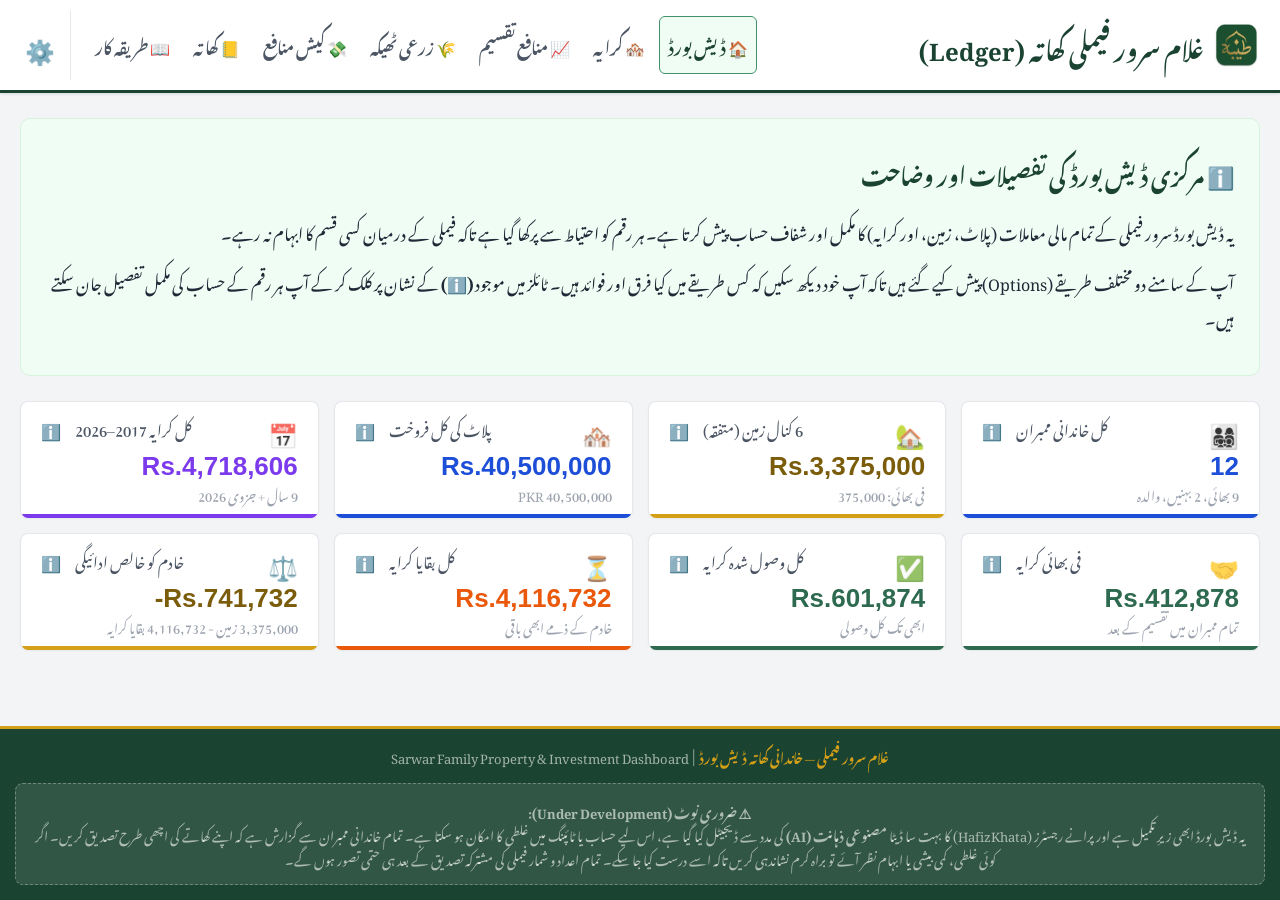
<file: index.html>
<!DOCTYPE html>
<html lang="ur" dir="rtl">
<head>
<meta charset="UTF-8">
<meta name="viewport" content="width=device-width, initial-scale=1.0">
<meta name="theme-color" content="#1B4332">
<meta name="mobile-web-app-capable" content="yes">
<meta name="apple-mobile-web-app-capable" content="yes">
<meta name="apple-mobile-web-app-status-bar-style" content="default">
<meta name="apple-mobile-web-app-title" content="سرور کھاتہ">
<meta name="application-name" content="سرور کھاتہ">
<title>سرور فیملی کھاتہ — Sarwar Family Dashboard</title>
<link href="https://fonts.googleapis.com/css2?family=Noto+Nastaliq+Urdu:wght@400;700&display=swap" rel="stylesheet">
<link rel="stylesheet" href="css/style.css">
<link rel="manifest" href="manifest.json">
<link rel="apple-touch-icon" href="images/TaibaLogoMobile.png">
<link rel="icon" type="image/png" href="images/TaibaLogoMobile.png">


</head>
<body>
<div class="shell">

<div class="mobile-nav-overlay" id="overlay" onclick="app.closeMenu()"></div>
<div class="mobile-nav-menu" id="mobile-menu">
    <button class="close-nav" onclick="app.closeMenu()">✕</button>
    <div style="padding: 20px; color: var(--gd); font-size: 22px; font-weight: bold; border-bottom: 1px solid var(--g200); margin-bottom: 10px; text-align:center; cursor:pointer;" onclick="location.hash='#dash'; app.closeMenu();">
        <img src="images/TaibaLogoMobile.jpg" style="max-width:80%; height:auto; mix-blend-mode:multiply; margin-bottom:15px; border-radius:8px;">
        <br>غلام سرور فیملی کھاتہ (Ledger)
    </div>
    <a href="#dash" class="nav-item" id="mob-nav-dash" onclick="app.closeMenu()">🏠 ڈیش بورڈ</a>
    <a href="#rent" class="nav-item" id="mob-nav-rent" onclick="app.closeMenu()">🏘️ کرایہ</a>
    <a href="#profit" class="nav-item" id="mob-nav-profit" onclick="app.closeMenu()">📈 منافع تقسیم</a>
    <a href="#agri" class="nav-item" id="mob-nav-agri" onclick="app.closeMenu()">🌾 زرعی ٹھیکہ</a>
    <a href="#cashprofit" class="nav-item" id="mob-nav-cashprofit" onclick="app.closeMenu()">💸 کیش منافع</a>
    <a href="#khata" class="nav-item" id="mob-nav-khata" onclick="app.closeMenu()">📒 کھاتہ</a>
    <a href="#summary" class="nav-item" id="mob-nav-summary" onclick="app.closeMenu()">📖 طریقہ کار</a>
</div>

<!-- ════ TOP NAVBAR ════ -->
<nav class="navbar">
    <div class="nav-in">
        <div class="nav-brand" style="cursor:pointer; display:flex; align-items:center; gap:10px;" onclick="location.hash='#dash'">
            <img src="images/TaibaLogoMobile.jpg" style="height:48px; border-radius:6px; mix-blend-mode:multiply;">
            <span class="desktop-only">غلام سرور فیملی کھاتہ (Ledger)</span>
        </div>
        
        

        <div class="nav-links">
                <a href="#dash" class="nav-item" id="nav-dash">🏠 ڈیش بورڈ</a>
                <a href="#rent" class="nav-item" id="nav-rent">🏘️ کرایہ</a>
                <a href="#profit" class="nav-item" id="nav-profit">📈 منافع تقسیم</a>
                <a href="#agri" class="nav-item" id="nav-agri">🌾 زرعی ٹھیکہ</a>
                <a href="#cashprofit" class="nav-item" id="nav-cashprofit">💸 کیش منافع</a>
                <a href="#khata" class="nav-item" id="nav-khata">📒 کھاتہ</a>
                <a href="#summary" class="nav-item" id="nav-summary">📖 طریقہ کار</a>
        
                <div style="display:flex; margin-right:10px; border-right: 1px solid var(--g200); padding-right:10px; align-items:center;">
                    <button onclick="app.openSettings()" style="background:none; border:none; cursor:pointer; font-size:24px; padding:5px; color:var(--g800); transition:transform 0.3s;" onmouseover="this.style.transform='rotate(45deg)'" onmouseout="this.style.transform='none'" title="ترتیبات (Settings)">
                        ⚙️
                    </button>
                </div>
                <script>
                    function updateIslamicUI(isIslamic) {
                        const offBtn = document.getElementById('btn-islamic-off');
                        const onBtn = document.getElementById('btn-islamic-on');
                        if(isIslamic) {
                            onBtn.style.background = 'var(--gm)';
                            onBtn.style.color = 'white';
                            offBtn.style.background = 'var(--g100)';
                            offBtn.style.color = 'var(--g800)';
                        } else {
                            offBtn.style.background = 'var(--red)';
                            offBtn.style.color = 'white';
                            onBtn.style.background = 'var(--g100)';
                            onBtn.style.color = 'var(--g800)';
                        }
                    }

                    function updateAgreementUI(mode) {
                        const btn1 = document.getElementById('btn-agree-1');
                        const btn2 = document.getElementById('btn-agree-2');
                        if(btn1 && btn2) {
                            if (mode === 1) {
                                btn1.style.background = 'var(--pur)';
                                btn1.style.color = 'white';
                                btn2.style.background = 'var(--g100)';
                                btn2.style.color = 'var(--g800)';
                            } else {
                                btn1.style.background = 'var(--g100)';
                                btn1.style.color = 'var(--g800)';
                                btn2.style.background = 'var(--blu)';
                                btn2.style.color = 'white';
                            }
                        }
                    }
                </script>
</div>
        <button class="nav-toggle" onclick="app.openMenu()">☰</button>
    </div>
</nav>

<!-- ════ MAIN ════ -->
<div class="main-area">
    <main class="content">
        <div id="view-container">
            <!-- Views injected here by JS router -->
        </div>
    </main>

    <footer class="footer">
        <strong>غلام سرور فیملی — خاندانی کھاتہ ڈیش بورڈ</strong> &nbsp;|&nbsp;
        Sarwar Family Property &amp; Investment Dashboard<br>
        <div style="margin-top:15px; padding:15px; background:rgba(255,255,255,0.1); border:1px dashed rgba(255,255,255,0.3); border-radius:8px; line-height:1.8;">
            <b>⚠ ضروری نوٹ (Under Development):</b><br>
            یہ ڈیش بورڈ ابھی زیرِ تکمیل ہے اور پرانے رجسٹرز (HafizKhata) کا بہت سا ڈیٹا <b>مصنوعی ذہانت (AI)</b> کی مدد سے ڈیجیٹل کیا گیا ہے، اس لیے حساب یا ٹائپنگ میں غلطی کا امکان ہو سکتا ہے۔ 
            تمام خاندانی ممبران سے گزارش ہے کہ اپنے کھاتے کی اچھی طرح تصدیق کریں۔ اگر کوئی غلطی، کمی بیشی یا ابہام نظر آئے تو براہ کرم نشاندہی کریں تاکہ اسے درست کیا جا سکے۔
            تمام اعداد و شمار فیملی کی مشترکہ تصدیق کے بعد ہی حتمی تصور ہوں گے۔
        </div>
    </footer>
</div>


<!-- Settings Modal -->
<div class="modal" id="settings-modal">
    <div class="modal-content">
        <div class="modal-header">
            <h3>⚙️ ترتیبات (Settings)</h3>
            <span class="modal-close" onclick="app.closeSettings()">✕</span>
        </div>
        <div class="modal-body">
            
            <h4 style="margin-top:0; margin-bottom:10px;">1. شرعی اصول / منافع موڈ</h4>
            <div style="font-size:13px; color:var(--g600); margin-bottom:10px; line-height:1.6;">
    <b>💰 منافع کے ساتھ (Non-Islamic):</b> اس میں پلاٹ کے علاوہ کرائے اور کیش پر بھی سالانہ منافع (کمپاؤنڈنگ) شامل کیا جاتا ہے، جس سے ممبران کو ان کی رکی ہوئی رقم پر اضافی فائدہ ملتا ہے۔<br>
    <b>🕌 بغیر منافع (Islamic / Shari):</b> اس میں صرف پلاٹ کی قدر میں اضافے کو جائز منافع تصور کیا جاتا ہے، جبکہ کرائے اور کیش پر کوئی اضافی سود/منافع لاگو نہیں کیا جاتا۔
</div>
            <div class="toggle-group" style="display:flex; border-radius:6px; overflow:hidden; border:1px solid var(--g300); margin-bottom:25px;">
                <button id="btn-islamic-off" style="flex:1; padding:10px; background:var(--red); color:white; border:none; cursor:pointer; font-size:15px; font-weight:bold; transition:all 0.3s; text-align:center;" onclick="app.toggleIslamicMode(false); updateIslamicUI(false);">
                    💰 منافع کے ساتھ
                </button>
                <button id="btn-islamic-on" style="flex:1; padding:10px; background:var(--g100); color:var(--g800); border:none; cursor:pointer; font-size:15px; font-weight:bold; transition:all 0.3s; text-align:center;" onclick="app.toggleIslamicMode(true); updateIslamicUI(true);">
                    🕌 بغیر منافع (شرعی)
                </button>
            </div>

            <h4 style="margin-bottom:10px;">2. معاہدے کی قسم</h4>
            <div style="font-size:13px; color:var(--g600); margin-bottom:10px;">آپ ڈیش بورڈ پر کونسا معاہدہ دیکھنا چاہتے ہیں؟ (یہ آپشن کھاتہ کے فائنل حساب کو بھی تبدیل کر دے گا)</div>
            <div class="toggle-group" id="agreement-mode-group" style="display:flex; border-radius:6px; overflow:hidden; border:1px solid var(--g300); margin-bottom:10px;">
                <button id="btn-agree-1" style="flex:1; padding:10px; background:var(--w); color:var(--g800); border:none; cursor:pointer; font-size:15px; font-weight:bold; transition:all 0.3s; text-align:center;" onclick="app.toggleAgreementMode(1); updateAgreementUI(1);">
                    معاہدہ 1 (زمین)
                </button>
                <button id="btn-agree-2" style="flex:1; padding:10px; background:var(--blu); color:white; border:none; cursor:pointer; font-size:15px; font-weight:bold; transition:all 0.3s; text-align:center;" onclick="app.toggleAgreementMode(2); updateAgreementUI(2);">
                    معاہدہ 2 (انویسٹمنٹ)
                </button>
            </div>

        </div>
    </div>
</div>

<!-- Info Modal -->
<div class="modal" id="info-modal">
    <div class="modal-content">
        <div class="modal-header">
            <h3 id="modal-title">معلومات</h3>
            <span class="modal-close" onclick="app.closeInfo()">✕</span>
        </div>
        <div class="modal-body" id="modal-text">
            <!-- Text injected -->
        </div>
    </div>
</div>

<!-- ════ PWA INSTALL BANNER ════ -->
<div id="pwaBanner" style="display:none;position:fixed;left:50%;transform:translateX(-50%);bottom:16px;z-index:9999;
  width:min(560px,calc(100% - 24px));background:#fff;border:1px solid #d4a017;border-radius:14px;
  box-shadow:0 10px 30px rgba(0,0,0,.25);padding:14px 16px;font-family:'Jameel Noori Nastaleeq', 'Noto Nastaliq Urdu',sans-serif;direction:rtl">
  <div style="display:flex;align-items:center;gap:12px">
    <div style="font-size:30px">📲</div>
    <div style="flex:1;line-height:1.7">
      <div style="font-weight:bold;color:#1B4332;font-size:16px">ایپ انسٹال کریں</div>
      <div id="pwaMsg" style="font-size:13px;color:#374151;font-family: Arial, sans-serif;">اس ڈیش بورڈ کو اپنے موبائل پر ایپ کے طور پر شامل کریں — تیز رسائی کے لیے ہوم اسکرین پر آئیکن بن جائے گا۔</div>
    </div>
    <button id="pwaClose" style="background:none;border:none;font-size:22px;color:#9ca3af;cursor:pointer;line-height:1">×</button>
  </div>
  <div id="pwaActions" style="margin-top:10px;display:flex;gap:8px;justify-content:flex-start">
    <button id="pwaInstallBtn" style="background:#1B4332;color:#fff;border:none;border-radius:9px;padding:9px 20px;
      font-family:inherit;font-size:15px;font-weight:bold;cursor:pointer">انسٹال کریں</button>
  </div>
</div>

<script src="js/app.js?v=4" type="module"></script>
<script>
    // Service Worker Registration
    if ('serviceWorker' in navigator) {
        window.addEventListener('load', () => {
            navigator.serviceWorker.register('sw.js')
                .then(reg => console.log('Service Worker registered', reg))
                .catch(err => console.log('Service Worker registration failed', err));
        });
    }

    // PWA Custom Banner Logic
    (function(){
      function isStandalone(){
        return window.matchMedia('(display-mode: standalone)').matches || window.navigator.standalone===true;
      }
      function isIOS(){
        return /iphone|ipad|ipod/i.test(navigator.userAgent) && !window.MSStream;
      }
      var DISMISS_KEY='pwaBannerDismissed';
      var banner, deferred=null;

      function show(){ if(banner) banner.style.display='block'; }
      function hide(){ if(banner) banner.style.display='none'; }

      window.addEventListener('beforeinstallprompt',function(e){
        // Prevent Chrome 67 and earlier from automatically showing the prompt
        e.preventDefault(); 
        // Stash the event so it can be triggered later.
        deferred=e;
        if(!isStandalone() && sessionStorage.getItem(DISMISS_KEY)!=='1') show();
      });
      
      window.addEventListener('appinstalled',function(){ hide(); deferred=null; });

      document.addEventListener('DOMContentLoaded',function(){
        banner=document.getElementById('pwaBanner');
        if(!banner) return;
        document.getElementById('pwaClose').onclick=function(){ hide(); sessionStorage.setItem(DISMISS_KEY,'1'); };
        var btn=document.getElementById('pwaInstallBtn');
        btn.onclick=function(){
          if(deferred){ 
              deferred.prompt(); 
              deferred.userChoice.then(function(choiceResult){ 
                  if (choiceResult.outcome === 'accepted') {
                      console.log('User accepted the A2HS prompt');
                  }
                  deferred=null; 
                  hide(); 
              }); 
          }
        };
        if(isStandalone()) return;
        if(isIOS()){
          // iOS has no beforeinstallprompt — show guidance instead
          if(sessionStorage.getItem(DISMISS_KEY)!=='1'){
            document.getElementById('pwaMsg').innerHTML='آئی فون پر انسٹال کرنے کے لیے: نیچے <b>Share</b> (⬆️) پر ٹیپ کریں، پھر <b>“Add to Home Screen”</b> منتخب کریں۔';
            document.getElementById('pwaActions').style.display='none';
            show();
          }
        }
      });
    })();
</script>
</body>
</html>
</file>
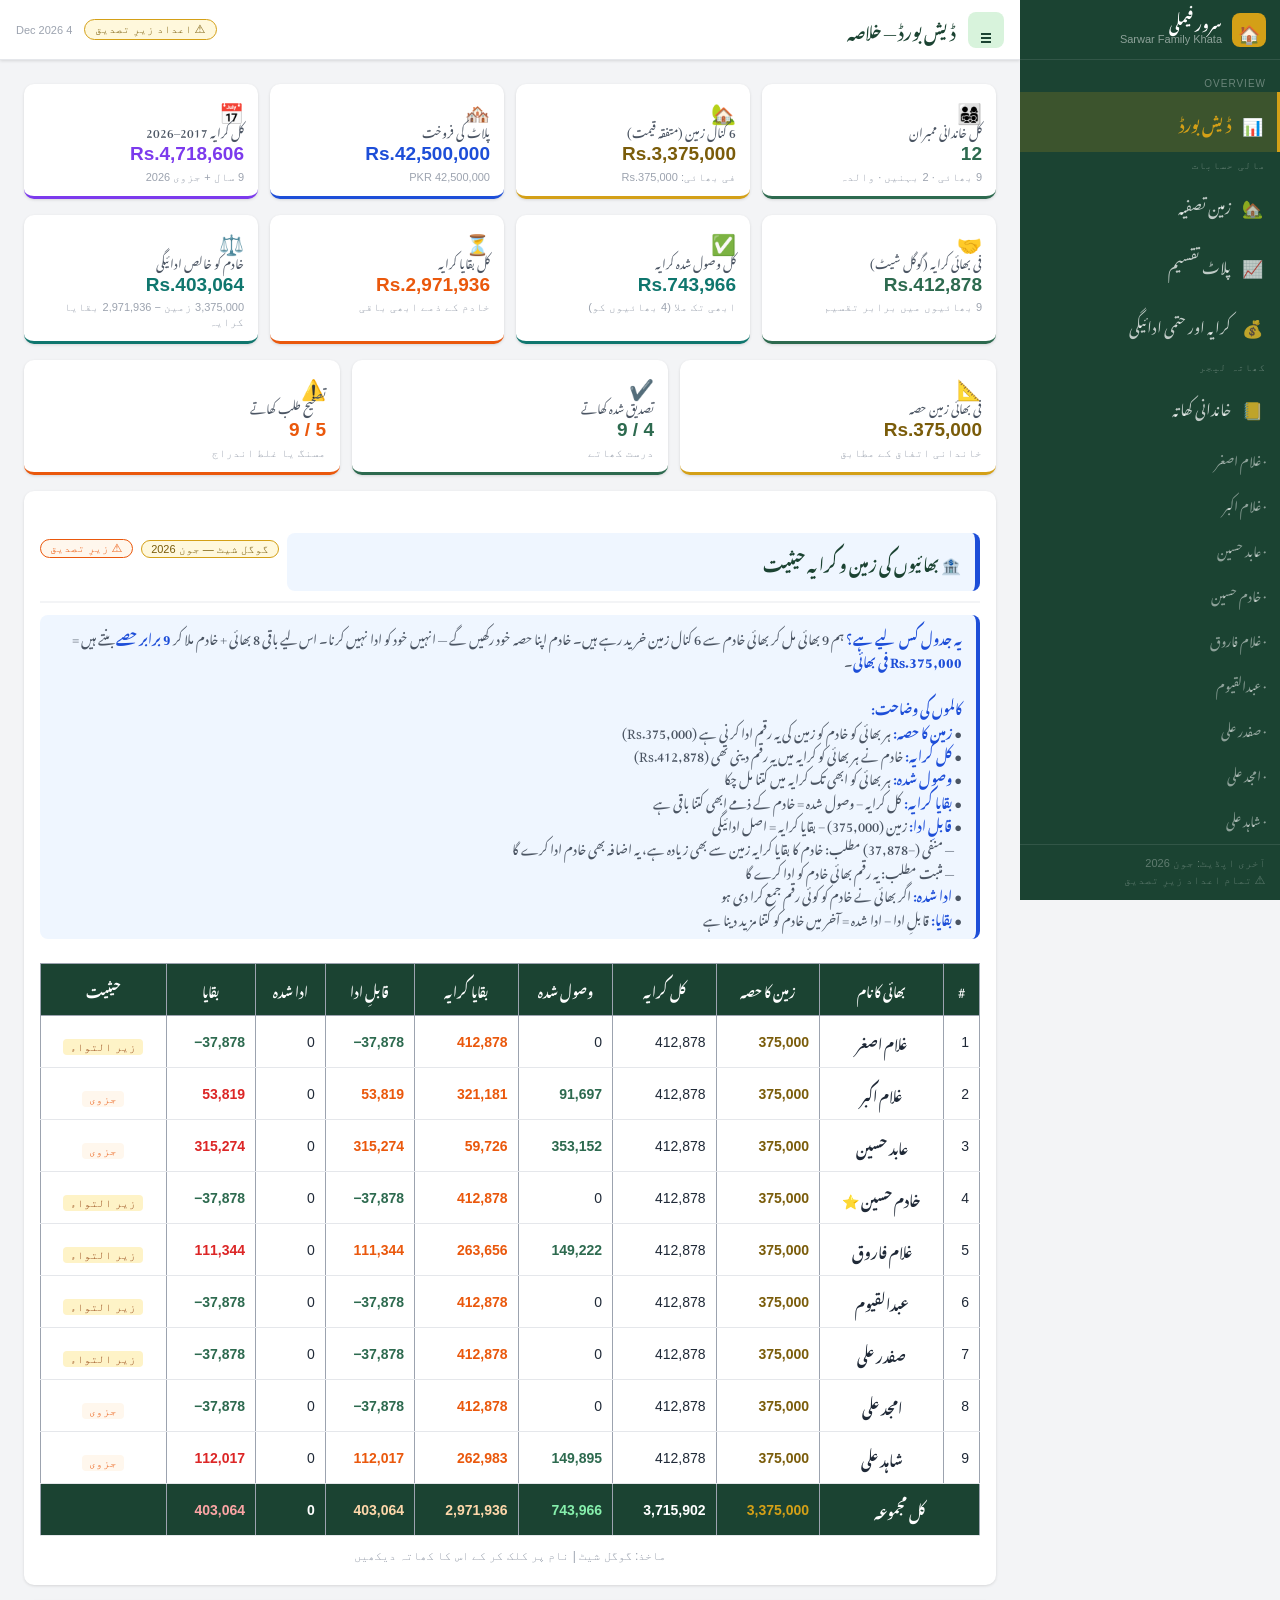
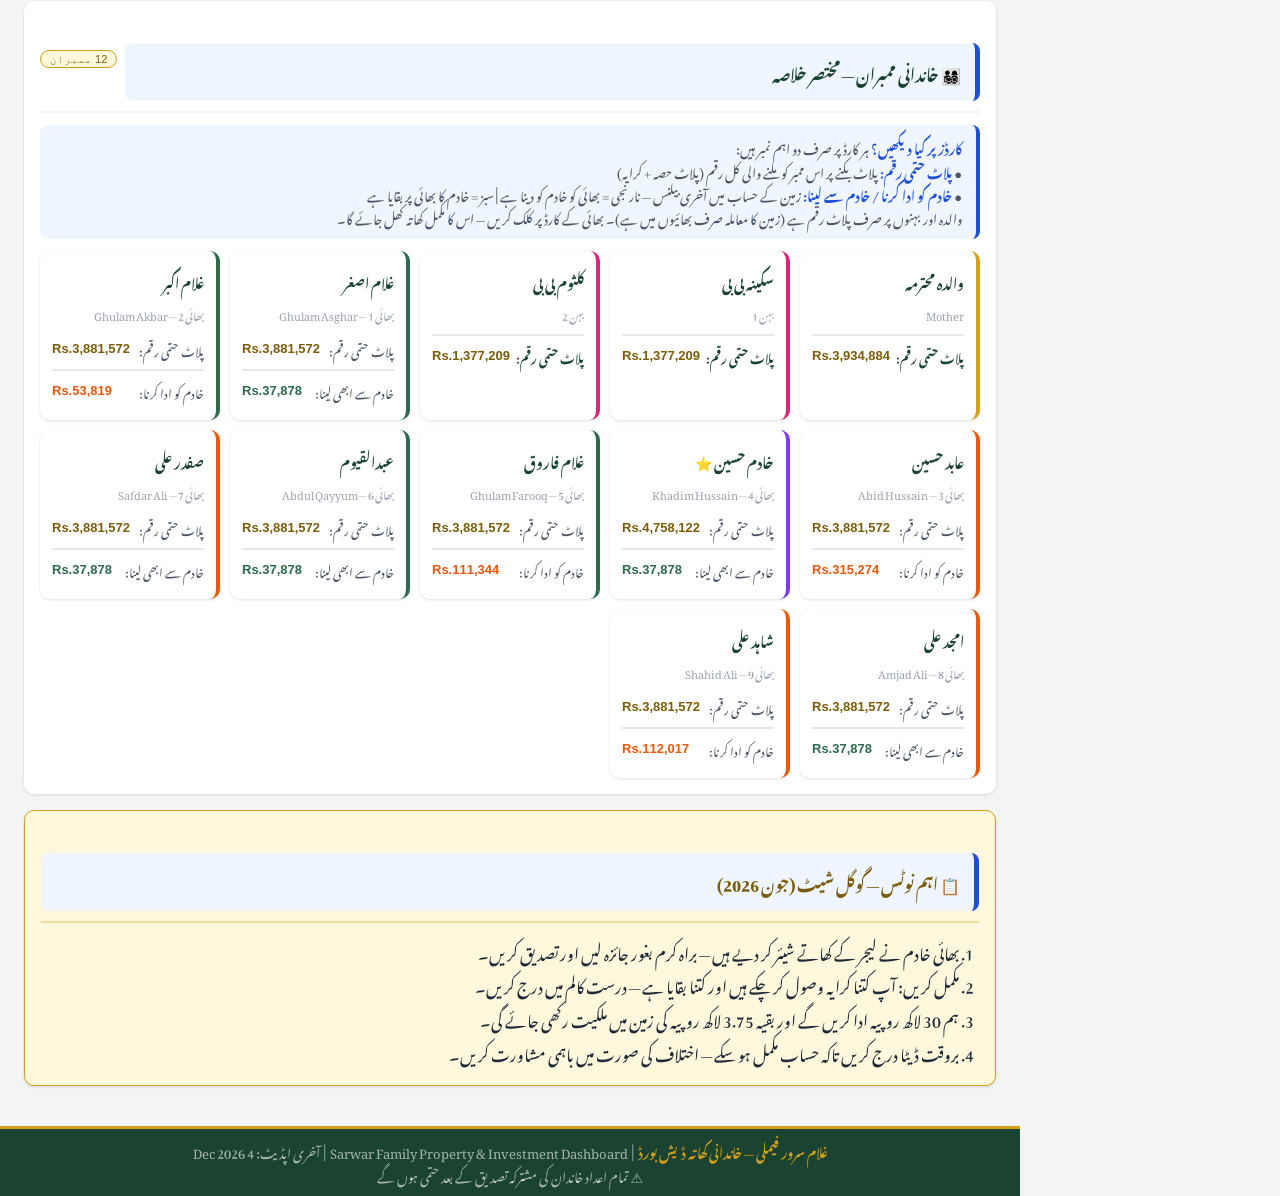
<file: FamilyDashboard.html>
<!DOCTYPE html>
<html lang="ur" dir="rtl">
<head>
<meta charset="UTF-8">
<meta name="viewport" content="width=device-width, initial-scale=1.0">
<meta name="theme-color" content="#15803d">
<meta name="mobile-web-app-capable" content="yes">
<meta name="apple-mobile-web-app-capable" content="yes">
<meta name="apple-mobile-web-app-status-bar-style" content="default">
<meta name="apple-mobile-web-app-title" content="سرور کھاتہ">
<meta name="application-name" content="سرور کھاتہ">
<link rel="apple-touch-icon" href="[data-uri]">
<link rel="icon" type="image/png" href="[data-uri]">
<title>سرور فیملی کھاتہ — Sarwar Family Dashboard</title>
<link href="https://fonts.googleapis.com/css2?family=Noto+Nastaliq+Urdu:wght@400;700&display=swap" rel="stylesheet">
<style>
:root{
  --gd:#1B4332;--gm:#2D6A4F;--gl:#40916C;--gp:#D8F3DC;--gb:#F0FDF4;
  --gold:#D4A017;--glt:#FFF8DC;--gdk:#7A5C0A;
  --w:#FFFFFF;--g50:#F9FAFB;--g100:#F3F4F6;--g200:#E5E7EB;
  --g400:#9CA3AF;--g600:#4B5563;--g800:#1F2937;
  --red:#DC2626;--rlt:#FEE2E2;--org:#EA580C;--olt:#FFF7ED;
  --blu:#1D4ED8;--blt:#EFF6FF;--pur:#7C3AED;--plt:#F5F3FF;
  --tel:#0F766E;--tlt:#CCFBF1;--pnk:#DB2777;
  --SBW:260px;--SBS:52px;--HDR:60px;--TRN:.22s ease;
  --s1:0 1px 3px rgba(0,0,0,.12);--s2:0 4px 16px rgba(0,0,0,.14);
}
*,*::before,*::after{box-sizing:border-box;margin:0;padding:0}
body{font-family:'Jameel Noori Nastaleeq','Noto Nastaliq Urdu',Arial,sans-serif;
  background:var(--g100);color:var(--g800);direction:rtl;text-align:right;
  min-height:100vh;font-size:16px}
button{cursor:pointer;font-family:inherit;border:none}
a{text-decoration:none;color:inherit}

/* ── LAYOUT ── */
.shell{display:flex;min-height:100vh}
.overlay{display:none;position:fixed;inset:0;background:rgba(0,0,0,.5);z-index:299}
.overlay.show{display:block}

/* ── SIDEBAR ── */
.sidebar{width:var(--SBW);background:var(--gd);color:#E8F5E9;display:flex;
  flex-direction:column;flex-shrink:0;position:fixed;top:0;right:-100%;
  height:100%;z-index:300;transition:right var(--TRN),width var(--TRN);overflow:hidden}
.sidebar.open{right:0}
.sb-brand{height:var(--HDR);padding:0 14px;display:flex;align-items:center;gap:10px;
  border-bottom:1px solid rgba(255,255,255,.1);flex-shrink:0}
.sb-ico{width:34px;height:34px;background:var(--gold);border-radius:8px;
  display:flex;align-items:center;justify-content:center;font-size:18px;flex-shrink:0}
.sb-txt{font-size:14px;font-weight:bold;color:#fff;white-space:nowrap;line-height:1.4}
.sb-txt span{display:block;font-size:11px;font-weight:normal;color:rgba(255,255,255,.5);
  font-family:Arial,sans-serif;direction:ltr;text-align:left}
.sb-nav{flex:1;overflow-y:auto;overflow-x:hidden;padding:10px 0}
.sb-nav::-webkit-scrollbar{width:3px}
.sb-nav::-webkit-scrollbar-thumb{background:rgba(255,255,255,.2)}
.sb-sec{font-size:10px;text-transform:uppercase;letter-spacing:1px;
  color:rgba(255,255,255,.35);padding:8px 14px 3px;font-family:Arial,sans-serif}
.sb-item{display:flex;align-items:center;gap:10px;padding:9px 14px;cursor:pointer;
  white-space:nowrap;overflow:hidden;border-right:3px solid transparent;
  font-size:15px;color:rgba(255,255,255,.72);user-select:none;
  transition:background var(--TRN),color var(--TRN)}
.sb-item:hover{background:rgba(255,255,255,.07);color:#fff}
.sb-item.active{background:rgba(212,160,23,.18);color:var(--gold);
  border-right-color:var(--gold);font-weight:bold}
.sb-item .ico{font-size:17px;flex-shrink:0;width:22px;text-align:center}
.sb-sub{display:flex;align-items:center;gap:8px;padding:6px 14px 6px 36px;
  cursor:pointer;font-size:13px;color:rgba(255,255,255,.5);white-space:nowrap;
  transition:background var(--TRN),color var(--TRN)}
.sb-sub:hover{background:rgba(255,255,255,.05);color:rgba(255,255,255,.8)}
.sb-foot{padding:10px 14px;border-top:1px solid rgba(255,255,255,.1);
  font-size:11px;color:rgba(255,255,255,.3);font-family:Arial,sans-serif;line-height:1.6}

/* ── MAIN AREA ── */
.main-area{flex:1;display:flex;flex-direction:column;min-width:0;width:100%}
.topbar{height:var(--HDR);background:var(--w);border-bottom:1px solid var(--g200);
  display:flex;align-items:center;gap:12px;padding:0 16px;position:sticky;
  top:0;z-index:200;box-shadow:var(--s1);flex-shrink:0}
.tb-tog{width:36px;height:36px;background:var(--gp);border-radius:8px;display:flex;
  align-items:center;justify-content:center;font-size:20px;color:var(--gd);
  flex-shrink:0;transition:background var(--TRN),color var(--TRN)}
.tb-tog:hover{background:var(--gd);color:white}
.tb-ttl{font-size:16px;font-weight:bold;color:var(--gd);flex:1;white-space:nowrap;
  overflow:hidden;text-overflow:ellipsis}
.tb-badge{font-size:11px;background:var(--glt);color:var(--gdk);padding:3px 10px;
  border-radius:20px;border:1px solid var(--gold);font-family:Arial,sans-serif;flex-shrink:0}
.tb-date{font-size:11px;color:var(--g400);font-family:Arial,sans-serif;flex-shrink:0}
.content{flex:1;padding:16px;overflow-y:auto}
.footer{background:var(--gd);color:rgba(255,255,255,.6);text-align:center;
  padding:10px 16px;font-size:13px;border-top:3px solid var(--gold);
  flex-shrink:0;line-height:1.8}
.footer strong{color:var(--gold)}

/* ── PAGES ── */
.page{display:none}.page.active{display:block}

/* ── PAGE HEADER ── */
.pgh{background:var(--w);border-radius:10px;padding:14px 16px;margin-bottom:16px;
  box-shadow:var(--s1);border-right:5px solid var(--gm);display:flex;
  align-items:flex-start;gap:12px}
.pgh-ico{font-size:24px;flex-shrink:0;margin-top:2px}
.pgh h2{font-size:18px;color:var(--gd);margin:0 0 3px}
.pgh p{font-size:13px;color:var(--g600);margin:0;line-height:1.7}

/* ── SECTION DESCRIPTION BOX ── */
.sec-desc{background:var(--blt);border-right:4px solid var(--blu);border-radius:8px;
  padding:10px 14px;margin-bottom:12px;font-size:13px;color:var(--g600);line-height:1.8}
.sec-desc strong{color:var(--blu)}

/* ── TILES ── */
.tiles{display:grid;gap:12px;margin-bottom:16px}
.t2{grid-template-columns:1fr 1fr}
.t3{grid-template-columns:1fr 1fr 1fr}
.t4{grid-template-columns:repeat(4,1fr)}
.tile{background:var(--w);border-radius:10px;padding:14px 14px 12px;box-shadow:var(--s1);
  display:flex;flex-direction:column;gap:4px;border-bottom:3px solid var(--gm);
  transition:transform var(--TRN),box-shadow var(--TRN)}
.tile:hover{transform:translateY(-2px);box-shadow:var(--s2)}
.t-ico{font-size:20px;line-height:1}
.t-lbl{font-size:12px;color:var(--g600);line-height:1.4}
.t-val{font-size:19px;font-weight:bold;font-family:Arial,sans-serif;color:var(--gd);line-height:1.2}
.t-sub{font-size:11px;color:var(--g400);font-family:Arial,sans-serif;line-height:1.3}
.t-green{border-bottom-color:var(--gm)}.t-green .t-val{color:var(--gm)}
.t-gold {border-bottom-color:var(--gold)}.t-gold  .t-val{color:var(--gdk)}
.t-blue {border-bottom-color:var(--blu)}.t-blue  .t-val{color:var(--blu)}
.t-pur  {border-bottom-color:var(--pur)}.t-pur   .t-val{color:var(--pur)}
.t-tel  {border-bottom-color:var(--tel)}.t-tel   .t-val{color:var(--tel)}
.t-org  {border-bottom-color:var(--org)}.t-org   .t-val{color:var(--org)}
.t-red  {border-bottom-color:var(--red)}.t-red   .t-val{color:var(--red)}
.t-pnk  {border-bottom-color:var(--pnk)}.t-pnk  .t-val{color:var(--pnk)}

/* ── CARDS ── */
.card{background:var(--w);border-radius:10px;padding:16px;box-shadow:var(--s1);margin-bottom:16px}
.card-hdr{display:flex;align-items:center;gap:8px;margin-bottom:12px;
  padding-bottom:10px;border-bottom:2px solid var(--g100);flex-wrap:wrap}
.card-hdr h3{font-size:16px;color:var(--gd);flex:1}
.badge{font-size:11px;padding:2px 9px;border-radius:14px;background:var(--glt);
  color:var(--gdk);border:1px solid var(--gold);font-family:Arial,sans-serif}
.badge-r{font-size:11px;padding:2px 9px;border-radius:14px;background:var(--olt);
  color:var(--org);border:1px solid var(--org);font-family:Arial,sans-serif}
.badge-ok{font-size:11px;padding:2px 9px;border-radius:14px;background:var(--gp);
  color:var(--gd);border:1px solid var(--gl);font-family:Arial,sans-serif}

/* ── TABLES ── */
.tw{overflow-x:auto;-webkit-overflow-scrolling:touch}
.tbl{width:100%;border-collapse:collapse;font-size:14px}
.tbl th{background:var(--gd);color:var(--w);padding:9px 10px;font-size:13px;
  font-weight:bold;white-space:nowrap}
.tbl td{padding:8px 10px;border-bottom:1px solid var(--g200);vertical-align:middle}
.tbl tr:hover td{background:var(--gb)}
.n,.ng,.nr,.no,.nb,.np{font-family:Arial,sans-serif;direction:ltr;unicode-bidi:embed;text-align:right}
.ng{color:var(--gm);font-weight:bold;font-family:Arial,sans-serif}
.nr{color:var(--red);font-weight:bold;font-family:Arial,sans-serif}
.no{color:var(--org);font-weight:bold;font-family:Arial,sans-serif}
.nb{color:var(--gdk);font-weight:bold;font-family:Arial,sans-serif}
.np{color:var(--pur);font-weight:bold;font-family:Arial,sans-serif}
.tot td{background:var(--gd)!important;color:var(--w)!important;font-weight:bold}
.tot .ng{color:#86EFAC!important}.tot .nr{color:#FCA5A5!important}
.tot .no{color:#FED7AA!important}.tot .nb{color:var(--gold)!important}
.sp{font-size:11px;padding:2px 7px;border-radius:4px;white-space:nowrap;font-family:Arial,sans-serif}
.sp-p{background:#FEF3C7;color:#92400E}
.sp-j{background:var(--olt);color:var(--org)}
.sp-ok{background:var(--gp);color:var(--gd)}

/* ── MEMBER CARDS ── */
.mem-grid{display:grid;grid-template-columns:repeat(auto-fill,minmax(165px,1fr));gap:10px}
.mem{background:var(--w);border-radius:10px;padding:12px;box-shadow:var(--s1);
  cursor:pointer;border-right:4px solid var(--gm);
  transition:transform var(--TRN),box-shadow var(--TRN)}
.mem:hover{transform:translateY(-3px);box-shadow:var(--s2)}
.mem.sister{border-right-color:var(--pnk)}
.mem.mother-card{border-right-color:var(--gold)}
.mem.admin{border-right-color:var(--pur)}
.mem.err{border-right-color:var(--org)}
.mem-name{font-size:14px;font-weight:bold;color:var(--gd);margin-bottom:2px}
.mem-role{font-size:11px;color:var(--g400);margin-bottom:6px}
.mem-row{display:flex;justify-content:space-between;align-items:center;
  font-size:12px;margin-bottom:2px}
.mem-row .lbl{color:var(--g600)}
.mem-row .val{font-family:Arial,sans-serif;font-weight:bold}
.v-ok{color:var(--gm)}.v-err{color:var(--org)}.v-na{color:var(--g400)}
.v-gold{color:var(--gdk)}

/* ── CALC BOXES ── */
.cs{background:var(--gb);border-right:4px solid var(--gl);border-radius:8px;
  padding:14px 16px;margin:10px 0;font-size:15px;line-height:1.9}
.cs h4{color:var(--gd);font-size:16px;margin-bottom:8px}
.fmla{background:var(--w);border:1px solid var(--g200);border-radius:6px;
  padding:7px 14px;font-family:Arial,sans-serif;font-size:14px;
  color:#047857;font-weight:bold;direction:ltr;text-align:left;margin:5px 0}
.note-cs{background:var(--glt);border-right:4px solid var(--gold);border-radius:8px;
  padding:12px 16px;margin:10px 0;font-size:14px;line-height:1.9}
.note-cs h4{color:var(--gdk)}

/* ── JUMP BAR ── */
.jbar{display:flex;flex-wrap:wrap;gap:6px;background:var(--w);border-radius:10px;
  padding:12px 14px;margin-bottom:14px;box-shadow:var(--s1);align-items:center}
.jbtn{padding:4px 12px;background:var(--gb);border:1px solid var(--gp);
  border-radius:6px;font-size:12px;color:var(--gd);font-family:inherit;
  transition:all var(--TRN)}
.jbtn:hover{background:var(--gd);color:var(--w);border-color:var(--gd)}

/* ── PLOT PAGE extras ── */
.plot-payout-tbl th{background:var(--blu)}
.khadim-row td{background:var(--rlt)!important;color:#991b1b;font-weight:bold}
.total-payout-row td{background:var(--gp)!important;font-weight:bold;color:var(--gd)}

/* ── ORIGINAL KHATA styles ── */
.container{max-width:100%}
.khata-section{margin-bottom:40px;border:2px solid #d1d5db;border-radius:8px;
  padding:18px;background:#fdfdfd}
.khata-title{color:#1d4ed8;font-size:22px;font-weight:bold;text-align:center;
  margin-top:0;background:#eff6ff;padding:10px;border-radius:6px;
  border-bottom:2px solid #93c5fd}
table{width:100%;border-collapse:collapse;margin-top:12px;font-size:16px}
th,td{border:1px solid #9ca3af;padding:9px;text-align:center;vertical-align:middle}
th{background:#f1f5f9;color:#334155;font-weight:bold;font-size:17px}
.empty-row{color:#9ca3af;font-style:italic}
.summary-section{background:#ecfdf5;border:2px solid #10b981;border-radius:8px;
  padding:18px;margin-top:36px}
.summary-title{color:#047857;font-size:24px;text-align:center;margin-top:0;
  border-bottom:2px solid #34d399;padding-bottom:10px}
.error-row{background:#fee2e2!important}
.error-text{color:#b91c1c;font-weight:bold}
.expected-col{background:#fef08a!important;color:#854d0e!important;font-weight:bold}
.diff-col{background:#fca5a5!important;color:#7f1d1d!important;font-weight:bold}
.note-text{font-size:12px;color:#dc2626;display:block;margin-top:4px}
.modal-overlay{display:none;position:fixed;top:0;left:0;width:100%;height:100%;
  background:rgba(0,0,0,.5);z-index:1000;justify-content:center;align-items:center}
.modal-content{background:var(--w);border-radius:8px;width:90%;max-width:800px;
  max-height:80vh;display:flex;flex-direction:column;box-shadow:0 4px 6px rgba(0,0,0,.1)}
.modal-header{padding:14px 18px;border-bottom:1px solid #e5e7eb;display:flex;
  justify-content:space-between;align-items:center;background:#f8fafc;
  border-radius:8px 8px 0 0}
.modal-header h3{margin:0;color:#1e3a8a;font-size:17px}
.close-btn{background:none;border:none;font-size:26px;cursor:pointer;color:#6b7280}
.close-btn:hover{color:#111827}
.modal-body{padding:18px;overflow-y:auto}
.modal-body table{width:100%;border-collapse:collapse}
.modal-body th,.modal-body td{border:1px solid #d1d5db;padding:8px;text-align:right}
.modal-body th{background:#f3f4f6;color:#374151}
.clickable-cell{cursor:pointer;text-decoration:underline dashed;text-underline-offset:4px}
.clickable-cell:hover{background:#fef08a!important;color:#000!important}
.highlight{font-weight:bold;color:#b91c1c}
.math-box{background:#f3f4f6;border:1px solid #d1d5db;border-radius:6px;
  padding:10px 15px;margin:10px 0;font-family:Arial,sans-serif;font-size:17px;
  text-align:left;direction:ltr;color:#047857;font-weight:bold}
.purpose-box{background:#fffbeb;border-right:5px solid #f59e0b;padding:15px;
  margin-bottom:20px;border-radius:6px}
.purpose-box strong{color:#b45309;font-size:19px}
.rent-box{background:#f0fdf4;border-right:5px solid #16a34a;padding:15px;
  margin-bottom:20px;border-radius:6px}
.khadim-row{background:#fee2e2!important;color:#991b1b;font-weight:bold}
.footer-note{margin-top:28px;font-size:14px;color:#4b5563;text-align:center;
  border-top:1px solid #d1d5db;padding-top:14px}
.total-row{background:#d1fae5!important;font-weight:bold;font-size:20px;color:#065f46}
.calculation-text{font-size:13px;color:#6b7280;display:block;margin-top:4px;direction:ltr}
p{font-size:16px;line-height:2.1}
ul{padding-right:24px}
li{font-size:16px;line-height:2.1}
h3{color:#1d4ed8;margin-top:26px;background:#eff6ff;
  padding:9px 14px;border-radius:8px;border-right:5px solid #1d4ed8;font-size:17px}

/* ── RESPONSIVE ── */
@media(min-width:768px){
  .sidebar{position:sticky;top:0;right:auto;height:100vh;width:var(--SBS)}
  .sidebar.exp{width:var(--SBW)}
  .overlay{display:none!important}
  .sb-txt,.sb-sec,.sb-sub,.sb-foot,.sb-item .lbl{opacity:0;pointer-events:none;
    transition:opacity var(--TRN)}
  .sidebar.exp .sb-txt,.sidebar.exp .sb-sec,.sidebar.exp .sb-sub,
  .sidebar.exp .sb-foot,.sidebar.exp .sb-item .lbl{opacity:1;pointer-events:auto}
  .t4{grid-template-columns:repeat(4,1fr)}
  .t3{grid-template-columns:repeat(3,1fr)}
  .content{padding:20px}
}
@media(min-width:1024px){
  .sidebar{width:var(--SBW)}
  .sidebar.col{width:var(--SBS)}
  .sb-txt,.sb-sec,.sb-sub,.sb-foot,.sb-item .lbl{opacity:1;pointer-events:auto}
  .sidebar.col .sb-txt,.sidebar.col .sb-sec,.sidebar.col .sb-sub,
  .sidebar.col .sb-foot,.sidebar.col .sb-item .lbl{opacity:0;pointer-events:none}
  .content{padding:24px}
}
@media(max-width:767px){
  .t4{grid-template-columns:1fr 1fr}
  .t3{grid-template-columns:1fr 1fr}
  .t2{grid-template-columns:1fr 1fr}
  .t-val{font-size:17px}
  .tiles{gap:8px}
  .tb-badge{display:none}
  .mem-grid{grid-template-columns:repeat(auto-fill,minmax(145px,1fr))}
}
@media(max-width:400px){
  .t4,.t3{grid-template-columns:1fr}
  .t2{grid-template-columns:1fr 1fr}
}
</style>
</head>
<body>
<div class="shell">
<div class="overlay" id="overlay" onclick="closeSB()"></div>

<!-- ════ SIDEBAR ════ -->
<aside class="sidebar exp" id="sb">
  <div class="sb-brand">
    <div class="sb-ico">🏠</div>
    <div class="sb-txt">سرور فیملی<span>Sarwar Family Khata</span></div>
  </div>
  <nav class="sb-nav">
    <div class="sb-sec">OVERVIEW</div>
    <div class="sb-item active" id="nav-dash" onclick="go('dash',this)">
      <span class="ico">📊</span><span class="lbl">ڈیش بورڈ</span></div>
    <div class="sb-sec">مالی حسابات</div>
    <div class="sb-item" id="nav-land" onclick="go('land',this)">
      <span class="ico">🏡</span><span class="lbl">زمین تصفیہ</span></div>
    <div class="sb-item" id="nav-plot" onclick="go('plot',this)">
      <span class="ico">📈</span><span class="lbl">پلاٹ تقسیم</span></div>
    <div class="sb-item" id="nav-rent" onclick="go('rent',this)">
      <span class="ico">💰</span><span class="lbl">کرایہ اور حتمی ادائیگی</span></div>
    <div class="sb-sec">کھاتہ لیجر</div>
    <div class="sb-item" id="nav-khata" onclick="go('khata',this)">
      <span class="ico">📒</span><span class="lbl">خاندانی کھاتہ</span></div>
    <div class="sb-sub" onclick="jmp('khata-ghulam-asghar')">· غلام اصغر</div>
    <div class="sb-sub" onclick="jmp('khata-ghulam-akbar')">· غلام اکبر</div>
    <div class="sb-sub" onclick="jmp('khata-abid-hussain')">· عابد حسین</div>
    <div class="sb-sub" onclick="jmp('khata-khadim-hussain')">· خادم حسین</div>
    <div class="sb-sub" onclick="jmp('khata-ghulam-farooq')">· غلام فاروق</div>
    <div class="sb-sub" onclick="jmp('khata-abdul-qayyum')">· عبدالقیوم</div>
    <div class="sb-sub" onclick="jmp('khata-safdar-ali')">· صفدر علی</div>
    <div class="sb-sub" onclick="jmp('khata-amjad-ali')">· امجد علی</div>
    <div class="sb-sub" onclick="jmp('khata-shahid-ali')">· شاہد علی</div>
    <div class="sb-sub" onclick="jmp('khata-sakina-bibi-family')">· سکینہ بی بی فیملی</div>
    <div class="sb-sub" onclick="jmp('final-summary')">· تصدیق سمری</div>
  </nav>
  <div class="sb-foot">آخری اپڈیٹ: جون 2026<br>⚠ تمام اعداد زیرِ تصدیق</div>
</aside>

<!-- ════ MAIN ════ -->
<div class="main-area">
<header class="topbar">
  <button class="tb-tog" onclick="toggleSB()">☰</button>
  <div class="tb-ttl" id="pg-ttl">ڈیش بورڈ — خلاصہ</div>
  <div class="tb-badge">⚠ اعداد زیرِ تصدیق</div>
  <div class="tb-date" id="pg-dt"></div>
</header>

<main class="content">

<!-- ══════════════════════════════════════
     PAGE: DASHBOARD
══════════════════════════════════════ -->
<div id="page-dash" class="page active">

  <!-- TILES ROW 1: Family & Assets -->
  <div class="tiles t4">
    <div class="tile t-green">
      <div class="t-ico">👨‍👩‍👧‍👦</div>
      <div class="t-lbl">کل خاندانی ممبران</div>
      <div class="t-val" id="d-mem-count">—</div>
      <div class="t-sub" id="d-mem-sub">لوڈ ہو رہا ہے...</div>
    </div>
    <div class="tile t-gold">
      <div class="t-ico">🏡</div>
      <div class="t-lbl">6 کنال زمین (متفقہ قیمت)</div>
      <div class="t-val" id="d-land6">—</div>
      <div class="t-sub" id="d-land6sub">فی بھائی: —</div>
    </div>
    <div class="tile t-blue">
      <div class="t-ico">🏘️</div>
      <div class="t-lbl">پلاٹ کی فروخت</div>
      <div class="t-val" id="d-plot-sale">—</div>
      <div class="t-sub" id="d-plot-sale-sub">لوڈ ہو رہا ہے...</div>
    </div>
    <div class="tile t-pur">
      <div class="t-ico">📅</div>
      <div class="t-lbl">کل کرایہ 2017–2026</div>
      <div class="t-val" id="d-rent-total">—</div>
      <div class="t-sub">9 سال + جزوی 2026</div>
    </div>
  </div>

  <!-- TILES ROW 2: Rent status (from GS) -->
  <div class="tiles t4">
    <div class="tile t-green">
      <div class="t-ico">🤝</div>
      <div class="t-lbl">فی بھائی کرایہ (گوگل شیٹ)</div>
      <div class="t-val" id="d-rent-pb">—</div>
      <div class="t-sub">9 بھائیوں میں برابر تقسیم</div>
    </div>
    <div class="tile t-tel">
      <div class="t-ico">✅</div>
      <div class="t-lbl">کل وصول شدہ کرایہ</div>
      <div class="t-val" id="d-rec">—</div>
      <div class="t-sub">ابھی تک ملا (4 بھائیوں کو)</div>
    </div>
    <div class="tile t-org">
      <div class="t-ico">⏳</div>
      <div class="t-lbl">کل بقایا کرایہ</div>
      <div class="t-val" id="d-rem">—</div>
      <div class="t-sub">خادم کے ذمے ابھی باقی</div>
    </div>
    <div class="tile t-tel" id="tile-net-payable">
      <div class="t-ico">⚖️</div>
      <div class="t-lbl">خادم کو خالص ادائیگی</div>
      <div class="t-val" id="d-pay">—</div>
      <div class="t-sub" id="d-pay-sub">کل زمین − کل بقایا کرایہ</div>
    </div>
  </div>

  <!-- TILES ROW 3: Khata status -->
  <div class="tiles t3">
    <div class="tile t-gold">
      <div class="t-ico">📐</div>
      <div class="t-lbl">فی بھائی زمین حصہ</div>
      <div class="t-val" id="d-land-pb">—</div>
      <div class="t-sub">خاندانی اتفاق کے مطابق</div>
    </div>
    <div class="tile t-green">
      <div class="t-ico">✔️</div>
      <div class="t-lbl">تصدیق شدہ کھاتے</div>
      <div class="t-val" id="d-ok">—</div>
      <div class="t-sub">درست کھاتے</div>
    </div>
    <div class="tile t-org">
      <div class="t-ico">⚠️</div>
      <div class="t-lbl">تصحیح طلب کھاتے</div>
      <div class="t-val" id="d-err">—</div>
      <div class="t-sub">مسنگ یا غلط اندراج</div>
    </div>
  </div>

  <!-- GS TABLE -->
  <div class="card">
    <div class="card-hdr">
      <h3>🏦 بھائیوں کی زمین و کرایہ حیثیت</h3>
      <span class="badge">گوگل شیٹ — جون 2026</span>
      <span class="badge-r">⚠ زیرِ تصدیق</span>
    </div>
    <div class="sec-desc">
      <strong>یہ جدول کس لیے ہے؟</strong>
      ہم 9 بھائی مل کر بھائی خادم سے 6 کنال زمین خرید رہے ہیں۔
      خادم اپنا حصہ خود رکھیں گے — انہیں خود کو ادا نہیں کرنا۔
      اس لیے باقی 8 بھائی + خادم ملا کر <strong>9 برابر حصے</strong> بنتے ہیں = <strong>Rs.<span data-v="landPB"></span> فی بھائی</strong>۔
      <br><br>
      <strong>کالموں کی وضاحت:</strong><br>
      ● <strong>زمین کا حصہ:</strong> ہر بھائی کو خادم کو زمین کی یہ رقم ادا کرنی ہے (Rs.<span data-v="landPB"></span>)<br>
      ● <strong>کل کرایہ:</strong> خادم نے ہر بھائی کو کرایہ میں یہ رقم دینی تھی (Rs.<span data-v="rentPB"></span>)<br>
      ● <strong>وصول شدہ:</strong> ہر بھائی کو ابھی تک کرایہ میں کتنا مل چکا<br>
      ● <strong>بقایا کرایہ:</strong> کل کرایہ − وصول شدہ = خادم کے ذمے ابھی کتنا باقی ہے<br>
      ● <strong>قابلِ ادا:</strong> زمین (375,000) − بقایا کرایہ = اصل ادائیگی<br>
      &nbsp;&nbsp;&nbsp;&nbsp;— منفی (−37,878) مطلب: خادم کا بقایا کرایہ زمین سے بھی زیادہ ہے، یہ اضافہ بھی خادم ادا کرے گا<br>
      &nbsp;&nbsp;&nbsp;&nbsp;— مثبت مطلب: یہ رقم بھائی خادم کو ادا کرے گا<br>
      ● <strong>ادا شدہ:</strong> اگر بھائی نے خادم کو کوئی رقم جمع کرا دی ہو<br>
      ● <strong>بقایا:</strong> قابلِ ادا − ادا شدہ = آخر میں خادم کو کتنا مزید دینا ہے
    </div>
    <div class="tw"><table class="tbl" id="gs-tbl">
      <thead><tr>
        <th>#</th><th>بھائی کا نام</th>
        <th>زمین کا حصہ</th><th>کل کرایہ</th>
        <th>وصول شدہ</th><th>بقایا کرایہ</th>
        <th>قابلِ ادا</th><th>ادا شدہ</th>
        <th>بقایا</th><th>حیثیت</th>
      </tr></thead>
      <tbody id="gs-tb"></tbody>
    </table></div>
    <p style="font-size:12px;color:var(--g400);margin-top:8px;text-align:center;font-family:Arial,sans-serif">
      ماخذ: گوگل شیٹ | نام پر کلک کر کے اس کا کھاتہ دیکھیں
    </p>
  </div>

  <!-- MEMBERS GRID -->
  <div class="card">
    <div class="card-hdr">
      <h3>👨‍👩‍👧‍👦 خاندانی ممبران — مختصر خلاصہ</h3>
      <span class="badge">12 ممبران</span>
    </div>
    <div class="sec-desc">
      <strong>کارڈز پر کیا دیکھیں؟</strong>
      ہر کارڈ پر صرف دو اہم نمبر ہیں:<br>
      ● <strong>پلاٹ حتمی رقم:</strong> پلاٹ بکنے پر اس ممبر کو ملنے والی کل رقم (پلاٹ حصہ + کرایہ)<br>
      ● <strong>خادم کو ادا کرنا / خادم سے لینا:</strong> زمین کے حساب میں آخری بیلنس —
      نارنجی = بھائی کو خادم کو دینا ہے | سبز = خادم کا بھائی پر بقایا ہے<br>
      والدہ اور بہنوں پر صرف پلاٹ رقم ہے (زمین کا معاملہ صرف بھائیوں میں ہے)۔
      بھائی کے کارڈ پر کلک کریں — اس کا مکمل کھاتہ کھل جائے گا۔
    </div>
    <div class="mem-grid" id="mem-grid"></div>
  </div>

  <!-- NOTES -->
  <div class="card" style="background:var(--glt);border:1px solid var(--gold)">
    <div class="card-hdr" style="border-bottom-color:rgba(212,160,23,.3)">
      <h3 style="color:var(--gdk)">📋 اہم نوٹس — گوگل شیٹ (جون 2026)</h3>
    </div>
    <ol style="padding-right:20px;font-size:15px;line-height:2.4;color:var(--g800)">
      <li>بھائی خادم نے لیجر کے کھاتے شیئر کر دیے ہیں — براہ کرم بغور جائزہ لیں اور تصدیق کریں۔</li>
      <li>مکمل کریں: آپ کتنا کرایہ وصول کر چکے ہیں اور کتنا بقایا ہے — درست کالم میں درج کریں۔</li>
      <li>ہم 30 لاکھ روپیہ ادا کریں گے اور بقیہ 3.75 لاکھ روپیہ کی زمین میں ملکیت رکھی جائے گی۔</li>
      <li>بروقت ڈیٹا درج کریں تاکہ حساب مکمل ہو سکے — اختلاف کی صورت میں باہمی مشاورت کریں۔</li>
    </ol>
  </div>
</div><!-- /page-dash -->

<!-- ══════════════════════════════════════
     PAGE: زمین تصفیہ
══════════════════════════════════════ -->
<div id="page-land" class="page">
  <div class="pgh">
    <div class="pgh-ico">🏡</div>
    <div>
      <h2>زمین تصفیہ — 6 کنال</h2>
      <p>بھائی خادم حسین کو ادا کی جانے والی رقم — خاندانی اتفاق کے مطابق</p>
    </div>
  </div>

  <div class="tiles t4" id="land-tiles"></div>

  <!-- Step-by-step -->
  <div class="card">
    <div class="card-hdr"><h3>📖 حساب کا طریقہ کار (مرحلہ بمرحلہ)</h3></div>

    <div class="cs">
      <h4>مرحلہ ۱ — کل زمین اور مارکیٹ قیمت</h4>
      <p>غلام سرور فیملی کے پاس <strong>8 کنال</strong> زمین ہے۔ مارکیٹ قیمت کے مطابق کل مالیت <strong>45 لاکھ (Rs.4,500,000)</strong> ہے۔ اس سے فی کنال قیمت نکالتے ہیں:</p>
      <div id="land-mkt-fmla"></div>
    </div>

    <div class="note-cs">
      <h4>خاندانی اتفاق (Agreed Settlement)</h4>
      <p>خاندانی بات چیت اور باہمی رضامندی کے بعد 6 کنال کی <strong>متفقہ قیمت Rs.33,75,000</strong> (فی بھائی Rs.3,75,000) طے کی گئی ہے۔
      یہ قیمت گوگل شیٹ میں درج کر دی گئی ہے اور تمام بھائیوں نے اس پر اتفاق کیا ہے۔</p>
      <div id="land-agreed-fmla"></div>
    </div>

    <div class="cs">
      <h4>مرحلہ ۲ — کرایہ ایڈجسٹمنٹ</h4>
      <p>بھائی خادم حسین ہر بھائی کو اس کا کرایہ (Rs.<span data-v="rentPB"></span>) ادا کرنے کے ذمہ دار ہیں۔
      جس بھائی نے ابھی تک کرایہ نہیں لیا، اس کا بقایا کرایہ زمین کی ادائیگی میں سے کاٹا جائے گا۔</p>
      <div class="fmla">قابلِ ادا = زمین حصہ (3,75,000) − بقایا کرایہ</div>
      <p style="font-size:13px;color:var(--g600);margin-top:6px">
        مثال (پورا کرایہ بقایا): 3,75,000 − 4,12,878 = −37,878 (خادم اس بھائی کا اضافی قرض دار ہے)<br>
        مثال (جزوی کرایہ): 3,75,000 − 3,21,181 = 53,819 (یہ بھائی ادا کرے گا)
      </p>
    </div>
  </div>

  <!-- Land table -->
  <div class="card">
    <div class="card-hdr">
      <h3>📊 بھائیوں کا تفصیلی حساب (گوگل شیٹ — جون 2026)</h3>
      <span class="badge-r">⚠ زیرِ تصدیق</span>
    </div>
    <div class="sec-desc">
      <strong>کالموں کی وضاحت:</strong>
      زمین حصہ = فی بھائی متفقہ رقم (<span data-v="landPB"></span>) |
      کل کرایہ = ہر بھائی کو ملنے والا کرایہ حق (<span data-v="rentPB"></span>) |
      وصول شدہ = ابھی تک ملا |
      بقایا کرایہ = ابھی ملنا باقی |
      قابلِ ادا = زمین − بقایا (یہ رقم خادم کو ادا ہوگی یا خادم کے ذمے بقایا رہے گی)
    </div>
    <div class="tw"><table class="tbl" id="land-tbl">
      <thead><tr>
        <th>#</th><th>نام</th>
        <th>زمین حصہ</th><th>کل کرایہ</th>
        <th>وصول شدہ</th><th>بقایا کرایہ</th>
        <th>قابلِ ادا</th><th>ادا شدہ</th>
        <th>بقایا</th><th>حیثیت</th>
      </tr></thead>
      <tbody id="land-tb"></tbody>
    </table></div>
  </div>
</div><!-- /page-land -->

<!-- ══════════════════════════════════════
     PAGE: پلاٹ تقسیم
══════════════════════════════════════ -->
<div id="page-plot" class="page">
  <div class="pgh">
    <div class="pgh-ico">📈</div>
    <div>
      <h2>پلاٹ کی فروخت اور تقسیم</h2>
      <p>4 کروڑ 25 لاکھ کی تقسیم — ہر فرد کو کتنا ملے گا اور کیوں؟ مکمل حساب</p>
    </div>
  </div>

  <!-- Plot summary tiles -->
  <div class="tiles t3" id="plot-tiles-top"></div>
  <div class="tiles t3" id="plot-tiles-bot"></div>

  <!-- Original plot content -->
  <div class="card">
    <div class="card-hdr"><h3>📖 تقسیم کا مکمل حساب (مرحلہ بمرحلہ)</h3></div>
    <div>
    <h1>پلاٹ کی فروخت اور بقایا کرائے کی تقسیم کا مکمل حساب</h1>
    
    <div id="plot-steps-content"></div>
</div>
  </div>
</div><!-- /page-plot -->

<!-- ══════════════════════════════════════
     PAGE: کرایہ اور حتمی ادائیگی
══════════════════════════════════════ -->
<div id="page-rent" class="page">
  <div class="pgh">
    <div class="pgh-ico">💰</div>
    <div>
      <h2>کرایہ حساب اور حتمی ادائیگی</h2>
      <p>سال بہ سال کرایہ (2017–2026) · فی ممبر تقسیم · فکسڈ کرائے کا حتمی حساب</p>
    </div>
  </div>

  <!-- Rent summary tiles -->
  <div class="tiles t4" id="rent-tiles"></div>

  <!-- Rent distribution per person -->
  <div class="card">
    <div class="card-hdr">
      <h3>📊 کرایہ تقسیم — فی ممبر حصہ</h3>
      <span class="badge">کل: Rs.47,18,606</span>
    </div>
    <div class="sec-desc">
      <strong>یہ جدول کیا دکھاتا ہے؟</strong>
      کل کرایہ (47.18 لاکھ) کو پلاٹ کی ملکیت کے تناسب سے تمام خاندانی ممبران میں تقسیم کیا گیا ہے۔
      خادم حسین کو زیادہ کرایہ اس لیے ملتا ہے کیونکہ انہوں نے 2016 میں کزن کا حصہ خریدنے میں
      زیادہ رقم (13.24 لاکھ) لگائی تھی — باقی 8 بھائیوں نے 2.22 لاکھ فی بھائی لگائی تھی۔
    </div>
    <div class="tw"><table class="tbl" id="rent-dist-tbl">
      <thead><tr>
        <th>#</th><th>نام</th><th>رشتہ</th>
        <th>کرایہ میں حصہ (PKR)</th>
        <th>بنیاد (ملکیت تناسب)</th>
      </tr></thead>
      <tbody id="rent-dist-tb"></tbody>
    </table></div>
  </div>

  <!-- Year-by-year rent table (from source) -->
  <div class="card">
    <div class="card-hdr"><h3>📅 سال بہ سال کرایہ (2017–2026)</h3></div>
    <div class="sec-desc">
      <strong>یہ جدول کیا دکھاتا ہے؟</strong>
      ہر سال کی کرائے کی رقم، والدہ کا حصہ (1/8 سے)، اور بھائیوں بہنوں میں تقسیم۔
      یہ اعداد خادم نے ادا کرنے ہیں — زمین کی بکنے پر ان کے حصے سے کٹیں گے۔
    </div>
    <div><div id="rent-year-content"></div>
  </div>

  <!-- Final settlement -->
  <div class="card">
    <div class="card-hdr"><h3>✅ حتمی ادائیگی — فکسڈ کرائے کے مطابق</h3></div>
    <div class="sec-desc">
      <strong>یہ جدول کیا دکھاتا ہے؟</strong>
      ہر بھائی کے کھاتے کی درست شدہ رقم، پلاٹ کرایہ میں ایڈجسٹمنٹ، اور نئے فکسڈ کرائے کے مطابق
      حتمی ادائیگی۔ سرخ قطار کا مطلب ہے اس بھائی کے کھاتے میں غلطی پائی گئی۔
    </div>
    <div><div id="final-settle-content"></div>
  </div>
</div><!-- /page-rent -->

<!-- ══════════════════════════════════════
     PAGE: خاندانی کھاتہ
══════════════════════════════════════ -->
<div id="page-khata" class="page">
  <div class="pgh">
    <div class="pgh-ico">📒</div>
    <div>
      <h2>خاندانی کھاتہ (لیجر)</h2>
      <p>تمام ممبران کے انفرادی کھاتے — سرخ قطاروں میں حساب کی غلطی نشان زد ہے</p>
    </div>
  </div>
  <div class="sec-desc" style="margin-bottom:12px">
    <strong>یہ کھاتے کیا ہیں؟</strong>
    ہر بھائی کے ہاتھ سے لکھے ہوئے لیجر کھاتے ڈیجیٹل کیے گئے ہیں۔ ہر اندراج میں تاریخ، لین دین اور بیلنس ہے۔
    سرخ قطار: حساب کی غلطی ملی | پیلا کالم: متوقع رقم | سرخ کالم: فرق۔ نام پر کلک کر کے اس کا کھاتہ دیکھیں۔
  </div>
  <div class="jbar">
    <span style="font-weight:bold;color:var(--g600);font-size:13px">کھاتہ منتخب کریں:</span>
    <button class="jbtn" onclick="jmp('khata-ghulam-asghar')">غلام اصغر</button>
    <button class="jbtn" onclick="jmp('khata-ghulam-akbar')">غلام اکبر</button>
    <button class="jbtn" onclick="jmp('khata-abid-hussain')">عابد حسین</button>
    <button class="jbtn" onclick="jmp('khata-khadim-hussain')">خادم حسین</button>
    <button class="jbtn" onclick="jmp('khata-ghulam-farooq')">غلام فاروق</button>
    <button class="jbtn" onclick="jmp('khata-abdul-qayyum')">عبدالقیوم</button>
    <button class="jbtn" onclick="jmp('khata-safdar-ali')">صفدر علی</button>
    <button class="jbtn" onclick="jmp('khata-amjad-ali')">امجد علی</button>
    <button class="jbtn" onclick="jmp('khata-shahid-ali')">شاہد علی</button>
    <button class="jbtn" onclick="jmp('khata-sakina-bibi-family')">سکینہ بی بی فیملی (عامر/مصطفیٰ)</button>
    <button class="jbtn" onclick="jmp('final-summary')">تصدیق سمری</button>
  </div>
  <div style="background:var(--w);border-radius:10px;padding:18px;box-shadow:var(--s1)">

<div id="khata-ledgers"></div>
<div class="summary-section" id="final-summary">
            <h2 class="summary-title">کھاتوں کی حتمی سمری (Khata Verification Summary)</h2>
            <div
                style="background-color: #f0fdf4; padding: 15px; border-right: 5px solid #16a34a; margin-bottom: 20px; font-size: 18px;">
                <strong>طریقہ کار:</strong> یہ ٹیبل صرف اور صرف ہاتھ سے لکھے گئے کھاتوں (Ledgers) کا نچوڑ ہے۔ اس میں
                دیکھا جا سکتا ہے کہ کھاتے کے صفحے پر فائنل بقایا کیا لکھا گیا تھا اور ریاضی (Maths) کے حساب سے ایک ایک
                انٹری کو جمع/تفریق کرنے کے بعد <strong>درست بقایا</strong> کیا نکلا ہے۔ (تمام رقوم 'جمع' یعنی Credit میں
                ہیں جو خادم حسین کی طرف سے ادا ہونی ہیں)۔
            </div>
            <table>
                <thead>
                    <tr>
                        <th style="width: 5%;">نمبر</th>
                        <th style="width: 20%;">نام (Name)</th>
                        <th style="width: 25%;">کھاتے پر لکھا گیا بقایا</th>
                        <th style="width: 25%; background-color: #fef08a; color: #854d0e;">متوقع / درست شدہ بقایا</th>
                        <th style="width: 25%;">فرق / تفصیل (Difference)</th>
                    </tr>
                </thead>
                <tbody id="verify-tb"></tbody>
            </table>

            <div style="margin-top: 20px; font-size: 16px; color: #4b5563;">
                <strong>نوٹ:</strong> یہ کل رقم (1,806,828 روپے) وہ بقایا ہے جو درست حساب کے مطابق بھائی خادم نے مختلف
                ممبران کو ادا کرنا ہے۔ امجد علی کا غائب شدہ صفحہ (50) ملنے اور صفدر علی کا کھاتہ شامل ہونے کے بعد یہ
                ٹوٹل مزید اپڈیٹ ہو جائے گا۔
            </div>
        </div>
  </div>
</div><!-- /page-khata -->

</main>

<footer class="footer">
  <strong>غلام سرور فیملی — خاندانی کھاتہ ڈیش بورڈ</strong> &nbsp;|&nbsp;
  Sarwar Family Property &amp; Investment Dashboard &nbsp;|&nbsp;
  <span id="ft-dt"></span><br>
  ⚠ تمام اعداد خاندان کی مشترکہ تصدیق کے بعد حتمی ہوں گے
</footer>
</div><!-- /main-area -->
</div><!-- /shell -->

<!-- Header Explanation Modal -->
    <div id="headerModal" class="modal-overlay">
        <div class="modal-content" style="max-width: 500px;">
            <div class="modal-header">
                <h3 id="headerModalTitle">کالم کی تفصیل</h3>
                <button class="close-btn" onclick="closeHeaderModal()">×</button>
            </div>
            <div class="modal-body" id="headerModalBody" style="font-size: 18px; line-height: 1.6; color: #1e3a8a;">
            </div>
        </div>
    </div>

    <!-- Details Modal HTML -->
    <div id="detailsModal" class="modal-overlay">
        <div class="modal-content">
            <div class="modal-header">
                <h3 id="modalTitle">تفصیل (Details)</h3>
                <button class="close-btn" onclick="closeModal()">×</button>
            </div>
            <div class="modal-body" id="modalBody">
                <table id="modalTable">
                    <thead id="modalTableHead">
                    </thead>
                    <tbody id="modalTableBody">
                    </tbody>
                </table>
            </div>
        </div>
    </div>

    

<script>
/* ════════════════════════════════════
   APP DATA (JSON — single source of truth)
════════════════════════════════════ */

const APP_DATA = {

  meta: {
    familyName:  "غلام سرور خاندان",
    project:     "Sarwar Family Khata Dashboard",
    lastUpdated: "جون 2026",
    currency:    "PKR",
    status:      "under_review",
    totalMembers: 12,
    note: "تمام اعداد خاندان کی مشترکہ تصدیق کے بعد حتمی ہوں گے"
  },

  // ── LAND SETTLEMENT  زمین تصفیہ ──
  // 8 کنال زمین → 6 کنال کا تصفیہ بھائی خادم کو ادا کیا جائے گا
  // خاندانی اتفاق: فی بھائی Rs.375,000 (کل Rs.3,375,000)
  land: {
    totalLandCanals:  8,
    totalLandPrice:   4500000,   // 8 کنال مارکیٹ قیمت 45 لاکھ
    pricePerCanalMkt: 562500,    // 45,00,000 ÷ 8
    sixCanalMktPrice: 3375000,   // مارکیٹ: 6 × 5,62,500
    // ── خاندانی اتفاق (Agreed Settlement) ──
    agreedSixCanalPrice: 3375000,  // خاندانی بات چیت کے بعد طے شدہ قیمت
    brothersCount: 9,
    agreedPerBrother: 375000,      // 33,75,000 ÷ 9
    rentPerBrother:  412878        // کل کرایہ فی بھائی
  },

  // ── RENT  کرایہ ──
  rent: {
    grandTotal: 4718606,
    plotRentPerBrother: 387890,  // پلاٹ کرایہ (ملکیت تناسب سے)
    plotRentKhadim:    947017,
    plotRentPerSister: 137626,
    plotRentMother:    393217,
    years: [
      {year:2017,monthly:19000,months:12},
      {year:2018,monthly:22800,months:12},
      {year:2019,monthly:25080,months:12},
      {year:2020,monthly:27588,months:12},
      {year:2021,monthly:35000,months:12},
      {year:2022,monthly:45000,months:12},
      {year:2023,monthly:49500,months:12},
      {year:2024,monthly:54450,months:12},
      {year:2025,monthly:59895,months:12},
      {year:2026,monthly:65885,months:10}
    ]
  },

  // ── PLOT SALE  پلاٹ تقسیم ──
  plot: {
    totalSale:           42500000,
    cousinOneThird:      14166667,
    familyTwoThird:      28333333,
    motherEighth:         3541667,
    siblingsPool:        24791666,
    perSisterPlot:        1239583,
    perBrotherFamilyPlot: 2479166,
    cousinInvestTotal:    3100000,
    khadimCousinInvest:   1324000,
    otherBrotherInvest:    222000,
    perOtherBrotherCousin:1014516,
    khadimCousinPlot:     6050539,
    perOtherBrotherTotal: 3493682,  // 2,479,166 + 1,014,516
    khadimTotal:          8529705   // 2,479,166 + 6,050,539
  },

  // ── MOTHER ──
  mother: {name:"والدہ محترمہ",nameEn:"Mother",
    plotShare:3541667,rentShare:393217,finalNet:3934884,
    fr:{written:0,corrected:0,plotRentDeduct:0,cashTx:0,cashTxNote:"",finalPayable:589826}},

  // ── SISTERS ──
  sisters:[
    {id:"sakina", name:"سکینہ بی بی",nameEn:"Sakina Bibi",sisterNo:1,
     plotShare:1239583,rentShare:137626,finalNet:1377209,
     fr:{written:122057,corrected:125392,plotRentDeduct:168404,cashTx:-43012,cashTxNote:"خادم کو دینے ہیں",finalPayable:163427}},
    {id:"kalsoom",name:"کلثوم بی بی",nameEn:"Kalsoom Bibi",sisterNo:2,
     plotShare:1239583,rentShare:137626,finalNet:1377209,
     fr:{written:0,corrected:0,plotRentDeduct:0,cashTx:0,cashTxNote:"",finalPayable:206439}}
  ],

  // ── BROTHERS ──
  // gs{}   = Google Sheet land-settlement data (گوگل شیٹ — زیرِ تصدیق)
  // khata{}= individual ledger verification
  // plot{} = plot division amounts
  //
  // فارمولا: بقایا کرایہ = کل کرایہ - وصول | قابل ادا = زمین - بقایا کرایہ
  brothers:[
    {id:"ghulam-asghar", khataId:"khata-ghulam-asghar",
     name:"غلام اصغر",  nameEn:"Ghulam Asghar",  brotherNo:1,
     gs:{land:375000,rentDue:412878,received:0,     rentRemaining:412878,payable:-37878,paid:0,balance:-37878,status:"زیر التواء"},
     khata:{written:277923, corrected:277923,verified:true, note:""},
     plot:{family:2479166,cousin:1014516,total:3493682,rent:387890,net:3881572},
     fr:{plotRentDeduct:285645,cashTx:-7722,cashTxNote:"خادم کو دینے ہیں",finalPayable:405156}},

    {id:"ghulam-akbar",  khataId:"khata-ghulam-akbar",
     name:"غلام اکبر",  nameEn:"Ghulam Akbar",   brotherNo:2,
     gs:{land:375000,rentDue:412878,received:91697, rentRemaining:321181,payable:53819, paid:0,balance:53819, status:"جزوی"},
     khata:{written:205748,corrected:205748,verified:true, note:""},
     plot:{family:2479166,cousin:1014516,total:3493682,rent:387890,net:3881572},
     fr:{plotRentDeduct:286245,cashTx:-80497,cashTxNote:"خادم کو دینے ہیں",finalPayable:332381}},

    {id:"abid-hussain",  khataId:"khata-abid-hussain",
     name:"عابد حسین",  nameEn:"Abid Hussain",   brotherNo:3,
     gs:{land:375000,rentDue:412878,received:353152,rentRemaining:59726, payable:315274,paid:0,balance:315274,status:"جزوی"},
     khata:{written:236490,corrected:283830,verified:false,note:"47,340 کم لکھے گئے"},
     plot:{family:2479166,cousin:1014516,total:3493682,rent:387890,net:3881572},
     fr:{plotRentDeduct:354045,cashTx:-70215,cashTxNote:"خادم کو دینے ہیں",finalPayable:342663}},

    {id:"khadim-hussain",khataId:"khata-khadim-hussain",
     name:"خادم حسین",  nameEn:"Khadim Hussain", brotherNo:4,isAdmin:true,
     gs:{land:375000,rentDue:412878,received:0,     rentRemaining:412878,payable:-37878,paid:0,balance:-37878,status:"زیر التواء"},
     khata:{written:null,corrected:null,verified:false,note:"کھاتہ موجود نہیں"},
     plot:{family:2479166,cousin:6050539,total:8529705,rent:947017,net:4758122},
     fr:null},

    {id:"ghulam-farooq", khataId:"khata-ghulam-farooq",
     name:"غلام فاروق", nameEn:"Ghulam Farooq",  brotherNo:5,
     gs:{land:375000,rentDue:412878,received:149222,rentRemaining:263656,payable:111344,paid:0,balance:111344,status:"زیر التواء"},
     khata:{written:48604, corrected:48604, verified:true, note:""},
     plot:{family:2479166,cousin:1014516,total:3493682,rent:387890,net:3881572},
     fr:{plotRentDeduct:331245,cashTx:-282641,cashTxNote:"خادم کو دینے ہیں",finalPayable:130237}},

    {id:"abdul-qayyum",  khataId:"khata-abdul-qayyum",
     name:"عبدالقیوم",  nameEn:"Abdul Qayyum",   brotherNo:6,
     gs:{land:375000,rentDue:412878,received:0,     rentRemaining:412878,payable:-37878,paid:0,balance:-37878,status:"زیر التواء"},
     khata:{written:319188,corrected:319188,verified:true, note:""},
     plot:{family:2479166,cousin:1014516,total:3493682,rent:387890,net:3881572},
     fr:{plotRentDeduct:331245,cashTx:-12057,cashTxNote:"خادم کو دینے ہیں",finalPayable:400821}},

    {id:"safdar-ali",    khataId:"",
     name:"صفدر علی",   nameEn:"Safdar Ali",      brotherNo:7,
     gs:{land:375000,rentDue:412878,received:0,     rentRemaining:412878,payable:-37878,paid:0,balance:-37878,status:"زیر التواء"},
     khata:{written:null,corrected:null,verified:false,note:"کھاتہ موجود نہیں"},
     plot:{family:2479166,cousin:1014516,total:3493682,rent:387890,net:3881572},
     fr:{plotRentDeduct:0,cashTx:0,cashTxNote:"",finalPayable:412878}},

    {id:"amjad-ali",     khataId:"khata-amjad-ali",
     name:"امجد علی",   nameEn:"Amjad Ali",       brotherNo:8,
     gs:{land:375000,rentDue:412878,received:0,     rentRemaining:412878,payable:-37878,paid:0,balance:-37878,status:"جزوی"},
     khata:{written:359373,corrected:344513,verified:false,note:"صفحہ 50 مسنگ"},
     plot:{family:2479166,cousin:1014516,total:3493682,rent:387890,net:3881572},
     fr:{plotRentDeduct:216900,cashTx:127613,cashTxNote:"امجد کی رقم خادم کی طرف",finalPayable:540491}},

    {id:"shahid-ali",    khataId:"khata-shahid-ali",
     name:"شاہد علی",   nameEn:"Shahid Ali",      brotherNo:9,
     gs:{land:375000,rentDue:412878,received:149895,rentRemaining:262983,payable:112017,paid:0,balance:112017,status:"جزوی"},
     khata:{written:156030,corrected:201630,verified:false,note:"45,600 کم لکھے گئے"},
     plot:{family:2479166,cousin:1014516,total:3493682,rent:387890,net:3881572},
     fr:{plotRentDeduct:378795,cashTx:-177165,cashTxNote:"خادم کو دینے ہیں",finalPayable:235713}}
  ]
};


/* ════════════════════════════════════
   HELPERS
════════════════════════════════════ */
function pkr(n){
  if(n===null||n===undefined)return '—';
  const a=Math.abs(Math.round(n));
  return (n<0?'−':'')+'Rs.'+a.toLocaleString('en-PK');
}
function num(n){
  if(n===null||n===undefined)return '—';
  return (n<0?'−':'')+Math.abs(Math.round(n)).toLocaleString('en-PK');
}
function sbadge(s){
  const c=s==='مکمل'?'sp-ok':(s==='جزوی'?'sp-j':'sp-p');
  return `<span class="sp ${c}">${s}</span>`;
}

/* ════════════════════════════════════
   SIDEBAR
════════════════════════════════════ */
function toggleSB(){
  const sb=document.getElementById('sb'),ov=document.getElementById('overlay');
  const mob=window.innerWidth<768;
  if(mob){
    const open=sb.classList.toggle('open');
    ov.classList.toggle('show',open);
  } else if(window.innerWidth<1024){
    sb.classList.toggle('exp');
  } else {
    sb.classList.toggle('col');
  }
}
function closeSB(){
  document.getElementById('sb').classList.remove('open');
  document.getElementById('overlay').classList.remove('show');
}

const TITLES={
  dash:'ڈیش بورڈ — خلاصہ',land:'زمین تصفیہ (6 کنال)',
  plot:'پلاٹ کی تقسیم',rent:'کرایہ اور حتمی ادائیگی',khata:'خاندانی کھاتہ'
};
function go(id,el){
  document.querySelectorAll('.page').forEach(p=>p.classList.remove('active'));
  document.querySelectorAll('.sb-item').forEach(n=>n.classList.remove('active'));
  const pg=document.getElementById('page-'+id);
  if(pg)pg.classList.add('active');
  const nav=el||document.getElementById('nav-'+id);
  if(nav)nav.classList.add('active');
  document.getElementById('pg-ttl').textContent=TITLES[id]||id;
  document.querySelector('.content').scrollTo({top:0,behavior:'smooth'});
  if(window.innerWidth<768)closeSB();
}
function jmp(sid){
  go('khata');
  setTimeout(()=>{const e=document.getElementById(sid);if(e)e.scrollIntoView({behavior:'smooth',block:'start'});},150);
}

/* ════════════════════════════════════
   RENDER: DASHBOARD TILES
════════════════════════════════════ */
function renderDashTiles(){
  const L=APP_DATA.land;
  document.getElementById('d-land6').textContent=pkr(L.agreedSixCanalPrice);
  document.getElementById('d-land6sub').textContent='فی بھائی: '+pkr(L.agreedPerBrother);
  document.getElementById('d-rent-total').textContent=pkr(APP_DATA.rent.grandTotal);
  document.getElementById('d-rent-pb').textContent=pkr(L.rentPerBrother);
  document.getElementById('d-land-pb').textContent=pkr(L.agreedPerBrother);
  // compute totals from brothers
  let tRec=0,tRem=0;
  const tLand=APP_DATA.land.agreedSixCanalPrice;
  APP_DATA.brothers.forEach(b=>{tRec+=b.gs.received;tRem+=b.gs.rentRemaining;});
  const tPay=tLand-tRem;  // net = total land − total remaining rent
  document.getElementById('d-rec').textContent=pkr(tRec);
  document.getElementById('d-rem').textContent=pkr(tRem);
  document.getElementById('d-pay').textContent=pkr(tPay);
  document.getElementById('d-pay-sub').textContent=
    num(tLand)+' زمین − '+num(tRem)+' بقایا کرایہ';
  const ok=APP_DATA.brothers.filter(b=>b.khata.verified).length;
  const er=APP_DATA.brothers.filter(b=>!b.khata.verified).length;
  document.getElementById('d-ok').textContent=ok+' / '+APP_DATA.brothers.length;
  document.getElementById('d-err').textContent=er+' / '+APP_DATA.brothers.length;
}

/* ════════════════════════════════════
   RENDER: GS TABLE (dashboard)
════════════════════════════════════ */
function renderGSTable(){
  const tb=document.getElementById('gs-tb');if(!tb)return;
  let tL=0,tR=0,tRec=0,tRem=0,tPay=0,tPd=0,tBal=0,h='';
  APP_DATA.brothers.forEach((b,i)=>{
    const g=b.gs;
    const pc=g.payable<0?'ng':(g.payable>0?'no':'n');
    const bc=g.balance<0?'ng':(g.balance>0?'nr':'n');
    const lnk=b.khataId?`onclick="jmp('${b.khataId}')" title="کھاتہ دیکھیں" style="cursor:pointer;text-decoration:underline dashed"`:'' ;
    h+=`<tr>
      <td class="n">${i+1}</td>
      <td style="font-weight:bold" ${lnk}>${b.name}${b.isAdmin?' ⭐':''}</td>
      <td class="nb">${num(g.land)}</td>
      <td class="n">${num(g.rentDue)}</td>
      <td class="${g.received>0?'ng':'n'}">${num(g.received)}</td>
      <td class="${g.rentRemaining>0?'no':'n'}">${num(g.rentRemaining)}</td>
      <td class="${pc}">${num(g.payable)}</td>
      <td class="n">${num(g.paid)}</td>
      <td class="${bc}">${num(g.balance)}</td>
      <td>${sbadge(g.status)}</td>
    </tr>`;
    tL+=g.land;tR+=g.rentDue;tRec+=g.received;tRem+=g.rentRemaining;
    tPay+=g.payable;tPd+=g.paid;tBal+=g.balance;
  });
  h+=`<tr class="tot">
    <td colspan="2">کل مجموعہ</td>
    <td class="nb">${num(tL)}</td>
    <td class="n">${num(tR)}</td>
    <td class="ng">${num(tRec)}</td>
    <td class="no">${num(tRem)}</td>
    <td class="${tPay<0?'ng':'no'}">${num(tPay)}</td>
    <td class="n">${num(tPd)}</td>
    <td class="${tBal<0?'ng':'nr'}">${num(tBal)}</td>
    <td></td>
  </tr>`;
  tb.innerHTML=h;
}

/* ════════════════════════════════════
   RENDER: MEMBER CARDS
════════════════════════════════════ */
function renderMembers(){
  const g=document.getElementById('mem-grid');if(!g)return;
  let h='';
  const D=APP_DATA;
  // Mother — plot only, no land payment
  h+=`<div class="mem mother-card">
    <div class="mem-name">والدہ محترمہ</div>
    <div class="mem-role">Mother</div>
    <div class="mem-row" style="border-top:2px solid var(--g200);padding-top:5px;margin-top:5px">
      <span class="lbl" style="font-weight:bold;color:var(--gd)">پلاٹ حتمی رقم:</span>
      <span class="val v-gold" style="font-size:13px;font-weight:bold">${pkr(D.mother.finalNet)}</span>
    </div>
  </div>`;
  // Sisters — plot only, no land payment
  D.sisters.forEach(s=>{
    h+=`<div class="mem sister">
      <div class="mem-name">${s.name}</div>
      <div class="mem-role">بہن ${s.sisterNo}</div>
      <div class="mem-row" style="border-top:2px solid var(--g200);padding-top:5px;margin-top:5px">
        <span class="lbl" style="font-weight:bold;color:var(--gd)">پلاٹ حتمی رقم:</span>
        <span class="val v-gold" style="font-size:13px;font-weight:bold">${pkr(s.finalNet)}</span>
      </div>
    </div>`;
  });
  // Brothers — 2 key numbers: plot payout + land payable to/from Khadim
  D.brothers.forEach(b=>{
    const cls=b.isAdmin?'admin':(b.khata.verified?'':'err');
    const click=b.khataId?`onclick="jmp('${b.khataId}')"`:'' ;
    const pay=b.gs.payable;
    const payLabel = pay>=0 ? 'خادم کو ادا کرنا:' : 'خادم سے ابھی لینا:';
    const payColor = pay>=0 ? 'color:var(--org)' : 'color:var(--gm)';
    const payVal   = pay>=0 ? pkr(pay) : pkr(Math.abs(pay));
    h+=`<div class="mem ${cls}" ${click}>
      <div class="mem-name">${b.name}${b.isAdmin?' ⭐':''}</div>
      <div class="mem-role">بھائی ${b.brotherNo} — ${b.nameEn}</div>
      <div class="mem-row">
        <span class="lbl">پلاٹ حتمی رقم:</span>
        <span class="val v-gold" style="font-size:13px;font-weight:bold">${pkr(b.plot.net)}</span>
      </div>
      <div class="mem-row" style="border-top:2px solid var(--g200);padding-top:5px;margin-top:5px">
        <span class="lbl" style="font-size:12px">${payLabel}</span>
        <span class="val" style="${payColor};font-family:Arial,sans-serif;font-size:13px;font-weight:bold">${payVal}</span>
      </div>
    </div>`;
  });
  g.innerHTML=h;
}

/* ════════════════════════════════════
   RENDER: LAND PAGE TILES
════════════════════════════════════ */
function renderLandTiles(){
  const L=APP_DATA.land,t=document.getElementById('land-tiles');if(!t)return;
  t.innerHTML=`
    <div class="tile t-blue"><div class="t-ico">📐</div><div class="t-lbl">8 کنال مارکیٹ قیمت</div>
      <div class="t-val">${pkr(L.totalLandPrice)}</div><div class="t-sub">45 لاکھ PKR (مارکیٹ حوالہ)</div></div>
    <div class="tile t-gold"><div class="t-ico">🏡</div><div class="t-lbl">6 کنال (متفقہ)</div>
      <div class="t-val">${pkr(L.agreedSixCanalPrice)}</div><div class="t-sub">خاندانی بات چیت کے بعد طے</div></div>
    <div class="tile t-green"><div class="t-ico">👥</div><div class="t-lbl">فی بھائی حصہ (متفقہ)</div>
      <div class="t-val">${pkr(L.agreedPerBrother)}</div><div class="t-sub">${pkr(L.agreedSixCanalPrice)} ÷ ${L.brothersCount}</div></div>
    <div class="tile t-org"><div class="t-ico">💰</div><div class="t-lbl">فی بھائی کرایہ حق</div>
      <div class="t-val">${pkr(L.rentPerBrother)}</div><div class="t-sub">کل کرایہ ÷ 9 بھائی</div></div>`;
}

/* ════════════════════════════════════
   RENDER: LAND TABLE (land page — same data as GS)
════════════════════════════════════ */
function renderLandTable(){
  const tb=document.getElementById('land-tb');if(!tb)return;
  let tL=0,tR=0,tRec=0,tRem=0,tPay=0,tPd=0,tBal=0,h='';
  APP_DATA.brothers.forEach((b,i)=>{
    const g=b.gs;
    const pc=g.payable<0?'ng':(g.payable>0?'no':'n');
    const bc=g.balance<0?'ng':(g.balance>0?'nr':'n');
    h+=`<tr>
      <td class="n">${i+1}</td>
      <td style="font-weight:bold">${b.name}${b.isAdmin?' ⭐':''}</td>
      <td class="nb">${num(g.land)}</td>
      <td class="n">${num(g.rentDue)}</td>
      <td class="${g.received>0?'ng':'n'}">${num(g.received)}</td>
      <td class="${g.rentRemaining>0?'no':'n'}">${num(g.rentRemaining)}</td>
      <td class="${pc}">${num(g.payable)}</td>
      <td class="n">${num(g.paid)}</td>
      <td class="${bc}">${num(g.balance)}</td>
      <td>${sbadge(g.status)}</td>
    </tr>`;
    tL+=g.land;tR+=g.rentDue;tRec+=g.received;tRem+=g.rentRemaining;
    tPay+=g.payable;tPd+=g.paid;tBal+=g.balance;
  });
  h+=`<tr class="tot">
    <td colspan="2">کل</td>
    <td class="nb">${num(tL)}</td>
    <td class="n">${num(tR)}</td>
    <td class="${tRec>0?'ng':'n'}">${num(tRec)}</td>
    <td class="no">${num(tRem)}</td>
    <td class="${tPay<0?'ng':'no'}">${num(tPay)}</td>
    <td class="n">${num(tPd)}</td>
    <td class="${tBal<0?'ng':'nr'}">${num(tBal)}</td>
    <td></td>
  </tr>`;
  tb.innerHTML=h;
}

/* ════════════════════════════════════
   RENDER: PLOT TILES
════════════════════════════════════ */
function renderPlotTiles(){
  const P=APP_DATA.plot;
  const t1=document.getElementById('plot-tiles-top');
  const t2=document.getElementById('plot-tiles-bot');
  if(!t1||!t2)return;
  t1.innerHTML=`
    <div class="tile t-blue"><div class="t-ico">🏘️</div><div class="t-lbl">پلاٹ کی کل فروخت</div>
      <div class="t-val">${pkr(P.totalSale)}</div><div class="t-sub">4 کروڑ 25 لاکھ PKR</div></div>
    <div class="tile t-gold"><div class="t-ico">🏠</div><div class="t-lbl">خاندانی 2/3 حصہ</div>
      <div class="t-val">${pkr(P.familyTwoThird)}</div><div class="t-sub">2009 میں خریدا (پورا خاندان)</div></div>
    <div class="tile t-pur"><div class="t-ico">🤝</div><div class="t-lbl">کزن 1/3 حصہ</div>
      <div class="t-val">${pkr(P.cousinOneThird)}</div><div class="t-sub">2016 میں 9 بھائیوں نے خریدا</div></div>`;
  t2.innerHTML=`
    <div class="tile t-pnk"><div class="t-ico">👩</div><div class="t-lbl">والدہ کا حصہ (1/8)</div>
      <div class="t-val">${pkr(P.motherEighth)}</div><div class="t-sub">+ کرایہ ${pkr(APP_DATA.rent.plotRentMother)} = ${pkr(P.motherEighth+APP_DATA.rent.plotRentMother)}</div></div>
    <div class="tile t-green"><div class="t-ico">👨</div><div class="t-lbl">فی بھائی (8 بھائی)</div>
      <div class="t-val">${pkr(P.perOtherBrotherTotal)}</div><div class="t-sub">+ کرایہ ${pkr(APP_DATA.rent.plotRentPerBrother)} = ${pkr(P.perOtherBrotherTotal+APP_DATA.rent.plotRentPerBrother)}</div></div>
    <div class="tile t-red"><div class="t-ico">⭐</div><div class="t-lbl">خادم حسین کا حصہ</div>
      <div class="t-val">${pkr(P.khadimTotal)}</div><div class="t-sub">زیادہ انویسٹمنٹ کی وجہ سے بڑا حصہ</div></div>`;
}

/* ════════════════════════════════════
   RENDER: PLOT PAYOUT TABLE
════════════════════════════════════ */
function renderPlotPayoutTable(){
  const tb=document.getElementById('plot-payout-tb');if(!tb)return;
  const D=APP_DATA,P=D.plot,R=D.rent;
  let rows=[],total=0;
  // Mother
  rows.push({name:D.mother.name,rel:'والدہ',plot:P.motherEighth,rent:R.plotRentMother,
    net:D.mother.finalNet,note:'1/8 خاندانی حصے سے',khadim:false});
  // Sisters
  D.sisters.forEach(s=>rows.push({name:s.name,rel:'بہن '+s.sisterNo,
    plot:P.perSisterPlot,rent:R.plotRentPerSister,net:s.finalNet,
    note:'1/20 خاندانی حصے سے',khadim:false}));
  // Brothers (Khadim separately)
  D.brothers.forEach(b=>{
    const isK=b.isAdmin;
    rows.push({name:b.name+(b.isAdmin?' ⭐':''),rel:'بھائی '+b.brotherNo,
      plot:b.plot.total,rent:b.plot.rent,net:b.plot.net,
      note:isK?`2/20 خاندانی + زیادہ کزن انویسٹمنٹ<br><small style="color:var(--red)">− ${pkr(R.grandTotal)} (کرایہ کٹوتی)</small>`:'2/20 خاندانی + 1/10 کزن',
      khadim:isK});
  });
  let h='',rowNum=1;
  rows.forEach(r=>{
    total+=r.net;
    const rc=r.khadim?'khadim-row':'';
    h+=`<tr class="${rc}">
      <td class="n">${rowNum++}</td>
      <td style="font-weight:bold">${r.name}</td>
      <td>${r.rel}</td>
      <td class="nb n">${num(r.plot)}</td>
      <td class="ng n">${r.khadim?`<span style="color:var(--red)">+${num(r.rent)}<br>−${num(R.grandTotal)}</span>`:`+${num(r.rent)}`}</td>
      <td style="font-weight:bold" class="n">${num(r.net)}</td>
      <td style="font-size:12px">${r.note}</td>
    </tr>`;
  });
  h+=`<tr class="total-payout-row">
    <td colspan="5" style="text-align:right">کل تقسیم شدہ رقم</td>
    <td class="n">${num(total)}</td>
    <td style="font-size:12px">= 42,500,000 PKR</td>
  </tr>`;
  tb.innerHTML=h;
}

/* ════════════════════════════════════
   RENDER: RENT TILES
════════════════════════════════════ */
function renderRentTiles(){
  const R=APP_DATA.rent,t=document.getElementById('rent-tiles');if(!t)return;
  const yrs=R.years.reduce((a,y)=>a+y.monthly*y.months,0);
  t.innerHTML=`
    <div class="tile t-gold"><div class="t-ico">💰</div><div class="t-lbl">کل کرایہ 2017–2026</div>
      <div class="t-val">${pkr(R.grandTotal)}</div><div class="t-sub">10 سال (9 مکمل + 2026 جزوی)</div></div>
    <div class="tile t-blue"><div class="t-ico">👨</div><div class="t-lbl">فی بھائی کرایہ (8 بھائی)</div>
      <div class="t-val">${pkr(R.plotRentPerBrother)}</div><div class="t-sub">ملکیت تناسب سے</div></div>
    <div class="tile t-red"><div class="t-ico">⭐</div><div class="t-lbl">خادم حسین کا کرایہ</div>
      <div class="t-val">${pkr(R.plotRentKhadim)}</div><div class="t-sub">زیادہ انویسٹمنٹ = زیادہ کرایہ</div></div>
    <div class="tile t-pnk"><div class="t-ico">👩</div><div class="t-lbl">والدہ / فی بہن کرایہ</div>
      <div class="t-val">${pkr(R.plotRentMother)}</div><div class="t-sub">والدہ | بہن: ${pkr(R.plotRentPerSister)}</div></div>`;
}

/* ════════════════════════════════════
   RENDER: RENT DISTRIBUTION TABLE
════════════════════════════════════ */
function renderRentDistTable(){
  const tb=document.getElementById('rent-dist-tb');if(!tb)return;
  const D=APP_DATA,R=D.rent;
  let rows=[],total=0,h='',i=1;
  rows.push({name:D.mother.name,rel:'والدہ',rent:R.plotRentMother,basis:'1/8 خاندانی ملکیت سے'});
  D.sisters.forEach(s=>rows.push({name:s.name,rel:'بہن '+s.sisterNo,rent:R.plotRentPerSister,basis:'1/20 خاندانی ملکیت سے'}));
  D.brothers.forEach(b=>rows.push({name:b.name+(b.isAdmin?' ⭐':''),rel:'بھائی '+b.brotherNo,
    rent:b.plot.rent,basis:b.isAdmin?'زیادہ کزن انویسٹمنٹ (13.24 لاکھ)':'1/10 کزن + 2/20 خاندانی'}));
  rows.forEach(r=>{
    total+=r.rent;
    h+=`<tr><td class="n">${i++}</td><td style="font-weight:bold">${r.name}</td>
      <td>${r.rel}</td><td class="ng n">${num(r.rent)}</td><td style="font-size:13px">${r.basis}</td></tr>`;
  });
  h+=`<tr class="tot"><td colspan="3">کل</td><td class="ng n">${num(total)}</td><td></td></tr>`;
  tb.innerHTML=h;
}

/* ════════════════════════════════════
   DATE
════════════════════════════════════ */
function setDate(){
  const d=new Date().toLocaleDateString('en-PK',{year:'numeric',month:'short',day:'numeric'});
  const el1=document.getElementById('pg-dt'),el2=document.getElementById('ft-dt');
  if(el1)el1.textContent=d;
  if(el2)el2.textContent='آخری اپڈیٹ: '+d;
}

/* ════════════════════════════════════
   ORIGINAL KHATA JS
════════════════════════════════════ */

        const explanations = {
            'ہاتھ سے لکھا بقایا': '<strong>ہاتھ سے لکھا بقایا:</strong><br>یہ وہ رقم ہے جو متعلقہ بھائی کے پرانے کھاتے کے آخری صفحے پر فائنل بقایا کے طور پر لکھی گئی تھی۔ اسے یہاں صرف حوالے (Reference) کے طور پر لکھا گیا ہے۔',
            'درست شدہ بقایا': '<strong>درست شدہ بقایا:</strong><br>یہ وہ رقم ہے جو کھاتے کی ایک ایک انٹری کو کیلکولیٹر سے دوبارہ چیک کرنے کے بعد نکالی گئی ہے۔ اس میں پرانے کھاتوں کی جمع اور تفریق کی غلطیوں کو 100٪ درست کیا گیا ہے تاکہ بالکل صحیح بقایا سامنے آ سکے۔',
            'پلاٹ کا کرایہ (جمع)': '<strong>پلاٹ کا کرایہ (جمع):</strong><br>اس کالم میں وہ تمام رقوم شامل ہیں جو کھاتے میں "کرایہ" کے نام سے جمع کی گئی تھیں۔ چونکہ سب کا کرایہ الگ الگ تھا، اس لیے حساب کو صاف کرنے کے لیے پہلے ان تمام کرائے کی رقوم کو کھاتے سے باہر نکالا گیا ہے تاکہ صرف نقد پیسوں کا حساب باقی رہے۔',
            'بقیہ نقد لین دین': '<strong>بقیہ نقد لین دین:</strong><br>درست شدہ بقایا میں سے جب ہم نے کرائے کی تمام رقوم کو نکال دیا، تو جو خالص رقم بچی وہ "بقیہ نقد لین دین" ہے۔ اس کا مطلب ہے کہ یہ خالصتاً وہ رقم ہے جو بھائی نے نقد لی ہے یا دی ہے۔ تمام تر حتمی حساب اسی رقم پر کیا گیا ہے۔',
            'نیا فکسڈ کرایہ': '<strong>نیا فکسڈ کرایہ:</strong><br>یہ وہ نیا اور فائنل کرایہ ہے جو تمام بھائیوں (412,878 روپے) اور بہنوں (206,439 روپے) کے لیے یکساں طور پر طے کیا گیا ہے تاکہ سب کو کرائے میں بالکل برابر حصہ مل سکے۔',
            'حتمی قابل ادا': '<strong>حتمی قابل ادا:</strong><br>یہ وہ آخری اور فائنل رقم ہے جو خادم بھائی نے ادا کرنی ہے۔ یہ رقم "نیا فکسڈ کرایہ" اور "بقیہ نقد لین دین" کو آپس میں جمع / تفریق (Adjust) کرنے کے بعد نکالی گئی ہے۔'
        };

        function openHeaderModal(columnName) {
            const modal = document.getElementById('headerModal');
            const title = document.getElementById('headerModalTitle');
            const body = document.getElementById('headerModalBody');
            title.innerText = columnName;
            body.innerHTML = explanations[columnName] || '';
            modal.style.display = 'flex';
        }

        function closeHeaderModal() {
            document.getElementById('headerModal').style.display = 'none';
        }

        function openModal(khataId, personName, filterType) {
            const modal = document.getElementById('detailsModal');
            const title = document.getElementById('modalTitle');
            const thead = document.getElementById('modalTableHead');
            const tbody = document.getElementById('modalTableBody');
            
            if (filterType === 'rent') {
                thead.innerHTML = `
                    <tr>
                        <th style="width: 20%;">تاریخ</th>
                        <th style="width: 60%;">تفصیل</th>
                        <th style="width: 20%;">کرایہ (جمع)</th>
                    </tr>
                `;
            } else {
                thead.innerHTML = `
                    <tr>
                        <th style="width: 15%;">تاریخ</th>
                        <th style="width: 40%;">تفصیل</th>
                        <th style="width: 15%;">نام (روپے)</th>
                        <th style="width: 15%;">جمع (روپے)</th>
                        <th style="width: 15%;">بقایا</th>
                    </tr>
                `;
            }

            tbody.innerHTML = '';
            
            let targetKhata = document.getElementById(khataId);
            
            let rows = [];
            if (khataId === 'khata-sakina' || khataId === 'khata-sakina-bibi-family') {
                let khataS = document.getElementById('khata-sakina-bibi-family');
                if(khataS) rows = rows.concat(Array.from(khataS.querySelectorAll('tbody tr')));
            } else if (targetKhata) {
                rows = Array.from(targetKhata.querySelectorAll('tbody tr'));
            }

            let filteredRows = [];
            let totalDebit = 0;
            let totalCredit = 0;
            let parseAmount = (val) => parseInt(val.replace(/,/g, '')) || 0;

            rows.forEach(row => {
                let cells = row.querySelectorAll('td');
                if (cells.length < 7) return; // skip header or invalid rows

                let date = cells[0].innerText;
                let desc = cells[1].innerText;
                let debit = cells[3].innerText;
                let credit = cells[4].innerText;
                let balance = cells[6].innerText;
                
                let isRentRow = desc.includes('کرایہ') && credit.trim() !== '';

                if (filterType === 'rent') {
                    if (isRentRow) {
                        filteredRows.push({ date, desc, credit }); // only what's needed
                        totalCredit += parseAmount(credit);
                    }
                } else if (filterType === 'non-rent') {
                    if (!isRentRow && (debit.trim() !== '' || credit.trim() !== '')) {
                        filteredRows.push({ date, desc, debit, credit, balance });
                        totalDebit += parseAmount(debit);
                        totalCredit += parseAmount(credit);
                    }
                }
            });

            if (filteredRows.length === 0) {
                let tr = document.createElement('tr');
                tr.innerHTML = `<td colspan="${filterType === 'rent' ? 3 : 5}" style="text-align:center;">کوئی ریکارڈ نہیں ملا</td>`;
                tbody.appendChild(tr);
            } else {
                filteredRows.forEach(rowData => {
                    let tr = document.createElement('tr');
                    if (filterType === 'rent') {
                        tr.innerHTML = `
                            <td dir="ltr" style="text-align: center; color: #4b5563;">${rowData.date}</td>
                            <td>${rowData.desc}</td>
                            <td dir="ltr" style="color: #15803d; font-weight: bold;">${rowData.credit}</td>
                        `;
                    } else {
                        tr.innerHTML = `
                            <td dir="ltr" style="text-align: center; color: #4b5563;">${rowData.date}</td>
                            <td>${rowData.desc}</td>
                            <td dir="ltr">${rowData.debit}</td>
                            <td dir="ltr">${rowData.credit}</td>
                            <td dir="ltr" style="color: #1e40af;">${rowData.balance}</td>
                        `;
                    }
                    tbody.appendChild(tr);
                });
                
                // Add total row
                let trTotal = document.createElement('tr');
                trTotal.style.backgroundColor = '#f1f5f9';
                trTotal.style.fontWeight = 'bold';
                
                if (filterType === 'rent') {
                    trTotal.innerHTML = `
                        <td colspan="2" style="text-align: left;">کل کرایہ (Total Rent)</td>
                        <td dir="ltr" style="color: #15803d; font-size: 18px;">${totalCredit.toLocaleString()}</td>
                    `;
                } else {
                    let netBalance = totalCredit - totalDebit;
                    let balanceText = netBalance >= 0 ? netBalance.toLocaleString() + ' جمع' : Math.abs(netBalance).toLocaleString() + ' نام';
                    trTotal.innerHTML = `
                        <td colspan="2" style="text-align: left;">کل (Total)</td>
                        <td dir="ltr" style="color: #b91c1c;">${totalDebit > 0 ? totalDebit.toLocaleString() : ''}</td>
                        <td dir="ltr" style="color: #15803d;">${totalCredit > 0 ? totalCredit.toLocaleString() : ''}</td>
                        <td dir="ltr" style="color: #1e40af; font-size: 16px;">${balanceText}</td>
                    `;
                }
                tbody.appendChild(trTotal);
            }

            let typeName = filterType === 'rent' ? 'پلاٹ کا کرایہ (جمع)' : 'بقیہ نقد لین دین';
            title.innerText = `${personName} - ${typeName}`;
            
            modal.style.display = 'flex';
        }

        function closeModal() {
            document.getElementById('detailsModal').style.display = 'none';
        }

        window.onclick = function(event) {
            let detailsModal = document.getElementById('detailsModal');
            let headerModal = document.getElementById('headerModal');
            if (event.target == detailsModal) {
                detailsModal.style.display = "none";
            }
            if (event.target == headerModal) {
                headerModal.style.display = "none";
            }
        }
    


/* ════════════════════════════════════
   RENDER: DASHBOARD — dynamic tiles
════════════════════════════════════ */
function renderDashExtra(){
  const D=APP_DATA;
  const total=1+D.sisters.length+D.brothers.length;
  const el1=document.getElementById('d-mem-count');
  const el2=document.getElementById('d-mem-sub');
  const el3=document.getElementById('d-plot-sale');
  const el4=document.getElementById('d-plot-sale-sub');
  if(el1)el1.textContent=total;
  if(el2)el2.textContent=D.brothers.length+' بھائی · '+D.sisters.length+' بہنیں · والدہ';
  if(el3)el3.textContent=pkr(D.plot.totalSale);
  if(el4)el4.textContent=num(D.plot.totalSale)+' PKR';
}

/* ════════════════════════════════════
   RENDER: LAND PAGE — market formulas
════════════════════════════════════ */
function renderLandFormulas(){
  const L=APP_DATA.land;
  const el1=document.getElementById('land-mkt-fmla');
  const el2=document.getElementById('land-agreed-fmla');
  if(el1) el1.innerHTML=
    `<div class="fmla">فی کنال مارکیٹ قیمت = ${num(L.totalLandPrice)} ÷ ${L.totalLandCanals} = Rs. ${num(L.pricePerCanalMkt)}</div>
     <div class="fmla">6 کنال مارکیٹ قیمت = 6 × ${num(L.pricePerCanalMkt)} = Rs. ${num(L.sixCanalMktPrice)}</div>`;
  if(el2) el2.innerHTML=
    `<div class="fmla" style="color:var(--gdk)">متفقہ قیمت: ${num(L.agreedSixCanalPrice)} ÷ ${L.brothersCount} = Rs. ${num(L.agreedPerBrother)} فی بھائی</div>`;
}

/* ════════════════════════════════════
   RENDER: PLOT PAGE — step-by-step
════════════════════════════════════ */
function renderPlotSteps(){
  const el=document.getElementById('plot-steps-content');if(!el)return;
  const P=APP_DATA.plot,R=APP_DATA.rent,D=APP_DATA;
  el.innerHTML=`
  <div class="purpose-box">
    <strong>یہ حساب اس طریقے سے کیوں کیا جا رہا ہے؟</strong>
    <p>چونکہ اس پلاٹ میں ملکیت کے دو الگ الگ اصول ہیں۔ 2009 میں خریدا گیا <strong>2/3 حصہ</strong> پورے خاندان (والدہ، بہنوں اور بھائیوں) کا مشترکہ ہے جبکہ 2016 میں خریدا گیا کزن کا <strong>1/3 حصہ</strong> صرف 9 بھائیوں کا ہے۔ اس لیے پلاٹ کی فروخت (${num(P.totalSale)}) اور بقایا کرایہ (${num(R.grandTotal)}) دونوں اسی تناسب سے تقسیم ہوں گے۔</p>
  </div>
  <h3>پہلا قدم: پلاٹ کے دو حصے</h3>
  <ul>
    <li><strong>کزن کا 1/3 حصہ:</strong> <div class="fmla">${num(P.totalSale)} ÷ 3 = ${num(P.cousinOneThird)} PKR</div></li>
    <li><strong>خاندان کے 2/3 حصے:</strong> <div class="fmla">${num(P.cousinOneThird)} × 2 = ${num(P.familyTwoThird)} PKR</div></li>
  </ul>
  <h3>دوسرا قدم: خاندانی حصے کی تقسیم (${num(P.familyTwoThird)} روپے)</h3>
  <ul>
    <li><strong>والدہ کا حصہ (1/8):</strong> <div class="fmla">${num(P.familyTwoThird)} ÷ 8 = ${num(P.motherEighth)} PKR</div></li>
    <li><strong>بہن بھائیوں کے لیے بچنے والی رقم:</strong> <div class="fmla">${num(P.familyTwoThird)} − ${num(P.motherEighth)} = ${num(P.siblingsPool)} PKR</div></li>
    <li><strong>بہن بھائیوں کے 20 حصے:</strong>
      <div class="fmla">ایک بہن (1/20): ${num(P.siblingsPool)} ÷ 20 = ${num(P.perSisterPlot)} PKR</div>
      <div class="fmla">ایک بھائی (2/20): ${num(P.perSisterPlot)} × 2 = ${num(P.perBrotherFamilyPlot)} PKR</div>
    </li>
  </ul>
  <h3>تیسرا قدم: کزن کے حصے کی تقسیم (${num(P.cousinOneThird)} روپے)</h3>
  <p>2016 کی انویسٹمنٹ (${num(P.cousinInvestTotal)}) کی بنیاد پر آج کا منافع:</p>
  <ul>
    <li><strong>8 بھائیوں میں سے ہر ایک کا حصہ:</strong>
      <div class="fmla">${num(P.cousinOneThird)} × (${num(P.otherBrotherInvest)} ÷ ${num(P.cousinInvestTotal)}) = ${num(P.perOtherBrotherCousin)} PKR</div></li>
    <li><strong>خادم حسین کا حصہ:</strong>
      <div class="fmla">${num(P.cousinOneThird)} × (${num(P.khadimCousinInvest)} ÷ ${num(P.cousinInvestTotal)}) = ${num(P.khadimCousinPlot)} PKR</div></li>
  </ul>
  <div class="rent-box">
    <strong>چوتھا قدم: بقایا کرائے کی تقسیم (${num(R.grandTotal)} روپے)</strong>
    <p>پلاٹ کے کرائے کو بھی ملکیت کے اسی تناسب سے تقسیم کیا گیا:</p>
    <ul>
      <li><strong>والدہ کا کرائے میں حصہ:</strong> ${num(R.plotRentMother)} روپے</li>
      <li><strong>ایک بہن کا کرائے میں حصہ:</strong> ${num(R.plotRentPerSister)} روپے</li>
      <li><strong>8 بھائیوں میں سے ہر ایک کا کرائے میں حصہ:</strong> ${num(R.plotRentPerBrother)} روپے</li>
      <li><strong>خادم حسین کا کرائے میں حصہ:</strong> ${num(R.plotRentKhadim)} روپے</li>
    </ul>
    <p><strong>ادائیگی کا طریقہ:</strong> کل کرایہ (${num(R.grandTotal)} روپے) بھائی خادم نے ادا کرنا ہے۔ اس لیے یہ رقم خادم کے پلاٹ حصے میں سے کاٹ لی جائے گی اور باقی سب کے حصے میں شامل کر دی جائے گی۔</p>
  </div>`;
}

/* ════════════════════════════════════
   RENDER: RENT PAGE — year-by-year table
════════════════════════════════════ */
function renderRentYearTable(){
  const el=document.getElementById('rent-year-content');if(!el)return;
  const R=APP_DATA.rent;
  let tTotal=0,tMother=0,tRem=0,tBro=0;
  let rows='';
  R.years.forEach(y=>{
    const total=y.monthly*y.months;
    const mother=Math.round(total/8);
    const rem=total-mother;
    const perBro=Math.round(rem/10);
    tTotal+=total;tMother+=mother;tRem+=rem;tBro+=perBro;
    const note=y.months<12?`${y.months} ماہ (${y.year})`:`${y.months} ماہ`;
    rows+=`<tr>
      <td style="background:#d8b4e2;font-weight:bold;color:#4c1d95">${y.year}</td>
      <td class="n" style="color:#2563eb;font-weight:bold">${num(y.monthly)}</td>
      <td class="n">${y.months}</td>
      <td class="n" style="background:#fef08a">${num(total)}</td>
      <td class="n" style="background:#fce7f3">${num(mother)}</td>
      <td class="n" style="background:#f3f4f6">${num(rem)}</td>
      <td class="n" style="color:#16a34a;font-weight:bold;background:#f0fdf4">${num(perBro)}</td>
      <td style="font-size:12px;background:${y.months<12?'#f3e8ff':'#fff'}">${note}</td>
    </tr>`;
  });
  rows+=`<tr style="background:#7e22ce;color:#fff;font-weight:bold">
    <td colspan="3" style="padding:10px">کل مجموعہ</td>
    <td class="n">${num(tTotal)}</td>
    <td class="n">${num(tMother)}</td>
    <td class="n">${num(tRem)}</td>
    <td class="n" style="font-size:18px;color:#4ade80">${num(tBro)}</td>
    <td></td>
  </tr>`;
  el.innerHTML=`
  <div style="background:#7e22ce;color:#fff;padding:8px 12px;border-radius:6px 6px 0 0;font-weight:bold;font-size:14px;margin-bottom:0">
    فارمولا: ماہانہ × مہینے = کل | والدہ = کل ÷ 8 | فی بھائی = باقی ÷ 10
  </div>
  <div class="tw"><table class="tbl" style="margin-top:0">
    <thead><tr style="background:#9333ea">
      <th>سال</th><th>ماہانہ کرایہ</th><th>مہینے</th>
      <th>کل کرایہ</th><th>والدہ (÷8)</th><th>باقی کرایہ</th>
      <th>فی بھائی (÷10)</th><th>نوٹ</th>
    </tr></thead>
    <tbody>${rows}</tbody>
  </table></div>
  <div style="background:#d8b4e2;padding:8px 12px;border-radius:0 0 6px 6px;font-size:12px;text-align:center;color:#4c1d95;margin-top:0">
    نیلی رقم = ماہانہ کرایہ | سبز = ایک بھائی کا حصہ | گلابی = والدہ کا حصہ | 2026 = 10 ماہ کا حساب
  </div>`;
}

/* ════════════════════════════════════
   RENDER: RENT PAGE — final settlement
════════════════════════════════════ */
function renderFinalSettlement(){
  const el=document.getElementById('final-settle-content');if(!el)return;
  const D=APP_DATA,L=D.land,R=D.rent;
  const fixedRentBro =L.rentPerBrother;                  // 412,878
  const fixedRentSis =Math.round(L.rentPerBrother/2);    // 206,439
  const fixedRentMom =Math.round(R.grandTotal/8);        // 589,826

  // helper: render one row
  function row(label,b,fixedRent,altWritten,altCorrected,isErrRow){
    const wr  = (altWritten   !== undefined) ? altWritten   : (b&&b.khata?b.khata.written  :0)||0;
    const cor = (altCorrected !== undefined) ? altCorrected : (b&&b.khata?b.khata.corrected:0)||0;
    const fr  = b && b.fr ? b.fr : {plotRentDeduct:0,cashTx:0,cashTxNote:'',finalPayable:fixedRent};
    const wDiff = wr !== cor;
    const rowSty = isErrRow?'background:#fef2f2':'';
    const note = fr.cashTxNote ? ` <small style="font-size:11px;color:#6b7280">(${fr.cashTxNote})</small>` : '';
    const cashCls = fr.cashTx >= 0 ? 'color:#16a34a' : 'color:#ea580c';
    const modalAttr = b&&b.khataId ? `class="clickable-cell" onclick="jmp('${b.khataId}')" title="کھاتہ دیکھیں"` : '';
    return `<tr style="${rowSty}">
      <td style="font-weight:bold">${label}</td>
      <td class="n" ${modalAttr} style="${wDiff?'color:#dc2626':''}">${num(wr)}${wDiff&&b&&b.khata.note?`<br><span style="font-size:11px">${b.khata.note}</span>`:''}</td>
      <td class="n">${num(cor)}</td>
      <td class="n" style="color:#b91c1c">${fr.plotRentDeduct?num(-fr.plotRentDeduct):0}</td>
      <td class="n" style="${cashCls};font-weight:bold">${fr.cashTx>=0?'+':'-'}${num(Math.abs(fr.cashTx))}${note}</td>
      <td class="n" style="color:#15803d">${num(fixedRent)}</td>
      <td class="n" style="font-weight:bold;font-size:18px;color:#3730a3;background:#eef2ff">${num(fr.finalPayable)}</td>
    </tr>`;
  }

  let tbody='';
  D.brothers.filter(b=>!b.isAdmin).forEach((b,i)=>{
    tbody+=row(`${b.brotherNo}. ${b.name}`,b,fixedRentBro);
  });
  D.sisters.forEach(s=>{
    tbody+=row(s.name,null,fixedRentSis,s.fr.written,s.fr.corrected,false);
    // temporarily attach fr to sis object for row helper
  });
  // Re-render sisters properly
  tbody='';
  D.brothers.filter(b=>!b.isAdmin).forEach(b=>{
    tbody+=row(`${b.brotherNo}. ${b.name}`,b,fixedRentBro);
  });
  D.sisters.forEach(s=>{
    const sObj={khataId:null,khata:{written:s.fr.written,corrected:s.fr.corrected,note:''},fr:s.fr};
    tbody+=row(s.name,sObj,fixedRentSis);
  });
  // Mother
  const mObj={khataId:null,khata:{written:D.mother.fr.written,corrected:D.mother.fr.corrected,note:''},fr:D.mother.fr};
  tbody+=row('والدہ محترمہ',mObj,fixedRentMom);

  el.innerHTML=`
  <div style="background:#eff6ff;padding:12px 16px;border-right:5px solid #3b82f6;margin-bottom:12px;border-radius:6px;font-size:14px">
    <strong>حساب کا اصول (فارمولا):</strong>
    حتمی قابل ادا = نیا فکسڈ کرایہ + بقیہ نقد لین دین۔ درست شدہ بقایا اور پلاٹ کرایہ الگ الگ دکھائے گئے ہیں۔
    خادم حسین (ادا کرنے والے) اس جدول میں شامل نہیں۔
  </div>
  <div class="tw"><table class="tbl">
    <thead><tr>
      <th>نام</th>
      <th class="clickable-cell" onclick="openHeaderModal('ہاتھ سے لکھا بقایا')">ہاتھ سے لکھا بقایا</th>
      <th>درست شدہ بقایا</th>
      <th>پلاٹ کرایہ (کٹوتی)</th>
      <th>بقیہ نقد لین دین</th>
      <th>نیا فکسڈ کرایہ</th>
      <th style="background:#e0e7ff;color:#3730a3">حتمی قابل ادا</th>
    </tr></thead>
    <tbody>${tbody}</tbody>
  </table></div>`;
}

/* ════════════════════════════════════
   INIT
════════════════════════════════════ */
function initDashboard(){
  // Fault-tolerant init: each renderer is isolated so a failure in one
  // can never blank the others — the khata ledgers always render.
  const steps=[
    ['setDate',setDate],['renderDashTiles',renderDashTiles],['renderDashExtra',renderDashExtra],
    ['renderGSTable',renderGSTable],['renderMembers',renderMembers],['renderLandTiles',renderLandTiles],
    ['renderLandTable',renderLandTable],['renderLandFormulas',renderLandFormulas],['renderPlotTiles',renderPlotTiles],
    ['renderPlotSteps',renderPlotSteps],['renderPlotPayoutTable',renderPlotPayoutTable],['renderRentTiles',renderRentTiles],
    ['renderRentYearTable',renderRentYearTable],['renderRentDistTable',renderRentDistTable],['renderFinalSettlement',renderFinalSettlement],
    ['renderKhataLedgers',renderKhataLedgers],['renderKhataVerify',renderKhataVerify],['applyTextVars',applyTextVars]
  ];
  steps.forEach(([name,fn])=>{ try{ fn(); }catch(e){ console.error('Render step failed: '+name, e); } });
}
if(document.readyState==='loading'){ document.addEventListener('DOMContentLoaded',initDashboard); }
else { setTimeout(initDashboard,0); }  // defer so const KHATA_DATA (declared below) is initialized

/* ===== KHATA LEDGER DATA (single source of truth) ===== */
const KHATA_DATA={"order":["khata-ghulam-asghar","khata-ghulam-akbar","khata-abid-hussain","khata-khadim-hussain","khata-ghulam-farooq","khata-abdul-qayyum","khata-safdar-ali","khata-amjad-ali","khata-shahid-ali","khata-sakina-bibi-family"],"ledgers":{"khata-ghulam-asghar":{"id":"khata-ghulam-asghar","titleMain":"1. کھاتہ بنام: غلام اصغر (صفحات: 22, 23, 57)","statusNote":"(حساب میں معمولی فرق موجود ہے)","statusColor":"#dc2626","rows":[{"k":"raw","tdstyle":"text-align: center","tdclass":"","inner":"--- صفحہ نمبر 22 ---","rowclass":"","rowstyle":"background-color: #e5e7eb; font-weight: bold"},{"k":"tx","d":"01/01/----","t":"ابوبکر فیس","p":"22","dr":"3,000","cr":"","dc":"نام","b":"3,000","e":"3,000 (نام)"},{"k":"tx","d":"01/12/----","t":"ابوبکر کتابوں کے لیے","p":"22","dr":"4,000","cr":"","dc":"نام","b":"7,000","e":"7,000 (نام)"},{"k":"tx","d":"07/08/----","t":"ساجد رحیم ابوبکر","p":"22","dr":"23,500","cr":"","dc":"نام","b":"30,500","e":"30,500 (نام)"},{"k":"tx","d":"08/08/----","t":"نقد اصغر کے ہاتھ","p":"22","dr":"20,000","cr":"","dc":"","b":"50,500","e":"50,500 (نام)"},{"k":"tx","d":"01/09/----","t":"ابوبکر کو دیا نقد","p":"22","dr":"3,000","cr":"","dc":"نام","b":"53,500","e":"53,500 (نام)"},{"k":"tx","d":"10/11/----","t":"ابوبکر کو دیا","p":"22","dr":"2,000","cr":"","dc":"نام","b":"55,500","e":"55,500 (نام)"},{"k":"tx","d":"03/02/----","t":"ابوبکر کو دیا","p":"22","dr":"1,000","cr":"","dc":"نام","b":"56,500","e":"56,500 (نام)"},{"k":"tx","d":"10/09/----","t":"حاجی غلام سرور امجد کی شادی پر دیا","p":"22","dr":"50,000","cr":"","dc":"نام","b":"106,500","e":"106,500 (نام)"},{"k":"tx","d":"--/--/----","t":"ابوبکر حاجی غلام سرور","p":"22","dr":"1,000","cr":"","dc":"نام","b":"107,500","e":"107,500 (نام)"},{"k":"tx","d":"27/10/----","t":"نقد وصول پائے ابوبکر فیس Entry Test","p":"22","dr":"8,000","cr":"","dc":"","b":"115,500","e":"115,500 (نام)"},{"k":"tx","d":"28/10/----","t":"نقد ابوبکر رحیم بخش مشین","p":"22","dr":"10,000","cr":"","dc":"نام","b":"125,500","e":"125,500 (نام)"},{"k":"tx","d":"18/11/----","t":"اون لائن میزان بینک 58010101576373","p":"22","dr":"80,000","cr":"","dc":"نام","b":"205,500","e":"205,500 (نام)"},{"k":"tx","d":"02/12/----","t":"ابوبکر","p":"22","dr":"1,000","cr":"","dc":"نام","b":"206,500","e":"206,500 (نام)"},{"k":"tx","d":"16/12/----","t":"ابوبکر","p":"22","dr":"1,000","cr":"","dc":"نام","b":"207,500","e":"207,500 (نام)"},{"k":"tx","d":"21/12/----","t":"ابوبکر","p":"22","dr":"1,000","cr":"","dc":"نام","b":"208,500","e":"208,500 (نام)"},{"k":"tx","d":"02/01/----","t":"ابوبکر فیس دی داخلہ","p":"22","dr":"15,000","cr":"","dc":"","b":"223,500","e":"223,500 (نام)"},{"k":"tx","d":"--/--/----","t":"دودھ ابوبکر","p":"22","dr":"2,560","cr":"","dc":"","b":"226,060","e":"226,060 (نام)"},{"k":"tx","d":"--/--/----","t":"زلزلے کو دیا","p":"22","dr":"","cr":"18,000","dc":"نام","b":"208,060","e":"208,060 (نام)"},{"k":"raw","tdstyle":"text-align: center","tdclass":"","inner":"--- صفحہ نمبر 23 ---","rowclass":"","rowstyle":"background-color: #e5e7eb; font-weight: bold"},{"k":"tx","d":"--/--/----","t":"حاجی غلام سرور ادھار منگوالی والدہ","p":"23","dr":"","cr":"50,000","dc":"","b":"158,060","e":"158,060 (نام)","n":"(پچھلے صفحے کا 208,060 - 50,000)","nc":"#15803d"},{"k":"tx","d":"--/--/----","t":"عبدالقیوم کو دیے","p":"23","dr":"","cr":"100,000","dc":"نام","b":"58,060","e":"58,060 (نام)"},{"k":"tx","d":"10/01/----","t":"ابوبکر کی داخلہ فیس","p":"23","dr":"16,000","cr":"","dc":"نام","b":"74,060","e":"74,060 (نام)"},{"k":"tx","d":"12/01/----","t":"عبدالقیوم کو دیا","p":"23","dr":"","cr":"51,000","dc":"نام","b":"23,060","e":"23,060 (نام)"},{"k":"tx","d":"30/01/----","t":"نقد کیش وصول پایا","p":"23","dr":"30,000","cr":"","dc":"نام","b":"53,060","e":"53,060 (نام)"},{"k":"tx","d":"--/--/----","t":"1/8 کرایہ پلاٹ کا 1 تا 9 ماہ","p":"23","dr":"","cr":"22,800","dc":"نام","b":"30,260","e":"30,260 (نام)"},{"k":"tx","d":"25/08/----","t":"پلاٹ ٹرانسفر فیس","p":"23","dr":"500","cr":"","dc":"","b":"","e":"30,760 (نام)"},{"k":"tx","d":"23/04/----","t":"پراپرٹی ٹیکس","p":"23","dr":"437","cr":"","dc":"","b":"","e":"31,197 (نام)"},{"k":"tx","d":"--/--/----","t":"سیوریج بنوائی شاھد","p":"23","dr":"693","cr":"","dc":"","b":"","e":"31,890 (نام)"},{"k":"tx","d":"23/04/----","t":"پراپرٹی ٹیکس","p":"23","dr":"445","cr":"","dc":"","b":"","e":"32,335 (نام)"},{"k":"tx","d":"26/09/----","t":"وکیل کی فیس ٹرانسفر والی","p":"23","dr":"2,000","cr":"","dc":"نام","b":"34,335","e":"34,335 (نام)","n":"(یہاں تک حساب بالکل درست ہے)","nc":"#15803d"},{"k":"tx","d":"--/--/----","t":"1 تا 8 کرایہ مکان کا","p":"23","dr":"","cr":"15,200","dc":"نام","b":"19,135","e":"19,135 (نام)"},{"k":"tx","d":"--/--/----","t":"8/1 تا 9/12 کرایہ","p":"23","dr":"","cr":"7,600","dc":"نام","b":"11,535","e":"11,535 (نام)"},{"k":"tx","d":"26/04/----","t":"ایک سال کا بل ابوبکر","p":"23","dr":"7,198","cr":"","dc":"","b":"18,734","e":"18,733 (نام)","n":"(یہاں 1 روپے کی غلطی ہے، 11535 + 7198 = 18733 بنتا ہے)","nk":1,"be":1,"rc":"error-row"},{"k":"tx","d":"26/11/----","t":"بجلی کا بل","p":"23","dr":"1,266","cr":"","dc":"نام","b":"20,000","e":"19,999 (نام)"},{"k":"tx","d":"27/11/----","t":"پراپرٹی ٹیکس","p":"23","dr":"460","cr":"","dc":"","b":"20,460","e":"20,459 (نام)"},{"k":"tx","d":"--/--/----","t":"رپورٹ نادرہ CBC","p":"23","dr":"100","cr":"","dc":"نام","b":"20,560","e":"20,559 (نام)"},{"k":"raw","tdstyle":"text-align: center","tdclass":"","inner":"--- صفحہ نمبر 57 ---","rowclass":"","rowstyle":"background-color: #e5e7eb; font-weight: bold"},{"k":"tx","d":"10/02/----","t":"وکیل کی فیس","p":"57","dr":"260","cr":"","dc":"نام","b":"20,760","e":"20,819 (نام)","n":"(یہاں 60 روپے کی غلطی ہے۔ 20560 + 260 = 20820 بننا چاہیے تھا)","nk":1,"be":1,"rc":"error-row"},{"k":"tx","d":"11/02/----","t":"30,000 کا کھاتہ غلط فہمی کی وجہ سے غلام فاروق میں درج کیا تھا","p":"57","dr":"","cr":"30,000","dc":"جمع","b":"9,240","e":"9,181 (جمع)","n":"(یہاں سے بقایا منفی/نام سے نکل کر جمع میں آ گیا)","nc":"#15803d"},{"k":"tx","d":"16/12/----","t":"کینن گیزر D","p":"57","dr":"9,900","cr":"","dc":"نام","b":"660","e":"719 (نام)"},{"k":"tx","d":"01/01/2021","t":"ایک سال کا کرایہ","p":"57","dr":"","cr":"22,800","dc":"جمع","b":"22,140","e":"22,081 (جمع)"},{"k":"tx","d":"08/04/2021","t":"8 من گندم sb-800 کلو ایوب خاں سے","p":"57","dr":"2,840","cr":"","dc":"جمع","b":"19,300","e":"19,241 (جمع)"},{"k":"tx","d":"01/01/2022","t":"ایک سال کا کرایہ 2021 کا","p":"57","dr":"","cr":"35,000","dc":"","b":"","e":"54,241 (جمع)"},{"k":"tx","d":"01/01/2023","t":"ایک سال کا کرایہ 2022 کا","p":"57","dr":"","cr":"45,000","dc":"جمع","b":"99,300","e":"99,241 (جمع)"},{"k":"tx","d":"01/01/2017","t":"ایک سال کا کرایہ 2017 کا","p":"57","dr":"","cr":"19,000","dc":"جمع","b":"118,300","e":"118,241 (جمع)"},{"k":"tx","d":"22/03/2023","t":"گھر کی دیوار کروائی","p":"57","dr":"2,222","cr":"","dc":"جمع","b":"116,078","e":"116,019 (جمع)"},{"k":"tx","d":"01/01/2024","t":"ایک سال کا کرایہ 2023 کا","p":"57","dr":"","cr":"49,500","dc":"جمع","b":"165,578","e":"165,519 (جمع)"},{"k":"tx","d":"01/01/2025","t":"ایک سال کا کرایہ 2024 کا","p":"57","dr":"","cr":"54,450","dc":"","b":"","e":"219,969 (جمع)"},{"k":"tx","d":"01/01/2026","t":"ایک سال کا کرایہ 2025 کا","p":"57","dr":"","cr":"59,895","dc":"جمع","b":"279,923","e":"279,864 (جمع)"},{"k":"tx","d":"08/06/2026","t":"پراپرٹی ٹیکس","p":"57","dr":"2,000","cr":"","dc":"جمع","b":"277,923","e":"277,864 (جمع)","n":"آخری فرق: کھاتے پر 59 روپے زیادہ لکھے ہوئے ہیں۔ (277,923 کی جگہ 277,864 ہونا چاہیے)","nk":1,"be":1,"rc":"error-row"}]},"khata-ghulam-akbar":{"id":"khata-ghulam-akbar","titleMain":"2. کھاتہ بنام: غلام اکبر (صفحات: 102, 103)","statusNote":"(یہ کھاتہ 100% درست ہے)","statusColor":"#15803d","rows":[{"k":"raw","tdstyle":"text-align: center","tdclass":"","inner":"--- صفحہ نمبر 102 ---","rowclass":"","rowstyle":"background-color: #e5e7eb; font-weight: bold"},{"k":"tx","d":"07/01/2012","t":"اون لائن بینک میں جمع","p":"102","dr":"50,000","cr":"","dc":"نام","b":"50,000","e":"50,000 (نام)"},{"k":"tx","d":"01/01/2017","t":"کرایہ 1/2 آدھا سال کا 17 کا","p":"102","dr":"","cr":"19,000","dc":"نام","b":"31,000","e":"31,000 (نام)","n":"(50,000 - 19,000)","nc":"#15803d"},{"k":"tx","d":"--/--/----","t":"پلاٹ ٹرانسفر فیس","p":"102","dr":"500","cr":"","dc":"","b":"","e":"31,500 (نام)","n":"(31,000 + 500)","nc":"#b91c1c"},{"k":"tx","d":"--/--/----","t":"سیوریج بنوائی فیس","p":"102","dr":"693","cr":"","dc":"","b":"","e":"32,193 (نام)","n":"(31,500 + 693)","nc":"#b91c1c"},{"k":"tx","d":"23/04/2018","t":"پراپرٹی ٹیکس","p":"102","dr":"437","cr":"","dc":"نام","b":"32,630","e":"32,630 (نام)","n":"(32,193 + 437)","nc":"#b91c1c"},{"k":"tx","d":"01/01/2018","t":"ایک سال کا کرایہ","p":"102","dr":"","cr":"22,800","dc":"نام","b":"9,830","e":"9,830 (نام)","n":"(32,630 - 22,800)","nc":"#15803d"},{"k":"tx","d":"26/09/2019","t":"وکیل کی فیس ٹرانسفر","p":"102","dr":"2,000","cr":"","dc":"نام","b":"11,830","e":"11,830 (نام)","n":"(9,830 + 2,000)","nc":"#b91c1c"},{"k":"tx","d":"01/01/2019","t":"ایک سال کا کرایہ","p":"102","dr":"","cr":"22,800","dc":"جمع","b":"10,970","e":"10,970 (جمع)","n":"(-11,830 + 22,800) کھاتہ جمع میں آ گیا","nc":"#15803d"},{"k":"tx","d":"27/09/2019","t":"پراپرٹی ٹیکس","p":"102","dr":"445","cr":"","dc":"جمع","b":"10,525","e":"10,525 (جمع)","n":"(10,970 - 445)","nc":"#b91c1c"},{"k":"tx","d":"15/11/2019","t":"غلام اکبر سے وصول","p":"102","dr":"","cr":"350,000","dc":"جمع","b":"360,525","e":"360,525 (جمع)","n":"(10,525 + 350,000)","nc":"#15803d"},{"k":"tx","d":"--/--/----","t":"مشتاق علی کو نقد کیش دیا","p":"102","dr":"370,000","cr":"","dc":"نام","b":"9,475","e":"9,475 (نام)","n":"(360,525 - 370,000) کھاتہ پھر منفی ہو گیا","nc":"#b91c1c"},{"k":"tx","d":"10/02/2020","t":"وکیل کی فیس صفدر والی","p":"102","dr":"200","cr":"","dc":"نام","b":"9,675","e":"9,675 (نام)","n":"(9,475 + 200)","nc":"#b91c1c"},{"k":"tx","d":"01/01/2020","t":"ایک سال کا کرایہ","p":"102","dr":"","cr":"22,800","dc":"جمع","b":"13,125","e":"13,125 (جمع)","n":"(-9,675 + 22,800) کھاتہ پھر جمع میں آ گیا","nc":"#15803d"},{"k":"tx","d":"05/02/2020","t":"شاہد علی کو دیا","p":"102","dr":"30,000","cr":"","dc":"نام","b":"16,875","e":"16,875 (نام)","n":"(13,125 - 30,000) کھاتہ پھر منفی ہو گیا","nc":"#b91c1c"},{"k":"tx","d":"--/--/----","t":"غلام اکبر کو پے ارڈر دیا","p":"102","dr":"","cr":"50,000","dc":"جمع","b":"33,125","e":"33,125 (جمع)","n":"(-16,875 + 50,000)","nc":"#15803d"},{"k":"tx","d":"01/01/2021","t":"ایک سال کا کرایہ","p":"102","dr":"","cr":"35,000","dc":"جمع","b":"68,125","e":"68,125 (جمع)","n":"(33,125 + 35,000)","nc":"#15803d"},{"k":"tx","d":"22/11/2022","t":"فریج بلٹی کروائی","p":"102","dr":"22,000","cr":"","dc":"جمع","b":"46,125","e":"46,125 (جمع)","n":"(68,125 - 22,000)","nc":"#b91c1c"},{"k":"raw","tdstyle":"text-align: center","tdclass":"","inner":"--- صفحہ نمبر 103 ---","rowclass":"","rowstyle":"background-color: #e5e7eb; font-weight: bold"},{"k":"tx","d":"--/--/----","t":"پچھلے صفحے کا بقایا لایا گیا","p":"103","dr":"","cr":"","dc":"جمع","b":"46,125","e":"46,125 (جمع)"},{"k":"tx","d":"22/03/2023","t":"گھر کی دیوار کروائی قلندری نے","p":"103","dr":"2,222","cr":"","dc":"جمع","b":"43,903","e":"43,903 (جمع)","n":"(46,125 - 2,222)","nc":"#b91c1c"},{"k":"tx","d":"01/01/2023","t":"ایک سال کا کرایہ","p":"103","dr":"","cr":"49,500","dc":"","b":"","e":"93,403 (جمع)","n":"(43,903 + 49,500)","nc":"#15803d"},{"k":"tx","d":"01/01/2024","t":"ایک سال کا کرایہ","p":"103","dr":"","cr":"54,450","dc":"","b":"","e":"147,853 (جمع)","n":"(93,403 + 54,450)","nc":"#15803d"},{"k":"tx","d":"01/01/2025","t":"ایک سال کا کرایہ","p":"103","dr":"","cr":"59,895","dc":"جمع","b":"207,748","e":"207,748 (جمع)","n":"(147,853 + 59,895)","nc":"#15803d"},{"k":"tx","d":"08/06/2026","t":"پراپرٹی ٹیکس","p":"103","dr":"2,000","cr":"","dc":"جمع","b":"205,748","e":"205,748 (جمع)","n":"(207,748 - 2,000)","nc":"#b91c1c"}]},"khata-abid-hussain":{"id":"khata-abid-hussain","titleMain":"3. کھاتہ بنام: عابد حسین (صفحات: 48, 49)","statusNote":"(حساب میں فرق موجود ہے)","statusColor":"#dc2626","rows":[{"k":"raw","tdstyle":"text-align: center","tdclass":"","inner":"--- صفحہ نمبر 48 ---","rowclass":"","rowstyle":"background-color: #e5e7eb; font-weight: bold"},{"k":"tx","d":"01/01/2012","t":"1/1 کرایہ ایک سال 12 ماہ کا","p":"48","dr":"","cr":"22,800","dc":"جمع","b":"22,800","e":"22,800 (جمع)"},{"k":"tx","d":"01/01/2013","t":"1/1 کرایہ ایک سال 12 ماہ کا","p":"48","dr":"","cr":"22,800","dc":"جمع","b":"45,600","e":"45,600 (جمع)"},{"k":"tx","d":"--/--/----","t":"امان اللہ سے وصول پایا","p":"48","dr":"10,500","cr":"","dc":"","b":"","e":"35,100 (جمع)","n":"(45,600 - 10,500)","nc":"#b91c1c"},{"k":"tx","d":"--/--/----","t":"عبدالقیوم سے وصول پائے خادم حسین","p":"48","dr":"24,000","cr":"","dc":"","b":"","e":"11,100 (جمع)","n":"(35,100 - 24,000)","nc":"#b91c1c"},{"k":"tx","d":"--/--/----","t":"داخلہ فیس امان اللہ","p":"48","dr":"300","cr":"","dc":"","b":"","e":"10,800 (جمع)"},{"k":"tx","d":"--/--/----","t":"داخلہ فیس","p":"48","dr":"4,560","cr":"","dc":"","b":"","e":"6,240 (جمع)"},{"k":"tx","d":"23/04/2018","t":"پراپرٹی ٹیکس","p":"48","dr":"437","cr":"","dc":"","b":"","e":"5,803 (جمع)"},{"k":"tx","d":"--/--/----","t":"سیوریج بنوائی شاھد","p":"48","dr":"693","cr":"","dc":"","b":"","e":"5,110 (جمع)"},{"k":"tx","d":"--/--/----","t":"وکیل فیس پلاٹ ٹرانسفر","p":"48","dr":"2,500","cr":"","dc":"","b":"","e":"2,610 (جمع)"},{"k":"tx","d":"23/04/2019","t":"پراپرٹی ٹیکس","p":"48","dr":"445","cr":"","dc":"جمع","b":"23,825","e":"2,165 (جمع)","n":"(یہاں 2,610 میں سے 445 نکالیں تو 2,165 بنتا ہے، لیکن کھاتے میں غلطی سے 23,825 لکھا گیا۔ اس طرح 21,660 روپے کا فرق آ گیا)","nk":1,"be":1,"rc":"error-row"},{"k":"tx","d":"26/04/2019","t":"امان اللہ کا بجلی کا بل ایک سال کا","p":"48","dr":"7,198","cr":"","dc":"جمع","b":"16,627","e":"-5,033 (نام)","n":"(اس انٹری کے بعد سے لے کر کھاتے کے آخر تک تمام جمع تفریق بالکل 100% درست ہے، بس وہ شروع والی 21 ہزار کی غلطی ساتھ کیری ہو رہی ہے)","nc":"#15803d"},{"k":"tx","d":"--/--/----","t":"فیس پراپرٹی","p":"48","dr":"460","cr":"","dc":"","b":"","e":"-5,493 (نام)"},{"k":"tx","d":"--/--/----","t":"رپورٹ CBC","p":"48","dr":"100","cr":"","dc":"جمع","b":"16,067","e":"-5,593 (نام)"},{"k":"tx","d":"10/02/2020","t":"وکیل کی فیس صفدر والی","p":"48","dr":"200","cr":"","dc":"جمع","b":"15,867","e":"-5,793 (نام)"},{"k":"tx","d":"13/02/2020","t":"امان اللہ نقد کیش","p":"48","dr":"3,000","cr":"","dc":"جمع","b":"12,867","e":"-8,793 (نام)"},{"k":"tx","d":"14/02/2020","t":"موبائل اکاؤنٹ میں کروائے","p":"48","dr":"4,000","cr":"","dc":"جمع","b":"8,867","e":"-12,793 (نام)"},{"k":"tx","d":"18/02/2020","t":"نقد کیش وصول پائے امان اللہ","p":"48","dr":"2,000","cr":"","dc":"جمع","b":"6,867","e":"-14,793 (نام)"},{"k":"tx","d":"01/01/2020","t":"2020 کا کرایہ","p":"48","dr":"","cr":"22,800","dc":"جمع","b":"29,667","e":"8,007 (جمع)"},{"k":"raw","tdstyle":"text-align: center","tdclass":"","inner":"--- صفحہ نمبر 49 ---","rowclass":"","rowstyle":"background-color: #e5e7eb; font-weight: bold"},{"k":"tx","d":"--/--/----","t":"امان اللہ نقد کیش","p":"49","dr":"2,000","cr":"","dc":"جمع","b":"27,667","e":"6,007 (جمع)"},{"k":"tx","d":"01/01/2021","t":"ایک سال کا کرایہ 2021 کا","p":"49","dr":"","cr":"35,000","dc":"جمع","b":"62,667","e":"41,007 (جمع)"},{"k":"tx","d":"01/01/2022","t":"ایک سال کا کرایہ 2022 کا","p":"49","dr":"","cr":"45,000","dc":"جمع","b":"107,667","e":"86,007 (جمع)"},{"k":"tx","d":"01/01/2017","t":"ایک سال کا کرایہ 2017 کا","p":"49","dr":"","cr":"19,000","dc":"جمع","b":"126,667","e":"105,007 (جمع)"},{"k":"tx","d":"19/05/2018","t":"کرایہ وصول قلندری سے","p":"49","dr":"22,800","cr":"","dc":"","b":"","e":"82,207 (جمع)"},{"k":"tx","d":"13/07/2020","t":"بجلی کے بل کے لیے قلندری سے","p":"49","dr":"7,000","cr":"","dc":"جمع","b":"96,867","e":"75,207 (جمع)"},{"k":"tx","d":"21/10/2023","t":"موبائل اکاؤنٹ ہسپتال بیگم داخل تھی","p":"49","dr":"15,000","cr":"","dc":"جمع","b":"81,867","e":"60,207 (جمع)"},{"k":"tx","d":"22/03/2023","t":"گھر کی دیوار کروائی قلندری نے","p":"49","dr":"2,222","cr":"","dc":"جمع","b":"79,645","e":"57,985 (جمع)"},{"k":"tx","d":"01/01/2023","t":"ایک سال کا کرایہ 2023 کا","p":"49","dr":"","cr":"49,500","dc":"جمع","b":"129,145","e":"107,485 (جمع)"},{"k":"tx","d":"--/--/----","t":"موبائل اکاؤنٹ بہاولپور چیک پر","p":"49","dr":"5,000","cr":"","dc":"جمع","b":"124,145","e":"102,485 (جمع)"},{"k":"tx","d":"01/01/2024","t":"ایک سال کرایہ 2024 کا","p":"49","dr":"","cr":"54,450","dc":"","b":"","e":"156,935 (جمع)"},{"k":"tx","d":"01/01/2025","t":"ایک سال کا کرایہ 2025 کا","p":"49","dr":"","cr":"59,895","dc":"جمع","b":"238,490","e":"216,830 (جمع)"},{"k":"tx","d":"17/05/2026","t":"پراپرٹی ٹیکس","p":"49","dr":"2,000","cr":"","dc":"جمع","b":"236,490","e":"214,830 (جمع)"},{"k":"tx","d":"10/06/2026","t":"چاول چونا سیمنٹ منگوایا","p":"49","dr":"","cr":"22,500","dc":"جمع","b":"258,990","e":"237,330 (جمع)","n":"آخری فرق: کھاتے پر 21,660 روپے زیادہ لکھے ہوئے ہیں۔ (258,990 کی جگہ 237,330 ہونا چاہیے تھا)","nk":1,"be":1,"rc":"error-row"}]},"khata-khadim-hussain":{"id":"khata-khadim-hussain","titleMain":"4. کھاتہ بنام: خادم حسین (خود)","statusNote":"","statusColor":"","rows":[{"k":"raw","tdstyle":"","tdclass":"empty-row","inner":"بھائی خادم حسین کا کھاتہ بھیجی گئی تصاویر میں موجود نہیں ہے۔ (ڈیٹا کا انتظار ہے...)","rowclass":"","rowstyle":""}]},"khata-ghulam-farooq":{"id":"khata-ghulam-farooq","titleMain":"5. کھاتہ بنام: غلام فاروق (صفحات: 34, 35)","statusNote":"(یہ کھاتہ 100% درست ہے)","statusColor":"#15803d","rows":[{"k":"raw","tdstyle":"text-align: center","tdclass":"","inner":"--- صفحہ نمبر 34 ---","rowclass":"","rowstyle":"background-color: #e5e7eb; font-weight: bold"},{"k":"tx","d":"15/05/----","t":"نقد وصول پائے","p":"-","dr":"40,000","cr":"","dc":"نام","b":"40,000","e":"40,000 (نام)"},{"k":"tx","d":"22/04/----","t":"غلام فاروق کی بیماری پر ایکسیڈنٹ","p":"-","dr":"40,000","cr":"","dc":"نام","b":"80,000","e":"80,000 (نام)","n":"(40,000 + 40,000)","nc":"#b91c1c"},{"k":"tx","d":"28/04/----","t":"نقد کیش","p":"16","dr":"41,584","cr":"","dc":"نام","b":"121,584","e":"121,584 (نام)","n":"(80,000 + 41,584)","nc":"#b91c1c"},{"k":"tx","d":"01/12/2012","t":"1/2 کرایہ پلاٹ 1149 آدھا تایا کا","p":"16","dr":"","cr":"22,800","dc":"نام","b":"98,784","e":"98,784 (نام)","n":"(121,584 - 22,800)","nc":"#15803d"},{"k":"tx","d":"01/01/2014","t":"نقد فیس عبدالقیوم سے وصول پایا","p":"16","dr":"24,000","cr":"","dc":"نام","b":"122,784","e":"122,784 (نام)","n":"(98,784 + 24,000)","nc":"#b91c1c"},{"k":"tx","d":"01/09/----","t":"1/2 کرایہ جنوری سے لے کر اگست تک","p":"16","dr":"","cr":"15,200","dc":"نام","b":"107,584","e":"107,584 (نام)","n":"(122,784 - 15,200)","nc":"#15803d"},{"k":"tx","d":"25/12/----","t":"پلاٹ ٹرانسفر فیس","p":"-","dr":"500","cr":"","dc":"","b":"","e":"108,084 (نام)","n":"(107,584 + 500)","nc":"#b91c1c"},{"k":"tx","d":"23/04/----","t":"پراپرٹی ٹیکس","p":"-","dr":"437","cr":"","dc":"","b":"","e":"108,521 (نام)","n":"(108,084 + 437)","nc":"#b91c1c"},{"k":"tx","d":"--/--/----","t":"سیوریج بنوائی شاھد نے","p":"-","dr":"693","cr":"","dc":"","b":"","e":"109,214 (نام)","n":"(108,521 + 693)","nc":"#b91c1c"},{"k":"tx","d":"23/04/2019","t":"پراپرٹی ٹیکس","p":"-","dr":"445","cr":"","dc":"","b":"","e":"109,659 (نام)","n":"(109,214 + 445)","nc":"#b91c1c"},{"k":"tx","d":"26/09/2019","t":"وکیل کی فیس پلاٹ ٹرانسفر","p":"16","dr":"2,000","cr":"","dc":"نام","b":"111,659","e":"111,659 (نام)","n":"(109,659 + 2,000)","nc":"#b91c1c"},{"k":"tx","d":"08/01/2019","t":"1 تا 4 کرایہ مکان کا","p":"16","dr":"","cr":"7,600","dc":"نام","b":"104,059","e":"104,059 (نام)","n":"(111,659 - 7,600)","nc":"#15803d"},{"k":"tx","d":"27/09/2019","t":"پراپرٹی ٹیکس","p":"16","dr":"460","cr":"","dc":"","b":"","e":"104,519 (نام)","n":"(104,059 + 460)","nc":"#b91c1c"},{"k":"tx","d":"--/--/----","t":"نادرا رپورٹ CBC","p":"16","dr":"100","cr":"","dc":"نام","b":"104,619","e":"104,619 (نام)","n":"(104,519 + 100)","nc":"#b91c1c"},{"k":"tx","d":"10/02/2020","t":"وکیل کی فیس صفدر والی","p":"16","dr":"200","cr":"","dc":"نام","b":"104,819","e":"104,819 (نام)","n":"(104,619 + 200)","nc":"#b91c1c"},{"k":"tx","d":"01/01/2020","t":"1/2020 کا کرایہ","p":"16","dr":"","cr":"22,800","dc":"نام","b":"82,019","e":"82,019 (نام)","n":"(104,819 - 22,800)","nc":"#15803d"},{"k":"tx","d":"01/01/2021","t":"1/2021 کا کرایہ","p":"16","dr":"","cr":"35,000","dc":"","b":"","e":"47,019 (نام)","n":"(82,019 - 35,000)","nc":"#15803d"},{"k":"tx","d":"01/01/2022","t":"1/2022 کا کرایہ","p":"16","dr":"","cr":"45,000","dc":"نام","b":"2,019","e":"2,019 (نام)","n":"(47,019 - 45,000)","nc":"#15803d"},{"k":"raw","tdstyle":"text-align: center","tdclass":"","inner":"--- صفحہ نمبر 35 ---","rowclass":"","rowstyle":"background-color: #e5e7eb; font-weight: bold"},{"k":"tx","d":"--/--/----","t":"پچھلے صفحے کا بقایا","p":"-","dr":"","cr":"","dc":"نام","b":"2,019","e":"2,019 (نام)"},{"k":"tx","d":"27/08/----","t":"غلام فاروق کی بیماری کی رقم والدہ کے کھاتے میں ڈالی","p":"24","dr":"","cr":"40,000","dc":"جمع","b":"37,981","e":"37,981 (جمع)","n":"(-2,019 + 40,000) کھاتہ جمع میں آ گیا","nc":"#15803d"},{"k":"tx","d":"01/01/2018","t":"1/18 ایک سال کا کرایہ","p":"16","dr":"","cr":"19,000","dc":"جمع","b":"56,981","e":"56,981 (جمع)","n":"(37,981 + 19,000)","nc":"#15803d"},{"k":"tx","d":"22/03/2023","t":"گھر کی دیوار کروائی","p":"24","dr":"2,222","cr":"","dc":"جمع","b":"54,759","e":"54,759 (جمع)","n":"(56,981 - 2,222)","nc":"#b91c1c"},{"k":"tx","d":"01/01/2023","t":"1/23 ایک سال کا کرایہ 2023 کا","p":"24","dr":"","cr":"49,500","dc":"جمع","b":"104,259","e":"104,259 (جمع)","n":"(54,759 + 49,500)","nc":"#15803d"},{"k":"tx","d":"10/10/----","t":"قیوم سے وصول پائے دوکان کا کھاتا 50000","p":"24","dr":"50,000","cr":"","dc":"جمع","b":"54,259","e":"54,259 (جمع)","n":"(104,259 - 50,000)","nc":"#b91c1c"},{"k":"tx","d":"01/01/2024","t":"1/1/2024 ایک سال کا کرایہ","p":"24","dr":"","cr":"54,450","dc":"جمع","b":"108,709","e":"108,709 (جمع)","n":"(54,259 + 54,450)","nc":"#15803d"},{"k":"tx","d":"05/05/2024","t":"شاہد علی کے اکاؤنٹ میں غلام اصغر کی رقم 30000، قیوم کے اکاؤنٹ میں غلام اصغر کی رقم 10000","p":"24","dr":"40,000","cr":"","dc":"جمع","b":"68,709","e":"68,709 (جمع)","n":"(108,709 - 40,000)","nc":"#b91c1c"},{"k":"tx","d":"11/02/----","t":"غلام اصغر خادم حیدر کے اکاؤنٹ میں بھیجے","p":"24","dr":"15,000","cr":"","dc":"جمع","b":"53,709","e":"53,709 (جمع)","n":"(68,709 - 15,000)","nc":"#b91c1c"},{"k":"tx","d":"01/01/----","t":"غلام اصغر کے اکاؤنٹ میں کرائے 15000","p":"24","dr":"15,000","cr":"","dc":"جمع","b":"38,709","e":"38,709 (جمع)","n":"(53,709 - 15,000)","nc":"#b91c1c"},{"k":"tx","d":"01/01/2025","t":"ایک سال کا کرایہ 2025 کا","p":"24","dr":"","cr":"59,895","dc":"جمع","b":"98,604","e":"98,604 (جمع)","n":"(38,709 + 59,895)","nc":"#15803d"},{"k":"tx","d":"06/01/----","t":"احمد صادق سے وصول پائے","p":"24","dr":"48,000","cr":"","dc":"جمع","b":"50,604","e":"50,604 (جمع)","n":"(98,604 - 48,000)","nc":"#b91c1c"},{"k":"tx","d":"16/05/----","t":"پراپرٹی ٹیکس","p":"24","dr":"2,000","cr":"","dc":"جمع","b":"48,604","e":"48,604 (جمع)","n":"(50,604 - 2,000)","nc":"#b91c1c"}]},"khata-abdul-qayyum":{"id":"khata-abdul-qayyum","titleMain":"6. کھاتہ بنام: عبدالقیوم (صفحہ نمبر: 51)","statusNote":"(یہ کھاتہ 100% درست ہے)","statusColor":"#15803d","rows":[{"k":"tx","d":"01/01/2018","t":"ایک سال کا کرایہ 2018 کا","p":"51","dr":"","cr":"22,800","dc":"جمع","b":"22,800","e":"22,800 (جمع)"},{"k":"tx","d":"01/01/2019","t":"ایک سال کا کرایہ 2019 کا","p":"51","dr":"","cr":"22,800","dc":"جمع","b":"45,600","e":"45,600 (جمع)","n":"(22,800 + 22,800)","nc":"#15803d"},{"k":"tx","d":"--/--/----","t":"پراپرٹی ٹیکس فیس سال کا","p":"51","dr":"882","cr":"","dc":"نام","b":"","e":"44,718 (جمع)","n":"(45,600 - 882)","nc":"#b91c1c"},{"k":"tx","d":"--/--/----","t":"خرچہ سیوریج بنوائی شاھد نے","p":"51","dr":"693","cr":"","dc":"نام","b":"","e":"44,025 (جمع)","n":"(44,718 - 693)","nc":"#b91c1c"},{"k":"tx","d":"26/09/----","t":"فیس وکیل ٹرانسفر","p":"51","dr":"2,500","cr":"","dc":"نام","b":"41,525","e":"41,525 (جمع)","n":"(44,025 - 2,500)","nc":"#b91c1c"},{"k":"tx","d":"27/09/----","t":"پراپرٹی ٹیکس","p":"51","dr":"460","cr":"","dc":"نام","b":"","e":"41,065 (جمع)","n":"(41,525 - 460)","nc":"#b91c1c"},{"k":"tx","d":"--/--/----","t":"رپورٹ CBC","p":"51","dr":"100","cr":"","dc":"نام","b":"","e":"40,965 (جمع)","n":"(41,065 - 100)","nc":"#b91c1c"},{"k":"tx","d":"10/02/2020","t":"وکیل کی فیس صفدر والی","p":"51","dr":"200","cr":"","dc":"نام","b":"40,765","e":"40,765 (جمع)","n":"(40,965 - 200)","nc":"#b91c1c"},{"k":"tx","d":"01/01/2020","t":"ایک سال کا کرایہ","p":"51","dr":"","cr":"22,800","dc":"جمع","b":"63,565","e":"63,565 (جمع)","n":"(40,765 + 22,800)","nc":"#15803d"},{"k":"tx","d":"01/01/2021","t":"ایک سال کا کرایہ 2021 کا","p":"51","dr":"","cr":"35,000","dc":"جمع","b":"","e":"98,565 (جمع)","n":"(63,565 + 35,000)","nc":"#15803d"},{"k":"tx","d":"01/01/2022","t":"ایک سال کا کرایہ 2022 کا","p":"51","dr":"","cr":"45,000","dc":"جمع","b":"143,565","e":"143,565 (جمع)","n":"(98,565 + 45,000)","nc":"#15803d"},{"k":"tx","d":"01/01/2017","t":"ایک سال کا کرایہ 2017 کا","p":"51","dr":"","cr":"19,000","dc":"جمع","b":"162,565","e":"162,565 (جمع)","n":"(143,565 + 19,000)","nc":"#15803d"},{"k":"tx","d":"22/03/2023","t":"گھر کی دیوار کروائی","p":"51","dr":"2,222","cr":"","dc":"نام","b":"160,343","e":"160,343 (جمع)","n":"(162,565 - 2,222)","nc":"#b91c1c"},{"k":"tx","d":"01/01/2023","t":"ایک سال کا کرایہ 2023 کا","p":"51","dr":"","cr":"49,500","dc":"جمع","b":"209,843","e":"209,843 (جمع)","n":"(160,343 + 49,500)","nc":"#15803d"},{"k":"tx","d":"08/12/----","t":"نقد عبدالقیوم کو دیا غلام فاروق","p":"51","dr":"5,000","cr":"","dc":"نام","b":"204,843","e":"204,843 (جمع)","n":"(209,843 - 5,000)","nc":"#b91c1c"},{"k":"tx","d":"01/01/2024","t":"ایک سال کا کرایہ 2024 کا","p":"51","dr":"","cr":"54,450","dc":"جمع","b":"","e":"259,293 (جمع)","n":"(204,843 + 54,450)","nc":"#15803d"},{"k":"tx","d":"01/01/2025","t":"ایک سال کا کرایہ 2025 کا","p":"51","dr":"","cr":"59,895","dc":"جمع","b":"<span style=\"color: green\">319,188</span>","e":"319,188 (جمع)","n":"(259,293 + 59,895)","nc":"#15803d","s":"background-color: #f0fdf4; font-weight: bold"}]},"khata-safdar-ali":{"id":"khata-safdar-ali","titleMain":"7. کھاتہ بنام: صفدر علی (صفحہ نمبر: 58)","statusNote":"(یہ کھاتہ 100% درست ہے)","statusColor":"#15803d","rows":[{"k":"raw","tdstyle":"text-align: center","tdclass":"","inner":"--- صفحہ نمبر 58 ---","rowclass":"","rowstyle":"background-color: #e5e7eb; font-weight: bold"},{"k":"tx","d":"01/01/2022","t":"ایک سال کا کرایہ 2022 کا","p":"58","dr":"","cr":"45,000","dc":"جمع","b":"45,000","e":"45,000 (جمع)"},{"k":"tx","d":"01/07/2022","t":"عبدالسلام کے روم کا بجلی کا بل اور کرایہ","p":"58","dr":"5,000","cr":"","dc":"جمع","b":"40,000","e":"40,000 (جمع)","n":"(45,000 - 5,000)","nc":"#b91c1c"},{"k":"tx","d":"16/12/2022","t":"نقد کیش","p":"58","dr":"5,000","cr":"","dc":"جمع","b":"35,000","e":"35,000 (جمع)","n":"(40,000 - 5,000)","nc":"#b91c1c"},{"k":"tx","d":"04/12/2022","t":"ڈاکٹر کی فیس صفدر نے دیا اور دوائی","p":"58","dr":"","cr":"1,000","dc":"جمع","b":"36,000","e":"36,000 (جمع)","n":"(35,000 + 1,000)","nc":"#15803d"},{"k":"tx","d":"22/03/2023","t":"گھر کی دیوار کروائی","p":"58","dr":"2,222","cr":"","dc":"","b":"","e":"33,778 (جمع)","n":"(36,000 - 2,222)","nc":"#b91c1c"},{"k":"tx","d":"20/03/2023","t":"اپریل کا کرایہ عثمان اور بجلی کا بل","p":"58","dr":"5,000","cr":"","dc":"جمع","b":"28,778","e":"28,778 (جمع)","n":"(33,778 - 5,000)","nc":"#b91c1c"},{"k":"tx","d":"01/01/2023","t":"ایک سال کا کرایہ 2023 کا","p":"58","dr":"","cr":"49,500","dc":"جمع","b":"78,278","e":"78,278 (جمع)","n":"(28,778 + 49,500)","nc":"#15803d"},{"k":"tx","d":"03/04/2023","t":"مارچ کا کرایہ عثمان کا عثمان بجلی کا بل","p":"58","dr":"5,000","cr":"","dc":"","b":"","e":"73,278 (جمع)","n":"(78,278 - 5,000)","nc":"#b91c1c"},{"k":"tx","d":"04/05/2023","t":"اپریل کا کرایہ بجلی کا بل عثمان","p":"58","dr":"5,000","cr":"","dc":"جمع","b":"68,278","e":"68,278 (جمع)","n":"(73,278 - 5,000)","nc":"#b91c1c"},{"k":"tx","d":"03/10/2023","t":"مئی تا اکتوبر کا کرایہ عثمان کا (6 ماہ کا)","p":"58","dr":"18,000","cr":"","dc":"جمع","b":"50,278","e":"50,278 (جمع)","n":"(68,278 - 18,000)","nc":"#b91c1c"},{"k":"tx","d":"01/01/2024","t":"6 ماہ کا کرایہ مکان کا","p":"58","dr":"24,750","cr":"","dc":"","b":"","e":"25,528 (جمع)","n":"(50,278 - 24,750)","nc":"#b91c1c"},{"k":"tx","d":"--/--/----","t":"بجلی کا بل پانی کا","p":"58","dr":"3,000","cr":"","dc":"","b":"","e":"22,528 (جمع)","n":"(25,528 - 3,000)","nc":"#b91c1c"},{"k":"tx","d":"--/06/----","t":"جون کا بل بجلی پانی کا","p":"58","dr":"10,000","cr":"","dc":"جمع","b":"12,528","e":"12,528 (جمع)","n":"(22,528 - 10,000)","nc":"#b91c1c"},{"k":"tx","d":"01/08/2024","t":"جولائی کا بل بجلی کا","p":"58","dr":"4,000","cr":"","dc":"","b":"8,528","e":"8,528 (جمع)","n":"(12,528 - 4,000)","nc":"#b91c1c"},{"k":"tx","d":"22/07/2024","t":"کولر کا بل رسید لیا","p":"58","dr":"15,450","cr":"","dc":"نام","b":"6,922","e":"-6,922 (نام)","n":"(یہاں حساب مائنس/نام میں چلا گیا: 8528 - 15450)","nc":"#b91c1c"},{"k":"tx","d":"01/01/2024","t":"ایک سال کا کرایہ 2024 کا","p":"58","dr":"","cr":"54,450","dc":"جمع","b":"47,528","e":"47,528 (جمع)","n":"(-6,922 + 54,450) کھاتہ پھر جمع میں آ گیا","nc":"#15803d"},{"k":"tx","d":"14/05/2026","t":"روم کولر کے فریم کی ویلڈنگ","p":"58","dr":"2,000","cr":"","dc":"","b":"","e":"45,528 (جمع)","n":"(47,528 - 2,000)","nc":"#b91c1c"}]},"khata-amjad-ali":{"id":"khata-amjad-ali","titleMain":"8. کھاتہ بنام: امجد علی (صفحات: 53, 82, 83, 84, 85)","statusNote":"(صفحہ 50 مسنگ ہے)","statusColor":"#dc2626","rows":[{"k":"raw","tdstyle":"text-align: center","tdclass":"","inner":"--- صفحہ نمبر 53 ---","rowclass":"","rowstyle":"background-color: #e5e7eb; font-weight: bold"},{"k":"tx","d":"--/--/----","t":"صفحہ نمبر 50 والا","p":"53","dr":"198,177","cr":"","dc":"نام","b":"198,177","e":"-198,177 (نام)"},{"k":"tx","d":"--/--/----","t":"چیک اکاؤنٹ میں جمع","p":"53","dr":"","cr":"852,000","dc":"جمع","b":"653,823","e":"653,823 (جمع)","n":"(-198,177 + 852,000)","nc":"#15803d"},{"k":"tx","d":"--/--/----","t":"نادیہ سے وصول پائے ادھار واپس","p":"53","dr":"101,000","cr":"","dc":"نام","b":"552,823","e":"552,823 (جمع)","n":"(653,823 - 101,000)","nc":"#b91c1c"},{"k":"tx","d":"--/--/----","t":"صفدر نے قسط وصول پائی","p":"53","dr":"100,000","cr":"","dc":"نام","b":"452,823","e":"452,823 (جمع)"},{"k":"tx","d":"--/12/2022","t":"HBL بینک","p":"53","dr":"200,000","cr":"","dc":"نام","b":"252,823","e":"252,823 (جمع)"},{"k":"tx","d":"13/10/2022","t":"نقد کیش شاھد سے","p":"53","dr":"50,000","cr":"","dc":"نام","b":"202,823","e":"202,823 (جمع)"},{"k":"tx","d":"19/02/2023","t":"اون لائن میزان میں شاھد","p":"53","dr":"30,000","cr":"","dc":"نام","b":"172,823","e":"172,823 (جمع)"},{"k":"tx","d":"26/12/2022","t":"اون لائن بہاولنگر سے","p":"53","dr":"","cr":"186,000","dc":"جمع","b":"","e":"358,823 (جمع)","n":"(172,823 + 186,000)","nc":"#15803d"},{"k":"tx","d":"27/12/2022","t":"اون لائن بہاولنگر سے","p":"53","dr":"","cr":"140,000","dc":"جمع","b":"498,823","e":"498,823 (جمع)"},{"k":"tx","d":"30/03/2023","t":"نقد کیش","p":"53","dr":"5,000","cr":"","dc":"نام","b":"493,823","e":"493,823 (جمع)"},{"k":"tx","d":"--/--/----","t":"پیدل رکشہ","p":"53","dr":"2,000","cr":"","dc":"نام","b":"491,823","e":"491,823 (جمع)"},{"k":"tx","d":"09/02/2023","t":"صفدر پلاٹ کی قسط","p":"53","dr":"257,000","cr":"","dc":"نام","b":"234,823","e":"234,823 (جمع)"},{"k":"tx","d":"04/02/2023","t":"عامر ولد غلام مصطفی","p":"53","dr":"3,000","cr":"","dc":"نام","b":"231,823","e":"231,823 (جمع)"},{"k":"tx","d":"15/03/2023","t":"صفدر کو دیا امجد کے اکاونٹ میزان","p":"53","dr":"30,000","cr":"","dc":"نام","b":"201,823","e":"201,823 (جمع)"},{"k":"tx","d":"22/03/2023","t":"گھر کی دیوار کروائی","p":"53","dr":"2,222","cr":"","dc":"نام","b":"199,601","e":"199,601 (جمع)"},{"k":"tx","d":"20/04/2023","t":"امجد ولد غلام حسن صفدر کے","p":"53","dr":"20,000","cr":"","dc":"نام","b":"179,601","e":"179,601 (جمع)"},{"k":"tx","d":"01/05/2023","t":"ایک سال کا کرایہ","p":"53","dr":"","cr":"49,500","dc":"جمع","b":"229,101","e":"229,101 (جمع)","n":"(صفحہ 53 کا حساب 100% درست ہے)","nc":"#15803d"},{"k":"raw","tdstyle":"text-align: center","tdclass":"","inner":"--- صفحہ نمبر 82 ---","rowclass":"","rowstyle":"background-color: #e5e7eb; font-weight: bold"},{"k":"tx","d":"--/--/----","t":"سابقہ کھاتہ صفحہ نمبر 53","p":"82","dr":"","cr":"229,101","dc":"جمع","b":"229,101","e":"229,101 (جمع)"},{"k":"tx","d":"--/--/----","t":"امجد نے ادھار وصول پائے","p":"82","dr":"","cr":"100,000","dc":"جمع","b":"329,101","e":"329,101 (جمع)"},{"k":"tx","d":"25/12/2023","t":"اون لائن میزان میں امجد","p":"82","dr":"","cr":"1,032,000","dc":"جمع","b":"1,361,101","e":"1,361,101 (جمع)"},{"k":"tx","d":"--/--/----","t":"اون لائن میزان بینک امجد","p":"82","dr":"","cr":"30,000","dc":"جمع","b":"1,391,101","e":"1,391,101 (جمع)"},{"k":"tx","d":"--/--/----","t":"صوبیا کو دیا سکینہ کی بیٹی (آپریشن)","p":"82","dr":"20,000","cr":"","dc":"نام","b":"1,371,101","e":"1,371,101 (جمع)"},{"k":"tx","d":"16/06/2023","t":"عامر کو دیا","p":"82","dr":"3,000","cr":"","dc":"نام","b":"1,368,101","e":"1,368,101 (جمع)"},{"k":"tx","d":"16/08/2023","t":"عامر کی فیس کالج کی","p":"82","dr":"35,000","cr":"","dc":"نام","b":"","e":"1,333,101 (جمع)"},{"k":"tx","d":"12/08/2023","t":"عامر کو فریج دیا","p":"82","dr":"65,000","cr":"","dc":"نام","b":"","e":"1,268,101 (جمع)"},{"k":"tx","d":"23/08/2023","t":"سمیع اللہ خرچہ","p":"82","dr":"7,140","cr":"","dc":"نام","b":"","e":"1,260,961 (جمع)"},{"k":"tx","d":"12/09/2023","t":"ناصر بھٹی صفدر کی معرفت","p":"82","dr":"500,000","cr":"","dc":"نام","b":"818,101","e":"760,961 (جمع)","n":"(یہاں غلطی سے 818,101 لکھا گیا، لیکن اگلی انٹری میں بھائی خادم نے درست 760,961 استعمال کر کے حساب ٹھیک کر لیا)","nk":1,"be":1,"rc":"error-row"},{"k":"tx","d":"12/03/2023","t":"ناصر بھٹی کے اکاؤنٹ میں ڈالے","p":"82","dr":"417,460","cr":"","dc":"نام","b":"343,501","e":"343,501 (جمع)","n":"(760,961 - 417,460 = 343,501 بالکل درست)","nc":"#15803d"},{"k":"tx","d":"--/--/----","t":"امی جان","p":"82","dr":"7,000","cr":"","dc":"نام","b":"","e":"336,501 (جمع)"},{"k":"tx","d":"--/--/----","t":"بہن سکینہ","p":"82","dr":"7,000","cr":"","dc":"نام","b":"329,501","e":"329,501 (جمع)"},{"k":"tx","d":"01/04/2024","t":"اشرف اون لائن امجد کی طرف سے","p":"82","dr":"","cr":"625,000","dc":"جمع","b":"954,501","e":"954,501 (جمع)"},{"k":"tx","d":"01/04/2024","t":"سمیع اللہ","p":"82","dr":"7,500","cr":"","dc":"نام","b":"947,001","e":"947,001 (جمع)"},{"k":"tx","d":"--/--/----","t":"عامر","p":"82","dr":"2,500","cr":"","dc":"نام","b":"944,501","e":"944,501 (جمع)"},{"k":"tx","d":"01/04/2024","t":"صفدر نے امجد کے اکاؤنٹ میں کرایہ","p":"82","dr":"250,000","cr":"","dc":"نام","b":"694,501","e":"694,501 (جمع)"},{"k":"raw","tdstyle":"text-align: center","tdclass":"","inner":"--- صفحہ نمبر 83 ---","rowclass":"","rowstyle":"background-color: #e5e7eb; font-weight: bold"},{"k":"tx","d":"--/--/----","t":"سابقہ کھاتہ صفحہ نمبر 82","p":"83","dr":"","cr":"","dc":"جمع","b":"644,501","e":"694,501 (جمع)","n":"(یہاں پچھلے صفحے کا کھاتے والا بقایا 694,501 تھا لیکن لکھتے وقت غلطی سے 50 ہزار کم یعنی 644,501 لکھا گیا)","nk":1,"be":1,"rc":"error-row"},{"k":"tx","d":"17/02/2024","t":"صفدر نے محمد عمر کے اکاؤنٹ میں کرائے MCB","p":"83","dr":"50,000","cr":"","dc":"نام","b":"594,501","e":"644,501 (جمع)"},{"k":"tx","d":"20/02/2024","t":"صفدر نے ندیم علوی کے اکاؤنٹ میں کرائے 50000","p":"83","dr":"50,000","cr":"","dc":"نام","b":"","e":"594,501 (جمع)"},{"k":"tx","d":"--/--/----","t":"ٹیکس","p":"83","dr":"300","cr":"","dc":"نام","b":"","e":"594,201 (جمع)"},{"k":"tx","d":"23/02/2024","t":"نقد کیش صفدر کو دیا","p":"83","dr":"50,000","cr":"","dc":"نام","b":"","e":"544,201 (جمع)"},{"k":"tx","d":"24/02/2024","t":"نقد کیش صفدر کو دیا","p":"83","dr":"50,000","cr":"","dc":"نام","b":"","e":"494,201 (جمع)"},{"k":"tx","d":"02/02/2024","t":"صفدر کے اکاؤنٹ MCB","p":"83","dr":"50,000","cr":"","dc":"نام","b":"<span style=\"color: #15803d; font-weight: bold\">444,201</span>","e":"444,201 (جمع)","n":"(شاندار تصحیح: بھائی خادم نے یہاں حساب کرتے وقت کیلکولیٹر میں بالکل صحیح 694,501 استعمال کیا، جس سے 50 ہزار کی غلطی خود بخود ٹھیک ہو گئی اور کھاتہ متوقع بقایا سے 100% میچ کر گیا!)","nk":1,"nc":"#065f46","s":"background-color: #fef08a"},{"k":"tx","d":"24/02/2024","t":"صفدر نے محمد عمر کے اکاؤنٹ میں میزان","p":"83","dr":"100,000","cr":"","dc":"نام","b":"344,201","e":"344,201 (جمع)"},{"k":"tx","d":"04/02/2024","t":"اون لائن","p":"83","dr":"","cr":"600,000","dc":"جمع","b":"944,201","e":"944,201 (جمع)"},{"k":"tx","d":"04/02/2024","t":"صفدر نے ساجد رحمن کے اکاؤنٹ میزان","p":"83","dr":"100,000","cr":"","dc":"نام","b":"","e":"844,201 (جمع)"},{"k":"tx","d":"02/02/2024","t":"نقد کیش عابد ولد محمد شبیر میں دیئے","p":"83","dr":"50,000","cr":"","dc":"نام","b":"","e":"794,201 (جمع)"},{"k":"tx","d":"05/02/2024","t":"صفدر نے A/M ٹریڈرز کے اکاؤنٹ میں","p":"83","dr":"100,000","cr":"","dc":"نام","b":"","e":"694,201 (جمع)"},{"k":"tx","d":"--/--/----","t":"ٹیکس","p":"83","dr":"175","cr":"","dc":"نام","b":"","e":"694,026 (جمع)"},{"k":"tx","d":"09/02/2024","t":"محمد عمر بینک الفلاح صفدر","p":"83","dr":"100,000","cr":"","dc":"نام","b":"","e":"594,026 (جمع)"},{"k":"tx","d":"--/--/----","t":"ٹیکس","p":"83","dr":"100","cr":"","dc":"نام","b":"","e":"593,926 (جمع)"},{"k":"tx","d":"10/02/2024","t":"عابد ولد شبیر صفدر میزان","p":"83","dr":"30,000","cr":"","dc":"نام","b":"","e":"563,926 (جمع)"},{"k":"tx","d":"13/02/2024","t":"غلام صابر = صفدر","p":"83","dr":"10,000","cr":"","dc":"نام","b":"","e":"553,926 (جمع)"},{"k":"tx","d":"--/--/----","t":"ذوالفقار بینک فیصل صفدر","p":"83","dr":"68,500","cr":"","dc":"نام","b":"485,426","e":"485,426 (جمع)"},{"k":"raw","tdstyle":"text-align: center","tdclass":"","inner":"--- صفحہ نمبر 84 ---","rowclass":"","rowstyle":"background-color: #e5e7eb; font-weight: bold"},{"k":"tx","d":"--/--/----","t":"سابقہ کھاتہ صفحہ نمبر 83","p":"84","dr":"","cr":"","dc":"جمع","b":"485,426","e":"485,426 (جمع)"},{"k":"tx","d":"--/--/----","t":"ٹیکس","p":"84","dr":"68","cr":"","dc":"نام","b":"485,358","e":"485,358 (جمع)"},{"k":"tx","d":"02/02/2024","t":"M-A ٹریڈرز حصہ","p":"84","dr":"100,000","cr":"","dc":"نام","b":"385,358","e":"385,358 (جمع)"},{"k":"tx","d":"16/02/2024","t":"اعجاز احمد البرکہ بینک","p":"84","dr":"40,000","cr":"","dc":"نام","b":"","e":"345,358 (جمع)"},{"k":"tx","d":"--/--/----","t":"ٹیکس","p":"84","dr":"100","cr":"","dc":"نام","b":"345,258","e":"345,258 (جمع)"},{"k":"tx","d":"03/02/2024","t":"اون لائن میزان بینک","p":"84","dr":"","cr":"800,000","dc":"جمع","b":"1,145,258","e":"1,145,258 (جمع)"},{"k":"tx","d":"--/--/----","t":"غلام صابر اکاؤنٹ میں صفدر میزان","p":"84","dr":"100,000","cr":"","dc":"نام","b":"","e":"1,045,258 (جمع)"},{"k":"tx","d":"--/--/----","t":"اعجاز احمد اکاؤنٹ میں کرائے صفدر","p":"84","dr":"100,000","cr":"","dc":"نام","b":"","e":"945,258 (جمع)"},{"k":"tx","d":"--/--/----","t":"عبداللہ ٹریڈرز اکاؤنٹ میں کرائے","p":"84","dr":"175,000","cr":"","dc":"نام","b":"","e":"770,258 (جمع)"},{"k":"tx","d":"--/--/----","t":"صفدر نے نقد کیش وصول پایا","p":"84","dr":"50,000","cr":"","dc":"نام","b":"720,258","e":"720,258 (جمع)"},{"k":"tx","d":"03/02/2024","t":"عدنان یوسف سونو بینک","p":"84","dr":"80,000","cr":"","dc":"نام","b":"","e":"640,258 (جمع)"},{"k":"tx","d":"--/--/----","t":"اعجاز احمد الائیڈ بینک","p":"84","dr":"50,000","cr":"","dc":"نام","b":"","e":"590,258 (جمع)"},{"k":"tx","d":"--/--/----","t":"بونس ٹیکس","p":"84","dr":"55","cr":"","dc":"نام","b":"","e":"590,203 (جمع)"},{"k":"tx","d":"03/02/2024","t":"صفدر میزان MB","p":"84","dr":"45,000","cr":"","dc":"نام","b":"","e":"545,203 (جمع)"},{"k":"tx","d":"--/--/----","t":"ٹیکس","p":"84","dr":"45","cr":"","dc":"نام","b":"","e":"545,158 (جمع)"},{"k":"tx","d":"03/02/2024","t":"صفدر کے اکاؤنٹ میزان","p":"84","dr":"100,000","cr":"","dc":"نام","b":"","e":"445,158 (جمع)"},{"k":"tx","d":"--/--/----","t":"ٹیکس","p":"84","dr":"100","cr":"","dc":"نام","b":"","e":"445,058 (جمع)"},{"k":"tx","d":"--/--/----","t":"AM ٹریڈرز MCB صفدر","p":"84","dr":"85,000","cr":"","dc":"نام","b":"","e":"360,058 (جمع)"},{"k":"tx","d":"--/--/----","t":"ٹیکس","p":"84","dr":"85","cr":"","dc":"نام","b":"359,973","e":"359,973 (جمع)"},{"k":"raw","tdstyle":"text-align: center","tdclass":"","inner":"--- صفحہ نمبر 85 ---","rowclass":"","rowstyle":"background-color: #e5e7eb; font-weight: bold"},{"k":"tx","d":"--/--/----","t":"سابقہ کھاتہ صفحہ نمبر 84","p":"85","dr":"","cr":"","dc":"جمع","b":"359,973","e":"359,973 (جمع)"},{"k":"tx","d":"25/02/2024","t":"اون لائن","p":"85","dr":"","cr":"400,000","dc":"جمع","b":"759,973","e":"759,973 (جمع)"},{"k":"tx","d":"--/--/----","t":"M.A ٹریڈرز صفدر","p":"85","dr":"100,000","cr":"","dc":"نام","b":"","e":"659,973 (جمع)"},{"k":"tx","d":"--/--/----","t":"ٹیکس","p":"85","dr":"100","cr":"","dc":"نام","b":"","e":"659,873 (جمع)"},{"k":"tx","d":"25/02/2024","t":"عبدالخالق کھوکھر","p":"85","dr":"100,000","cr":"","dc":"نام","b":"","e":"559,873 (جمع)"},{"k":"tx","d":"--/--/----","t":"ٹیکس","p":"85","dr":"100","cr":"","dc":"نام","b":"","e":"559,773 (جمع)"},{"k":"tx","d":"28/02/2024","t":"صفدر کے اکاؤنٹ میزان","p":"85","dr":"100,000","cr":"","dc":"نام","b":"","e":"459,773 (جمع)"},{"k":"tx","d":"--/--/----","t":"ٹیکس","p":"85","dr":"100","cr":"","dc":"نام","b":"","e":"459,673 (جمع)"},{"k":"tx","d":"02/04/2024","t":"صفدر کے اکاؤنٹ میزان","p":"85","dr":"100,000","cr":"","dc":"نام","b":"","e":"359,673 (جمع)"},{"k":"tx","d":"--/--/----","t":"ٹیکس","p":"85","dr":"100","cr":"","dc":"نام","b":"359,573","e":"359,573 (جمع)"},{"k":"tx","d":"14/04/2024","t":"اون لائن اکاؤنٹ میزان","p":"85","dr":"","cr":"200,000","dc":"جمع","b":"559,573","e":"559,573 (جمع)"},{"k":"tx","d":"--/--/----","t":"صفدر حمزہ کے اکاؤنٹ میں میزان","p":"85","dr":"100,000","cr":"","dc":"نام","b":"","e":"459,573 (جمع)"},{"k":"tx","d":"--/--/----","t":"صفدر کے اکاؤنٹ میزان MCB","p":"85","dr":"100,000","cr":"","dc":"نام","b":"","e":"359,573 (جمع)"},{"k":"tx","d":"--/--/----","t":"ٹیکس","p":"85","dr":"200","cr":"","dc":"نام","b":"359,373","e":"359,373 (جمع)","n":"(یہاں سے آگے کھاتہ 100% درست میچ ہو گیا ہے!)","nc":"#15803d"}],"intro":"<div style=\" background-color: #fef2f2; padding: 15px; border-right: 5px solid #dc2626; margin-bottom: 15px; \"> <strong style=\"color: #991b1b; font-size: 18px\">⚠️ اہم نوٹ:</strong><br/> امجد علی کا پہلا صفحہ (صفحہ 50) تاحال موجود نہیں ہے۔ اس لیے یہ کھاتہ صفحہ 53 سے شروع ہو رہا ہے جہاں پچھلا بقایا 198,177 (نام) لایا گیا ہے۔ </div>"},"khata-shahid-ali":{"id":"khata-shahid-ali","titleMain":"9. کھاتہ بنام: شاہد علی (صفحات: 46, 47)","statusNote":"(حساب میں معمولی فرق موجود ہے)","statusColor":"#dc2626","rows":[{"k":"raw","tdstyle":"text-align: center","tdclass":"","inner":"--- صفحہ نمبر 46 ---","rowclass":"","rowstyle":"background-color: #e5e7eb; font-weight: bold"},{"k":"tx","d":"01/08/2017","t":"1/8 کرایہ پلاٹ کا ایک سال","p":"46","dr":"","cr":"22,800","dc":"جمع","b":"22,800","e":"22,800 (جمع)"},{"k":"tx","d":"01/09/2018","t":"1/9 کرایہ مکان 12 ماہ کا","p":"46","dr":"","cr":"22,800","dc":"جمع","b":"45,600","e":"45,600 (جمع)"},{"k":"tx","d":"--/--/----","t":"روم کولر وصول پایا","p":"46","dr":"17,000","cr":"","dc":"نام","b":"","e":"28,600 (جمع)","n":"(45,600 - 17,000)","nc":"#b91c1c"},{"k":"tx","d":"--/--/----","t":"کولر مشین خراب","p":"46","dr":"6,000","cr":"","dc":"نام","b":"22,800","e":"22,600 (جمع)","n":"(یہاں 28,600 میں سے 6,000 نکالیں تو 22,600 بنتا ہے، لیکن غلطی سے 22,800 لکھا گیا۔ 200 روپے کا فرق آ گیا)","nk":1,"be":1,"rc":"error-row"},{"k":"tx","d":"23/04/2018","t":"پراپرٹی ٹیکس","p":"46","dr":"437","cr":"","dc":"نام","b":"","e":"22,163 (جمع)"},{"k":"tx","d":"08/04/----","t":"سیوریج بنوائی شاھد","p":"46","dr":"693","cr":"","dc":"نام","b":"","e":"21,470 (جمع)"},{"k":"tx","d":"26/09/2019","t":"وکیل کی فیس","p":"46","dr":"2,500","cr":"","dc":"جمع","b":"19,170","e":"18,970 (جمع)","n":"(کھاتے کا اپنا حساب یہاں سے آخر تک 100% درست ہے، بس وہ 200 کی غلطی کیری ہو رہی ہے)","nc":"#15803d"},{"k":"tx","d":"23/04/2019","t":"پراپرٹی ٹیکس","p":"46","dr":"445","cr":"","dc":"نام","b":"","e":"18,525 (جمع)"},{"k":"tx","d":"26/09/2019","t":"ایک سال بجلی کا بل","p":"46","dr":"7,198","cr":"","dc":"جمع","b":"11,527","e":"11,327 (جمع)"},{"k":"tx","d":"11/09/2019","t":"پراپرٹی ٹیکس","p":"46","dr":"460","cr":"","dc":"جمع","b":"11,067","e":"10,867 (جمع)"},{"k":"tx","d":"--/--/----","t":"نادرا رپورٹ CBC","p":"46","dr":"100","cr":"","dc":"جمع","b":"10,967","e":"10,767 (جمع)"},{"k":"tx","d":"10/02/2020","t":"وکیل کی فیس صفدر والی","p":"46","dr":"200","cr":"","dc":"جمع","b":"10,767","e":"10,567 (جمع)"},{"k":"tx","d":"01/01/2020","t":"1/1 کا کرایہ","p":"46","dr":"","cr":"22,800","dc":"جمع","b":"33,567","e":"33,367 (جمع)"},{"k":"tx","d":"--/--/----","t":"نقد کیش","p":"46","dr":"70,000","cr":"","dc":"نام","b":"36,433 (نام)","e":"-36,633 (نام)","n":"(یہاں کھاتہ منفی ہو گیا)","nc":"#b91c1c"},{"k":"tx","d":"01/01/2021","t":"ایک سال کا کرایہ 2021 کا","p":"46","dr":"","cr":"35,000","dc":"نام","b":"1,433 (نام)","e":"-1,633 (نام)"},{"k":"tx","d":"01/01/2022","t":"ایک سال کا کرایہ 2022 کا","p":"46","dr":"","cr":"45,000","dc":"جمع","b":"43,567","e":"43,367 (جمع)","n":"(کھاتہ واپس جمع میں آ گیا)","nc":"#15803d"},{"k":"tx","d":"29/08/2022","t":"روم کولر جولائی مشین بل قابل کھاتے ایک رقم کر دی","p":"46","dr":"","cr":"12,190","dc":"جمع","b":"55,757","e":"55,557 (جمع)"},{"k":"raw","tdstyle":"text-align: center","tdclass":"","inner":"--- صفحہ نمبر 47 ---","rowclass":"","rowstyle":"background-color: #e5e7eb; font-weight: bold"},{"k":"tx","d":"01/01/2017","t":"ایک سال کا کرایہ 2017 کا","p":"47","dr":"","cr":"19,000","dc":"جمع","b":"74,757","e":"74,557 (جمع)"},{"k":"tx","d":"22/03/2023","t":"گھر کی دیوار کروائی","p":"47","dr":"2,222","cr":"","dc":"نام","b":"72,535","e":"72,335 (جمع)"},{"k":"tx","d":"01/01/2023","t":"ایک سال کا کرایہ 2023 کا","p":"47","dr":"","cr":"49,500","dc":"جمع","b":"122,035","e":"121,835 (جمع)"},{"k":"tx","d":"01/06/2024","t":"6 ماہ کا کرایہ (نقد دیا گیا)","p":"47","dr":"24,750","cr":"","dc":"نام","b":"","e":"97,085 (جمع)"},{"k":"tx","d":"--/--/----","t":"بجلی کا بل شاھد","p":"47","dr":"5,000","cr":"","dc":"نام","b":"","e":"92,085 (جمع)"},{"k":"tx","d":"--/--/----","t":"جون کا بل شاھد","p":"47","dr":"10,000","cr":"","dc":"نام","b":"82,285","e":"82,085 (جمع)"},{"k":"tx","d":"03/07/2024","t":"جولائی کا بل بجلی کا","p":"47","dr":"2,000","cr":"","dc":"نام","b":"80,285","e":"80,085 (جمع)"},{"k":"tx","d":"01/01/2024","t":"ایک سال کا کرایہ 2024 کا","p":"47","dr":"","cr":"54,450","dc":"جمع","b":"","e":"134,535 (جمع)"},{"k":"tx","d":"01/01/2025","t":"ایک سال کا کرایہ 2025 کا","p":"47","dr":"","cr":"59,895","dc":"جمع","b":"194,630","e":"194,430 (جمع)"},{"k":"tx","d":"19/02/2026","t":"اون لائن الائیڈ بینک","p":"47","dr":"15,000","cr":"","dc":"نام","b":"179,630","e":"179,430 (جمع)"},{"k":"tx","d":"--/05/2026","t":"بیگم چھت","p":"47","dr":"21,600","cr":"","dc":"نام","b":"158,030","e":"157,830 (جمع)"},{"k":"tx","d":"17/05/2026","t":"پراپرٹی ٹیکس","p":"47","dr":"2,000","cr":"","dc":"نام","b":"156,030","e":"155,830 (جمع)"},{"k":"tx","d":"10/06/2026","t":"اون لائن میزان بینک 1149 پلاٹ فروخت کیا","p":"47","dr":"","cr":"100,000","dc":"جمع","b":"","e":"255,830 (جمع)","n":"یہ انٹری پچھلی تصویر میں کٹی ہوئی تھی۔ اسے جمع کرنے پر حتمی بقایا 255,830 بنتا ہے۔ کھاتے میں صرف 200 روپے زیادہ لکھے ہوئے تھے۔","nk":1,"s":"background-color: #f0fdf4; font-weight: bold"}],"intro":"<div style=\" background-color: #fef2f2; padding: 15px; border-right: 5px solid #dc2626; margin-bottom: 15px; \"> <strong style=\"color: #991b1b; font-size: 18px\">⚠️ اہم نوٹ (سابقہ غلط فہمی کا ازالہ):</strong><br/> پہلے تصویر مدھم ہونے کی وجہ سے لگا تھا کہ 45,600 روپے رہ گئے ہیں۔ لیکن اصل تصویر کے مطابق 45,600 میں سے 17,000 (روم کولر) اور 6,000 (مشین) کی کٹوتی ہوئی تھی۔ خادم بھائی نے حساب کرتے وقت 22,600 کی جگہ غلطی سے 22,800 لکھ دیا۔ یعنی اس کھاتے میں صرف 200 روپے کا فرق ہے۔ اس کے علاوہ آخر میں 1 لاکھ روپے کی نئی انٹری بھی شامل کر لی گئی ہے۔ </div>"},"khata-sakina-bibi-family":{"id":"khata-sakina-bibi-family","titleMain":"10. کھاتہ بنام: سکینہ بی بی کی فیملی (عامر / غلام مصطفیٰ) - صفحات: 54, 60","statusNote":"","statusColor":"","rows":[{"k":"raw","tdstyle":"text-align: center","tdclass":"","inner":"--- صفحہ نمبر 54 (عامر مصطفیٰ) ---","rowclass":"","rowstyle":"background-color: #e5e7eb; font-weight: bold"},{"k":"tx","d":"01/08/2016","t":"1/8 کرایہ ایک سال","p":"54","dr":"","cr":"11,400","dc":"جمع","b":"11,400","e":"11,400 (جمع)"},{"k":"tx","d":"01/09/2017","t":"1/9 کرایہ ایک سال","p":"54","dr":"","cr":"11,400","dc":"جمع","b":"22,800","e":"22,800 (جمع)"},{"k":"tx","d":"--/--/----","t":"خرچ رجسٹر وکیل وغیرہ","p":"54","dr":"2,037","cr":"","dc":"نام","b":"","e":"20,763 (جمع)","n":"(22,800 - 2,037)","nc":"#b91c1c"},{"k":"tx","d":"--/--/----","t":"عامر نے وصول پائے","p":"54","dr":"11,000","cr":"","dc":"نام","b":"9,763","e":"9,763 (جمع)"},{"k":"tx","d":"26/09/2019","t":"ایک سال کا بجلی کا بل","p":"54","dr":"7,198","cr":"","dc":"نام","b":"2,565","e":"2,565 (جمع)"},{"k":"tx","d":"27/09/2019","t":"پراپرٹی ٹیکس","p":"54","dr":"280","cr":"","dc":"نام","b":"","e":"2,285 (جمع)"},{"k":"tx","d":"--/--/----","t":"رپورٹ نادرہ CBC","p":"54","dr":"50","cr":"","dc":"نام","b":"2,235","e":"2,235 (جمع)"},{"k":"tx","d":"10/02/2020","t":"وکیل کی فیس","p":"54","dr":"200","cr":"","dc":"نام","b":"2,035","e":"2,035 (جمع)"},{"k":"tx","d":"15/05/2021","t":"نقد کیش غلام اصغر کے اکاؤنٹ میں","p":"54","dr":"3,000","cr":"","dc":"نام","b":"965","e":"-965 (نام)","n":"(کھاتہ منفی ہو گیا)","nc":"#b91c1c"},{"k":"tx","d":"01/01/2020","t":"کا کرایہ ایک سال","p":"54","dr":"","cr":"11,400","dc":"جمع","b":"10,435","e":"10,435 (جمع)","n":"(-965 + 11,400) کھاتہ پھر مثبت ہو گیا","nc":"#15803d"},{"k":"tx","d":"27/02/2021","t":"عامر کی والدہ کو انکوائری دی","p":"54","dr":"5,000","cr":"","dc":"نام","b":"5,435","e":"5,435 (جمع)"},{"k":"tx","d":"03/05/2021","t":"عامر کو نقد کیش","p":"54","dr":"1,000","cr":"","dc":"نام","b":"4,435","e":"4,435 (جمع)"},{"k":"tx","d":"01/01/2021","t":"کا کرایہ","p":"54","dr":"","cr":"13,000","dc":"جمع","b":"","e":"17,435 (جمع)"},{"k":"tx","d":"01/01/2022","t":"کا کرایہ","p":"54","dr":"","cr":"22,500","dc":"جمع","b":"35,500","e":"39,935 (جمع)","n":"(یہاں پچھلا بقایا 4,435 روپے شامل نہیں کیا گیا، جس سے کھاتے میں 4,435 روپے کم لکھے گئے)","nk":1,"be":1,"rc":"error-row"},{"k":"tx","d":"01/09/2017","t":"ایک سال کا کرایہ","p":"54","dr":"","cr":"7,800","dc":"جمع","b":"43,300","e":"47,735 (جمع)"},{"k":"tx","d":"13/01/----","t":"قیوم سے وصول پائے عامر","p":"54","dr":"5,000","cr":"","dc":"نام","b":"38,300","e":"42,735 (جمع)"},{"k":"tx","d":"01/01/2023","t":"ایک سال کا کرایہ 2023 کا","p":"54","dr":"","cr":"24,750","dc":"جمع","b":"63,050","e":"67,485 (جمع)"},{"k":"tx","d":"18/04/----","t":"عامر کو لمبے بہاولنگر جاتے وقت","p":"54","dr":"2,000","cr":"","dc":"نام","b":"61,050","e":"65,485 (جمع)"},{"k":"raw","tdstyle":"text-align: center","tdclass":"","inner":"--- صفحہ نمبر 60 (غلام مصطفیٰ کے نام سے جاری) ---","rowclass":"","rowstyle":"background-color: #e5e7eb; font-weight: bold"},{"k":"tx","d":"--/--/----","t":"صفحہ نمبر 54 سے لایا","p":"60","dr":"","cr":"","dc":"جمع","b":"61,050","e":"65,485 (جمع)"},{"k":"tx","d":"23/10/2023","t":"نقد کیش ساجد رحمن","p":"60","dr":"10,000","cr":"","dc":"نام","b":"51,050","e":"55,485 (جمع)"},{"k":"tx","d":"01/08/2023","t":"اگست ستمبر کا بجلی کا بل","p":"60","dr":"6,000","cr":"","dc":"نام","b":"","e":"49,485 (جمع)"},{"k":"tx","d":"28/10/2023","t":"بل انکوائری بجلی کا بل","p":"60","dr":"1,800","cr":"","dc":"نام","b":"43,250","e":"47,685 (جمع)"},{"k":"tx","d":"--/11/----","t":"نومبر کا کرایہ","p":"60","dr":"3,170","cr":"","dc":"نام","b":"40,080","e":"44,515 (جمع)"},{"k":"tx","d":"01/11/2023","t":"نومبر کا بجلی کا بل","p":"60","dr":"1,100","cr":"","dc":"نام","b":"38,980","e":"43,415 (جمع)"},{"k":"tx","d":"01/12/2023","t":"دسمبر کا بل","p":"60","dr":"1,100","cr":"","dc":"نام","b":"","e":"42,315 (جمع)","n":"(یہاں 1,100 روپے مائنس کرنا بھول گئے جس سے کھاتے میں 1,100 روپے زیادہ دکھا رہا ہے)","nk":1,"be":1,"rc":"error-row"},{"k":"tx","d":"02/01/2024","t":"جنوری کا گیس کا بل","p":"60","dr":"1,833","cr":"","dc":"نام","b":"37,147","e":"40,482 (جمع)"},{"k":"tx","d":"01/01/2024","t":"ایک سال کا کرایہ","p":"60","dr":"","cr":"27,225","dc":"جمع","b":"64,372","e":"67,707 (جمع)"},{"k":"tx","d":"01/06/2024","t":"جون تک 6 ماہ کا کرایہ 2024","p":"60","dr":"13,612","cr":"","dc":"نام","b":"50,760","e":"54,095 (جمع)"},{"k":"tx","d":"15/05/2024","t":"عامر نقد کیش","p":"60","dr":"1,500","cr":"","dc":"نام","b":"","e":"52,595 (جمع)"},{"k":"tx","d":"--/--/----","t":"بجلی کا بل جنوری سے لے کر اپریل تک","p":"60","dr":"2,000","cr":"","dc":"نام","b":"","e":"50,595 (جمع)"},{"k":"tx","d":"--/05/----","t":"مئی کا بل بجلی کا","p":"60","dr":"1,200","cr":"","dc":"نام","b":"46,060","e":"49,395 (جمع)","n":"(50,760 میں سے 1500، 2000 اور 1200 نکال کر 46,060 بالکل صحیح لکھا گیا ہے)","nc":"#15803d"},{"k":"tx","d":"27/04/2024","t":"عامر کو موبائل اکاؤنٹ میں کروائے","p":"60","dr":"15,000","cr":"","dc":"نام","b":"31,060","e":"34,395 (جمع)"},{"k":"tx","d":"01/01/2025","t":"ایک سال کا کرایہ","p":"60","dr":"","cr":"29,947","dc":"جمع","b":"<span style=\"color: red\">61,007</span>","e":"64,342 (جمع)","n":"آخری فرق: فیملی کے 3,335 روپے کم لکھے گئے ہیں۔ (61,007 کی جگہ 64,342 ہونا چاہیے)","nk":1,"s":"background-color: #f0fdf4; font-weight: bold"}],"intro":"<div style=\" background-color: #fef2f2; padding: 15px; border-right: 5px solid #dc2626; margin-bottom: 15px; \"> <strong style=\"color: #991b1b; font-size: 18px\">⚠️ اہم نوٹ:</strong><br/> یہ عامر اور غلام مصطفیٰ کے دو الگ الگ کھاتے نہیں ہیں، بلکہ یہ ایک ہی کھاتہ ہے جو صفحہ 54 سے شروع ہو کر صفحہ 60 پر منتقل ہوا ہے۔ اس میں دو چھوٹی غلطیاں (ایک 4,435 روپے پچھلا بقایا نہ جوڑنا، اور دوسرا 1,100 روپے مائنس نہ کرنا) موجود ہیں جنہیں درست کر کے حتمی متوقع بقایا نکال لیا گیا ہے۔ </div>"}}};

/* ════════════════════════════════════
   KHATA LEDGERS (data-driven from KHATA_DATA)
   Column order preserved for detail modals (openModal):
   0 date · 1 desc · 2 page · 3 نام(debit) · 4 جمع(credit) · 5 نام/جمع · 6 بقایا · 7 expected
════════════════════════════════════ */
function khataRowHTML(r){
  if(r.k==='raw'){
    const rc=r.rowclass?` class="${r.rowclass}"`:'';
    const rs=r.rowstyle?` style="${r.rowstyle}"`:'';
    const tdc=r.tdclass?` class="${r.tdclass}"`:'';
    const tds=r.tdstyle?` style="${r.tdstyle}"`:'';
    return `<tr${rc}${rs}><td colspan="8"${tdc}${tds}>${r.inner}</td></tr>`;
  }
  const rc=r.rc?` class="${r.rc}"`:'';
  const rs=r.s?` style="${r.s}"`:'';
  const bcls=r.be?' class="error-text"':'';
  let note='';
  if(r.n){
    const cls=r.nk?' class="note-text"':'';
    const sty=r.nc?` style="${r.nk?'':'font-size:12px; '}color:${r.nc};"`:(r.nk?'':' style="font-size:12px; color:#4b5563;"');
    note=`<br><span${cls}${sty}>${r.n}</span>`;
  }
  return `<tr${rc}${rs}>`+
    `<td dir="ltr" style="text-align: center; color: #4b5563;">${r.d||''}</td>`+
    `<td>${r.t||''}</td>`+
    `<td>${r.p||''}</td>`+
    `<td>${r.dr||''}</td>`+
    `<td>${r.cr||''}</td>`+
    `<td>${r.dc||''}</td>`+
    `<td${bcls}>${r.b||''}</td>`+
    `<td class="expected-col">${r.e||''}${note}</td>`+
  `</tr>`;
}
function renderKhataLedgers(){
  const wrap=document.getElementById('khata-ledgers'); if(!wrap||typeof KHATA_DATA==='undefined') return;
  const head=`<thead><tr>
      <th style="width: 10%;">تاریخ</th>
      <th style="width: 25%;">تفصیل</th>
      <th style="width: 6%;">صفحہ</th>
      <th style="width: 9%;">نام (روپے)</th>
      <th style="width: 9%;">جمع (روپے)</th>
      <th style="width: 8%;">نام/جمع</th>
      <th style="width: 11%;">بقایا (کھاتے کا)</th>
      <th class="expected-col" style="width: 22%;">متوقع بقایا (Expected Balance)</th>
    </tr></thead>`;
  let html='';
  KHATA_DATA.order.forEach(id=>{
    const L=KHATA_DATA.ledgers[id];
    const status=L.statusNote?` <span style="color:${L.statusColor}; font-size:18px;">${L.statusNote}</span>`:'';
    const intro=L.intro?L.intro:'';
    html+=`<div class="khata-section" id="${id}">
      <h2 class="khata-title">${L.titleMain}${status}</h2>
      ${intro}
      <table>${head}<tbody>${L.rows.map(khataRowHTML).join('')}</tbody></table>
    </div>`;
  });
  wrap.innerHTML=html;
}

/* ════════════════════════════════════
   KHATA VERIFICATION SUMMARY (auto-derived from ledger finals)
════════════════════════════════════ */
const VERIFY_ORDER=[
  {no:1, id:'khata-ghulam-asghar'},
  {no:2, id:'khata-ghulam-akbar'},
  {no:3, id:'khata-abid-hussain'},
  {no:4, name:'خادم حسین (خود)', missing:true},
  {no:5, id:'khata-ghulam-farooq'},
  {no:6, id:'khata-abdul-qayyum'},
  {no:7, id:'khata-safdar-ali'},
  {no:8, id:'khata-amjad-ali', diffOverride:'تقریباً درست (صفحہ 50 مسنگ — عارضی)', diffErr:true, correctedSuffix:'(عارضی)'},
  {no:9, id:'khata-shahid-ali', forceWritten:256030, diffOverride:'200 زیادہ لکھے گئے'},
  {no:10,id:'khata-sakina-bibi-family'}
];
function parseBal(s){ if(!s)return null; s=String(s).replace(/<[^>]+>/g,''); const neg=/نام/.test(s)||/^[\s(]*[-−]/.test(s); const m=s.match(/\d[\d,]*/); if(!m)return null; const n=parseInt(m[0].replace(/,/g,''),10); return neg?-n:n; }
function _grp(n){ return Math.abs(n).toLocaleString('en-US'); }
function _ledgerName(id){ const t=KHATA_DATA.ledgers[id].titleMain; const m=t.match(/بنام:\s*([^()]+?)\s*(?:\(|-|$)/); return m?m[1].trim():id; }
function verifyFinals(L){ let e=null,w=null; L.rows.forEach(r=>{ if(r.k==='tx'){ if(r.e) e=parseBal(r.e); const bv=parseBal(r.b); if(bv!==null) w=bv; } }); return {written:w,corrected:e}; }
function renderKhataVerify(){
  const tb=document.getElementById('verify-tb'); if(!tb||typeof KHATA_DATA==='undefined') return;
  let html='', total=0;
  VERIFY_ORDER.forEach(v=>{
    if(v.missing){
      html+=`<tr style="background-color: #f9fafb; color: #9ca3af;">
        <td>${v.no}</td><td style="font-weight: bold;">${v.name}</td>
        <td dir="ltr">-</td><td dir="ltr" style="font-weight: bold;">-</td>
        <td dir="ltr">تصویر موجود نہیں</td></tr>`;
      return;
    }
    const L=KHATA_DATA.ledgers[v.id]; const f=verifyFinals(L); const name=_ledgerName(v.id);
    const corrected=Math.abs(f.corrected||0);
    const isOk = L.statusColor==='#15803d';
    let written;
    if(v.forceWritten!=null) written=Math.abs(v.forceWritten);
    else if(isOk) written=corrected;
    else written=Math.abs(f.written||0);
    total+=corrected;
    const numDiff = written!==corrected;
    const isErr = numDiff || v.diffErr;
    let diffTxt, diffStyle;
    if(v.diffOverride){ diffTxt=v.diffOverride; diffStyle='color: #dc2626; font-weight: bold;'; }
    else if(!numDiff){ diffTxt='کوئی فرق نہیں (100% درست)'; diffStyle='color: #15803d;'; }
    else { diffTxt=`${_grp(Math.abs(corrected-written))} ${written<corrected?'کم لکھے گئے':'زیادہ لکھے گئے'}`; diffStyle='color: #dc2626; font-weight: bold;'; }
    const corrSuffix=v.correctedSuffix?`<br><span style="font-size:12px; font-weight:normal;">${v.correctedSuffix}</span>`:'';
    html+=`<tr${isErr?' class="error-row"':''}>
      <td>${v.no}</td>
      <td style="font-weight: bold;">${name}</td>
      <td dir="ltr"${(numDiff)?' class="error-text"':''}>${_grp(written)}</td>
      <td dir="ltr" style="font-weight: bold; color: #854d0e;">${_grp(corrected)}${corrSuffix}</td>
      <td dir="ltr" style="${diffStyle}">${diffTxt}</td></tr>`;
  });
  html+=`<tr style="background-color: #065f46; color: white; font-size: 20px; font-weight: bold;">
    <td colspan="3" style="text-align: left; padding-left: 20px;">کل تصحیح شدہ کھاتہ (Total Corrected Ledger):</td>
    <td dir="ltr" colspan="2">${total.toLocaleString('en-US')} روپے</td></tr>`;
  tb.innerHTML=html;
}

/* ===== TEXT VARIABLE BINDING (prose figures from APP_DATA) ===== */
function applyTextVars(){
  const map={ landPB:APP_DATA.land.agreedPerBrother, rentPB:APP_DATA.land.rentPerBrother };
  document.querySelectorAll('[data-v]').forEach(el=>{
    const k=el.getAttribute('data-v');
    if(map[k]!=null) el.textContent=Math.abs(Math.round(map[k])).toLocaleString('en-US');
  });
}

/* ════════════════════════════════════
   PWA — installable single-file app
   (inline manifest via blob; install prompt for Android/Chrome;
    Add-to-Home-Screen guidance for iOS Safari)
════════════════════════════════════ */
(function(){
  // PWA features (manifest/install) only make sense over http(s).
  // On file:// the blob-manifest + start_url resolve to a file: origin and the
  // browser logs "Unsafe attempt to load URL ... 'file:' URLs are treated as
  // unique security origins". So skip all PWA wiring when opened as a local file.
  if(location.protocol==='file:'){ return; }
  var ICON192="[data-uri]";
  var ICON512="[data-uri]";
  var manifest={
    name:"سرور فیملی کھاتہ — Sarwar Family Khata",
    short_name:"سرور کھاتہ",
    description:"غلام سرور خاندان — زمین، پلاٹ، کرایہ اور کھاتہ ڈیش بورڈ",
    lang:"ur", dir:"rtl",
    start_url:".", scope:".", display:"standalone",
    background_color:"#f1f5f9", theme_color:"#15803d",
    orientation:"any",
    icons:[
      {src:ICON192,sizes:"192x192",type:"image/png",purpose:"any maskable"},
      {src:ICON512,sizes:"512x512",type:"image/png",purpose:"any maskable"}
    ]
  };
  try{
    var blob=new Blob([JSON.stringify(manifest)],{type:"application/manifest+json"});
    var url=URL.createObjectURL(blob);
    var link=document.createElement('link');
    link.rel='manifest'; link.setAttribute('href',url);
    document.head.appendChild(link);
  }catch(e){}

  function isStandalone(){
    return window.matchMedia('(display-mode: standalone)').matches || window.navigator.standalone===true;
  }
  function isIOS(){
    return /iphone|ipad|ipod/i.test(navigator.userAgent) && !window.MSStream;
  }
  var DISMISS_KEY='pwaBannerDismissed';
  var banner, deferred=null;

  function show(){ if(banner) banner.style.display='block'; }
  function hide(){ if(banner) banner.style.display='none'; }

  window.addEventListener('beforeinstallprompt',function(e){
    e.preventDefault(); deferred=e;
    if(!isStandalone() && sessionStorage.getItem(DISMISS_KEY)!=='1') show();
  });
  window.addEventListener('appinstalled',function(){ hide(); deferred=null; });

  document.addEventListener('DOMContentLoaded',function(){
    banner=document.getElementById('pwaBanner');
    if(!banner) return;
    document.getElementById('pwaClose').onclick=function(){ hide(); sessionStorage.setItem(DISMISS_KEY,'1'); };
    var btn=document.getElementById('pwaInstallBtn');
    btn.onclick=function(){
      if(deferred){ deferred.prompt(); deferred.userChoice.finally(function(){ deferred=null; hide(); }); }
    };
    if(isStandalone()) return;
    if(isIOS()){
      // iOS has no beforeinstallprompt — show guidance instead
      if(sessionStorage.getItem(DISMISS_KEY)!=='1'){
        document.getElementById('pwaMsg').innerHTML='آئی فون پر انسٹال کرنے کے لیے: نیچے <b>Share</b> (⬆️) پر ٹیپ کریں، پھر <b>“Add to Home Screen”</b> منتخب کریں۔';
        document.getElementById('pwaActions').style.display='none';
        show();
      }
    }
  });
})();

</script>

<!-- ════ PWA INSTALL BANNER ════ -->
<div id="pwaBanner" style="display:none;position:fixed;left:50%;transform:translateX(-50%);bottom:16px;z-index:9999;
  width:min(560px,calc(100% - 24px));background:#fff;border:1px solid #d4a017;border-radius:14px;
  box-shadow:0 10px 30px rgba(0,0,0,.25);padding:14px 16px;font-family:'Noto Nastaliq Urdu',sans-serif;direction:rtl">
  <div style="display:flex;align-items:center;gap:12px">
    <div style="font-size:30px">📲</div>
    <div style="flex:1;line-height:1.7">
      <div style="font-weight:bold;color:#15803d;font-size:16px">ایپ انسٹال کریں</div>
      <div id="pwaMsg" style="font-size:13px;color:#374151">اس ڈیش بورڈ کو اپنے موبائل پر ایپ کے طور پر شامل کریں — تیز رسائی کے لیے ہوم اسکرین پر آئیکن بن جائے گا۔</div>
    </div>
    <button id="pwaClose" style="background:none;border:none;font-size:22px;color:#9ca3af;cursor:pointer;line-height:1">×</button>
  </div>
  <div id="pwaActions" style="margin-top:10px;display:flex;gap:8px;justify-content:flex-start">
    <button id="pwaInstallBtn" style="background:#15803d;color:#fff;border:none;border-radius:9px;padding:9px 20px;
      font-family:inherit;font-size:15px;font-weight:bold;cursor:pointer">انسٹال کریں</button>
  </div>
</div>

</body>
</html>
</file>
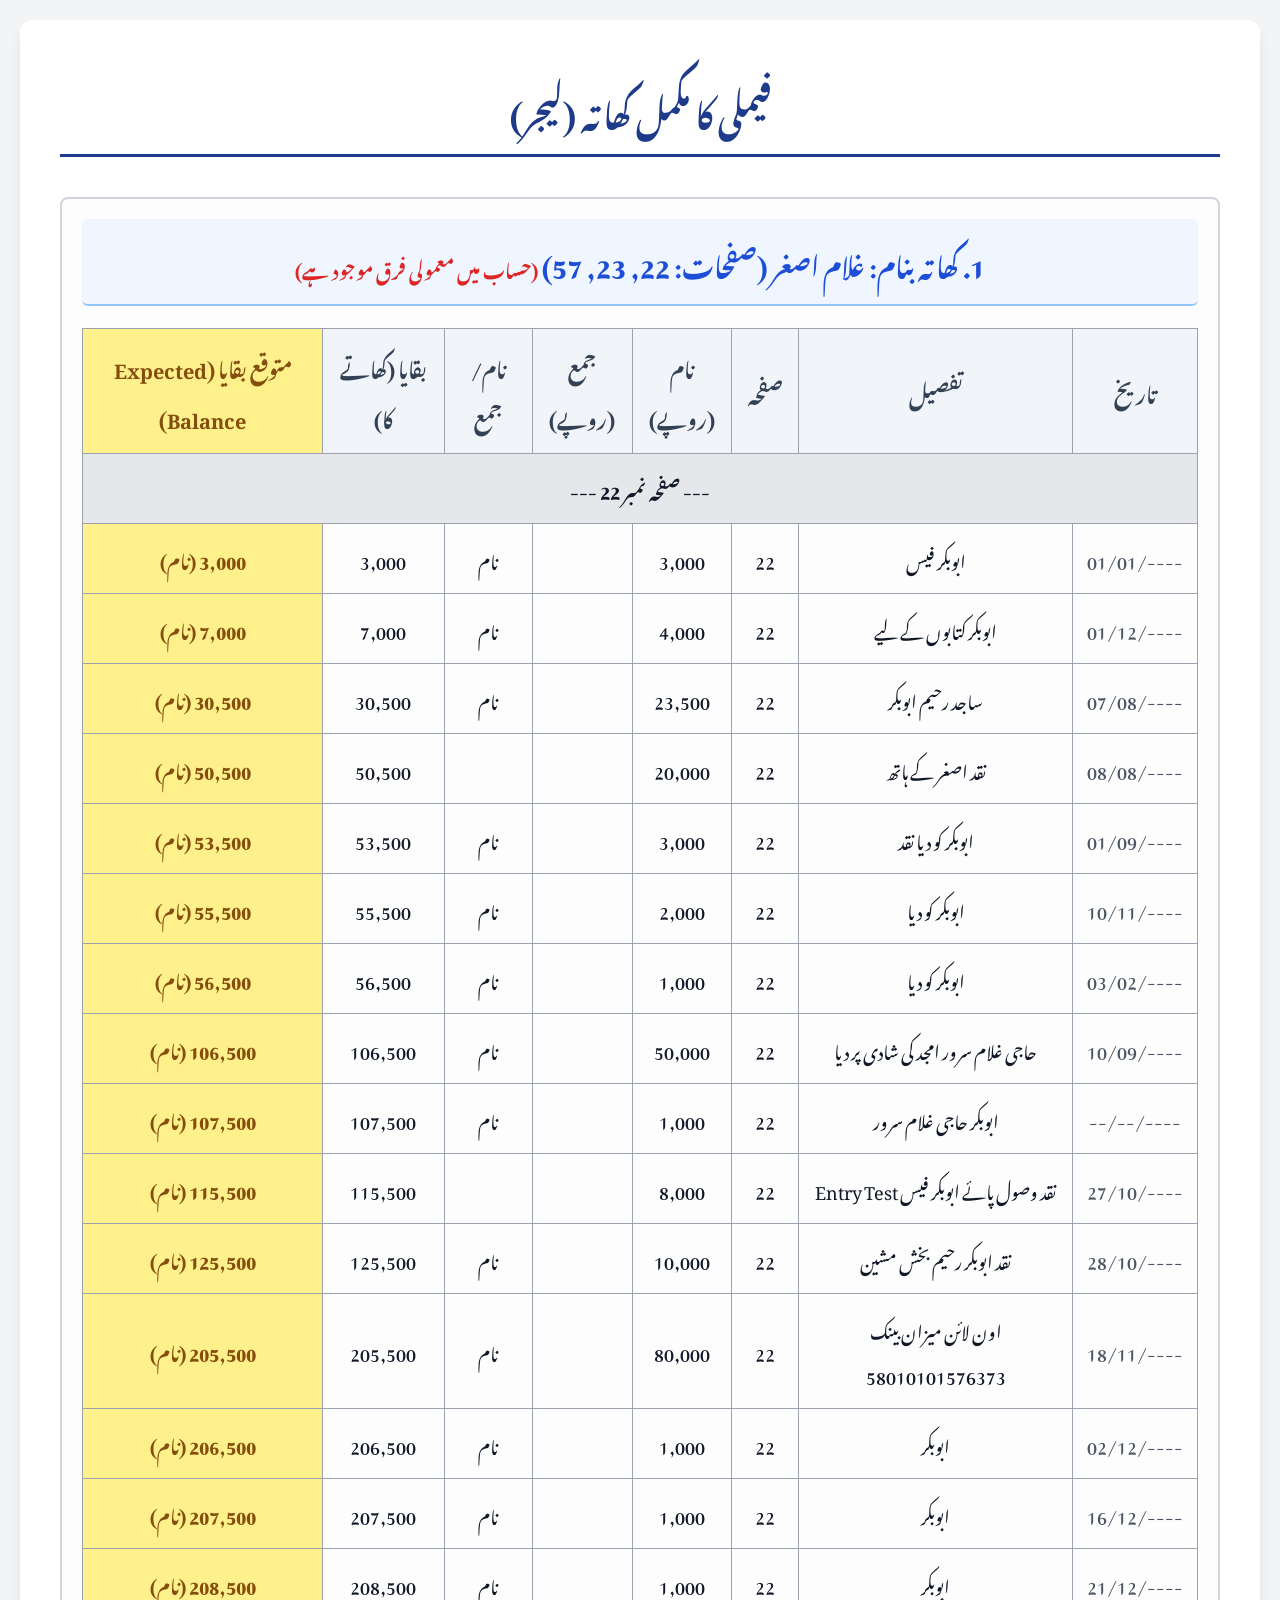
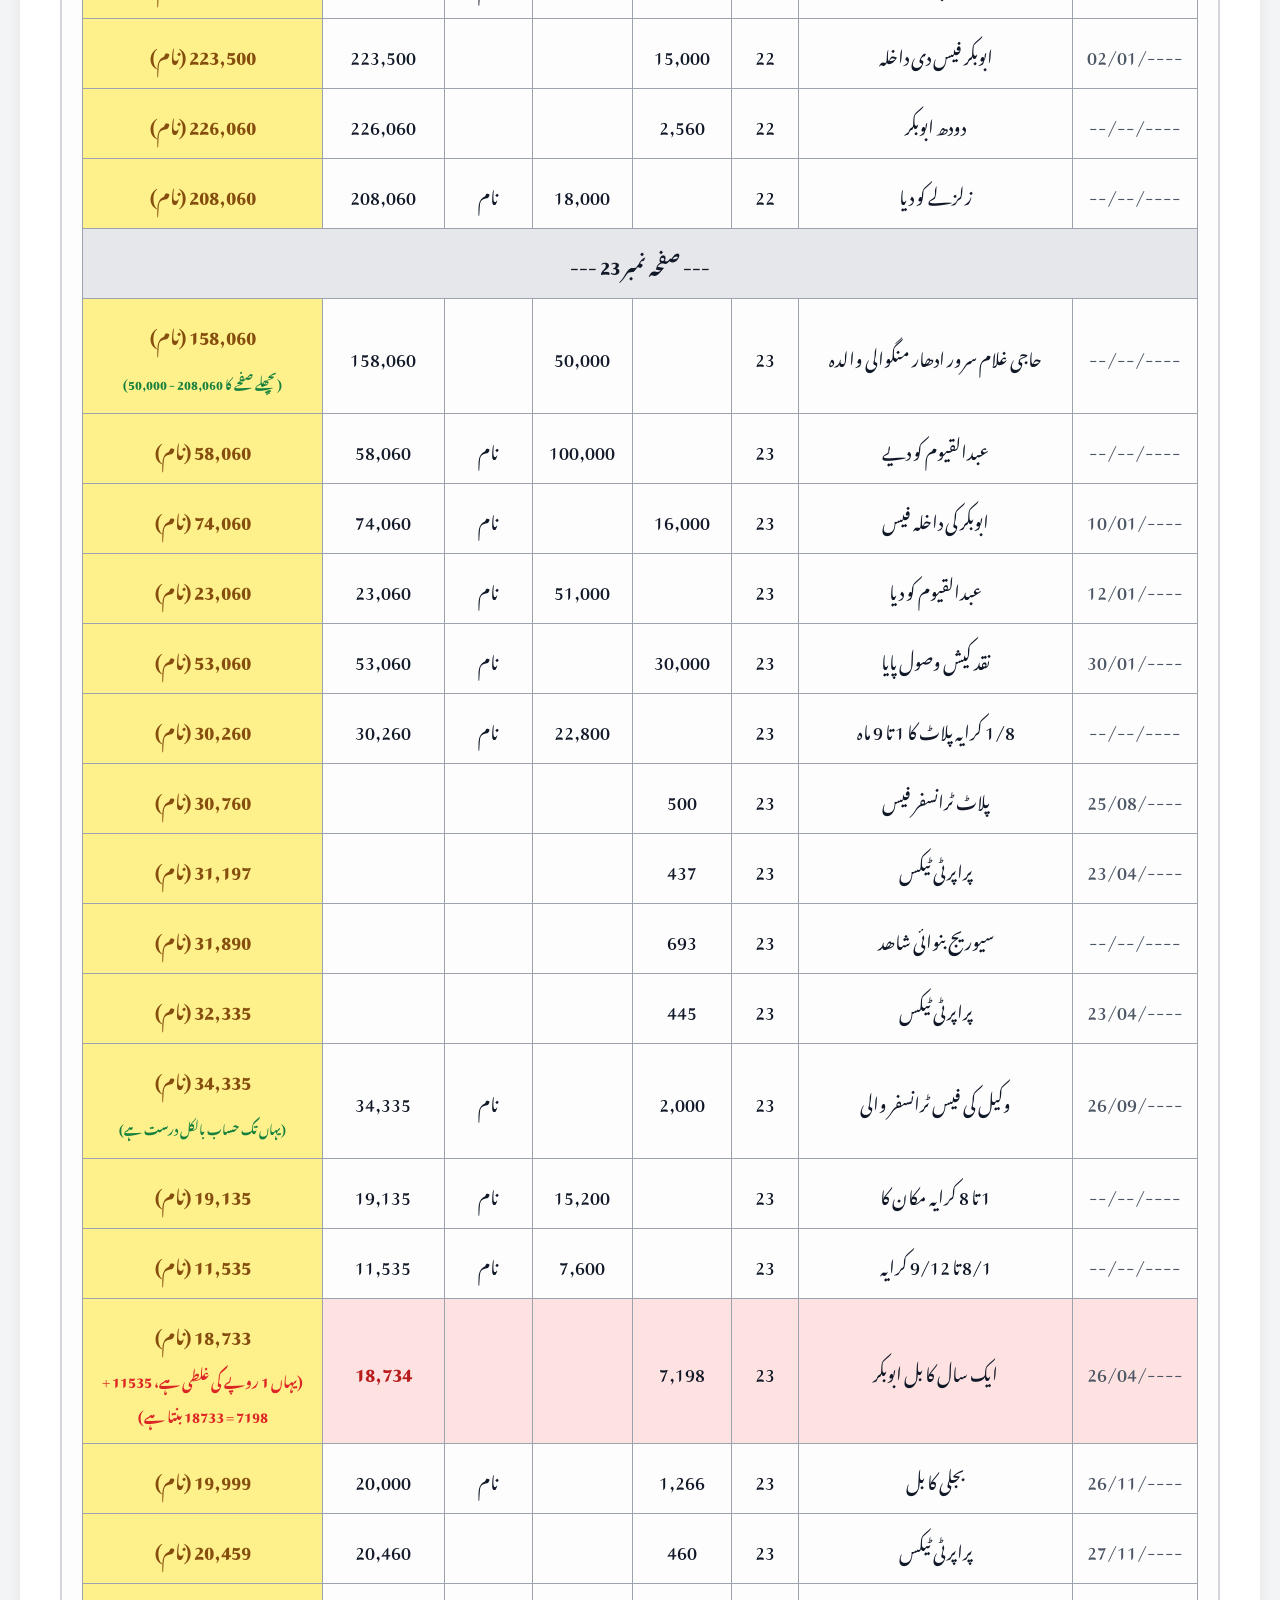
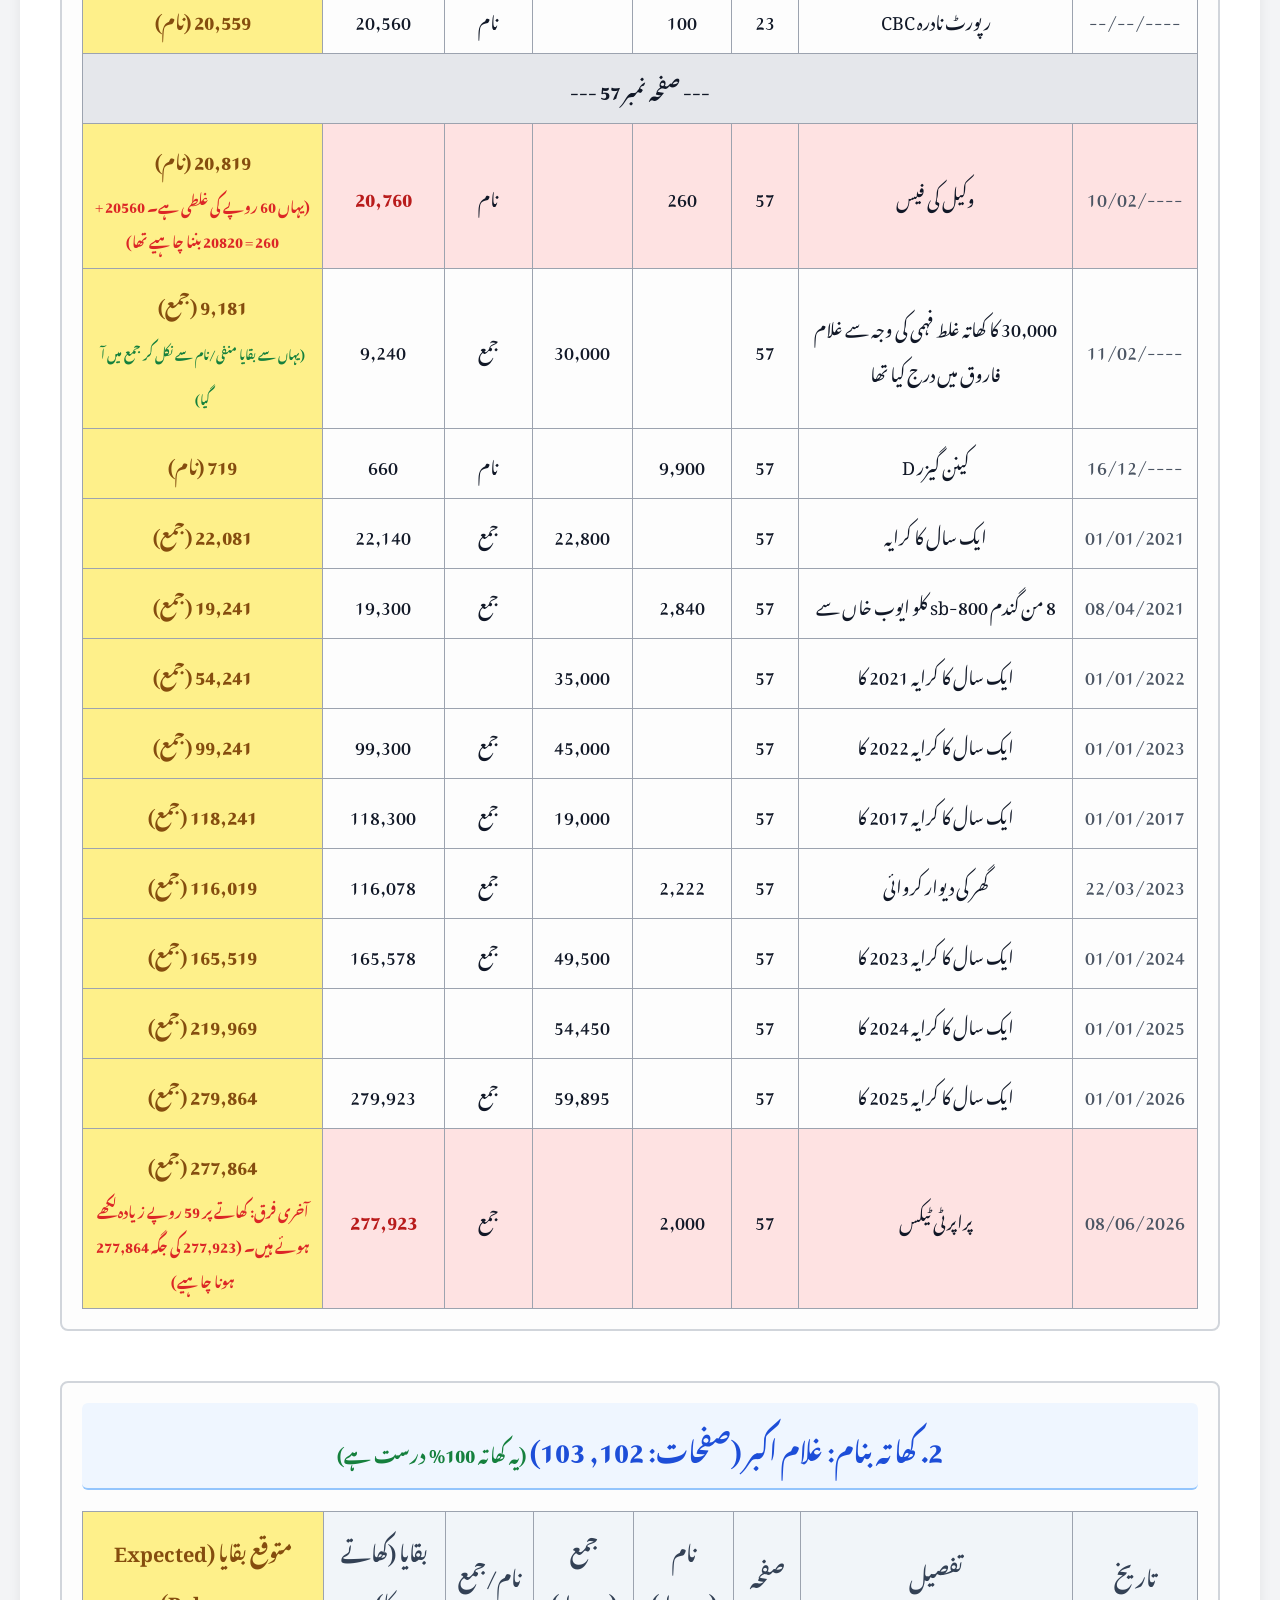
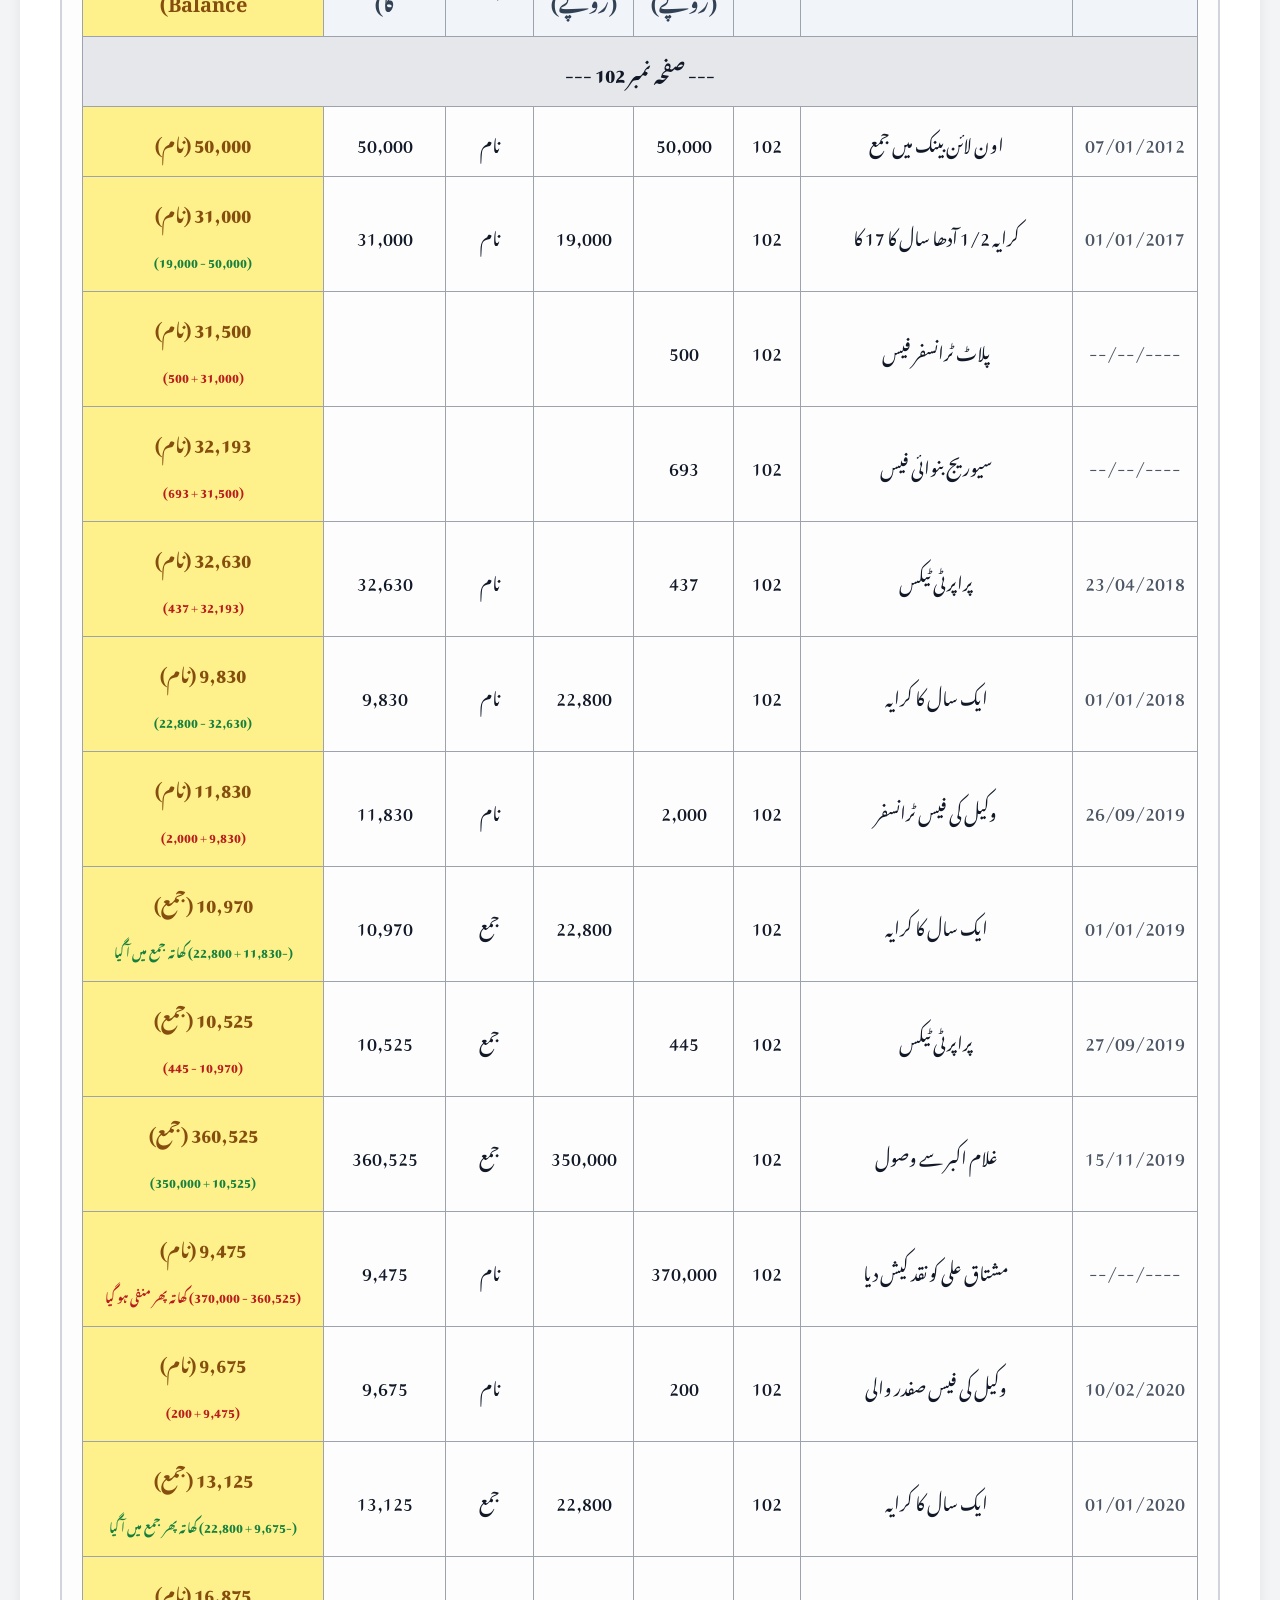
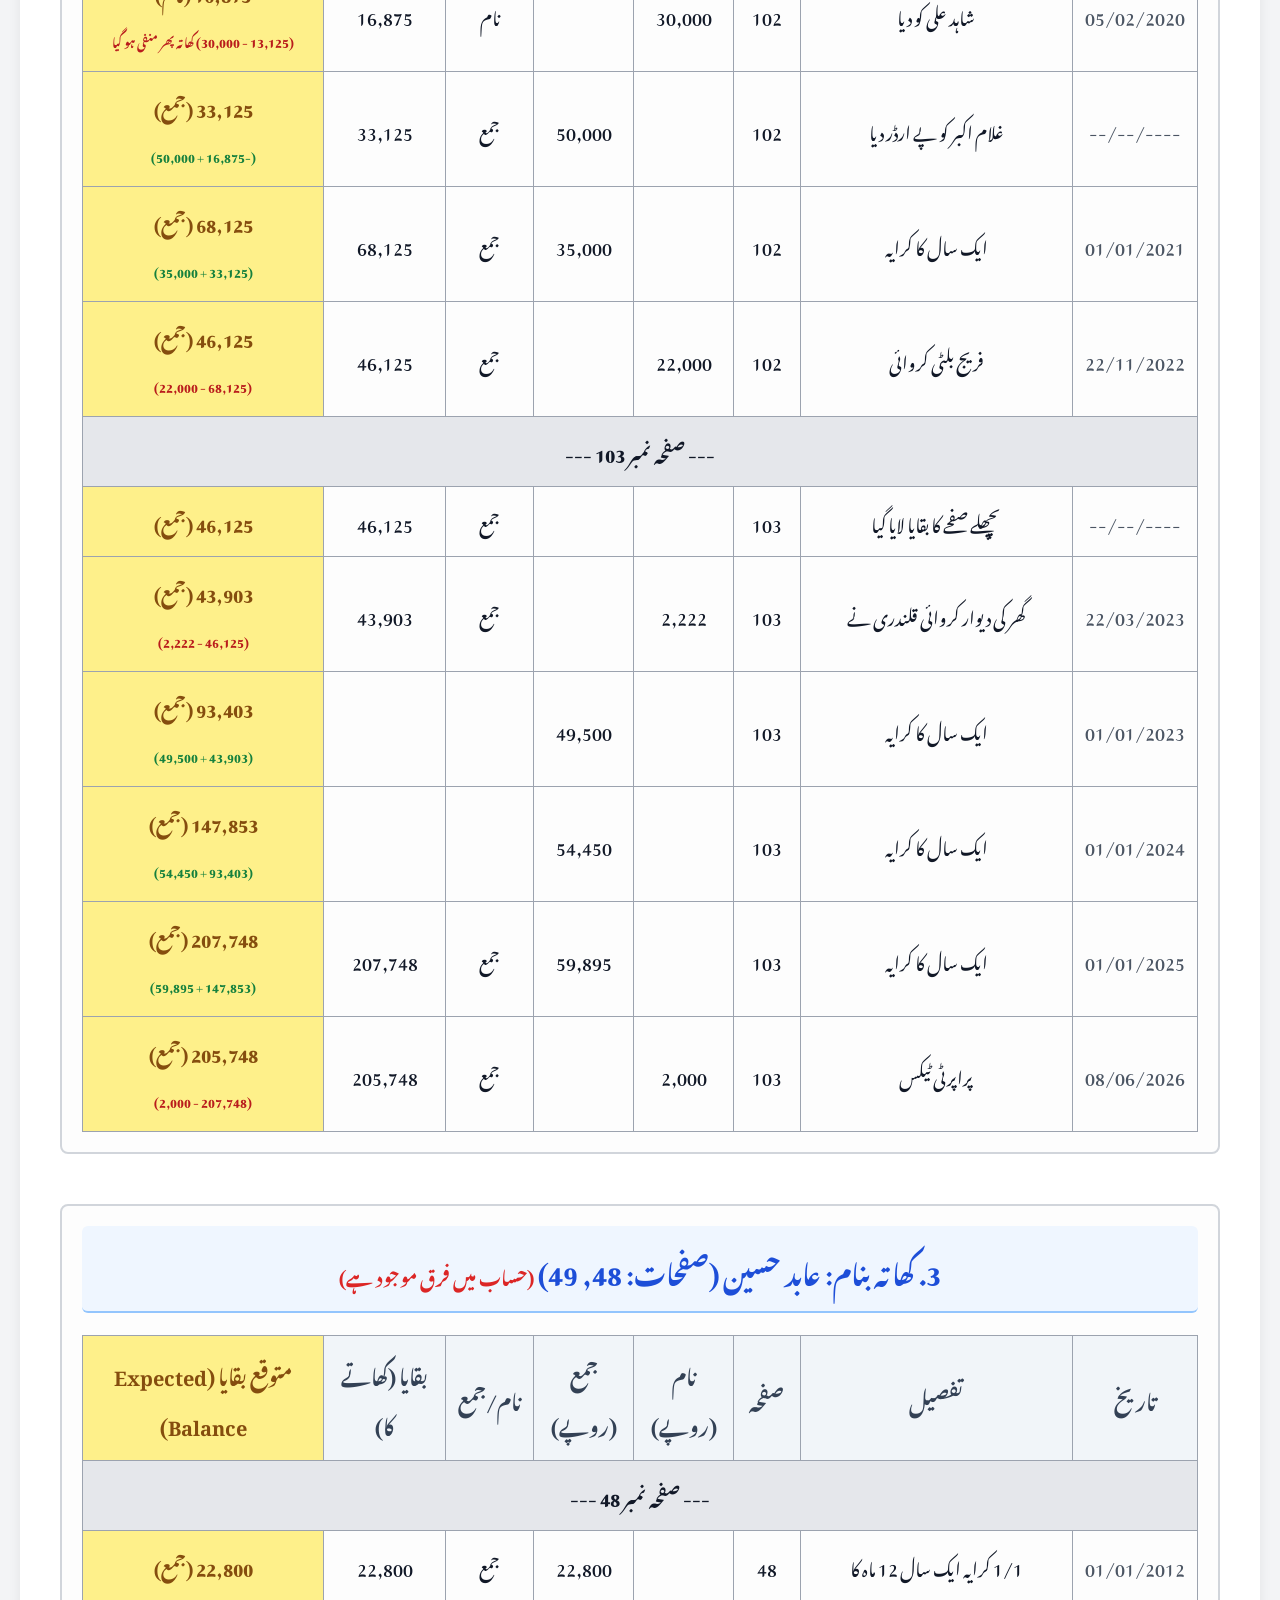
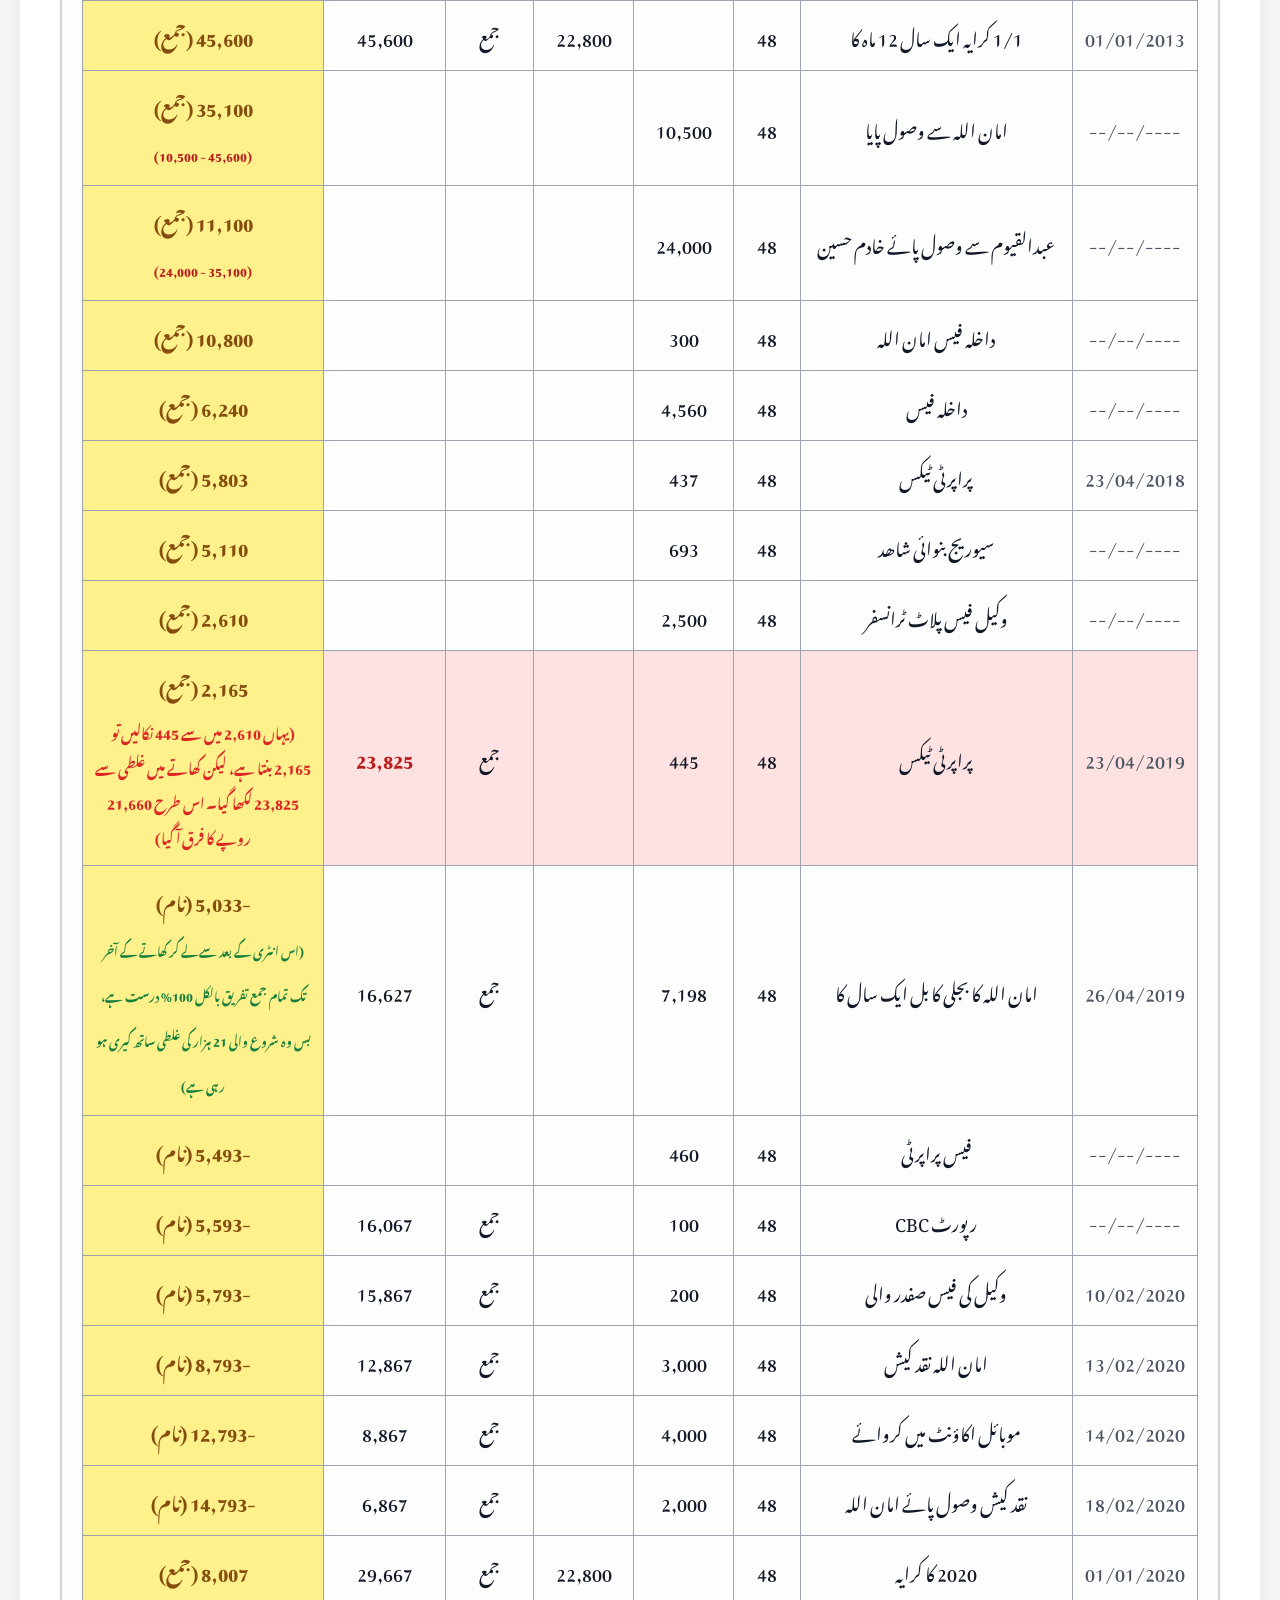
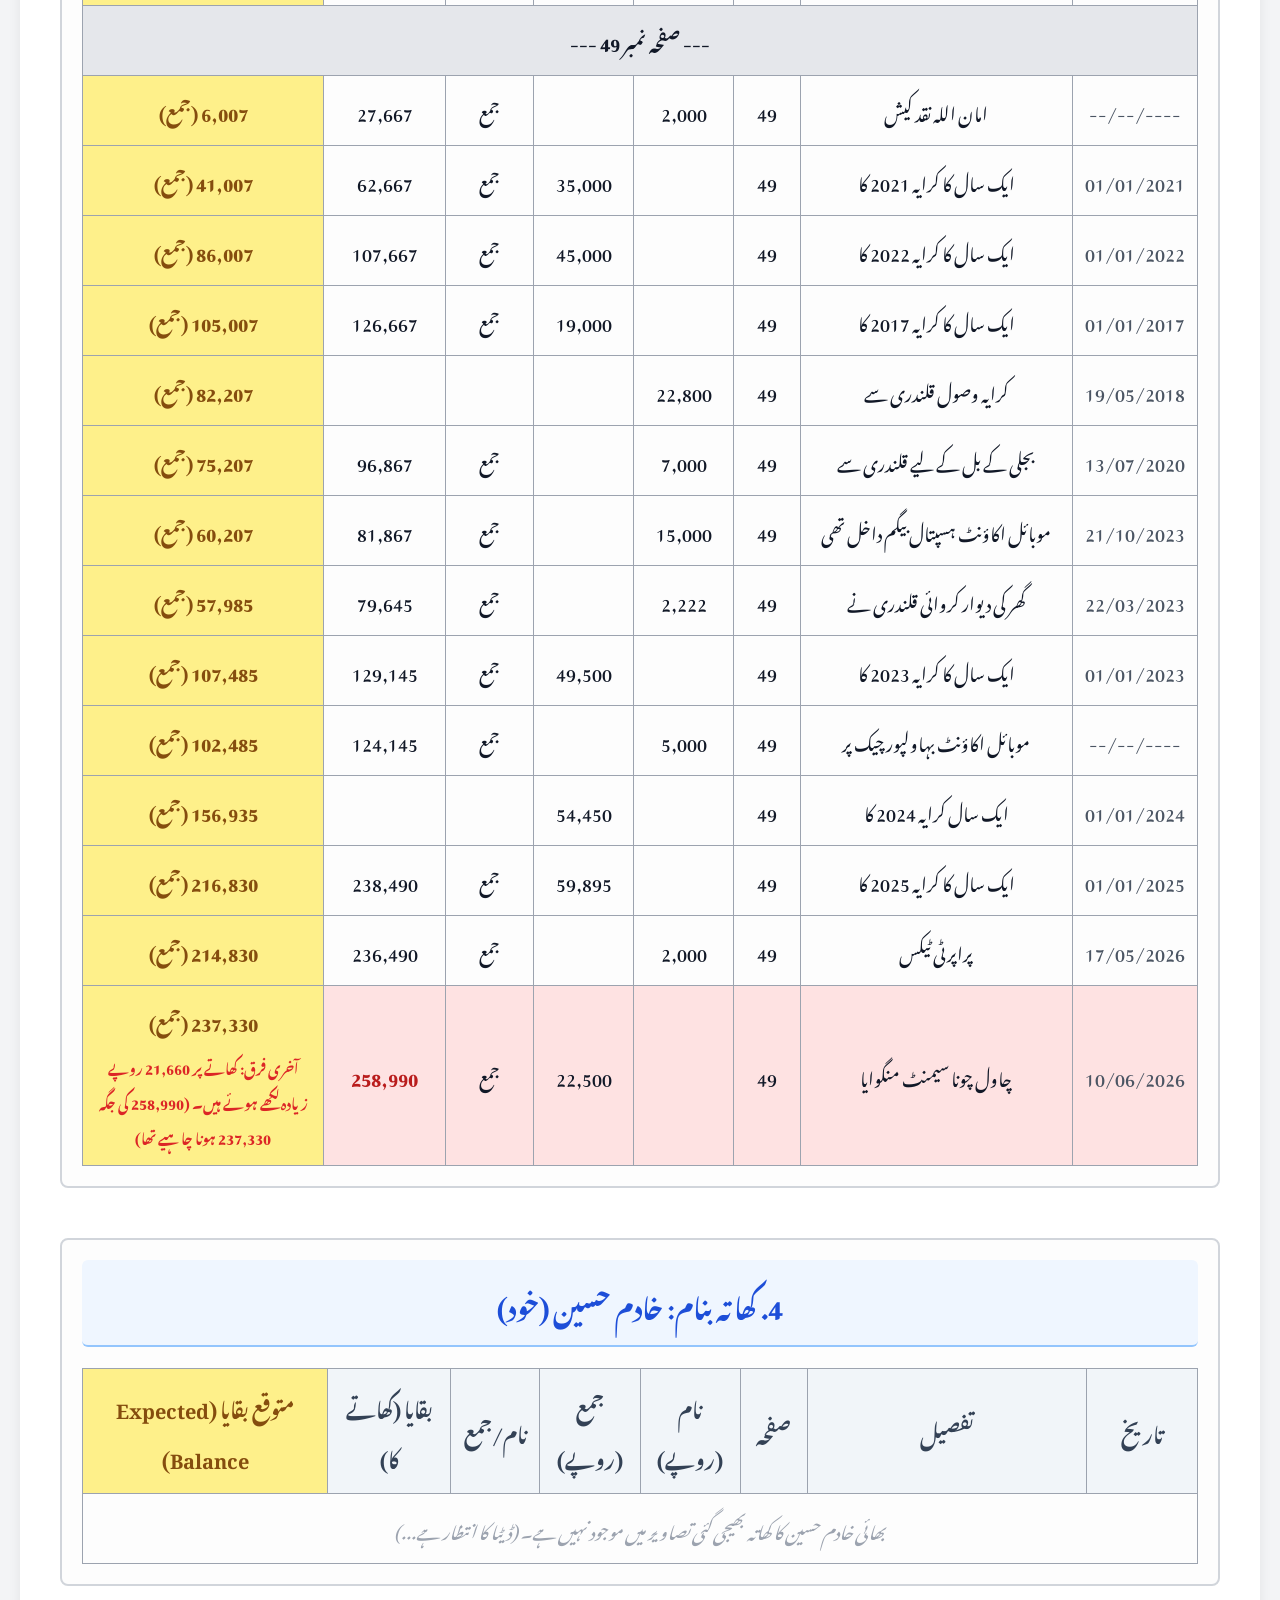
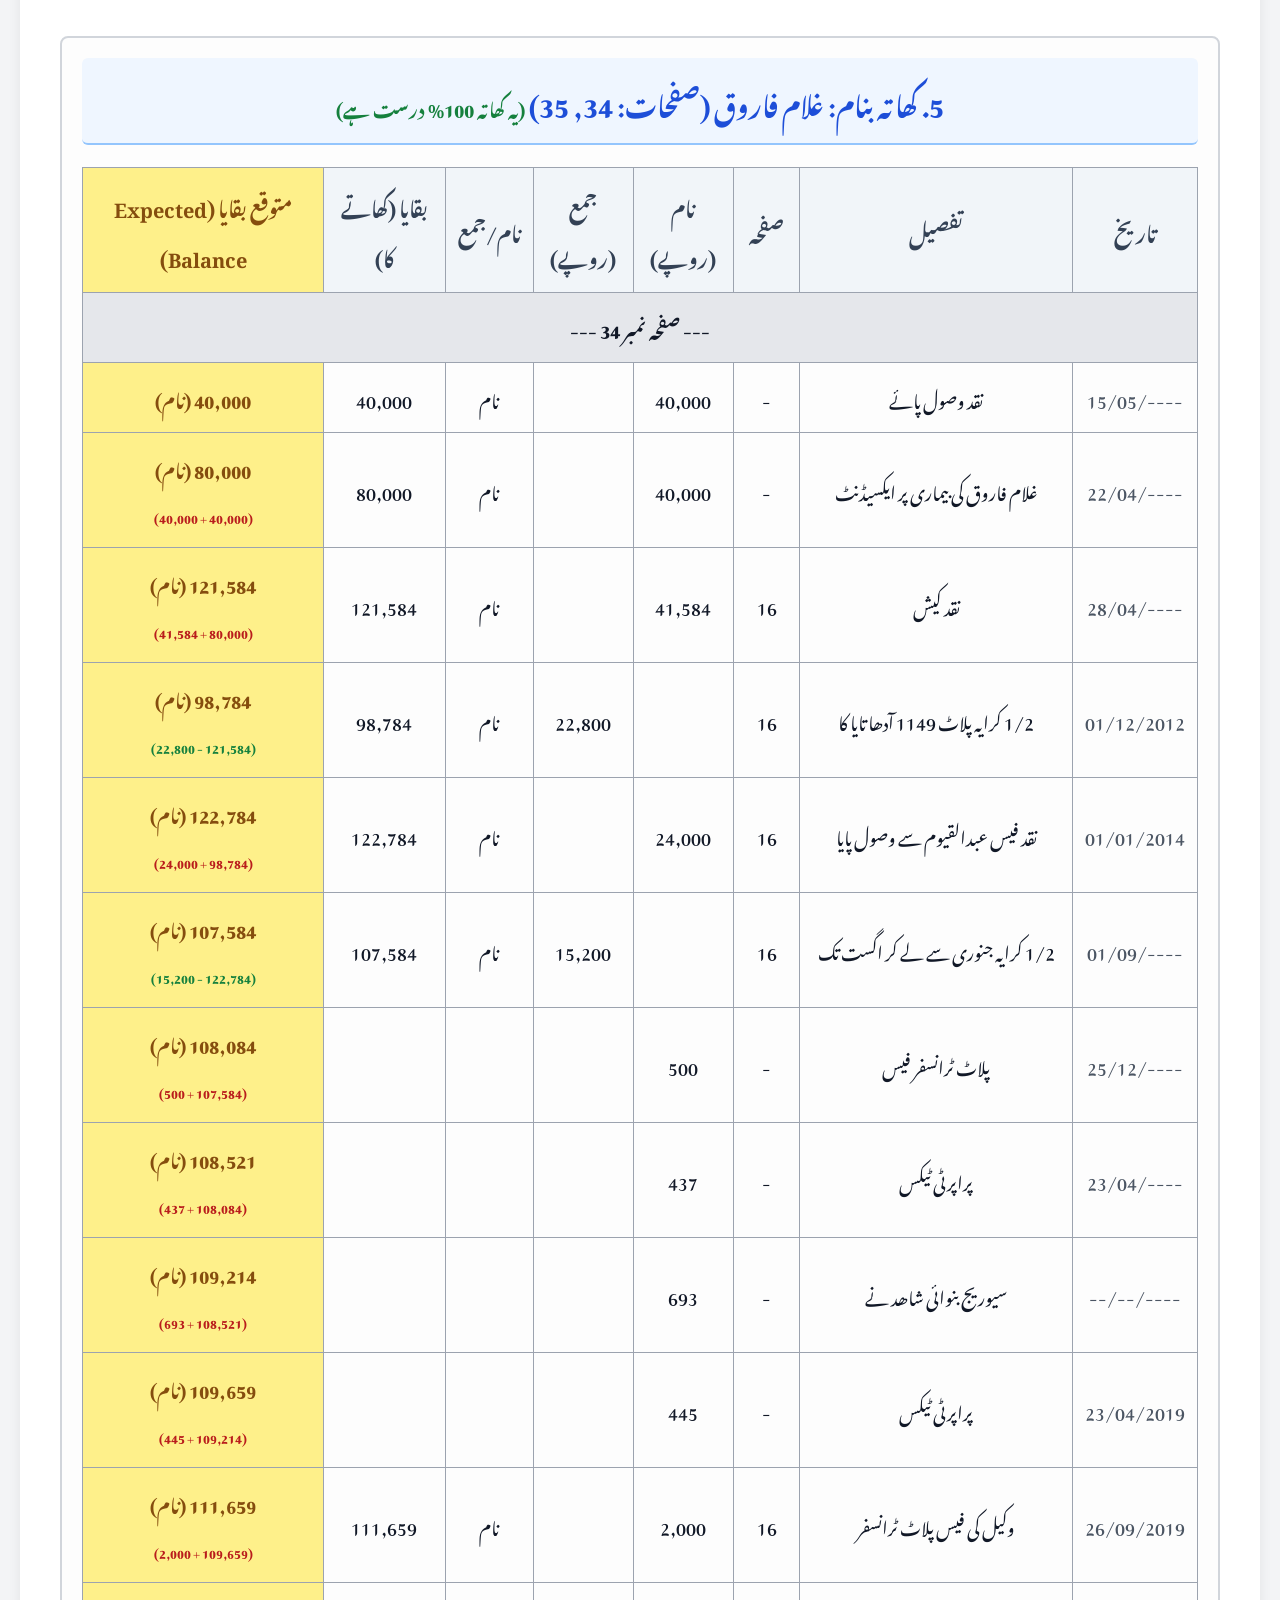
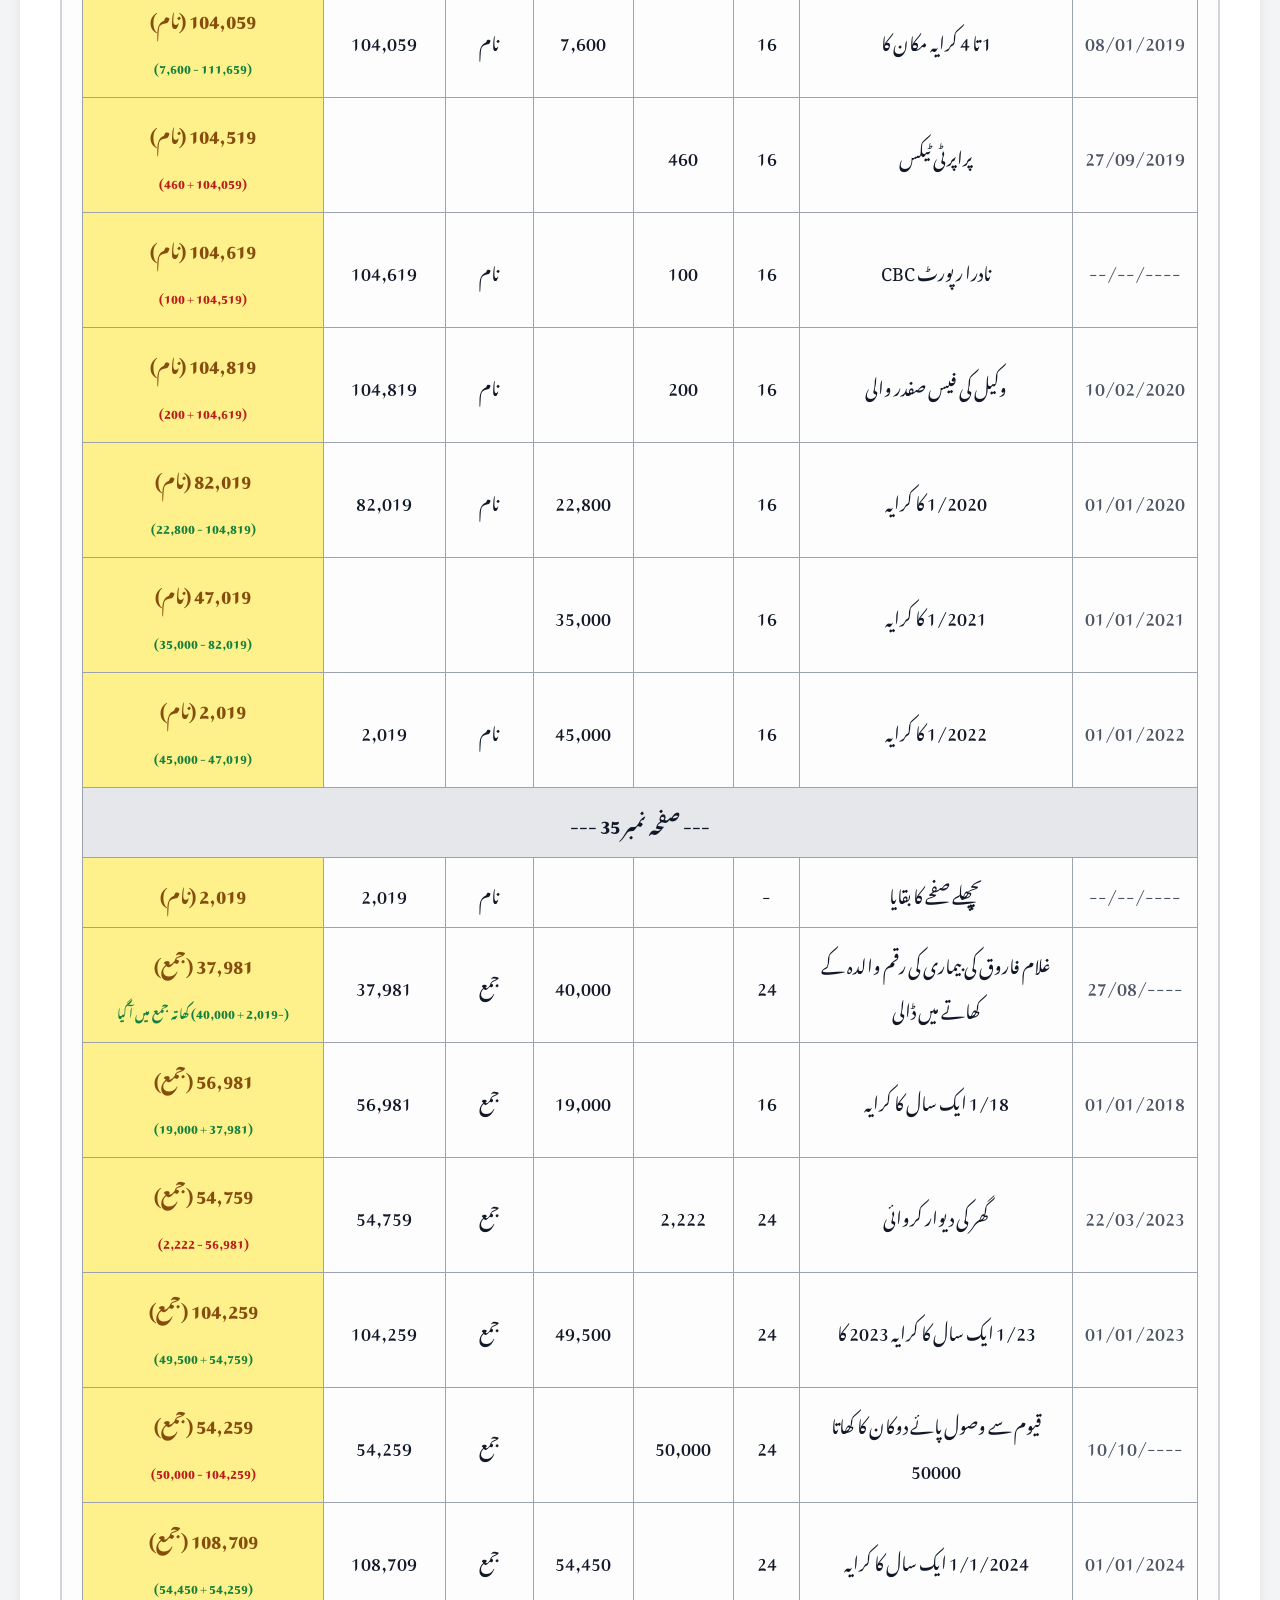
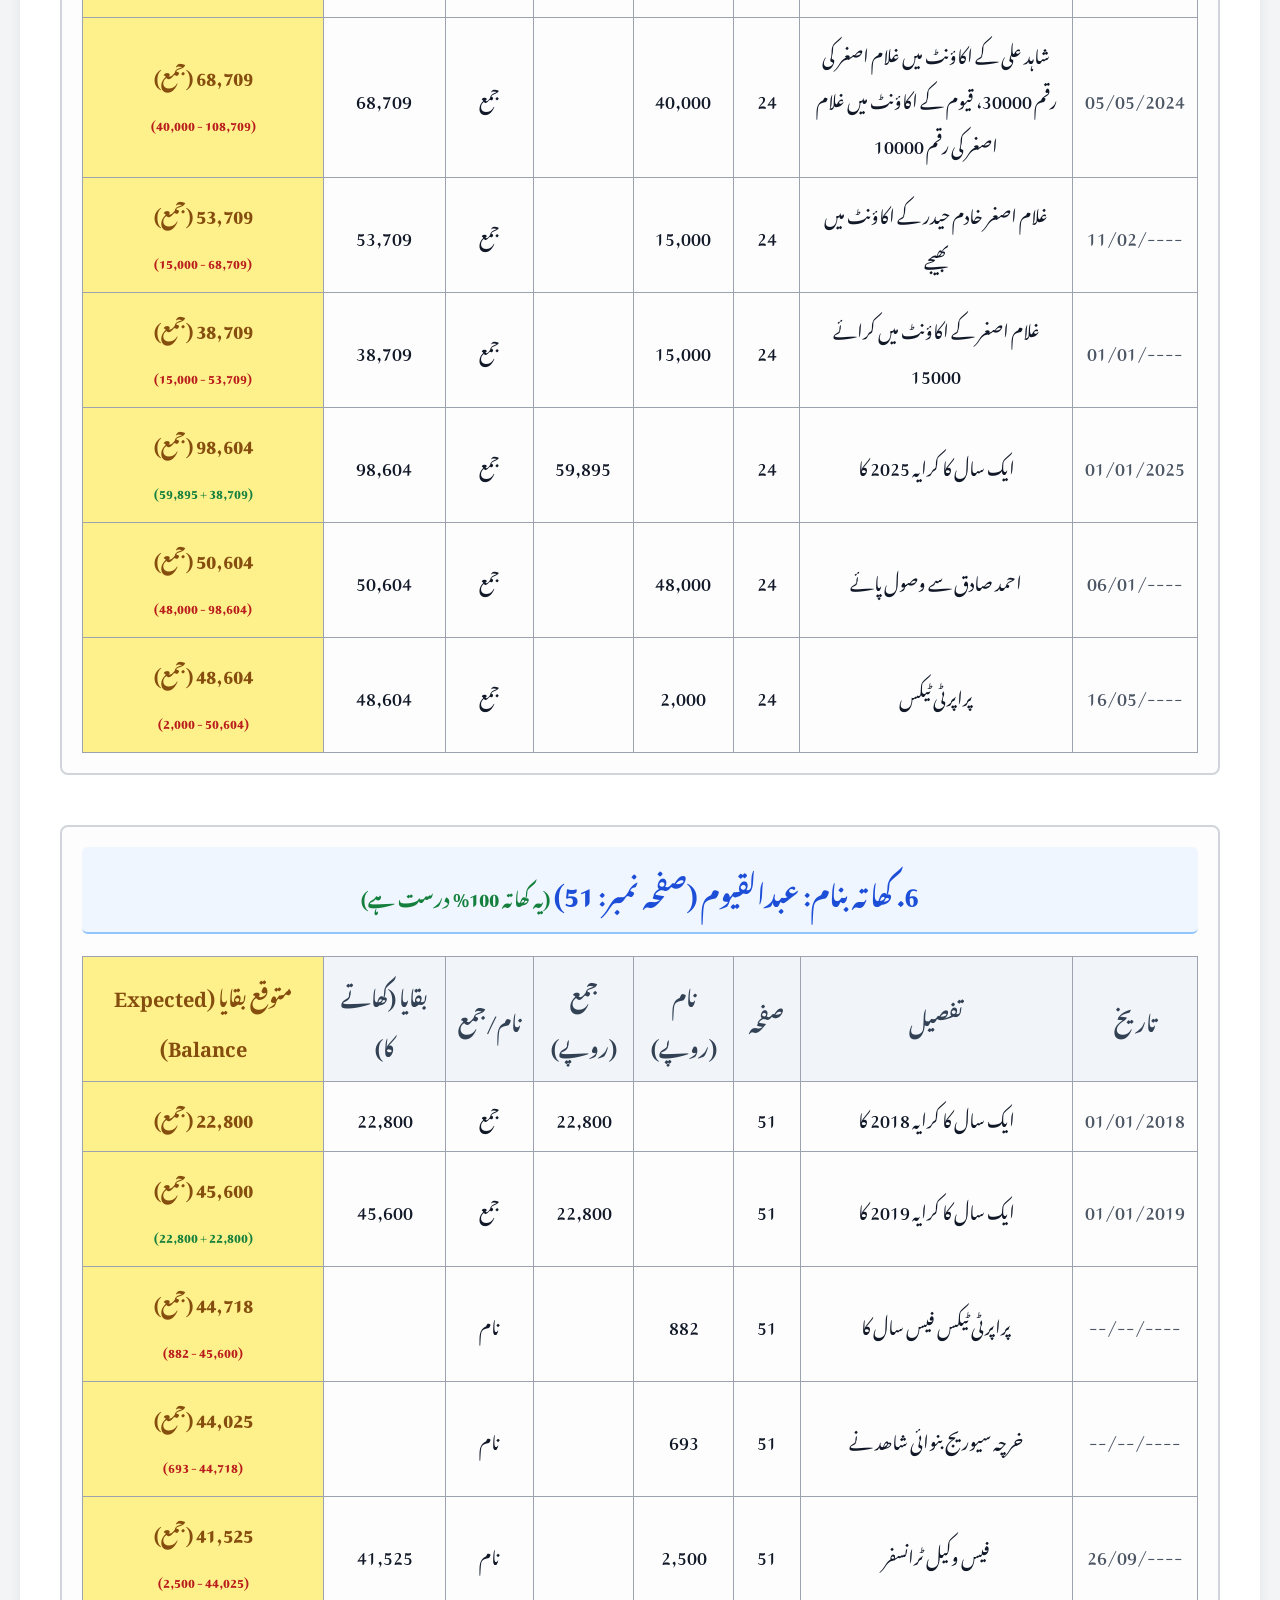
<file: HafizKhata.html>
<!doctype html>
<html lang="ur" dir="rtl">
  <head>
    <meta charset="UTF-8" />
    <meta name="viewport" content="width=device-width, initial-scale=1.0" />
    <title>تمام ممبران کا مکمل کھاتہ</title>
    <link
      href="https://fonts.googleapis.com/css2?family=Noto+Nastaliq+Urdu:wght@400;700&display=swap"
      rel="stylesheet"
    />
    <style>
      body {
        font-family:
          "Jameel Noori Nastaleeq", "Noto Nastaliq Urdu", Arial, sans-serif;
        background-color: #f3f4f6;
        color: #111827;
        margin: 0;
        padding: 20px;
        direction: rtl;
        text-align: right;
      }

      .container {
        max-width: 1200px;
        margin: 0 auto;
        background-color: #ffffff;
        padding: 40px;
        border-radius: 12px;
        box-shadow: 0 10px 15px -3px rgba(0, 0, 0, 0.1);
      }

      h1 {
        text-align: center;
        color: #1e3a8a;
        border-bottom: 3px solid #1e3a8a;
        padding-bottom: 15px;
        margin-bottom: 40px;
        line-height: 1.8;
      }

      .khata-section {
        margin-bottom: 50px;
        border: 2px solid #d1d5db;
        border-radius: 8px;
        padding: 20px;
        background-color: #fdfdfd;
      }

      .khata-title {
        color: #1d4ed8;
        font-size: 26px;
        font-weight: bold;
        text-align: center;
        margin-top: 0;
        background-color: #eff6ff;
        padding: 10px;
        border-radius: 6px;
        border-bottom: 2px solid #93c5fd;
      }

      table {
        width: 100%;
        border-collapse: collapse;
        margin-top: 15px;
        font-size: 18px;
      }

      th,
      td {
        border: 1px solid #9ca3af;
        padding: 12px;
        text-align: center;
        vertical-align: middle;
      }

      th {
        background-color: #f1f5f9;
        color: #334155;
        font-weight: bold;
        font-size: 20px;
      }

      .empty-row {
        color: #9ca3af;
        font-style: italic;
      }

      .summary-section {
        background-color: #ecfdf5;
        border: 2px solid #10b981;
        border-radius: 8px;
        padding: 20px;
        margin-top: 50px;
      }

      .summary-title {
        color: #047857;
        font-size: 28px;
        text-align: center;
        margin-top: 0;
        border-bottom: 2px solid #34d399;
        padding-bottom: 10px;
      }

      .error-row {
        background-color: #fee2e2 !important;
      }

      .error-text {
        color: #b91c1c;
        font-weight: bold;
      }

      .expected-col {
        background-color: #fef08a !important;
        color: #854d0e !important;
        font-weight: bold;
      }

      .diff-col {
        background-color: #fca5a5 !important;
        color: #7f1d1d !important;
        font-weight: bold;
      }

      .note-text {
        font-size: 14px;
        color: #dc2626;
        display: block;
        margin-top: 5px;
      }
      /* Modal Styles */
      .modal-overlay {
        display: none;
        position: fixed;
        top: 0;
        left: 0;
        width: 100%;
        height: 100%;
        background-color: rgba(0, 0, 0, 0.5);
        z-index: 1000;
        justify-content: center;
        align-items: center;
      }
      .modal-content {
        background-color: white;
        border-radius: 8px;
        width: 80%;
        max-width: 800px;
        max-height: 80vh;
        display: flex;
        flex-direction: column;
        box-shadow: 0 4px 6px rgba(0, 0, 0, 0.1);
      }
      .modal-header {
        padding: 15px 20px;
        border-bottom: 1px solid #e5e7eb;
        display: flex;
        justify-content: space-between;
        align-items: center;
        background-color: #f8fafc;
        border-radius: 8px 8px 0 0;
      }
      .modal-header h3 {
        margin: 0;
        color: #1e3a8a;
        font-size: 20px;
      }
      .close-btn {
        background: none;
        border: none;
        font-size: 28px;
        cursor: pointer;
        color: #6b7280;
      }
      .close-btn:hover {
        color: #111827;
      }
      .modal-body {
        padding: 20px;
        overflow-y: auto;
      }
      .modal-body table {
        width: 100%;
        border-collapse: collapse;
      }
      .modal-body th,
      .modal-body td {
        border: 1px solid #d1d5db;
        padding: 8px;
        text-align: right;
      }
      .modal-body th {
        background-color: #f3f4f6;
        color: #374151;
      }
      .clickable-cell {
        cursor: pointer;
        text-decoration: underline;
        text-decoration-style: dashed;
        text-underline-offset: 4px;
      }
      .clickable-cell:hover {
        background-color: #fef08a !important;
        color: #000 !important;
      }
    </style>
  </head>

  <body>
    <div class="container">
      <h1>فیملی کا مکمل کھاتہ (لیجر)</h1>

      <!-- 1. کھاتہ بنام غلام اصغر (نئی تصاویر کی بنیاد پر مکمل ہسٹری کے ساتھ) -->
      <div class="khata-section" id="khata-ghulam-asghar">
        <h2 class="khata-title">
          1. کھاتہ بنام: غلام اصغر (صفحات: 22, 23, 57)
          <span style="color: #dc2626; font-size: 18px"
            >(حساب میں معمولی فرق موجود ہے)</span
          >
        </h2>
        <table>
          <thead>
            <tr>
              <th style="width: 10%">تاریخ</th>
              <th style="width: 25%">تفصیل</th>
              <th style="width: 6%">صفحہ</th>
              <th style="width: 9%">نام (روپے)</th>
              <th style="width: 9%">جمع (روپے)</th>
              <th style="width: 8%">نام/جمع</th>
              <th style="width: 11%">بقایا (کھاتے کا)</th>
              <th class="expected-col" style="width: 22%">
                متوقع بقایا (Expected Balance)
              </th>
            </tr>
          </thead>
          <tbody>
            <!-- صفحہ 22 کی انٹریز -->
            <tr style="background-color: #e5e7eb; font-weight: bold">
              <td colspan="8" style="text-align: center">
                --- صفحہ نمبر 22 ---
              </td>
            </tr>
            <tr>
              <td dir="ltr" style="text-align: center; color: #4b5563">
                01/01/----
              </td>
              <td>ابوبکر فیس</td>
              <td>22</td>
              <td>3,000</td>
              <td></td>
              <td>نام</td>
              <td>3,000</td>
              <td class="expected-col">3,000 (نام)</td>
            </tr>
            <tr>
              <td dir="ltr" style="text-align: center; color: #4b5563">
                01/12/----
              </td>
              <td>ابوبکر کتابوں کے لیے</td>
              <td>22</td>
              <td>4,000</td>
              <td></td>
              <td>نام</td>
              <td>7,000</td>
              <td class="expected-col">7,000 (نام)</td>
            </tr>
            <tr>
              <td dir="ltr" style="text-align: center; color: #4b5563">
                07/08/----
              </td>
              <td>ساجد رحیم ابوبکر</td>
              <td>22</td>
              <td>23,500</td>
              <td></td>
              <td>نام</td>
              <td>30,500</td>
              <td class="expected-col">30,500 (نام)</td>
            </tr>
            <tr>
              <td dir="ltr" style="text-align: center; color: #4b5563">
                08/08/----
              </td>
              <td>نقد اصغر کے ہاتھ</td>
              <td>22</td>
              <td>20,000</td>
              <td></td>
              <td></td>
              <td>50,500</td>
              <td class="expected-col">50,500 (نام)</td>
            </tr>
            <tr>
              <td dir="ltr" style="text-align: center; color: #4b5563">
                01/09/----
              </td>
              <td>ابوبکر کو دیا نقد</td>
              <td>22</td>
              <td>3,000</td>
              <td></td>
              <td>نام</td>
              <td>53,500</td>
              <td class="expected-col">53,500 (نام)</td>
            </tr>
            <tr>
              <td dir="ltr" style="text-align: center; color: #4b5563">
                10/11/----
              </td>
              <td>ابوبکر کو دیا</td>
              <td>22</td>
              <td>2,000</td>
              <td></td>
              <td>نام</td>
              <td>55,500</td>
              <td class="expected-col">55,500 (نام)</td>
            </tr>
            <tr>
              <td dir="ltr" style="text-align: center; color: #4b5563">
                03/02/----
              </td>
              <td>ابوبکر کو دیا</td>
              <td>22</td>
              <td>1,000</td>
              <td></td>
              <td>نام</td>
              <td>56,500</td>
              <td class="expected-col">56,500 (نام)</td>
            </tr>
            <tr>
              <td dir="ltr" style="text-align: center; color: #4b5563">
                10/09/----
              </td>
              <td>حاجی غلام سرور امجد کی شادی پر دیا</td>
              <td>22</td>
              <td>50,000</td>
              <td></td>
              <td>نام</td>
              <td>106,500</td>
              <td class="expected-col">106,500 (نام)</td>
            </tr>
            <tr>
              <td dir="ltr" style="text-align: center; color: #4b5563">
                --/--/----
              </td>
              <td>ابوبکر حاجی غلام سرور</td>
              <td>22</td>
              <td>1,000</td>
              <td></td>
              <td>نام</td>
              <td>107,500</td>
              <td class="expected-col">107,500 (نام)</td>
            </tr>
            <tr>
              <td dir="ltr" style="text-align: center; color: #4b5563">
                27/10/----
              </td>
              <td>نقد وصول پائے ابوبکر فیس Entry Test</td>
              <td>22</td>
              <td>8,000</td>
              <td></td>
              <td></td>
              <td>115,500</td>
              <td class="expected-col">115,500 (نام)</td>
            </tr>
            <tr>
              <td dir="ltr" style="text-align: center; color: #4b5563">
                28/10/----
              </td>
              <td>نقد ابوبکر رحیم بخش مشین</td>
              <td>22</td>
              <td>10,000</td>
              <td></td>
              <td>نام</td>
              <td>125,500</td>
              <td class="expected-col">125,500 (نام)</td>
            </tr>
            <tr>
              <td dir="ltr" style="text-align: center; color: #4b5563">
                18/11/----
              </td>
              <td>اون لائن میزان بینک 58010101576373</td>
              <td>22</td>
              <td>80,000</td>
              <td></td>
              <td>نام</td>
              <td>205,500</td>
              <td class="expected-col">205,500 (نام)</td>
            </tr>
            <tr>
              <td dir="ltr" style="text-align: center; color: #4b5563">
                02/12/----
              </td>
              <td>ابوبکر</td>
              <td>22</td>
              <td>1,000</td>
              <td></td>
              <td>نام</td>
              <td>206,500</td>
              <td class="expected-col">206,500 (نام)</td>
            </tr>
            <tr>
              <td dir="ltr" style="text-align: center; color: #4b5563">
                16/12/----
              </td>
              <td>ابوبکر</td>
              <td>22</td>
              <td>1,000</td>
              <td></td>
              <td>نام</td>
              <td>207,500</td>
              <td class="expected-col">207,500 (نام)</td>
            </tr>
            <tr>
              <td dir="ltr" style="text-align: center; color: #4b5563">
                21/12/----
              </td>
              <td>ابوبکر</td>
              <td>22</td>
              <td>1,000</td>
              <td></td>
              <td>نام</td>
              <td>208,500</td>
              <td class="expected-col">208,500 (نام)</td>
            </tr>
            <tr>
              <td dir="ltr" style="text-align: center; color: #4b5563">
                02/01/----
              </td>
              <td>ابوبکر فیس دی داخلہ</td>
              <td>22</td>
              <td>15,000</td>
              <td></td>
              <td></td>
              <td>223,500</td>
              <td class="expected-col">223,500 (نام)</td>
            </tr>
            <tr>
              <td dir="ltr" style="text-align: center; color: #4b5563">
                --/--/----
              </td>
              <td>دودھ ابوبکر</td>
              <td>22</td>
              <td>2,560</td>
              <td></td>
              <td></td>
              <td>226,060</td>
              <td class="expected-col">226,060 (نام)</td>
            </tr>
            <tr>
              <td dir="ltr" style="text-align: center; color: #4b5563">
                --/--/----
              </td>
              <td>زلزلے کو دیا</td>
              <td>22</td>
              <td></td>
              <td>18,000</td>
              <td>نام</td>
              <td>208,060</td>
              <td class="expected-col">208,060 (نام)</td>
            </tr>

            <!-- صفحہ 23 کی انٹریز -->
            <tr style="background-color: #e5e7eb; font-weight: bold">
              <td colspan="8" style="text-align: center">
                --- صفحہ نمبر 23 ---
              </td>
            </tr>
            <tr>
              <td dir="ltr" style="text-align: center; color: #4b5563">
                --/--/----
              </td>
              <td>حاجی غلام سرور ادھار منگوالی والدہ</td>
              <td>23</td>
              <td></td>
              <td>50,000</td>
              <td></td>
              <td>158,060</td>
              <td class="expected-col">
                158,060 (نام) <br /><span
                  style="font-size: 12px; color: #15803d"
                  >(پچھلے صفحے کا 208,060 - 50,000)</span
                >
              </td>
            </tr>
            <tr>
              <td dir="ltr" style="text-align: center; color: #4b5563">
                --/--/----
              </td>
              <td>عبدالقیوم کو دیے</td>
              <td>23</td>
              <td></td>
              <td>100,000</td>
              <td>نام</td>
              <td>58,060</td>
              <td class="expected-col">58,060 (نام)</td>
            </tr>
            <tr>
              <td dir="ltr" style="text-align: center; color: #4b5563">
                10/01/----
              </td>
              <td>ابوبکر کی داخلہ فیس</td>
              <td>23</td>
              <td>16,000</td>
              <td></td>
              <td>نام</td>
              <td>74,060</td>
              <td class="expected-col">74,060 (نام)</td>
            </tr>
            <tr>
              <td dir="ltr" style="text-align: center; color: #4b5563">
                12/01/----
              </td>
              <td>عبدالقیوم کو دیا</td>
              <td>23</td>
              <td></td>
              <td>51,000</td>
              <td>نام</td>
              <td>23,060</td>
              <td class="expected-col">23,060 (نام)</td>
            </tr>
            <tr>
              <td dir="ltr" style="text-align: center; color: #4b5563">
                30/01/----
              </td>
              <td>نقد کیش وصول پایا</td>
              <td>23</td>
              <td>30,000</td>
              <td></td>
              <td>نام</td>
              <td>53,060</td>
              <td class="expected-col">53,060 (نام)</td>
            </tr>
            <tr>
              <td dir="ltr" style="text-align: center; color: #4b5563">
                --/--/----
              </td>
              <td>1/8 کرایہ پلاٹ کا 1 تا 9 ماہ</td>
              <td>23</td>
              <td></td>
              <td>22,800</td>
              <td>نام</td>
              <td>30,260</td>
              <td class="expected-col">30,260 (نام)</td>
            </tr>
            <tr>
              <td dir="ltr" style="text-align: center; color: #4b5563">
                25/08/----
              </td>
              <td>پلاٹ ٹرانسفر فیس</td>
              <td>23</td>
              <td>500</td>
              <td></td>
              <td></td>
              <td></td>
              <td class="expected-col">30,760 (نام)</td>
            </tr>
            <tr>
              <td dir="ltr" style="text-align: center; color: #4b5563">
                23/04/----
              </td>
              <td>پراپرٹی ٹیکس</td>
              <td>23</td>
              <td>437</td>
              <td></td>
              <td></td>
              <td></td>
              <td class="expected-col">31,197 (نام)</td>
            </tr>
            <tr>
              <td dir="ltr" style="text-align: center; color: #4b5563">
                --/--/----
              </td>
              <td>سیوریج بنوائی شاھد</td>
              <td>23</td>
              <td>693</td>
              <td></td>
              <td></td>
              <td></td>
              <td class="expected-col">31,890 (نام)</td>
            </tr>
            <tr>
              <td dir="ltr" style="text-align: center; color: #4b5563">
                23/04/----
              </td>
              <td>پراپرٹی ٹیکس</td>
              <td>23</td>
              <td>445</td>
              <td></td>
              <td></td>
              <td></td>
              <td class="expected-col">32,335 (نام)</td>
            </tr>
            <tr>
              <td dir="ltr" style="text-align: center; color: #4b5563">
                26/09/----
              </td>
              <td>وکیل کی فیس ٹرانسفر والی</td>
              <td>23</td>
              <td>2,000</td>
              <td></td>
              <td>نام</td>
              <td>34,335</td>
              <td class="expected-col">
                34,335 (نام) <br /><span style="font-size: 12px; color: #15803d"
                  >(یہاں تک حساب بالکل درست ہے)</span
                >
              </td>
            </tr>
            <tr>
              <td dir="ltr" style="text-align: center; color: #4b5563">
                --/--/----
              </td>
              <td>1 تا 8 کرایہ مکان کا</td>
              <td>23</td>
              <td></td>
              <td>15,200</td>
              <td>نام</td>
              <td>19,135</td>
              <td class="expected-col">19,135 (نام)</td>
            </tr>
            <tr>
              <td dir="ltr" style="text-align: center; color: #4b5563">
                --/--/----
              </td>
              <td>8/1 تا 9/12 کرایہ</td>
              <td>23</td>
              <td></td>
              <td>7,600</td>
              <td>نام</td>
              <td>11,535</td>
              <td class="expected-col">11,535 (نام)</td>
            </tr>
            <tr class="error-row">
              <td dir="ltr" style="text-align: center; color: #4b5563">
                26/04/----
              </td>
              <td>ایک سال کا بل ابوبکر</td>
              <td>23</td>
              <td>7,198</td>
              <td></td>
              <td></td>
              <td class="error-text">18,734</td>
              <td class="expected-col">
                18,733 (نام) <br /><span class="note-text"
                  >(یہاں 1 روپے کی غلطی ہے، 11535 + 7198 = 18733 بنتا ہے)</span
                >
              </td>
            </tr>
            <tr>
              <td dir="ltr" style="text-align: center; color: #4b5563">
                26/11/----
              </td>
              <td>بجلی کا بل</td>
              <td>23</td>
              <td>1,266</td>
              <td></td>
              <td>نام</td>
              <td>20,000</td>
              <td class="expected-col">19,999 (نام)</td>
            </tr>
            <tr>
              <td dir="ltr" style="text-align: center; color: #4b5563">
                27/11/----
              </td>
              <td>پراپرٹی ٹیکس</td>
              <td>23</td>
              <td>460</td>
              <td></td>
              <td></td>
              <td>20,460</td>
              <td class="expected-col">20,459 (نام)</td>
            </tr>
            <tr>
              <td dir="ltr" style="text-align: center; color: #4b5563">
                --/--/----
              </td>
              <td>رپورٹ نادرہ CBC</td>
              <td>23</td>
              <td>100</td>
              <td></td>
              <td>نام</td>
              <td>20,560</td>
              <td class="expected-col">20,559 (نام)</td>
            </tr>

            <!-- صفحہ 57 کی انٹریز (جو پہلے ہم نے کی تھیں) -->
            <tr style="background-color: #e5e7eb; font-weight: bold">
              <td colspan="8" style="text-align: center">
                --- صفحہ نمبر 57 ---
              </td>
            </tr>
            <tr class="error-row">
              <td dir="ltr" style="text-align: center; color: #4b5563">
                10/02/----
              </td>
              <td>وکیل کی فیس</td>
              <td>57</td>
              <td>260</td>
              <td></td>
              <td>نام</td>
              <td class="error-text">20,760</td>
              <td class="expected-col">
                20,819 (نام) <br /><span class="note-text"
                  >(یہاں 60 روپے کی غلطی ہے۔ 20560 + 260 = 20820 بننا چاہیے
                  تھا)</span
                >
              </td>
            </tr>
            <tr>
              <td dir="ltr" style="text-align: center; color: #4b5563">
                11/02/----
              </td>
              <td>
                30,000 کا کھاتہ غلط فہمی کی وجہ سے غلام فاروق میں درج کیا تھا
              </td>
              <td>57</td>
              <td></td>
              <td>30,000</td>
              <td>جمع</td>
              <td>9,240</td>
              <td class="expected-col">
                9,181 (جمع) <br /><span style="font-size: 12px; color: #15803d"
                  >(یہاں سے بقایا منفی/نام سے نکل کر جمع میں آ گیا)</span
                >
              </td>
            </tr>
            <tr>
              <td dir="ltr" style="text-align: center; color: #4b5563">
                16/12/----
              </td>
              <td>کینن گیزر D</td>
              <td>57</td>
              <td>9,900</td>
              <td></td>
              <td>نام</td>
              <td>660</td>
              <td class="expected-col">719 (نام)</td>
            </tr>
            <tr>
              <td dir="ltr" style="text-align: center; color: #4b5563">
                01/01/2021
              </td>
              <td>ایک سال کا کرایہ</td>
              <td>57</td>
              <td></td>
              <td>22,800</td>
              <td>جمع</td>
              <td>22,140</td>
              <td class="expected-col">22,081 (جمع)</td>
            </tr>
            <tr>
              <td dir="ltr" style="text-align: center; color: #4b5563">
                08/04/2021
              </td>
              <td>8 من گندم sb-800 کلو ایوب خاں سے</td>
              <td>57</td>
              <td>2,840</td>
              <td></td>
              <td>جمع</td>
              <td>19,300</td>
              <td class="expected-col">19,241 (جمع)</td>
            </tr>
            <tr>
              <td dir="ltr" style="text-align: center; color: #4b5563">
                01/01/2022
              </td>
              <td>ایک سال کا کرایہ 2021 کا</td>
              <td>57</td>
              <td></td>
              <td>35,000</td>
              <td></td>
              <td></td>
              <td class="expected-col">54,241 (جمع)</td>
            </tr>
            <tr>
              <td dir="ltr" style="text-align: center; color: #4b5563">
                01/01/2023
              </td>
              <td>ایک سال کا کرایہ 2022 کا</td>
              <td>57</td>
              <td></td>
              <td>45,000</td>
              <td>جمع</td>
              <td>99,300</td>
              <td class="expected-col">99,241 (جمع)</td>
            </tr>
            <tr>
              <td dir="ltr" style="text-align: center; color: #4b5563">
                01/01/2017
              </td>
              <td>ایک سال کا کرایہ 2017 کا</td>
              <td>57</td>
              <td></td>
              <td>19,000</td>
              <td>جمع</td>
              <td>118,300</td>
              <td class="expected-col">118,241 (جمع)</td>
            </tr>
            <tr>
              <td dir="ltr" style="text-align: center; color: #4b5563">
                22/03/2023
              </td>
              <td>گھر کی دیوار کروائی</td>
              <td>57</td>
              <td>2,222</td>
              <td></td>
              <td>جمع</td>
              <td>116,078</td>
              <td class="expected-col">116,019 (جمع)</td>
            </tr>
            <tr>
              <td dir="ltr" style="text-align: center; color: #4b5563">
                01/01/2024
              </td>
              <td>ایک سال کا کرایہ 2023 کا</td>
              <td>57</td>
              <td></td>
              <td>49,500</td>
              <td>جمع</td>
              <td>165,578</td>
              <td class="expected-col">165,519 (جمع)</td>
            </tr>
            <tr>
              <td dir="ltr" style="text-align: center; color: #4b5563">
                01/01/2025
              </td>
              <td>ایک سال کا کرایہ 2024 کا</td>
              <td>57</td>
              <td></td>
              <td>54,450</td>
              <td></td>
              <td></td>
              <td class="expected-col">219,969 (جمع)</td>
            </tr>
            <tr>
              <td dir="ltr" style="text-align: center; color: #4b5563">
                01/01/2026
              </td>
              <td>ایک سال کا کرایہ 2025 کا</td>
              <td>57</td>
              <td></td>
              <td>59,895</td>
              <td>جمع</td>
              <td>279,923</td>
              <td class="expected-col">279,864 (جمع)</td>
            </tr>
            <tr class="error-row">
              <td dir="ltr" style="text-align: center; color: #4b5563">
                08/06/2026
              </td>
              <td>پراپرٹی ٹیکس</td>
              <td>57</td>
              <td>2,000</td>
              <td></td>
              <td>جمع</td>
              <td class="error-text">277,923</td>
              <td class="expected-col">
                277,864 (جمع) <br /><span class="note-text"
                  >آخری فرق: کھاتے پر 59 روپے زیادہ لکھے ہوئے ہیں۔ (277,923 کی
                  جگہ 277,864 ہونا چاہیے)</span
                >
              </td>
            </tr>
          </tbody>
        </table>
      </div>

      <!-- 2. کھاتہ بنام غلام اکبر (نئی تصاویر سے 100% وویریفائیڈ) -->
      <div class="khata-section" id="khata-ghulam-akbar">
        <h2 class="khata-title">
          2. کھاتہ بنام: غلام اکبر (صفحات: 102, 103)
          <span style="color: #15803d; font-size: 18px"
            >(یہ کھاتہ 100% درست ہے)</span
          >
        </h2>
        <table>
          <thead>
            <tr>
              <th style="width: 10%">تاریخ</th>
              <th style="width: 25%">تفصیل</th>
              <th style="width: 6%">صفحہ</th>
              <th style="width: 9%">نام (روپے)</th>
              <th style="width: 9%">جمع (روپے)</th>
              <th style="width: 8%">نام/جمع</th>
              <th style="width: 11%">بقایا (کھاتے کا)</th>
              <th class="expected-col" style="width: 22%">
                متوقع بقایا (Expected Balance)
              </th>
            </tr>
          </thead>
          <tbody>
            <!-- صفحہ 102 کی انٹریز -->
            <tr style="background-color: #e5e7eb; font-weight: bold">
              <td colspan="8" style="text-align: center">
                --- صفحہ نمبر 102 ---
              </td>
            </tr>
            <tr>
              <td dir="ltr" style="text-align: center; color: #4b5563">
                07/01/2012
              </td>
              <td>اون لائن بینک میں جمع</td>
              <td>102</td>
              <td>50,000</td>
              <td></td>
              <td>نام</td>
              <td>50,000</td>
              <td class="expected-col">50,000 (نام)</td>
            </tr>
            <tr>
              <td dir="ltr" style="text-align: center; color: #4b5563">
                01/01/2017
              </td>
              <td>کرایہ 1/2 آدھا سال کا 17 کا</td>
              <td>102</td>
              <td></td>
              <td>19,000</td>
              <td>نام</td>
              <td>31,000</td>
              <td class="expected-col">
                31,000 (نام) <br /><span style="font-size: 12px; color: #15803d"
                  >(50,000 - 19,000)</span
                >
              </td>
            </tr>
            <tr>
              <td dir="ltr" style="text-align: center; color: #4b5563">
                --/--/----
              </td>
              <td>پلاٹ ٹرانسفر فیس</td>
              <td>102</td>
              <td>500</td>
              <td></td>
              <td></td>
              <td></td>
              <td class="expected-col">
                31,500 (نام) <br /><span style="font-size: 12px; color: #b91c1c"
                  >(31,000 + 500)</span
                >
              </td>
            </tr>
            <tr>
              <td dir="ltr" style="text-align: center; color: #4b5563">
                --/--/----
              </td>
              <td>سیوریج بنوائی فیس</td>
              <td>102</td>
              <td>693</td>
              <td></td>
              <td></td>
              <td></td>
              <td class="expected-col">
                32,193 (نام) <br /><span style="font-size: 12px; color: #b91c1c"
                  >(31,500 + 693)</span
                >
              </td>
            </tr>
            <tr>
              <td dir="ltr" style="text-align: center; color: #4b5563">
                23/04/2018
              </td>
              <td>پراپرٹی ٹیکس</td>
              <td>102</td>
              <td>437</td>
              <td></td>
              <td>نام</td>
              <td>32,630</td>
              <td class="expected-col">
                32,630 (نام) <br /><span style="font-size: 12px; color: #b91c1c"
                  >(32,193 + 437)</span
                >
              </td>
            </tr>
            <tr>
              <td dir="ltr" style="text-align: center; color: #4b5563">
                01/01/2018
              </td>
              <td>ایک سال کا کرایہ</td>
              <td>102</td>
              <td></td>
              <td>22,800</td>
              <td>نام</td>
              <td>9,830</td>
              <td class="expected-col">
                9,830 (نام) <br /><span style="font-size: 12px; color: #15803d"
                  >(32,630 - 22,800)</span
                >
              </td>
            </tr>
            <tr>
              <td dir="ltr" style="text-align: center; color: #4b5563">
                26/09/2019
              </td>
              <td>وکیل کی فیس ٹرانسفر</td>
              <td>102</td>
              <td>2,000</td>
              <td></td>
              <td>نام</td>
              <td>11,830</td>
              <td class="expected-col">
                11,830 (نام) <br /><span style="font-size: 12px; color: #b91c1c"
                  >(9,830 + 2,000)</span
                >
              </td>
            </tr>
            <tr>
              <td dir="ltr" style="text-align: center; color: #4b5563">
                01/01/2019
              </td>
              <td>ایک سال کا کرایہ</td>
              <td>102</td>
              <td></td>
              <td>22,800</td>
              <td>جمع</td>
              <td>10,970</td>
              <td class="expected-col">
                10,970 (جمع) <br /><span style="font-size: 12px; color: #15803d"
                  >(-11,830 + 22,800) کھاتہ جمع میں آ گیا</span
                >
              </td>
            </tr>
            <tr>
              <td dir="ltr" style="text-align: center; color: #4b5563">
                27/09/2019
              </td>
              <td>پراپرٹی ٹیکس</td>
              <td>102</td>
              <td>445</td>
              <td></td>
              <td>جمع</td>
              <td>10,525</td>
              <td class="expected-col">
                10,525 (جمع) <br /><span style="font-size: 12px; color: #b91c1c"
                  >(10,970 - 445)</span
                >
              </td>
            </tr>
            <tr>
              <td dir="ltr" style="text-align: center; color: #4b5563">
                15/11/2019
              </td>
              <td>غلام اکبر سے وصول</td>
              <td>102</td>
              <td></td>
              <td>350,000</td>
              <td>جمع</td>
              <td>360,525</td>
              <td class="expected-col">
                360,525 (جمع) <br /><span
                  style="font-size: 12px; color: #15803d"
                  >(10,525 + 350,000)</span
                >
              </td>
            </tr>
            <tr>
              <td dir="ltr" style="text-align: center; color: #4b5563">
                --/--/----
              </td>
              <td>مشتاق علی کو نقد کیش دیا</td>
              <td>102</td>
              <td>370,000</td>
              <td></td>
              <td>نام</td>
              <td>9,475</td>
              <td class="expected-col">
                9,475 (نام) <br /><span style="font-size: 12px; color: #b91c1c"
                  >(360,525 - 370,000) کھاتہ پھر منفی ہو گیا</span
                >
              </td>
            </tr>
            <tr>
              <td dir="ltr" style="text-align: center; color: #4b5563">
                10/02/2020
              </td>
              <td>وکیل کی فیس صفدر والی</td>
              <td>102</td>
              <td>200</td>
              <td></td>
              <td>نام</td>
              <td>9,675</td>
              <td class="expected-col">
                9,675 (نام) <br /><span style="font-size: 12px; color: #b91c1c"
                  >(9,475 + 200)</span
                >
              </td>
            </tr>
            <tr>
              <td dir="ltr" style="text-align: center; color: #4b5563">
                01/01/2020
              </td>
              <td>ایک سال کا کرایہ</td>
              <td>102</td>
              <td></td>
              <td>22,800</td>
              <td>جمع</td>
              <td>13,125</td>
              <td class="expected-col">
                13,125 (جمع) <br /><span style="font-size: 12px; color: #15803d"
                  >(-9,675 + 22,800) کھاتہ پھر جمع میں آ گیا</span
                >
              </td>
            </tr>
            <tr>
              <td dir="ltr" style="text-align: center; color: #4b5563">
                05/02/2020
              </td>
              <td>شاہد علی کو دیا</td>
              <td>102</td>
              <td>30,000</td>
              <td></td>
              <td>نام</td>
              <td>16,875</td>
              <td class="expected-col">
                16,875 (نام) <br /><span style="font-size: 12px; color: #b91c1c"
                  >(13,125 - 30,000) کھاتہ پھر منفی ہو گیا</span
                >
              </td>
            </tr>
            <tr>
              <td dir="ltr" style="text-align: center; color: #4b5563">
                --/--/----
              </td>
              <td>غلام اکبر کو پے ارڈر دیا</td>
              <td>102</td>
              <td></td>
              <td>50,000</td>
              <td>جمع</td>
              <td>33,125</td>
              <td class="expected-col">
                33,125 (جمع) <br /><span style="font-size: 12px; color: #15803d"
                  >(-16,875 + 50,000)</span
                >
              </td>
            </tr>
            <tr>
              <td dir="ltr" style="text-align: center; color: #4b5563">
                01/01/2021
              </td>
              <td>ایک سال کا کرایہ</td>
              <td>102</td>
              <td></td>
              <td>35,000</td>
              <td>جمع</td>
              <td>68,125</td>
              <td class="expected-col">
                68,125 (جمع) <br /><span style="font-size: 12px; color: #15803d"
                  >(33,125 + 35,000)</span
                >
              </td>
            </tr>
            <tr>
              <td dir="ltr" style="text-align: center; color: #4b5563">
                22/11/2022
              </td>
              <td>فریج بلٹی کروائی</td>
              <td>102</td>
              <td>22,000</td>
              <td></td>
              <td>جمع</td>
              <td>46,125</td>
              <td class="expected-col">
                46,125 (جمع) <br /><span style="font-size: 12px; color: #b91c1c"
                  >(68,125 - 22,000)</span
                >
              </td>
            </tr>

            <!-- صفحہ 103 کی انٹریز -->
            <tr style="background-color: #e5e7eb; font-weight: bold">
              <td colspan="8" style="text-align: center">
                --- صفحہ نمبر 103 ---
              </td>
            </tr>
            <tr>
              <td dir="ltr" style="text-align: center; color: #4b5563">
                --/--/----
              </td>
              <td>پچھلے صفحے کا بقایا لایا گیا</td>
              <td>103</td>
              <td></td>
              <td></td>
              <td>جمع</td>
              <td>46,125</td>
              <td class="expected-col">46,125 (جمع)</td>
            </tr>
            <tr>
              <td dir="ltr" style="text-align: center; color: #4b5563">
                22/03/2023
              </td>
              <td>گھر کی دیوار کروائی قلندری نے</td>
              <td>103</td>
              <td>2,222</td>
              <td></td>
              <td>جمع</td>
              <td>43,903</td>
              <td class="expected-col">
                43,903 (جمع) <br /><span style="font-size: 12px; color: #b91c1c"
                  >(46,125 - 2,222)</span
                >
              </td>
            </tr>
            <tr>
              <td dir="ltr" style="text-align: center; color: #4b5563">
                01/01/2023
              </td>
              <td>ایک سال کا کرایہ</td>
              <td>103</td>
              <td></td>
              <td>49,500</td>
              <td></td>
              <td></td>
              <td class="expected-col">
                93,403 (جمع) <br /><span style="font-size: 12px; color: #15803d"
                  >(43,903 + 49,500)</span
                >
              </td>
            </tr>
            <tr>
              <td dir="ltr" style="text-align: center; color: #4b5563">
                01/01/2024
              </td>
              <td>ایک سال کا کرایہ</td>
              <td>103</td>
              <td></td>
              <td>54,450</td>
              <td></td>
              <td></td>
              <td class="expected-col">
                147,853 (جمع) <br /><span
                  style="font-size: 12px; color: #15803d"
                  >(93,403 + 54,450)</span
                >
              </td>
            </tr>
            <tr>
              <td dir="ltr" style="text-align: center; color: #4b5563">
                01/01/2025
              </td>
              <td>ایک سال کا کرایہ</td>
              <td>103</td>
              <td></td>
              <td>59,895</td>
              <td>جمع</td>
              <td>207,748</td>
              <td class="expected-col">
                207,748 (جمع) <br /><span
                  style="font-size: 12px; color: #15803d"
                  >(147,853 + 59,895)</span
                >
              </td>
            </tr>
            <tr>
              <td dir="ltr" style="text-align: center; color: #4b5563">
                08/06/2026
              </td>
              <td>پراپرٹی ٹیکس</td>
              <td>103</td>
              <td>2,000</td>
              <td></td>
              <td>جمع</td>
              <td>205,748</td>
              <td class="expected-col">
                205,748 (جمع) <br /><span
                  style="font-size: 12px; color: #b91c1c"
                  >(207,748 - 2,000)</span
                >
              </td>
            </tr>
          </tbody>
        </table>
      </div>

      <!-- 3. کھاتہ بنام عابد حسین (نئی تصاویر کی بنیاد پر 100% وویریفائیڈ) -->
      <div class="khata-section" id="khata-abid-hussain">
        <h2 class="khata-title">
          3. کھاتہ بنام: عابد حسین (صفحات: 48, 49)
          <span style="color: #dc2626; font-size: 18px"
            >(حساب میں فرق موجود ہے)</span
          >
        </h2>
        <table>
          <thead>
            <tr>
              <th style="width: 10%">تاریخ</th>
              <th style="width: 25%">تفصیل</th>
              <th style="width: 6%">صفحہ</th>
              <th style="width: 9%">نام (روپے)</th>
              <th style="width: 9%">جمع (روپے)</th>
              <th style="width: 8%">نام/جمع</th>
              <th style="width: 11%">بقایا (کھاتے کا)</th>
              <th class="expected-col" style="width: 22%">
                متوقع بقایا (Expected Balance)
              </th>
            </tr>
          </thead>
          <tbody>
            <!-- صفحہ 48 کی انٹریز -->
            <tr style="background-color: #e5e7eb; font-weight: bold">
              <td colspan="8" style="text-align: center">
                --- صفحہ نمبر 48 ---
              </td>
            </tr>
            <tr>
              <td dir="ltr" style="text-align: center; color: #4b5563">
                01/01/2012
              </td>
              <td>1/1 کرایہ ایک سال 12 ماہ کا</td>
              <td>48</td>
              <td></td>
              <td>22,800</td>
              <td>جمع</td>
              <td>22,800</td>
              <td class="expected-col">22,800 (جمع)</td>
            </tr>
            <tr>
              <td dir="ltr" style="text-align: center; color: #4b5563">
                01/01/2013
              </td>
              <td>1/1 کرایہ ایک سال 12 ماہ کا</td>
              <td>48</td>
              <td></td>
              <td>22,800</td>
              <td>جمع</td>
              <td>45,600</td>
              <td class="expected-col">45,600 (جمع)</td>
            </tr>
            <tr>
              <td dir="ltr" style="text-align: center; color: #4b5563">
                --/--/----
              </td>
              <td>امان اللہ سے وصول پایا</td>
              <td>48</td>
              <td>10,500</td>
              <td></td>
              <td></td>
              <td></td>
              <td class="expected-col">
                35,100 (جمع) <br /><span style="font-size: 12px; color: #b91c1c"
                  >(45,600 - 10,500)</span
                >
              </td>
            </tr>
            <tr>
              <td dir="ltr" style="text-align: center; color: #4b5563">
                --/--/----
              </td>
              <td>عبدالقیوم سے وصول پائے خادم حسین</td>
              <td>48</td>
              <td>24,000</td>
              <td></td>
              <td></td>
              <td></td>
              <td class="expected-col">
                11,100 (جمع) <br /><span style="font-size: 12px; color: #b91c1c"
                  >(35,100 - 24,000)</span
                >
              </td>
            </tr>
            <tr>
              <td dir="ltr" style="text-align: center; color: #4b5563">
                --/--/----
              </td>
              <td>داخلہ فیس امان اللہ</td>
              <td>48</td>
              <td>300</td>
              <td></td>
              <td></td>
              <td></td>
              <td class="expected-col">10,800 (جمع)</td>
            </tr>
            <tr>
              <td dir="ltr" style="text-align: center; color: #4b5563">
                --/--/----
              </td>
              <td>داخلہ فیس</td>
              <td>48</td>
              <td>4,560</td>
              <td></td>
              <td></td>
              <td></td>
              <td class="expected-col">6,240 (جمع)</td>
            </tr>
            <tr>
              <td dir="ltr" style="text-align: center; color: #4b5563">
                23/04/2018
              </td>
              <td>پراپرٹی ٹیکس</td>
              <td>48</td>
              <td>437</td>
              <td></td>
              <td></td>
              <td></td>
              <td class="expected-col">5,803 (جمع)</td>
            </tr>
            <tr>
              <td dir="ltr" style="text-align: center; color: #4b5563">
                --/--/----
              </td>
              <td>سیوریج بنوائی شاھد</td>
              <td>48</td>
              <td>693</td>
              <td></td>
              <td></td>
              <td></td>
              <td class="expected-col">5,110 (جمع)</td>
            </tr>
            <tr>
              <td dir="ltr" style="text-align: center; color: #4b5563">
                --/--/----
              </td>
              <td>وکیل فیس پلاٹ ٹرانسفر</td>
              <td>48</td>
              <td>2,500</td>
              <td></td>
              <td></td>
              <td></td>
              <td class="expected-col">2,610 (جمع)</td>
            </tr>
            <tr class="error-row">
              <td dir="ltr" style="text-align: center; color: #4b5563">
                23/04/2019
              </td>
              <td>پراپرٹی ٹیکس</td>
              <td>48</td>
              <td>445</td>
              <td></td>
              <td>جمع</td>
              <td class="error-text">23,825</td>
              <td class="expected-col">
                2,165 (جمع) <br /><span class="note-text"
                  >(یہاں 2,610 میں سے 445 نکالیں تو 2,165 بنتا ہے، لیکن کھاتے
                  میں غلطی سے 23,825 لکھا گیا۔ اس طرح 21,660 روپے کا فرق آ
                  گیا)</span
                >
              </td>
            </tr>
            <tr>
              <td dir="ltr" style="text-align: center; color: #4b5563">
                26/04/2019
              </td>
              <td>امان اللہ کا بجلی کا بل ایک سال کا</td>
              <td>48</td>
              <td>7,198</td>
              <td></td>
              <td>جمع</td>
              <td>16,627</td>
              <td class="expected-col">
                -5,033 (نام) <br /><span style="font-size: 12px; color: #15803d"
                  >(اس انٹری کے بعد سے لے کر کھاتے کے آخر تک تمام جمع تفریق
                  بالکل 100% درست ہے، بس وہ شروع والی 21 ہزار کی غلطی ساتھ کیری
                  ہو رہی ہے)</span
                >
              </td>
            </tr>
            <tr>
              <td dir="ltr" style="text-align: center; color: #4b5563">
                --/--/----
              </td>
              <td>فیس پراپرٹی</td>
              <td>48</td>
              <td>460</td>
              <td></td>
              <td></td>
              <td></td>
              <td class="expected-col">-5,493 (نام)</td>
            </tr>
            <tr>
              <td dir="ltr" style="text-align: center; color: #4b5563">
                --/--/----
              </td>
              <td>رپورٹ CBC</td>
              <td>48</td>
              <td>100</td>
              <td></td>
              <td>جمع</td>
              <td>16,067</td>
              <td class="expected-col">-5,593 (نام)</td>
            </tr>
            <tr>
              <td dir="ltr" style="text-align: center; color: #4b5563">
                10/02/2020
              </td>
              <td>وکیل کی فیس صفدر والی</td>
              <td>48</td>
              <td>200</td>
              <td></td>
              <td>جمع</td>
              <td>15,867</td>
              <td class="expected-col">-5,793 (نام)</td>
            </tr>
            <tr>
              <td dir="ltr" style="text-align: center; color: #4b5563">
                13/02/2020
              </td>
              <td>امان اللہ نقد کیش</td>
              <td>48</td>
              <td>3,000</td>
              <td></td>
              <td>جمع</td>
              <td>12,867</td>
              <td class="expected-col">-8,793 (نام)</td>
            </tr>
            <tr>
              <td dir="ltr" style="text-align: center; color: #4b5563">
                14/02/2020
              </td>
              <td>موبائل اکاؤنٹ میں کروائے</td>
              <td>48</td>
              <td>4,000</td>
              <td></td>
              <td>جمع</td>
              <td>8,867</td>
              <td class="expected-col">-12,793 (نام)</td>
            </tr>
            <tr>
              <td dir="ltr" style="text-align: center; color: #4b5563">
                18/02/2020
              </td>
              <td>نقد کیش وصول پائے امان اللہ</td>
              <td>48</td>
              <td>2,000</td>
              <td></td>
              <td>جمع</td>
              <td>6,867</td>
              <td class="expected-col">-14,793 (نام)</td>
            </tr>
            <tr>
              <td dir="ltr" style="text-align: center; color: #4b5563">
                01/01/2020
              </td>
              <td>2020 کا کرایہ</td>
              <td>48</td>
              <td></td>
              <td>22,800</td>
              <td>جمع</td>
              <td>29,667</td>
              <td class="expected-col">8,007 (جمع)</td>
            </tr>

            <!-- صفحہ 49 کی انٹریز یہاں سے شروع -->
            <tr style="background-color: #e5e7eb; font-weight: bold">
              <td colspan="8" style="text-align: center">
                --- صفحہ نمبر 49 ---
              </td>
            </tr>
            <tr>
              <td dir="ltr" style="text-align: center; color: #4b5563">
                --/--/----
              </td>
              <td>امان اللہ نقد کیش</td>
              <td>49</td>
              <td>2,000</td>
              <td></td>
              <td>جمع</td>
              <td>27,667</td>
              <td class="expected-col">6,007 (جمع)</td>
            </tr>
            <tr>
              <td dir="ltr" style="text-align: center; color: #4b5563">
                01/01/2021
              </td>
              <td>ایک سال کا کرایہ 2021 کا</td>
              <td>49</td>
              <td></td>
              <td>35,000</td>
              <td>جمع</td>
              <td>62,667</td>
              <td class="expected-col">41,007 (جمع)</td>
            </tr>
            <tr>
              <td dir="ltr" style="text-align: center; color: #4b5563">
                01/01/2022
              </td>
              <td>ایک سال کا کرایہ 2022 کا</td>
              <td>49</td>
              <td></td>
              <td>45,000</td>
              <td>جمع</td>
              <td>107,667</td>
              <td class="expected-col">86,007 (جمع)</td>
            </tr>
            <tr>
              <td dir="ltr" style="text-align: center; color: #4b5563">
                01/01/2017
              </td>
              <td>ایک سال کا کرایہ 2017 کا</td>
              <td>49</td>
              <td></td>
              <td>19,000</td>
              <td>جمع</td>
              <td>126,667</td>
              <td class="expected-col">105,007 (جمع)</td>
            </tr>
            <tr>
              <td dir="ltr" style="text-align: center; color: #4b5563">
                19/05/2018
              </td>
              <td>کرایہ وصول قلندری سے</td>
              <td>49</td>
              <td>22,800</td>
              <td></td>
              <td></td>
              <td></td>
              <td class="expected-col">82,207 (جمع)</td>
            </tr>
            <tr>
              <td dir="ltr" style="text-align: center; color: #4b5563">
                13/07/2020
              </td>
              <td>بجلی کے بل کے لیے قلندری سے</td>
              <td>49</td>
              <td>7,000</td>
              <td></td>
              <td>جمع</td>
              <td>96,867</td>
              <td class="expected-col">75,207 (جمع)</td>
            </tr>
            <tr>
              <td dir="ltr" style="text-align: center; color: #4b5563">
                21/10/2023
              </td>
              <td>موبائل اکاؤنٹ ہسپتال بیگم داخل تھی</td>
              <td>49</td>
              <td>15,000</td>
              <td></td>
              <td>جمع</td>
              <td>81,867</td>
              <td class="expected-col">60,207 (جمع)</td>
            </tr>
            <tr>
              <td dir="ltr" style="text-align: center; color: #4b5563">
                22/03/2023
              </td>
              <td>گھر کی دیوار کروائی قلندری نے</td>
              <td>49</td>
              <td>2,222</td>
              <td></td>
              <td>جمع</td>
              <td>79,645</td>
              <td class="expected-col">57,985 (جمع)</td>
            </tr>
            <tr>
              <td dir="ltr" style="text-align: center; color: #4b5563">
                01/01/2023
              </td>
              <td>ایک سال کا کرایہ 2023 کا</td>
              <td>49</td>
              <td></td>
              <td>49,500</td>
              <td>جمع</td>
              <td>129,145</td>
              <td class="expected-col">107,485 (جمع)</td>
            </tr>
            <tr>
              <td dir="ltr" style="text-align: center; color: #4b5563">
                --/--/----
              </td>
              <td>موبائل اکاؤنٹ بہاولپور چیک پر</td>
              <td>49</td>
              <td>5,000</td>
              <td></td>
              <td>جمع</td>
              <td>124,145</td>
              <td class="expected-col">102,485 (جمع)</td>
            </tr>
            <tr>
              <td dir="ltr" style="text-align: center; color: #4b5563">
                01/01/2024
              </td>
              <td>ایک سال کرایہ 2024 کا</td>
              <td>49</td>
              <td></td>
              <td>54,450</td>
              <td></td>
              <td></td>
              <td class="expected-col">156,935 (جمع)</td>
            </tr>
            <tr>
              <td dir="ltr" style="text-align: center; color: #4b5563">
                01/01/2025
              </td>
              <td>ایک سال کا کرایہ 2025 کا</td>
              <td>49</td>
              <td></td>
              <td>59,895</td>
              <td>جمع</td>
              <td>238,490</td>
              <td class="expected-col">216,830 (جمع)</td>
            </tr>
            <tr>
              <td dir="ltr" style="text-align: center; color: #4b5563">
                17/05/2026
              </td>
              <td>پراپرٹی ٹیکس</td>
              <td>49</td>
              <td>2,000</td>
              <td></td>
              <td>جمع</td>
              <td>236,490</td>
              <td class="expected-col">214,830 (جمع)</td>
            </tr>
            <tr class="error-row">
              <td dir="ltr" style="text-align: center; color: #4b5563">
                10/06/2026
              </td>
              <td>چاول چونا سیمنٹ منگوایا</td>
              <td>49</td>
              <td></td>
              <td>22,500</td>
              <td>جمع</td>
              <td class="error-text">258,990</td>
              <td class="expected-col">
                237,330 (جمع) <br /><span class="note-text"
                  >آخری فرق: کھاتے پر 21,660 روپے زیادہ لکھے ہوئے ہیں۔ (258,990
                  کی جگہ 237,330 ہونا چاہیے تھا)</span
                >
              </td>
            </tr>
          </tbody>
        </table>
      </div>

      <!-- 4. کھاتہ بنام خادم حسین -->
      <div class="khata-section" id="khata-khadim-hussain">
        <h2 class="khata-title">4. کھاتہ بنام: خادم حسین (خود)</h2>
        <table>
          <thead>
            <tr>
              <th style="width: 10%">تاریخ</th>
              <th style="width: 25%">تفصیل</th>
              <th style="width: 6%">صفحہ</th>
              <th style="width: 9%">نام (روپے)</th>
              <th style="width: 9%">جمع (روپے)</th>
              <th style="width: 8%">نام/جمع</th>
              <th style="width: 11%">بقایا (کھاتے کا)</th>
              <th class="expected-col" style="width: 22%">
                متوقع بقایا (Expected Balance)
              </th>
            </tr>
          </thead>
          <tbody>
            <tr>
              <td colspan="8" class="empty-row">
                بھائی خادم حسین کا کھاتہ بھیجی گئی تصاویر میں موجود نہیں ہے۔
                (ڈیٹا کا انتظار ہے...)
              </td>
            </tr>
          </tbody>
        </table>
      </div>

      <!-- 5. کھاتہ بنام غلام فاروق (نئی تصاویر سے 100% وویریفائیڈ) -->
      <div class="khata-section" id="khata-ghulam-farooq">
        <h2 class="khata-title">
          5. کھاتہ بنام: غلام فاروق (صفحات: 34, 35)
          <span style="color: #15803d; font-size: 18px"
            >(یہ کھاتہ 100% درست ہے)</span
          >
        </h2>
        <table>
          <thead>
            <tr>
              <th style="width: 10%">تاریخ</th>
              <th style="width: 25%">تفصیل</th>
              <th style="width: 6%">صفحہ</th>
              <th style="width: 9%">نام (روپے)</th>
              <th style="width: 9%">جمع (روپے)</th>
              <th style="width: 8%">نام/جمع</th>
              <th style="width: 11%">بقایا (کھاتے کا)</th>
              <th class="expected-col" style="width: 22%">
                متوقع بقایا (Expected Balance)
              </th>
            </tr>
          </thead>
          <tbody>
            <!-- صفحہ 34 کی انٹریز -->
            <tr style="background-color: #e5e7eb; font-weight: bold">
              <td colspan="8" style="text-align: center">
                --- صفحہ نمبر 34 ---
              </td>
            </tr>
            <tr>
              <td dir="ltr" style="text-align: center; color: #4b5563">
                15/05/----
              </td>
              <td>نقد وصول پائے</td>
              <td>-</td>
              <td>40,000</td>
              <td></td>
              <td>نام</td>
              <td>40,000</td>
              <td class="expected-col">40,000 (نام)</td>
            </tr>
            <tr>
              <td dir="ltr" style="text-align: center; color: #4b5563">
                22/04/----
              </td>
              <td>غلام فاروق کی بیماری پر ایکسیڈنٹ</td>
              <td>-</td>
              <td>40,000</td>
              <td></td>
              <td>نام</td>
              <td>80,000</td>
              <td class="expected-col">
                80,000 (نام) <br /><span style="font-size: 12px; color: #b91c1c"
                  >(40,000 + 40,000)</span
                >
              </td>
            </tr>
            <tr>
              <td dir="ltr" style="text-align: center; color: #4b5563">
                28/04/----
              </td>
              <td>نقد کیش</td>
              <td>16</td>
              <td>41,584</td>
              <td></td>
              <td>نام</td>
              <td>121,584</td>
              <td class="expected-col">
                121,584 (نام) <br /><span
                  style="font-size: 12px; color: #b91c1c"
                  >(80,000 + 41,584)</span
                >
              </td>
            </tr>
            <tr>
              <td dir="ltr" style="text-align: center; color: #4b5563">
                01/12/2012
              </td>
              <td>1/2 کرایہ پلاٹ 1149 آدھا تایا کا</td>
              <td>16</td>
              <td></td>
              <td>22,800</td>
              <td>نام</td>
              <td>98,784</td>
              <td class="expected-col">
                98,784 (نام) <br /><span style="font-size: 12px; color: #15803d"
                  >(121,584 - 22,800)</span
                >
              </td>
            </tr>
            <tr>
              <td dir="ltr" style="text-align: center; color: #4b5563">
                01/01/2014
              </td>
              <td>نقد فیس عبدالقیوم سے وصول پایا</td>
              <td>16</td>
              <td>24,000</td>
              <td></td>
              <td>نام</td>
              <td>122,784</td>
              <td class="expected-col">
                122,784 (نام) <br /><span
                  style="font-size: 12px; color: #b91c1c"
                  >(98,784 + 24,000)</span
                >
              </td>
            </tr>
            <tr>
              <td dir="ltr" style="text-align: center; color: #4b5563">
                01/09/----
              </td>
              <td>1/2 کرایہ جنوری سے لے کر اگست تک</td>
              <td>16</td>
              <td></td>
              <td>15,200</td>
              <td>نام</td>
              <td>107,584</td>
              <td class="expected-col">
                107,584 (نام) <br /><span
                  style="font-size: 12px; color: #15803d"
                  >(122,784 - 15,200)</span
                >
              </td>
            </tr>
            <tr>
              <td dir="ltr" style="text-align: center; color: #4b5563">
                25/12/----
              </td>
              <td>پلاٹ ٹرانسفر فیس</td>
              <td>-</td>
              <td>500</td>
              <td></td>
              <td></td>
              <td></td>
              <td class="expected-col">
                108,084 (نام) <br /><span
                  style="font-size: 12px; color: #b91c1c"
                  >(107,584 + 500)</span
                >
              </td>
            </tr>
            <tr>
              <td dir="ltr" style="text-align: center; color: #4b5563">
                23/04/----
              </td>
              <td>پراپرٹی ٹیکس</td>
              <td>-</td>
              <td>437</td>
              <td></td>
              <td></td>
              <td></td>
              <td class="expected-col">
                108,521 (نام) <br /><span
                  style="font-size: 12px; color: #b91c1c"
                  >(108,084 + 437)</span
                >
              </td>
            </tr>
            <tr>
              <td dir="ltr" style="text-align: center; color: #4b5563">
                --/--/----
              </td>
              <td>سیوریج بنوائی شاھد نے</td>
              <td>-</td>
              <td>693</td>
              <td></td>
              <td></td>
              <td></td>
              <td class="expected-col">
                109,214 (نام) <br /><span
                  style="font-size: 12px; color: #b91c1c"
                  >(108,521 + 693)</span
                >
              </td>
            </tr>
            <tr>
              <td dir="ltr" style="text-align: center; color: #4b5563">
                23/04/2019
              </td>
              <td>پراپرٹی ٹیکس</td>
              <td>-</td>
              <td>445</td>
              <td></td>
              <td></td>
              <td></td>
              <td class="expected-col">
                109,659 (نام) <br /><span
                  style="font-size: 12px; color: #b91c1c"
                  >(109,214 + 445)</span
                >
              </td>
            </tr>
            <tr>
              <td dir="ltr" style="text-align: center; color: #4b5563">
                26/09/2019
              </td>
              <td>وکیل کی فیس پلاٹ ٹرانسفر</td>
              <td>16</td>
              <td>2,000</td>
              <td></td>
              <td>نام</td>
              <td>111,659</td>
              <td class="expected-col">
                111,659 (نام) <br /><span
                  style="font-size: 12px; color: #b91c1c"
                  >(109,659 + 2,000)</span
                >
              </td>
            </tr>
            <tr>
              <td dir="ltr" style="text-align: center; color: #4b5563">
                08/01/2019
              </td>
              <td>1 تا 4 کرایہ مکان کا</td>
              <td>16</td>
              <td></td>
              <td>7,600</td>
              <td>نام</td>
              <td>104,059</td>
              <td class="expected-col">
                104,059 (نام) <br /><span
                  style="font-size: 12px; color: #15803d"
                  >(111,659 - 7,600)</span
                >
              </td>
            </tr>
            <tr>
              <td dir="ltr" style="text-align: center; color: #4b5563">
                27/09/2019
              </td>
              <td>پراپرٹی ٹیکس</td>
              <td>16</td>
              <td>460</td>
              <td></td>
              <td></td>
              <td></td>
              <td class="expected-col">
                104,519 (نام) <br /><span
                  style="font-size: 12px; color: #b91c1c"
                  >(104,059 + 460)</span
                >
              </td>
            </tr>
            <tr>
              <td dir="ltr" style="text-align: center; color: #4b5563">
                --/--/----
              </td>
              <td>نادرا رپورٹ CBC</td>
              <td>16</td>
              <td>100</td>
              <td></td>
              <td>نام</td>
              <td>104,619</td>
              <td class="expected-col">
                104,619 (نام) <br /><span
                  style="font-size: 12px; color: #b91c1c"
                  >(104,519 + 100)</span
                >
              </td>
            </tr>
            <tr>
              <td dir="ltr" style="text-align: center; color: #4b5563">
                10/02/2020
              </td>
              <td>وکیل کی فیس صفدر والی</td>
              <td>16</td>
              <td>200</td>
              <td></td>
              <td>نام</td>
              <td>104,819</td>
              <td class="expected-col">
                104,819 (نام) <br /><span
                  style="font-size: 12px; color: #b91c1c"
                  >(104,619 + 200)</span
                >
              </td>
            </tr>
            <tr>
              <td dir="ltr" style="text-align: center; color: #4b5563">
                01/01/2020
              </td>
              <td>1/2020 کا کرایہ</td>
              <td>16</td>
              <td></td>
              <td>22,800</td>
              <td>نام</td>
              <td>82,019</td>
              <td class="expected-col">
                82,019 (نام) <br /><span style="font-size: 12px; color: #15803d"
                  >(104,819 - 22,800)</span
                >
              </td>
            </tr>
            <tr>
              <td dir="ltr" style="text-align: center; color: #4b5563">
                01/01/2021
              </td>
              <td>1/2021 کا کرایہ</td>
              <td>16</td>
              <td></td>
              <td>35,000</td>
              <td></td>
              <td></td>
              <td class="expected-col">
                47,019 (نام) <br /><span style="font-size: 12px; color: #15803d"
                  >(82,019 - 35,000)</span
                >
              </td>
            </tr>
            <tr>
              <td dir="ltr" style="text-align: center; color: #4b5563">
                01/01/2022
              </td>
              <td>1/2022 کا کرایہ</td>
              <td>16</td>
              <td></td>
              <td>45,000</td>
              <td>نام</td>
              <td>2,019</td>
              <td class="expected-col">
                2,019 (نام) <br /><span style="font-size: 12px; color: #15803d"
                  >(47,019 - 45,000)</span
                >
              </td>
            </tr>

            <!-- صفحہ 35 کی انٹریز یہاں سے شروع -->
            <tr style="background-color: #e5e7eb; font-weight: bold">
              <td colspan="8" style="text-align: center">
                --- صفحہ نمبر 35 ---
              </td>
            </tr>
            <tr>
              <td dir="ltr" style="text-align: center; color: #4b5563">
                --/--/----
              </td>
              <td>پچھلے صفحے کا بقایا</td>
              <td>-</td>
              <td></td>
              <td></td>
              <td>نام</td>
              <td>2,019</td>
              <td class="expected-col">2,019 (نام)</td>
            </tr>
            <tr>
              <td dir="ltr" style="text-align: center; color: #4b5563">
                27/08/----
              </td>
              <td>غلام فاروق کی بیماری کی رقم والدہ کے کھاتے میں ڈالی</td>
              <td>24</td>
              <td></td>
              <td>40,000</td>
              <td>جمع</td>
              <td>37,981</td>
              <td class="expected-col">
                37,981 (جمع) <br /><span style="font-size: 12px; color: #15803d"
                  >(-2,019 + 40,000) کھاتہ جمع میں آ گیا</span
                >
              </td>
            </tr>
            <tr>
              <td dir="ltr" style="text-align: center; color: #4b5563">
                01/01/2018
              </td>
              <td>1/18 ایک سال کا کرایہ</td>
              <td>16</td>
              <td></td>
              <td>19,000</td>
              <td>جمع</td>
              <td>56,981</td>
              <td class="expected-col">
                56,981 (جمع) <br /><span style="font-size: 12px; color: #15803d"
                  >(37,981 + 19,000)</span
                >
              </td>
            </tr>
            <tr>
              <td dir="ltr" style="text-align: center; color: #4b5563">
                22/03/2023
              </td>
              <td>گھر کی دیوار کروائی</td>
              <td>24</td>
              <td>2,222</td>
              <td></td>
              <td>جمع</td>
              <td>54,759</td>
              <td class="expected-col">
                54,759 (جمع) <br /><span style="font-size: 12px; color: #b91c1c"
                  >(56,981 - 2,222)</span
                >
              </td>
            </tr>
            <tr>
              <td dir="ltr" style="text-align: center; color: #4b5563">
                01/01/2023
              </td>
              <td>1/23 ایک سال کا کرایہ 2023 کا</td>
              <td>24</td>
              <td></td>
              <td>49,500</td>
              <td>جمع</td>
              <td>104,259</td>
              <td class="expected-col">
                104,259 (جمع) <br /><span
                  style="font-size: 12px; color: #15803d"
                  >(54,759 + 49,500)</span
                >
              </td>
            </tr>
            <tr>
              <td dir="ltr" style="text-align: center; color: #4b5563">
                10/10/----
              </td>
              <td>قیوم سے وصول پائے دوکان کا کھاتا 50000</td>
              <td>24</td>
              <td>50,000</td>
              <td></td>
              <td>جمع</td>
              <td>54,259</td>
              <td class="expected-col">
                54,259 (جمع) <br /><span style="font-size: 12px; color: #b91c1c"
                  >(104,259 - 50,000)</span
                >
              </td>
            </tr>
            <tr>
              <td dir="ltr" style="text-align: center; color: #4b5563">
                01/01/2024
              </td>
              <td>1/1/2024 ایک سال کا کرایہ</td>
              <td>24</td>
              <td></td>
              <td>54,450</td>
              <td>جمع</td>
              <td>108,709</td>
              <td class="expected-col">
                108,709 (جمع) <br /><span
                  style="font-size: 12px; color: #15803d"
                  >(54,259 + 54,450)</span
                >
              </td>
            </tr>
            <tr>
              <td dir="ltr" style="text-align: center; color: #4b5563">
                05/05/2024
              </td>
              <td>
                شاہد علی کے اکاؤنٹ میں غلام اصغر کی رقم 30000، قیوم کے اکاؤنٹ
                میں غلام اصغر کی رقم 10000
              </td>
              <td>24</td>
              <td>40,000</td>
              <td></td>
              <td>جمع</td>
              <td>68,709</td>
              <td class="expected-col">
                68,709 (جمع) <br /><span style="font-size: 12px; color: #b91c1c"
                  >(108,709 - 40,000)</span
                >
              </td>
            </tr>
            <tr>
              <td dir="ltr" style="text-align: center; color: #4b5563">
                11/02/----
              </td>
              <td>غلام اصغر خادم حیدر کے اکاؤنٹ میں بھیجے</td>
              <td>24</td>
              <td>15,000</td>
              <td></td>
              <td>جمع</td>
              <td>53,709</td>
              <td class="expected-col">
                53,709 (جمع) <br /><span style="font-size: 12px; color: #b91c1c"
                  >(68,709 - 15,000)</span
                >
              </td>
            </tr>
            <tr>
              <td dir="ltr" style="text-align: center; color: #4b5563">
                01/01/----
              </td>
              <td>غلام اصغر کے اکاؤنٹ میں کرائے 15000</td>
              <td>24</td>
              <td>15,000</td>
              <td></td>
              <td>جمع</td>
              <td>38,709</td>
              <td class="expected-col">
                38,709 (جمع) <br /><span style="font-size: 12px; color: #b91c1c"
                  >(53,709 - 15,000)</span
                >
              </td>
            </tr>
            <tr>
              <td dir="ltr" style="text-align: center; color: #4b5563">
                01/01/2025
              </td>
              <td>ایک سال کا کرایہ 2025 کا</td>
              <td>24</td>
              <td></td>
              <td>59,895</td>
              <td>جمع</td>
              <td>98,604</td>
              <td class="expected-col">
                98,604 (جمع) <br /><span style="font-size: 12px; color: #15803d"
                  >(38,709 + 59,895)</span
                >
              </td>
            </tr>
            <tr>
              <td dir="ltr" style="text-align: center; color: #4b5563">
                06/01/----
              </td>
              <td>احمد صادق سے وصول پائے</td>
              <td>24</td>
              <td>48,000</td>
              <td></td>
              <td>جمع</td>
              <td>50,604</td>
              <td class="expected-col">
                50,604 (جمع) <br /><span style="font-size: 12px; color: #b91c1c"
                  >(98,604 - 48,000)</span
                >
              </td>
            </tr>
            <tr>
              <td dir="ltr" style="text-align: center; color: #4b5563">
                16/05/----
              </td>
              <td>پراپرٹی ٹیکس</td>
              <td>24</td>
              <td>2,000</td>
              <td></td>
              <td>جمع</td>
              <td>48,604</td>
              <td class="expected-col">
                48,604 (جمع) <br /><span style="font-size: 12px; color: #b91c1c"
                  >(50,604 - 2,000)</span
                >
              </td>
            </tr>
          </tbody>
        </table>
      </div>

      <!-- 6. کھاتہ بنام عبدالقیوم (نئے فارمیٹ اور وویریفیکیشن کے ساتھ) -->
      <div class="khata-section" id="khata-abdul-qayyum">
        <h2 class="khata-title">
          6. کھاتہ بنام: عبدالقیوم (صفحہ نمبر: 51)
          <span style="color: #15803d; font-size: 18px"
            >(یہ کھاتہ 100% درست ہے)</span
          >
        </h2>
        <table>
          <thead>
            <tr>
              <th style="width: 10%">تاریخ</th>
              <th style="width: 25%">تفصیل</th>
              <th style="width: 6%">صفحہ</th>
              <th style="width: 9%">نام (روپے)</th>
              <th style="width: 9%">جمع (روپے)</th>
              <th style="width: 8%">نام/جمع</th>
              <th style="width: 11%">بقایا (کھاتے کا)</th>
              <th class="expected-col" style="width: 22%">
                متوقع بقایا (Expected Balance)
              </th>
            </tr>
          </thead>
          <tbody>
            <tr>
              <td dir="ltr" style="text-align: center; color: #4b5563">
                01/01/2018
              </td>
              <td>ایک سال کا کرایہ 2018 کا</td>
              <td>51</td>
              <td></td>
              <td>22,800</td>
              <td>جمع</td>
              <td>22,800</td>
              <td class="expected-col">22,800 (جمع)</td>
            </tr>
            <tr>
              <td dir="ltr" style="text-align: center; color: #4b5563">
                01/01/2019
              </td>
              <td>ایک سال کا کرایہ 2019 کا</td>
              <td>51</td>
              <td></td>
              <td>22,800</td>
              <td>جمع</td>
              <td>45,600</td>
              <td class="expected-col">
                45,600 (جمع) <br /><span style="font-size: 12px; color: #15803d"
                  >(22,800 + 22,800)</span
                >
              </td>
            </tr>
            <tr>
              <td dir="ltr" style="text-align: center; color: #4b5563">
                --/--/----
              </td>
              <td>پراپرٹی ٹیکس فیس سال کا</td>
              <td>51</td>
              <td>882</td>
              <td></td>
              <td>نام</td>
              <td></td>
              <td class="expected-col">
                44,718 (جمع) <br /><span style="font-size: 12px; color: #b91c1c"
                  >(45,600 - 882)</span
                >
              </td>
            </tr>
            <tr>
              <td dir="ltr" style="text-align: center; color: #4b5563">
                --/--/----
              </td>
              <td>خرچہ سیوریج بنوائی شاھد نے</td>
              <td>51</td>
              <td>693</td>
              <td></td>
              <td>نام</td>
              <td></td>
              <td class="expected-col">
                44,025 (جمع) <br /><span style="font-size: 12px; color: #b91c1c"
                  >(44,718 - 693)</span
                >
              </td>
            </tr>
            <tr>
              <td dir="ltr" style="text-align: center; color: #4b5563">
                26/09/----
              </td>
              <td>فیس وکیل ٹرانسفر</td>
              <td>51</td>
              <td>2,500</td>
              <td></td>
              <td>نام</td>
              <td>41,525</td>
              <td class="expected-col">
                41,525 (جمع) <br /><span style="font-size: 12px; color: #b91c1c"
                  >(44,025 - 2,500)</span
                >
              </td>
            </tr>
            <tr>
              <td dir="ltr" style="text-align: center; color: #4b5563">
                27/09/----
              </td>
              <td>پراپرٹی ٹیکس</td>
              <td>51</td>
              <td>460</td>
              <td></td>
              <td>نام</td>
              <td></td>
              <td class="expected-col">
                41,065 (جمع) <br /><span style="font-size: 12px; color: #b91c1c"
                  >(41,525 - 460)</span
                >
              </td>
            </tr>
            <tr>
              <td dir="ltr" style="text-align: center; color: #4b5563">
                --/--/----
              </td>
              <td>رپورٹ CBC</td>
              <td>51</td>
              <td>100</td>
              <td></td>
              <td>نام</td>
              <td></td>
              <td class="expected-col">
                40,965 (جمع) <br /><span style="font-size: 12px; color: #b91c1c"
                  >(41,065 - 100)</span
                >
              </td>
            </tr>
            <tr>
              <td dir="ltr" style="text-align: center; color: #4b5563">
                10/02/2020
              </td>
              <td>وکیل کی فیس صفدر والی</td>
              <td>51</td>
              <td>200</td>
              <td></td>
              <td>نام</td>
              <td>40,765</td>
              <td class="expected-col">
                40,765 (جمع) <br /><span style="font-size: 12px; color: #b91c1c"
                  >(40,965 - 200)</span
                >
              </td>
            </tr>
            <tr>
              <td dir="ltr" style="text-align: center; color: #4b5563">
                01/01/2020
              </td>
              <td>ایک سال کا کرایہ</td>
              <td>51</td>
              <td></td>
              <td>22,800</td>
              <td>جمع</td>
              <td>63,565</td>
              <td class="expected-col">
                63,565 (جمع) <br /><span style="font-size: 12px; color: #15803d"
                  >(40,765 + 22,800)</span
                >
              </td>
            </tr>
            <tr>
              <td dir="ltr" style="text-align: center; color: #4b5563">
                01/01/2021
              </td>
              <td>ایک سال کا کرایہ 2021 کا</td>
              <td>51</td>
              <td></td>
              <td>35,000</td>
              <td>جمع</td>
              <td></td>
              <td class="expected-col">
                98,565 (جمع) <br /><span style="font-size: 12px; color: #15803d"
                  >(63,565 + 35,000)</span
                >
              </td>
            </tr>
            <tr>
              <td dir="ltr" style="text-align: center; color: #4b5563">
                01/01/2022
              </td>
              <td>ایک سال کا کرایہ 2022 کا</td>
              <td>51</td>
              <td></td>
              <td>45,000</td>
              <td>جمع</td>
              <td>143,565</td>
              <td class="expected-col">
                143,565 (جمع) <br /><span
                  style="font-size: 12px; color: #15803d"
                  >(98,565 + 45,000)</span
                >
              </td>
            </tr>
            <tr>
              <td dir="ltr" style="text-align: center; color: #4b5563">
                01/01/2017
              </td>
              <td>ایک سال کا کرایہ 2017 کا</td>
              <td>51</td>
              <td></td>
              <td>19,000</td>
              <td>جمع</td>
              <td>162,565</td>
              <td class="expected-col">
                162,565 (جمع) <br /><span
                  style="font-size: 12px; color: #15803d"
                  >(143,565 + 19,000)</span
                >
              </td>
            </tr>
            <tr>
              <td dir="ltr" style="text-align: center; color: #4b5563">
                22/03/2023
              </td>
              <td>گھر کی دیوار کروائی</td>
              <td>51</td>
              <td>2,222</td>
              <td></td>
              <td>نام</td>
              <td>160,343</td>
              <td class="expected-col">
                160,343 (جمع) <br /><span
                  style="font-size: 12px; color: #b91c1c"
                  >(162,565 - 2,222)</span
                >
              </td>
            </tr>
            <tr>
              <td dir="ltr" style="text-align: center; color: #4b5563">
                01/01/2023
              </td>
              <td>ایک سال کا کرایہ 2023 کا</td>
              <td>51</td>
              <td></td>
              <td>49,500</td>
              <td>جمع</td>
              <td>209,843</td>
              <td class="expected-col">
                209,843 (جمع) <br /><span
                  style="font-size: 12px; color: #15803d"
                  >(160,343 + 49,500)</span
                >
              </td>
            </tr>
            <tr>
              <td dir="ltr" style="text-align: center; color: #4b5563">
                08/12/----
              </td>
              <td>نقد عبدالقیوم کو دیا غلام فاروق</td>
              <td>51</td>
              <td>5,000</td>
              <td></td>
              <td>نام</td>
              <td>204,843</td>
              <td class="expected-col">
                204,843 (جمع) <br /><span
                  style="font-size: 12px; color: #b91c1c"
                  >(209,843 - 5,000)</span
                >
              </td>
            </tr>
            <tr>
              <td dir="ltr" style="text-align: center; color: #4b5563">
                01/01/2024
              </td>
              <td>ایک سال کا کرایہ 2024 کا</td>
              <td>51</td>
              <td></td>
              <td>54,450</td>
              <td>جمع</td>
              <td></td>
              <td class="expected-col">
                259,293 (جمع) <br /><span
                  style="font-size: 12px; color: #15803d"
                  >(204,843 + 54,450)</span
                >
              </td>
            </tr>
            <tr style="background-color: #f0fdf4; font-weight: bold">
              <td dir="ltr" style="text-align: center; color: #4b5563">
                01/01/2025
              </td>
              <td>ایک سال کا کرایہ 2025 کا</td>
              <td>51</td>
              <td></td>
              <td>59,895</td>
              <td>جمع</td>
              <td><span style="color: green">319,188</span></td>
              <td class="expected-col">
                319,188 (جمع) <br /><span
                  style="font-size: 12px; color: #15803d"
                  >(259,293 + 59,895)</span
                >
              </td>
            </tr>
          </tbody>
        </table>
      </div>

      <!-- 7. کھاتہ بنام صفدر علی (نئی تصویر سے 100% وویریفائیڈ) -->
      <div class="khata-section" id="khata-safdar-ali">
        <h2 class="khata-title">
          7. کھاتہ بنام: صفدر علی (صفحہ نمبر: 58)
          <span style="color: #15803d; font-size: 18px"
            >(یہ کھاتہ 100% درست ہے)</span
          >
        </h2>
        <table>
          <thead>
            <tr>
              <th style="width: 10%">تاریخ</th>
              <th style="width: 25%">تفصیل</th>
              <th style="width: 6%">صفحہ</th>
              <th style="width: 9%">نام (روپے)</th>
              <th style="width: 9%">جمع (روپے)</th>
              <th style="width: 8%">نام/جمع</th>
              <th style="width: 11%">بقایا (کھاتے کا)</th>
              <th class="expected-col" style="width: 22%">
                متوقع بقایا (Expected Balance)
              </th>
            </tr>
          </thead>
          <tbody>
            <!-- صفحہ 58 کی انٹریز -->
            <tr style="background-color: #e5e7eb; font-weight: bold">
              <td colspan="8" style="text-align: center">
                --- صفحہ نمبر 58 ---
              </td>
            </tr>
            <tr>
              <td dir="ltr" style="text-align: center; color: #4b5563">
                01/01/2022
              </td>
              <td>ایک سال کا کرایہ 2022 کا</td>
              <td>58</td>
              <td></td>
              <td>45,000</td>
              <td>جمع</td>
              <td>45,000</td>
              <td class="expected-col">45,000 (جمع)</td>
            </tr>
            <tr>
              <td dir="ltr" style="text-align: center; color: #4b5563">
                01/07/2022
              </td>
              <td>عبدالسلام کے روم کا بجلی کا بل اور کرایہ</td>
              <td>58</td>
              <td>5,000</td>
              <td></td>
              <td>جمع</td>
              <td>40,000</td>
              <td class="expected-col">
                40,000 (جمع) <br /><span style="font-size: 12px; color: #b91c1c"
                  >(45,000 - 5,000)</span
                >
              </td>
            </tr>
            <tr>
              <td dir="ltr" style="text-align: center; color: #4b5563">
                16/12/2022
              </td>
              <td>نقد کیش</td>
              <td>58</td>
              <td>5,000</td>
              <td></td>
              <td>جمع</td>
              <td>35,000</td>
              <td class="expected-col">
                35,000 (جمع) <br /><span style="font-size: 12px; color: #b91c1c"
                  >(40,000 - 5,000)</span
                >
              </td>
            </tr>
            <tr>
              <td dir="ltr" style="text-align: center; color: #4b5563">
                04/12/2022
              </td>
              <td>ڈاکٹر کی فیس صفدر نے دیا اور دوائی</td>
              <td>58</td>
              <td></td>
              <td>1,000</td>
              <td>جمع</td>
              <td>36,000</td>
              <td class="expected-col">
                36,000 (جمع) <br /><span style="font-size: 12px; color: #15803d"
                  >(35,000 + 1,000)</span
                >
              </td>
            </tr>
            <tr>
              <td dir="ltr" style="text-align: center; color: #4b5563">
                22/03/2023
              </td>
              <td>گھر کی دیوار کروائی</td>
              <td>58</td>
              <td>2,222</td>
              <td></td>
              <td></td>
              <td></td>
              <td class="expected-col">
                33,778 (جمع) <br /><span style="font-size: 12px; color: #b91c1c"
                  >(36,000 - 2,222)</span
                >
              </td>
            </tr>
            <tr>
              <td dir="ltr" style="text-align: center; color: #4b5563">
                20/03/2023
              </td>
              <td>اپریل کا کرایہ عثمان اور بجلی کا بل</td>
              <td>58</td>
              <td>5,000</td>
              <td></td>
              <td>جمع</td>
              <td>28,778</td>
              <td class="expected-col">
                28,778 (جمع) <br /><span style="font-size: 12px; color: #b91c1c"
                  >(33,778 - 5,000)</span
                >
              </td>
            </tr>
            <tr>
              <td dir="ltr" style="text-align: center; color: #4b5563">
                01/01/2023
              </td>
              <td>ایک سال کا کرایہ 2023 کا</td>
              <td>58</td>
              <td></td>
              <td>49,500</td>
              <td>جمع</td>
              <td>78,278</td>
              <td class="expected-col">
                78,278 (جمع) <br /><span style="font-size: 12px; color: #15803d"
                  >(28,778 + 49,500)</span
                >
              </td>
            </tr>
            <tr>
              <td dir="ltr" style="text-align: center; color: #4b5563">
                03/04/2023
              </td>
              <td>مارچ کا کرایہ عثمان کا عثمان بجلی کا بل</td>
              <td>58</td>
              <td>5,000</td>
              <td></td>
              <td></td>
              <td></td>
              <td class="expected-col">
                73,278 (جمع) <br /><span style="font-size: 12px; color: #b91c1c"
                  >(78,278 - 5,000)</span
                >
              </td>
            </tr>
            <tr>
              <td dir="ltr" style="text-align: center; color: #4b5563">
                04/05/2023
              </td>
              <td>اپریل کا کرایہ بجلی کا بل عثمان</td>
              <td>58</td>
              <td>5,000</td>
              <td></td>
              <td>جمع</td>
              <td>68,278</td>
              <td class="expected-col">
                68,278 (جمع) <br /><span style="font-size: 12px; color: #b91c1c"
                  >(73,278 - 5,000)</span
                >
              </td>
            </tr>
            <tr>
              <td dir="ltr" style="text-align: center; color: #4b5563">
                03/10/2023
              </td>
              <td>مئی تا اکتوبر کا کرایہ عثمان کا (6 ماہ کا)</td>
              <td>58</td>
              <td>18,000</td>
              <td></td>
              <td>جمع</td>
              <td>50,278</td>
              <td class="expected-col">
                50,278 (جمع) <br /><span style="font-size: 12px; color: #b91c1c"
                  >(68,278 - 18,000)</span
                >
              </td>
            </tr>
            <tr>
              <td dir="ltr" style="text-align: center; color: #4b5563">
                01/01/2024
              </td>
              <td>6 ماہ کا کرایہ مکان کا</td>
              <td>58</td>
              <td>24,750</td>
              <td></td>
              <td></td>
              <td></td>
              <td class="expected-col">
                25,528 (جمع) <br /><span style="font-size: 12px; color: #b91c1c"
                  >(50,278 - 24,750)</span
                >
              </td>
            </tr>
            <tr>
              <td dir="ltr" style="text-align: center; color: #4b5563">
                --/--/----
              </td>
              <td>بجلی کا بل پانی کا</td>
              <td>58</td>
              <td>3,000</td>
              <td></td>
              <td></td>
              <td></td>
              <td class="expected-col">
                22,528 (جمع) <br /><span style="font-size: 12px; color: #b91c1c"
                  >(25,528 - 3,000)</span
                >
              </td>
            </tr>
            <tr>
              <td dir="ltr" style="text-align: center; color: #4b5563">
                --/06/----
              </td>
              <td>جون کا بل بجلی پانی کا</td>
              <td>58</td>
              <td>10,000</td>
              <td></td>
              <td>جمع</td>
              <td>12,528</td>
              <td class="expected-col">
                12,528 (جمع) <br /><span style="font-size: 12px; color: #b91c1c"
                  >(22,528 - 10,000)</span
                >
              </td>
            </tr>
            <tr>
              <td dir="ltr" style="text-align: center; color: #4b5563">
                01/08/2024
              </td>
              <td>جولائی کا بل بجلی کا</td>
              <td>58</td>
              <td>4,000</td>
              <td></td>
              <td></td>
              <td>8,528</td>
              <td class="expected-col">
                8,528 (جمع) <br /><span style="font-size: 12px; color: #b91c1c"
                  >(12,528 - 4,000)</span
                >
              </td>
            </tr>
            <tr>
              <td dir="ltr" style="text-align: center; color: #4b5563">
                22/07/2024
              </td>
              <td>کولر کا بل رسید لیا</td>
              <td>58</td>
              <td>15,450</td>
              <td></td>
              <td>نام</td>
              <td>6,922</td>
              <td class="expected-col">
                -6,922 (نام) <br /><span style="font-size: 12px; color: #b91c1c"
                  >(یہاں حساب مائنس/نام میں چلا گیا: 8528 - 15450)</span
                >
              </td>
            </tr>
            <tr>
              <td dir="ltr" style="text-align: center; color: #4b5563">
                01/01/2024
              </td>
              <td>ایک سال کا کرایہ 2024 کا</td>
              <td>58</td>
              <td></td>
              <td>54,450</td>
              <td>جمع</td>
              <td>47,528</td>
              <td class="expected-col">
                47,528 (جمع) <br /><span style="font-size: 12px; color: #15803d"
                  >(-6,922 + 54,450) کھاتہ پھر جمع میں آ گیا</span
                >
              </td>
            </tr>
            <tr>
              <td dir="ltr" style="text-align: center; color: #4b5563">
                14/05/2026
              </td>
              <td>روم کولر کے فریم کی ویلڈنگ</td>
              <td>58</td>
              <td>2,000</td>
              <td></td>
              <td></td>
              <td></td>
              <td class="expected-col">
                45,528 (جمع) <br /><span style="font-size: 12px; color: #b91c1c"
                  >(47,528 - 2,000)</span
                >
              </td>
            </tr>
          </tbody>
        </table>
      </div>

      <!-- 8. کھاتہ بنام امجد علی (نئی تصاویر سے وویریفائیڈ) -->
      <div class="khata-section" id="khata-amjad-ali">
        <h2 class="khata-title">
          8. کھاتہ بنام: امجد علی (صفحات: 53, 82, 83, 84, 85)
          <span style="color: #dc2626; font-size: 18px">(صفحہ 50 مسنگ ہے)</span>
        </h2>

        <div
          style="
            background-color: #fef2f2;
            padding: 15px;
            border-right: 5px solid #dc2626;
            margin-bottom: 15px;
          "
        >
          <strong style="color: #991b1b; font-size: 18px">⚠️ اہم نوٹ:</strong
          ><br />
          امجد علی کا پہلا صفحہ (صفحہ 50) تاحال موجود نہیں ہے۔ اس لیے یہ کھاتہ
          صفحہ 53 سے شروع ہو رہا ہے جہاں پچھلا بقایا 198,177 (نام) لایا گیا ہے۔
        </div>

        <table>
          <thead>
            <tr>
              <th style="width: 10%">تاریخ</th>
              <th style="width: 25%">تفصیل</th>
              <th style="width: 6%">صفحہ</th>
              <th style="width: 9%">نام (روپے)</th>
              <th style="width: 9%">جمع (روپے)</th>
              <th style="width: 8%">نام/جمع</th>
              <th style="width: 11%">بقایا (کھاتے کا)</th>
              <th class="expected-col" style="width: 22%">
                متوقع بقایا (Expected Balance)
              </th>
            </tr>
          </thead>
          <tbody>
            <!-- صفحہ 53 کی انٹریز -->
            <tr style="background-color: #e5e7eb; font-weight: bold">
              <td colspan="8" style="text-align: center">
                --- صفحہ نمبر 53 ---
              </td>
            </tr>
            <tr>
              <td dir="ltr" style="text-align: center; color: #4b5563">
                --/--/----
              </td>
              <td>صفحہ نمبر 50 والا</td>
              <td>53</td>
              <td>198,177</td>
              <td></td>
              <td>نام</td>
              <td>198,177</td>
              <td class="expected-col">-198,177 (نام)</td>
            </tr>
            <tr>
              <td dir="ltr" style="text-align: center; color: #4b5563">
                --/--/----
              </td>
              <td>چیک اکاؤنٹ میں جمع</td>
              <td>53</td>
              <td></td>
              <td>852,000</td>
              <td>جمع</td>
              <td>653,823</td>
              <td class="expected-col">
                653,823 (جمع) <br /><span
                  style="font-size: 12px; color: #15803d"
                  >(-198,177 + 852,000)</span
                >
              </td>
            </tr>
            <tr>
              <td dir="ltr" style="text-align: center; color: #4b5563">
                --/--/----
              </td>
              <td>نادیہ سے وصول پائے ادھار واپس</td>
              <td>53</td>
              <td>101,000</td>
              <td></td>
              <td>نام</td>
              <td>552,823</td>
              <td class="expected-col">
                552,823 (جمع) <br /><span
                  style="font-size: 12px; color: #b91c1c"
                  >(653,823 - 101,000)</span
                >
              </td>
            </tr>
            <tr>
              <td dir="ltr" style="text-align: center; color: #4b5563">
                --/--/----
              </td>
              <td>صفدر نے قسط وصول پائی</td>
              <td>53</td>
              <td>100,000</td>
              <td></td>
              <td>نام</td>
              <td>452,823</td>
              <td class="expected-col">452,823 (جمع)</td>
            </tr>
            <tr>
              <td dir="ltr" style="text-align: center; color: #4b5563">
                --/12/2022
              </td>
              <td>HBL بینک</td>
              <td>53</td>
              <td>200,000</td>
              <td></td>
              <td>نام</td>
              <td>252,823</td>
              <td class="expected-col">252,823 (جمع)</td>
            </tr>
            <tr>
              <td dir="ltr" style="text-align: center; color: #4b5563">
                13/10/2022
              </td>
              <td>نقد کیش شاھد سے</td>
              <td>53</td>
              <td>50,000</td>
              <td></td>
              <td>نام</td>
              <td>202,823</td>
              <td class="expected-col">202,823 (جمع)</td>
            </tr>
            <tr>
              <td dir="ltr" style="text-align: center; color: #4b5563">
                19/02/2023
              </td>
              <td>اون لائن میزان میں شاھد</td>
              <td>53</td>
              <td>30,000</td>
              <td></td>
              <td>نام</td>
              <td>172,823</td>
              <td class="expected-col">172,823 (جمع)</td>
            </tr>
            <tr>
              <td dir="ltr" style="text-align: center; color: #4b5563">
                26/12/2022
              </td>
              <td>اون لائن بہاولنگر سے</td>
              <td>53</td>
              <td></td>
              <td>186,000</td>
              <td>جمع</td>
              <td></td>
              <td class="expected-col">
                358,823 (جمع) <br /><span
                  style="font-size: 12px; color: #15803d"
                  >(172,823 + 186,000)</span
                >
              </td>
            </tr>
            <tr>
              <td dir="ltr" style="text-align: center; color: #4b5563">
                27/12/2022
              </td>
              <td>اون لائن بہاولنگر سے</td>
              <td>53</td>
              <td></td>
              <td>140,000</td>
              <td>جمع</td>
              <td>498,823</td>
              <td class="expected-col">498,823 (جمع)</td>
            </tr>
            <tr>
              <td dir="ltr" style="text-align: center; color: #4b5563">
                30/03/2023
              </td>
              <td>نقد کیش</td>
              <td>53</td>
              <td>5,000</td>
              <td></td>
              <td>نام</td>
              <td>493,823</td>
              <td class="expected-col">493,823 (جمع)</td>
            </tr>
            <tr>
              <td dir="ltr" style="text-align: center; color: #4b5563">
                --/--/----
              </td>
              <td>پیدل رکشہ</td>
              <td>53</td>
              <td>2,000</td>
              <td></td>
              <td>نام</td>
              <td>491,823</td>
              <td class="expected-col">491,823 (جمع)</td>
            </tr>
            <tr>
              <td dir="ltr" style="text-align: center; color: #4b5563">
                09/02/2023
              </td>
              <td>صفدر پلاٹ کی قسط</td>
              <td>53</td>
              <td>257,000</td>
              <td></td>
              <td>نام</td>
              <td>234,823</td>
              <td class="expected-col">234,823 (جمع)</td>
            </tr>
            <tr>
              <td dir="ltr" style="text-align: center; color: #4b5563">
                04/02/2023
              </td>
              <td>عامر ولد غلام مصطفی</td>
              <td>53</td>
              <td>3,000</td>
              <td></td>
              <td>نام</td>
              <td>231,823</td>
              <td class="expected-col">231,823 (جمع)</td>
            </tr>
            <tr>
              <td dir="ltr" style="text-align: center; color: #4b5563">
                15/03/2023
              </td>
              <td>صفدر کو دیا امجد کے اکاونٹ میزان</td>
              <td>53</td>
              <td>30,000</td>
              <td></td>
              <td>نام</td>
              <td>201,823</td>
              <td class="expected-col">201,823 (جمع)</td>
            </tr>
            <tr>
              <td dir="ltr" style="text-align: center; color: #4b5563">
                22/03/2023
              </td>
              <td>گھر کی دیوار کروائی</td>
              <td>53</td>
              <td>2,222</td>
              <td></td>
              <td>نام</td>
              <td>199,601</td>
              <td class="expected-col">199,601 (جمع)</td>
            </tr>
            <tr>
              <td dir="ltr" style="text-align: center; color: #4b5563">
                20/04/2023
              </td>
              <td>امجد ولد غلام حسن صفدر کے</td>
              <td>53</td>
              <td>20,000</td>
              <td></td>
              <td>نام</td>
              <td>179,601</td>
              <td class="expected-col">179,601 (جمع)</td>
            </tr>
            <tr>
              <td dir="ltr" style="text-align: center; color: #4b5563">
                01/05/2023
              </td>
              <td>ایک سال کا کرایہ</td>
              <td>53</td>
              <td></td>
              <td>49,500</td>
              <td>جمع</td>
              <td>229,101</td>
              <td class="expected-col">
                229,101 (جمع) <br /><span
                  style="font-size: 12px; color: #15803d"
                  >(صفحہ 53 کا حساب 100% درست ہے)</span
                >
              </td>
            </tr>

            <!-- صفحہ 82 کی انٹریز -->
            <tr style="background-color: #e5e7eb; font-weight: bold">
              <td colspan="8" style="text-align: center">
                --- صفحہ نمبر 82 ---
              </td>
            </tr>
            <tr>
              <td dir="ltr" style="text-align: center; color: #4b5563">
                --/--/----
              </td>
              <td>سابقہ کھاتہ صفحہ نمبر 53</td>
              <td>82</td>
              <td></td>
              <td>229,101</td>
              <td>جمع</td>
              <td>229,101</td>
              <td class="expected-col">229,101 (جمع)</td>
            </tr>
            <tr>
              <td dir="ltr" style="text-align: center; color: #4b5563">
                --/--/----
              </td>
              <td>امجد نے ادھار وصول پائے</td>
              <td>82</td>
              <td></td>
              <td>100,000</td>
              <td>جمع</td>
              <td>329,101</td>
              <td class="expected-col">329,101 (جمع)</td>
            </tr>
            <tr>
              <td dir="ltr" style="text-align: center; color: #4b5563">
                25/12/2023
              </td>
              <td>اون لائن میزان میں امجد</td>
              <td>82</td>
              <td></td>
              <td>1,032,000</td>
              <td>جمع</td>
              <td>1,361,101</td>
              <td class="expected-col">1,361,101 (جمع)</td>
            </tr>
            <tr>
              <td dir="ltr" style="text-align: center; color: #4b5563">
                --/--/----
              </td>
              <td>اون لائن میزان بینک امجد</td>
              <td>82</td>
              <td></td>
              <td>30,000</td>
              <td>جمع</td>
              <td>1,391,101</td>
              <td class="expected-col">1,391,101 (جمع)</td>
            </tr>
            <tr>
              <td dir="ltr" style="text-align: center; color: #4b5563">
                --/--/----
              </td>
              <td>صوبیا کو دیا سکینہ کی بیٹی (آپریشن)</td>
              <td>82</td>
              <td>20,000</td>
              <td></td>
              <td>نام</td>
              <td>1,371,101</td>
              <td class="expected-col">1,371,101 (جمع)</td>
            </tr>
            <tr>
              <td dir="ltr" style="text-align: center; color: #4b5563">
                16/06/2023
              </td>
              <td>عامر کو دیا</td>
              <td>82</td>
              <td>3,000</td>
              <td></td>
              <td>نام</td>
              <td>1,368,101</td>
              <td class="expected-col">1,368,101 (جمع)</td>
            </tr>
            <tr>
              <td dir="ltr" style="text-align: center; color: #4b5563">
                16/08/2023
              </td>
              <td>عامر کی فیس کالج کی</td>
              <td>82</td>
              <td>35,000</td>
              <td></td>
              <td>نام</td>
              <td></td>
              <td class="expected-col">1,333,101 (جمع)</td>
            </tr>
            <tr>
              <td dir="ltr" style="text-align: center; color: #4b5563">
                12/08/2023
              </td>
              <td>عامر کو فریج دیا</td>
              <td>82</td>
              <td>65,000</td>
              <td></td>
              <td>نام</td>
              <td></td>
              <td class="expected-col">1,268,101 (جمع)</td>
            </tr>
            <tr>
              <td dir="ltr" style="text-align: center; color: #4b5563">
                23/08/2023
              </td>
              <td>سمیع اللہ خرچہ</td>
              <td>82</td>
              <td>7,140</td>
              <td></td>
              <td>نام</td>
              <td></td>
              <td class="expected-col">1,260,961 (جمع)</td>
            </tr>
            <tr class="error-row">
              <td dir="ltr" style="text-align: center; color: #4b5563">
                12/09/2023
              </td>
              <td>ناصر بھٹی صفدر کی معرفت</td>
              <td>82</td>
              <td>500,000</td>
              <td></td>
              <td>نام</td>
              <td class="error-text">818,101</td>
              <td class="expected-col">
                760,961 (جمع) <br /><span class="note-text"
                  >(یہاں غلطی سے 818,101 لکھا گیا، لیکن اگلی انٹری میں بھائی
                  خادم نے درست 760,961 استعمال کر کے حساب ٹھیک کر لیا)</span
                >
              </td>
            </tr>
            <tr>
              <td dir="ltr" style="text-align: center; color: #4b5563">
                12/03/2023
              </td>
              <td>ناصر بھٹی کے اکاؤنٹ میں ڈالے</td>
              <td>82</td>
              <td>417,460</td>
              <td></td>
              <td>نام</td>
              <td>343,501</td>
              <td class="expected-col">
                343,501 (جمع) <br /><span
                  style="font-size: 12px; color: #15803d"
                  >(760,961 - 417,460 = 343,501 بالکل درست)</span
                >
              </td>
            </tr>
            <tr>
              <td dir="ltr" style="text-align: center; color: #4b5563">
                --/--/----
              </td>
              <td>امی جان</td>
              <td>82</td>
              <td>7,000</td>
              <td></td>
              <td>نام</td>
              <td></td>
              <td class="expected-col">336,501 (جمع)</td>
            </tr>
            <tr>
              <td dir="ltr" style="text-align: center; color: #4b5563">
                --/--/----
              </td>
              <td>بہن سکینہ</td>
              <td>82</td>
              <td>7,000</td>
              <td></td>
              <td>نام</td>
              <td>329,501</td>
              <td class="expected-col">329,501 (جمع)</td>
            </tr>
            <tr>
              <td dir="ltr" style="text-align: center; color: #4b5563">
                01/04/2024
              </td>
              <td>اشرف اون لائن امجد کی طرف سے</td>
              <td>82</td>
              <td></td>
              <td>625,000</td>
              <td>جمع</td>
              <td>954,501</td>
              <td class="expected-col">954,501 (جمع)</td>
            </tr>
            <tr>
              <td dir="ltr" style="text-align: center; color: #4b5563">
                01/04/2024
              </td>
              <td>سمیع اللہ</td>
              <td>82</td>
              <td>7,500</td>
              <td></td>
              <td>نام</td>
              <td>947,001</td>
              <td class="expected-col">947,001 (جمع)</td>
            </tr>
            <tr>
              <td dir="ltr" style="text-align: center; color: #4b5563">
                --/--/----
              </td>
              <td>عامر</td>
              <td>82</td>
              <td>2,500</td>
              <td></td>
              <td>نام</td>
              <td>944,501</td>
              <td class="expected-col">944,501 (جمع)</td>
            </tr>
            <tr>
              <td dir="ltr" style="text-align: center; color: #4b5563">
                01/04/2024
              </td>
              <td>صفدر نے امجد کے اکاؤنٹ میں کرایہ</td>
              <td>82</td>
              <td>250,000</td>
              <td></td>
              <td>نام</td>
              <td>694,501</td>
              <td class="expected-col">694,501 (جمع)</td>
            </tr>
            <!-- صفحہ 83 کی انٹریز -->
            <tr style="background-color: #e5e7eb; font-weight: bold">
              <td colspan="8" style="text-align: center">
                --- صفحہ نمبر 83 ---
              </td>
            </tr>
            <tr class="error-row">
              <td dir="ltr" style="text-align: center; color: #4b5563">
                --/--/----
              </td>
              <td>سابقہ کھاتہ صفحہ نمبر 82</td>
              <td>83</td>
              <td></td>
              <td></td>
              <td>جمع</td>
              <td class="error-text">644,501</td>
              <td class="expected-col">
                694,501 (جمع) <br /><span class="note-text"
                  >(یہاں پچھلے صفحے کا کھاتے والا بقایا 694,501 تھا لیکن لکھتے
                  وقت غلطی سے 50 ہزار کم یعنی 644,501 لکھا گیا)</span
                >
              </td>
            </tr>
            <tr>
              <td dir="ltr" style="text-align: center; color: #4b5563">
                17/02/2024
              </td>
              <td>صفدر نے محمد عمر کے اکاؤنٹ میں کرائے MCB</td>
              <td>83</td>
              <td>50,000</td>
              <td></td>
              <td>نام</td>
              <td>594,501</td>
              <td class="expected-col">644,501 (جمع)</td>
            </tr>
            <tr>
              <td dir="ltr" style="text-align: center; color: #4b5563">
                20/02/2024
              </td>
              <td>صفدر نے ندیم علوی کے اکاؤنٹ میں کرائے 50000</td>
              <td>83</td>
              <td>50,000</td>
              <td></td>
              <td>نام</td>
              <td></td>
              <td class="expected-col">594,501 (جمع)</td>
            </tr>
            <tr>
              <td dir="ltr" style="text-align: center; color: #4b5563">
                --/--/----
              </td>
              <td>ٹیکس</td>
              <td>83</td>
              <td>300</td>
              <td></td>
              <td>نام</td>
              <td></td>
              <td class="expected-col">594,201 (جمع)</td>
            </tr>
            <tr>
              <td dir="ltr" style="text-align: center; color: #4b5563">
                23/02/2024
              </td>
              <td>نقد کیش صفدر کو دیا</td>
              <td>83</td>
              <td>50,000</td>
              <td></td>
              <td>نام</td>
              <td></td>
              <td class="expected-col">544,201 (جمع)</td>
            </tr>
            <tr>
              <td dir="ltr" style="text-align: center; color: #4b5563">
                24/02/2024
              </td>
              <td>نقد کیش صفدر کو دیا</td>
              <td>83</td>
              <td>50,000</td>
              <td></td>
              <td>نام</td>
              <td></td>
              <td class="expected-col">494,201 (جمع)</td>
            </tr>
            <tr style="background-color: #fef08a">
              <td dir="ltr" style="text-align: center; color: #4b5563">
                02/02/2024
              </td>
              <td>صفدر کے اکاؤنٹ MCB</td>
              <td>83</td>
              <td>50,000</td>
              <td></td>
              <td>نام</td>
              <td>
                <span style="color: #15803d; font-weight: bold">444,201</span>
              </td>
              <td class="expected-col">
                444,201 (جمع) <br /><span
                  class="note-text"
                  style="color: #065f46"
                  >(شاندار تصحیح: بھائی خادم نے یہاں حساب کرتے وقت کیلکولیٹر میں
                  بالکل صحیح 694,501 استعمال کیا، جس سے 50 ہزار کی غلطی خود بخود
                  ٹھیک ہو گئی اور کھاتہ متوقع بقایا سے 100% میچ کر گیا!)</span
                >
              </td>
            </tr>
            <tr>
              <td dir="ltr" style="text-align: center; color: #4b5563">
                24/02/2024
              </td>
              <td>صفدر نے محمد عمر کے اکاؤنٹ میں میزان</td>
              <td>83</td>
              <td>100,000</td>
              <td></td>
              <td>نام</td>
              <td>344,201</td>
              <td class="expected-col">344,201 (جمع)</td>
            </tr>
            <tr>
              <td dir="ltr" style="text-align: center; color: #4b5563">
                04/02/2024
              </td>
              <td>اون لائن</td>
              <td>83</td>
              <td></td>
              <td>600,000</td>
              <td>جمع</td>
              <td>944,201</td>
              <td class="expected-col">944,201 (جمع)</td>
            </tr>
            <tr>
              <td dir="ltr" style="text-align: center; color: #4b5563">
                04/02/2024
              </td>
              <td>صفدر نے ساجد رحمن کے اکاؤنٹ میزان</td>
              <td>83</td>
              <td>100,000</td>
              <td></td>
              <td>نام</td>
              <td></td>
              <td class="expected-col">844,201 (جمع)</td>
            </tr>
            <tr>
              <td dir="ltr" style="text-align: center; color: #4b5563">
                02/02/2024
              </td>
              <td>نقد کیش عابد ولد محمد شبیر میں دیئے</td>
              <td>83</td>
              <td>50,000</td>
              <td></td>
              <td>نام</td>
              <td></td>
              <td class="expected-col">794,201 (جمع)</td>
            </tr>
            <tr>
              <td dir="ltr" style="text-align: center; color: #4b5563">
                05/02/2024
              </td>
              <td>صفدر نے A/M ٹریڈرز کے اکاؤنٹ میں</td>
              <td>83</td>
              <td>100,000</td>
              <td></td>
              <td>نام</td>
              <td></td>
              <td class="expected-col">694,201 (جمع)</td>
            </tr>
            <tr>
              <td dir="ltr" style="text-align: center; color: #4b5563">
                --/--/----
              </td>
              <td>ٹیکس</td>
              <td>83</td>
              <td>175</td>
              <td></td>
              <td>نام</td>
              <td></td>
              <td class="expected-col">694,026 (جمع)</td>
            </tr>
            <tr>
              <td dir="ltr" style="text-align: center; color: #4b5563">
                09/02/2024
              </td>
              <td>محمد عمر بینک الفلاح صفدر</td>
              <td>83</td>
              <td>100,000</td>
              <td></td>
              <td>نام</td>
              <td></td>
              <td class="expected-col">594,026 (جمع)</td>
            </tr>
            <tr>
              <td dir="ltr" style="text-align: center; color: #4b5563">
                --/--/----
              </td>
              <td>ٹیکس</td>
              <td>83</td>
              <td>100</td>
              <td></td>
              <td>نام</td>
              <td></td>
              <td class="expected-col">593,926 (جمع)</td>
            </tr>
            <tr>
              <td dir="ltr" style="text-align: center; color: #4b5563">
                10/02/2024
              </td>
              <td>عابد ولد شبیر صفدر میزان</td>
              <td>83</td>
              <td>30,000</td>
              <td></td>
              <td>نام</td>
              <td></td>
              <td class="expected-col">563,926 (جمع)</td>
            </tr>
            <tr>
              <td dir="ltr" style="text-align: center; color: #4b5563">
                13/02/2024
              </td>
              <td>غلام صابر = صفدر</td>
              <td>83</td>
              <td>10,000</td>
              <td></td>
              <td>نام</td>
              <td></td>
              <td class="expected-col">553,926 (جمع)</td>
            </tr>
            <tr>
              <td dir="ltr" style="text-align: center; color: #4b5563">
                --/--/----
              </td>
              <td>ذوالفقار بینک فیصل صفدر</td>
              <td>83</td>
              <td>68,500</td>
              <td></td>
              <td>نام</td>
              <td>485,426</td>
              <td class="expected-col">485,426 (جمع)</td>
            </tr>

            <!-- صفحہ 84 کی انٹریز -->
            <tr style="background-color: #e5e7eb; font-weight: bold">
              <td colspan="8" style="text-align: center">
                --- صفحہ نمبر 84 ---
              </td>
            </tr>
            <tr>
              <td dir="ltr" style="text-align: center; color: #4b5563">
                --/--/----
              </td>
              <td>سابقہ کھاتہ صفحہ نمبر 83</td>
              <td>84</td>
              <td></td>
              <td></td>
              <td>جمع</td>
              <td>485,426</td>
              <td class="expected-col">485,426 (جمع)</td>
            </tr>
            <tr>
              <td dir="ltr" style="text-align: center; color: #4b5563">
                --/--/----
              </td>
              <td>ٹیکس</td>
              <td>84</td>
              <td>68</td>
              <td></td>
              <td>نام</td>
              <td>485,358</td>
              <td class="expected-col">485,358 (جمع)</td>
            </tr>
            <tr>
              <td dir="ltr" style="text-align: center; color: #4b5563">
                02/02/2024
              </td>
              <td>M-A ٹریڈرز حصہ</td>
              <td>84</td>
              <td>100,000</td>
              <td></td>
              <td>نام</td>
              <td>385,358</td>
              <td class="expected-col">385,358 (جمع)</td>
            </tr>
            <tr>
              <td dir="ltr" style="text-align: center; color: #4b5563">
                16/02/2024
              </td>
              <td>اعجاز احمد البرکہ بینک</td>
              <td>84</td>
              <td>40,000</td>
              <td></td>
              <td>نام</td>
              <td></td>
              <td class="expected-col">345,358 (جمع)</td>
            </tr>
            <tr>
              <td dir="ltr" style="text-align: center; color: #4b5563">
                --/--/----
              </td>
              <td>ٹیکس</td>
              <td>84</td>
              <td>100</td>
              <td></td>
              <td>نام</td>
              <td>345,258</td>
              <td class="expected-col">345,258 (جمع)</td>
            </tr>
            <tr>
              <td dir="ltr" style="text-align: center; color: #4b5563">
                03/02/2024
              </td>
              <td>اون لائن میزان بینک</td>
              <td>84</td>
              <td></td>
              <td>800,000</td>
              <td>جمع</td>
              <td>1,145,258</td>
              <td class="expected-col">1,145,258 (جمع)</td>
            </tr>
            <tr>
              <td dir="ltr" style="text-align: center; color: #4b5563">
                --/--/----
              </td>
              <td>غلام صابر اکاؤنٹ میں صفدر میزان</td>
              <td>84</td>
              <td>100,000</td>
              <td></td>
              <td>نام</td>
              <td></td>
              <td class="expected-col">1,045,258 (جمع)</td>
            </tr>
            <tr>
              <td dir="ltr" style="text-align: center; color: #4b5563">
                --/--/----
              </td>
              <td>اعجاز احمد اکاؤنٹ میں کرائے صفدر</td>
              <td>84</td>
              <td>100,000</td>
              <td></td>
              <td>نام</td>
              <td></td>
              <td class="expected-col">945,258 (جمع)</td>
            </tr>
            <tr>
              <td dir="ltr" style="text-align: center; color: #4b5563">
                --/--/----
              </td>
              <td>عبداللہ ٹریڈرز اکاؤنٹ میں کرائے</td>
              <td>84</td>
              <td>175,000</td>
              <td></td>
              <td>نام</td>
              <td></td>
              <td class="expected-col">770,258 (جمع)</td>
            </tr>
            <tr>
              <td dir="ltr" style="text-align: center; color: #4b5563">
                --/--/----
              </td>
              <td>صفدر نے نقد کیش وصول پایا</td>
              <td>84</td>
              <td>50,000</td>
              <td></td>
              <td>نام</td>
              <td>720,258</td>
              <td class="expected-col">720,258 (جمع)</td>
            </tr>
            <tr>
              <td dir="ltr" style="text-align: center; color: #4b5563">
                03/02/2024
              </td>
              <td>عدنان یوسف سونو بینک</td>
              <td>84</td>
              <td>80,000</td>
              <td></td>
              <td>نام</td>
              <td></td>
              <td class="expected-col">640,258 (جمع)</td>
            </tr>
            <tr>
              <td dir="ltr" style="text-align: center; color: #4b5563">
                --/--/----
              </td>
              <td>اعجاز احمد الائیڈ بینک</td>
              <td>84</td>
              <td>50,000</td>
              <td></td>
              <td>نام</td>
              <td></td>
              <td class="expected-col">590,258 (جمع)</td>
            </tr>
            <tr>
              <td dir="ltr" style="text-align: center; color: #4b5563">
                --/--/----
              </td>
              <td>بونس ٹیکس</td>
              <td>84</td>
              <td>55</td>
              <td></td>
              <td>نام</td>
              <td></td>
              <td class="expected-col">590,203 (جمع)</td>
            </tr>
            <tr>
              <td dir="ltr" style="text-align: center; color: #4b5563">
                03/02/2024
              </td>
              <td>صفدر میزان MB</td>
              <td>84</td>
              <td>45,000</td>
              <td></td>
              <td>نام</td>
              <td></td>
              <td class="expected-col">545,203 (جمع)</td>
            </tr>
            <tr>
              <td dir="ltr" style="text-align: center; color: #4b5563">
                --/--/----
              </td>
              <td>ٹیکس</td>
              <td>84</td>
              <td>45</td>
              <td></td>
              <td>نام</td>
              <td></td>
              <td class="expected-col">545,158 (جمع)</td>
            </tr>
            <tr>
              <td dir="ltr" style="text-align: center; color: #4b5563">
                03/02/2024
              </td>
              <td>صفدر کے اکاؤنٹ میزان</td>
              <td>84</td>
              <td>100,000</td>
              <td></td>
              <td>نام</td>
              <td></td>
              <td class="expected-col">445,158 (جمع)</td>
            </tr>
            <tr>
              <td dir="ltr" style="text-align: center; color: #4b5563">
                --/--/----
              </td>
              <td>ٹیکس</td>
              <td>84</td>
              <td>100</td>
              <td></td>
              <td>نام</td>
              <td></td>
              <td class="expected-col">445,058 (جمع)</td>
            </tr>
            <tr>
              <td dir="ltr" style="text-align: center; color: #4b5563">
                --/--/----
              </td>
              <td>AM ٹریڈرز MCB صفدر</td>
              <td>84</td>
              <td>85,000</td>
              <td></td>
              <td>نام</td>
              <td></td>
              <td class="expected-col">360,058 (جمع)</td>
            </tr>
            <tr>
              <td dir="ltr" style="text-align: center; color: #4b5563">
                --/--/----
              </td>
              <td>ٹیکس</td>
              <td>84</td>
              <td>85</td>
              <td></td>
              <td>نام</td>
              <td>359,973</td>
              <td class="expected-col">359,973 (جمع)</td>
            </tr>

            <!-- صفحہ 85 کی انٹریز -->
            <tr style="background-color: #e5e7eb; font-weight: bold">
              <td colspan="8" style="text-align: center">
                --- صفحہ نمبر 85 ---
              </td>
            </tr>
            <tr>
              <td dir="ltr" style="text-align: center; color: #4b5563">
                --/--/----
              </td>
              <td>سابقہ کھاتہ صفحہ نمبر 84</td>
              <td>85</td>
              <td></td>
              <td></td>
              <td>جمع</td>
              <td>359,973</td>
              <td class="expected-col">359,973 (جمع)</td>
            </tr>
            <tr>
              <td dir="ltr" style="text-align: center; color: #4b5563">
                25/02/2024
              </td>
              <td>اون لائن</td>
              <td>85</td>
              <td></td>
              <td>400,000</td>
              <td>جمع</td>
              <td>759,973</td>
              <td class="expected-col">759,973 (جمع)</td>
            </tr>
            <tr>
              <td dir="ltr" style="text-align: center; color: #4b5563">
                --/--/----
              </td>
              <td>M.A ٹریڈرز صفدر</td>
              <td>85</td>
              <td>100,000</td>
              <td></td>
              <td>نام</td>
              <td></td>
              <td class="expected-col">659,973 (جمع)</td>
            </tr>
            <tr>
              <td dir="ltr" style="text-align: center; color: #4b5563">
                --/--/----
              </td>
              <td>ٹیکس</td>
              <td>85</td>
              <td>100</td>
              <td></td>
              <td>نام</td>
              <td></td>
              <td class="expected-col">659,873 (جمع)</td>
            </tr>
            <tr>
              <td dir="ltr" style="text-align: center; color: #4b5563">
                25/02/2024
              </td>
              <td>عبدالخالق کھوکھر</td>
              <td>85</td>
              <td>100,000</td>
              <td></td>
              <td>نام</td>
              <td></td>
              <td class="expected-col">559,873 (جمع)</td>
            </tr>
            <tr>
              <td dir="ltr" style="text-align: center; color: #4b5563">
                --/--/----
              </td>
              <td>ٹیکس</td>
              <td>85</td>
              <td>100</td>
              <td></td>
              <td>نام</td>
              <td></td>
              <td class="expected-col">559,773 (جمع)</td>
            </tr>
            <tr>
              <td dir="ltr" style="text-align: center; color: #4b5563">
                28/02/2024
              </td>
              <td>صفدر کے اکاؤنٹ میزان</td>
              <td>85</td>
              <td>100,000</td>
              <td></td>
              <td>نام</td>
              <td></td>
              <td class="expected-col">459,773 (جمع)</td>
            </tr>
            <tr>
              <td dir="ltr" style="text-align: center; color: #4b5563">
                --/--/----
              </td>
              <td>ٹیکس</td>
              <td>85</td>
              <td>100</td>
              <td></td>
              <td>نام</td>
              <td></td>
              <td class="expected-col">459,673 (جمع)</td>
            </tr>
            <tr>
              <td dir="ltr" style="text-align: center; color: #4b5563">
                02/04/2024
              </td>
              <td>صفدر کے اکاؤنٹ میزان</td>
              <td>85</td>
              <td>100,000</td>
              <td></td>
              <td>نام</td>
              <td></td>
              <td class="expected-col">359,673 (جمع)</td>
            </tr>
            <tr>
              <td dir="ltr" style="text-align: center; color: #4b5563">
                --/--/----
              </td>
              <td>ٹیکس</td>
              <td>85</td>
              <td>100</td>
              <td></td>
              <td>نام</td>
              <td>359,573</td>
              <td class="expected-col">359,573 (جمع)</td>
            </tr>
            <tr>
              <td dir="ltr" style="text-align: center; color: #4b5563">
                14/04/2024
              </td>
              <td>اون لائن اکاؤنٹ میزان</td>
              <td>85</td>
              <td></td>
              <td>200,000</td>
              <td>جمع</td>
              <td>559,573</td>
              <td class="expected-col">559,573 (جمع)</td>
            </tr>
            <tr>
              <td dir="ltr" style="text-align: center; color: #4b5563">
                --/--/----
              </td>
              <td>صفدر حمزہ کے اکاؤنٹ میں میزان</td>
              <td>85</td>
              <td>100,000</td>
              <td></td>
              <td>نام</td>
              <td></td>
              <td class="expected-col">459,573 (جمع)</td>
            </tr>
            <tr>
              <td dir="ltr" style="text-align: center; color: #4b5563">
                --/--/----
              </td>
              <td>صفدر کے اکاؤنٹ میزان MCB</td>
              <td>85</td>
              <td>100,000</td>
              <td></td>
              <td>نام</td>
              <td></td>
              <td class="expected-col">359,573 (جمع)</td>
            </tr>
            <tr>
              <td dir="ltr" style="text-align: center; color: #4b5563">
                --/--/----
              </td>
              <td>ٹیکس</td>
              <td>85</td>
              <td>200</td>
              <td></td>
              <td>نام</td>
              <td>359,373</td>
              <td class="expected-col">
                359,373 (جمع) <br /><span
                  style="font-size: 12px; color: #15803d"
                  >(یہاں سے آگے کھاتہ 100% درست میچ ہو گیا ہے!)</span
                >
              </td>
            </tr>
          </tbody>
        </table>
      </div>

      <!-- 9. کھاتہ بنام شاہد علی (نئی اور صاف تصاویر سے 100% وویریفائیڈ) -->
      <div class="khata-section" id="khata-shahid-ali">
        <h2 class="khata-title">
          9. کھاتہ بنام: شاہد علی (صفحات: 46, 47)
          <span style="color: #dc2626; font-size: 18px"
            >(حساب میں معمولی فرق موجود ہے)</span
          >
        </h2>

        <div
          style="
            background-color: #fef2f2;
            padding: 15px;
            border-right: 5px solid #dc2626;
            margin-bottom: 15px;
          "
        >
          <strong style="color: #991b1b; font-size: 18px"
            >⚠️ اہم نوٹ (سابقہ غلط فہمی کا ازالہ):</strong
          ><br />
          پہلے تصویر مدھم ہونے کی وجہ سے لگا تھا کہ 45,600 روپے رہ گئے ہیں۔ لیکن
          اصل تصویر کے مطابق 45,600 میں سے 17,000 (روم کولر) اور 6,000 (مشین) کی
          کٹوتی ہوئی تھی۔ خادم بھائی نے حساب کرتے وقت 22,600 کی جگہ غلطی سے
          22,800 لکھ دیا۔ یعنی اس کھاتے میں صرف 200 روپے کا فرق ہے۔ اس کے علاوہ
          آخر میں 1 لاکھ روپے کی نئی انٹری بھی شامل کر لی گئی ہے۔
        </div>

        <table>
          <thead>
            <tr>
              <th style="width: 10%">تاریخ</th>
              <th style="width: 25%">تفصیل</th>
              <th style="width: 6%">صفحہ</th>
              <th style="width: 9%">نام (روپے)</th>
              <th style="width: 9%">جمع (روپے)</th>
              <th style="width: 8%">نام/جمع</th>
              <th style="width: 11%">بقایا (کھاتے کا)</th>
              <th class="expected-col" style="width: 22%">
                متوقع بقایا (Expected Balance)
              </th>
            </tr>
          </thead>
          <tbody>
            <!-- صفحہ 46 کی انٹریز -->
            <tr style="background-color: #e5e7eb; font-weight: bold">
              <td colspan="8" style="text-align: center">
                --- صفحہ نمبر 46 ---
              </td>
            </tr>
            <tr>
              <td dir="ltr" style="text-align: center; color: #4b5563">
                01/08/2017
              </td>
              <td>1/8 کرایہ پلاٹ کا ایک سال</td>
              <td>46</td>
              <td></td>
              <td>22,800</td>
              <td>جمع</td>
              <td>22,800</td>
              <td class="expected-col">22,800 (جمع)</td>
            </tr>
            <tr>
              <td dir="ltr" style="text-align: center; color: #4b5563">
                01/09/2018
              </td>
              <td>1/9 کرایہ مکان 12 ماہ کا</td>
              <td>46</td>
              <td></td>
              <td>22,800</td>
              <td>جمع</td>
              <td>45,600</td>
              <td class="expected-col">45,600 (جمع)</td>
            </tr>
            <tr>
              <td dir="ltr" style="text-align: center; color: #4b5563">
                --/--/----
              </td>
              <td>روم کولر وصول پایا</td>
              <td>46</td>
              <td>17,000</td>
              <td></td>
              <td>نام</td>
              <td></td>
              <td class="expected-col">
                28,600 (جمع) <br /><span style="font-size: 12px; color: #b91c1c"
                  >(45,600 - 17,000)</span
                >
              </td>
            </tr>
            <tr class="error-row">
              <td dir="ltr" style="text-align: center; color: #4b5563">
                --/--/----
              </td>
              <td>کولر مشین خراب</td>
              <td>46</td>
              <td>6,000</td>
              <td></td>
              <td>نام</td>
              <td class="error-text">22,800</td>
              <td class="expected-col">
                22,600 (جمع) <br /><span class="note-text"
                  >(یہاں 28,600 میں سے 6,000 نکالیں تو 22,600 بنتا ہے، لیکن غلطی
                  سے 22,800 لکھا گیا۔ 200 روپے کا فرق آ گیا)</span
                >
              </td>
            </tr>
            <tr>
              <td dir="ltr" style="text-align: center; color: #4b5563">
                23/04/2018
              </td>
              <td>پراپرٹی ٹیکس</td>
              <td>46</td>
              <td>437</td>
              <td></td>
              <td>نام</td>
              <td></td>
              <td class="expected-col">22,163 (جمع)</td>
            </tr>
            <tr>
              <td dir="ltr" style="text-align: center; color: #4b5563">
                08/04/----
              </td>
              <td>سیوریج بنوائی شاھد</td>
              <td>46</td>
              <td>693</td>
              <td></td>
              <td>نام</td>
              <td></td>
              <td class="expected-col">21,470 (جمع)</td>
            </tr>
            <tr>
              <td dir="ltr" style="text-align: center; color: #4b5563">
                26/09/2019
              </td>
              <td>وکیل کی فیس</td>
              <td>46</td>
              <td>2,500</td>
              <td></td>
              <td>جمع</td>
              <td>19,170</td>
              <td class="expected-col">
                18,970 (جمع) <br /><span style="font-size: 12px; color: #15803d"
                  >(کھاتے کا اپنا حساب یہاں سے آخر تک 100% درست ہے، بس وہ 200 کی
                  غلطی کیری ہو رہی ہے)</span
                >
              </td>
            </tr>
            <tr>
              <td dir="ltr" style="text-align: center; color: #4b5563">
                23/04/2019
              </td>
              <td>پراپرٹی ٹیکس</td>
              <td>46</td>
              <td>445</td>
              <td></td>
              <td>نام</td>
              <td></td>
              <td class="expected-col">18,525 (جمع)</td>
            </tr>
            <tr>
              <td dir="ltr" style="text-align: center; color: #4b5563">
                26/09/2019
              </td>
              <td>ایک سال بجلی کا بل</td>
              <td>46</td>
              <td>7,198</td>
              <td></td>
              <td>جمع</td>
              <td>11,527</td>
              <td class="expected-col">11,327 (جمع)</td>
            </tr>
            <tr>
              <td dir="ltr" style="text-align: center; color: #4b5563">
                11/09/2019
              </td>
              <td>پراپرٹی ٹیکس</td>
              <td>46</td>
              <td>460</td>
              <td></td>
              <td>جمع</td>
              <td>11,067</td>
              <td class="expected-col">10,867 (جمع)</td>
            </tr>
            <tr>
              <td dir="ltr" style="text-align: center; color: #4b5563">
                --/--/----
              </td>
              <td>نادرا رپورٹ CBC</td>
              <td>46</td>
              <td>100</td>
              <td></td>
              <td>جمع</td>
              <td>10,967</td>
              <td class="expected-col">10,767 (جمع)</td>
            </tr>
            <tr>
              <td dir="ltr" style="text-align: center; color: #4b5563">
                10/02/2020
              </td>
              <td>وکیل کی فیس صفدر والی</td>
              <td>46</td>
              <td>200</td>
              <td></td>
              <td>جمع</td>
              <td>10,767</td>
              <td class="expected-col">10,567 (جمع)</td>
            </tr>
            <tr>
              <td dir="ltr" style="text-align: center; color: #4b5563">
                01/01/2020
              </td>
              <td>1/1 کا کرایہ</td>
              <td>46</td>
              <td></td>
              <td>22,800</td>
              <td>جمع</td>
              <td>33,567</td>
              <td class="expected-col">33,367 (جمع)</td>
            </tr>
            <tr>
              <td dir="ltr" style="text-align: center; color: #4b5563">
                --/--/----
              </td>
              <td>نقد کیش</td>
              <td>46</td>
              <td>70,000</td>
              <td></td>
              <td>نام</td>
              <td>36,433 (نام)</td>
              <td class="expected-col">
                -36,633 (نام) <br /><span
                  style="font-size: 12px; color: #b91c1c"
                  >(یہاں کھاتہ منفی ہو گیا)</span
                >
              </td>
            </tr>
            <tr>
              <td dir="ltr" style="text-align: center; color: #4b5563">
                01/01/2021
              </td>
              <td>ایک سال کا کرایہ 2021 کا</td>
              <td>46</td>
              <td></td>
              <td>35,000</td>
              <td>نام</td>
              <td>1,433 (نام)</td>
              <td class="expected-col">-1,633 (نام)</td>
            </tr>
            <tr>
              <td dir="ltr" style="text-align: center; color: #4b5563">
                01/01/2022
              </td>
              <td>ایک سال کا کرایہ 2022 کا</td>
              <td>46</td>
              <td></td>
              <td>45,000</td>
              <td>جمع</td>
              <td>43,567</td>
              <td class="expected-col">
                43,367 (جمع) <br /><span style="font-size: 12px; color: #15803d"
                  >(کھاتہ واپس جمع میں آ گیا)</span
                >
              </td>
            </tr>
            <tr>
              <td dir="ltr" style="text-align: center; color: #4b5563">
                29/08/2022
              </td>
              <td>روم کولر جولائی مشین بل قابل کھاتے ایک رقم کر دی</td>
              <td>46</td>
              <td></td>
              <td>12,190</td>
              <td>جمع</td>
              <td>55,757</td>
              <td class="expected-col">55,557 (جمع)</td>
            </tr>

            <!-- صفحہ 47 کی انٹریز (تصویر 1) -->
            <tr style="background-color: #e5e7eb; font-weight: bold">
              <td colspan="8" style="text-align: center">
                --- صفحہ نمبر 47 ---
              </td>
            </tr>
            <tr>
              <td dir="ltr" style="text-align: center; color: #4b5563">
                01/01/2017
              </td>
              <td>ایک سال کا کرایہ 2017 کا</td>
              <td>47</td>
              <td></td>
              <td>19,000</td>
              <td>جمع</td>
              <td>74,757</td>
              <td class="expected-col">74,557 (جمع)</td>
            </tr>
            <tr>
              <td dir="ltr" style="text-align: center; color: #4b5563">
                22/03/2023
              </td>
              <td>گھر کی دیوار کروائی</td>
              <td>47</td>
              <td>2,222</td>
              <td></td>
              <td>نام</td>
              <td>72,535</td>
              <td class="expected-col">72,335 (جمع)</td>
            </tr>
            <tr>
              <td dir="ltr" style="text-align: center; color: #4b5563">
                01/01/2023
              </td>
              <td>ایک سال کا کرایہ 2023 کا</td>
              <td>47</td>
              <td></td>
              <td>49,500</td>
              <td>جمع</td>
              <td>122,035</td>
              <td class="expected-col">121,835 (جمع)</td>
            </tr>
            <tr>
              <td dir="ltr" style="text-align: center; color: #4b5563">
                01/06/2024
              </td>
              <td>6 ماہ کا کرایہ (نقد دیا گیا)</td>
              <td>47</td>
              <td>24,750</td>
              <td></td>
              <td>نام</td>
              <td></td>
              <td class="expected-col">97,085 (جمع)</td>
            </tr>
            <tr>
              <td dir="ltr" style="text-align: center; color: #4b5563">
                --/--/----
              </td>
              <td>بجلی کا بل شاھد</td>
              <td>47</td>
              <td>5,000</td>
              <td></td>
              <td>نام</td>
              <td></td>
              <td class="expected-col">92,085 (جمع)</td>
            </tr>
            <tr>
              <td dir="ltr" style="text-align: center; color: #4b5563">
                --/--/----
              </td>
              <td>جون کا بل شاھد</td>
              <td>47</td>
              <td>10,000</td>
              <td></td>
              <td>نام</td>
              <td>82,285</td>
              <td class="expected-col">82,085 (جمع)</td>
            </tr>
            <tr>
              <td dir="ltr" style="text-align: center; color: #4b5563">
                03/07/2024
              </td>
              <td>جولائی کا بل بجلی کا</td>
              <td>47</td>
              <td>2,000</td>
              <td></td>
              <td>نام</td>
              <td>80,285</td>
              <td class="expected-col">80,085 (جمع)</td>
            </tr>
            <tr>
              <td dir="ltr" style="text-align: center; color: #4b5563">
                01/01/2024
              </td>
              <td>ایک سال کا کرایہ 2024 کا</td>
              <td>47</td>
              <td></td>
              <td>54,450</td>
              <td>جمع</td>
              <td></td>
              <td class="expected-col">134,535 (جمع)</td>
            </tr>
            <tr>
              <td dir="ltr" style="text-align: center; color: #4b5563">
                01/01/2025
              </td>
              <td>ایک سال کا کرایہ 2025 کا</td>
              <td>47</td>
              <td></td>
              <td>59,895</td>
              <td>جمع</td>
              <td>194,630</td>
              <td class="expected-col">194,430 (جمع)</td>
            </tr>
            <tr>
              <td dir="ltr" style="text-align: center; color: #4b5563">
                19/02/2026
              </td>
              <td>اون لائن الائیڈ بینک</td>
              <td>47</td>
              <td>15,000</td>
              <td></td>
              <td>نام</td>
              <td>179,630</td>
              <td class="expected-col">179,430 (جمع)</td>
            </tr>
            <tr>
              <td dir="ltr" style="text-align: center; color: #4b5563">
                --/05/2026
              </td>
              <td>بیگم چھت</td>
              <td>47</td>
              <td>21,600</td>
              <td></td>
              <td>نام</td>
              <td>158,030</td>
              <td class="expected-col">157,830 (جمع)</td>
            </tr>
            <tr>
              <td dir="ltr" style="text-align: center; color: #4b5563">
                17/05/2026
              </td>
              <td>پراپرٹی ٹیکس</td>
              <td>47</td>
              <td>2,000</td>
              <td></td>
              <td>نام</td>
              <td>156,030</td>
              <td class="expected-col">155,830 (جمع)</td>
            </tr>
            <tr style="background-color: #f0fdf4; font-weight: bold">
              <td dir="ltr" style="text-align: center; color: #4b5563">
                10/06/2026
              </td>
              <td>اون لائن میزان بینک 1149 پلاٹ فروخت کیا</td>
              <td>47</td>
              <td></td>
              <td>100,000</td>
              <td>جمع</td>
              <td></td>
              <td class="expected-col">
                255,830 (جمع) <br /><span class="note-text"
                  >یہ انٹری پچھلی تصویر میں کٹی ہوئی تھی۔ اسے جمع کرنے پر حتمی
                  بقایا 255,830 بنتا ہے۔ کھاتے میں صرف 200 روپے زیادہ لکھے ہوئے
                  تھے۔</span
                >
              </td>
            </tr>
          </tbody>
        </table>
      </div>

      <!-- 10. کھاتہ بنام سکینہ بی بی کی فیملی (عامر اور غلام مصطفیٰ) -->
      <div class="khata-section" id="khata-sakina-bibi-family">
        <h2 class="khata-title">
          10. کھاتہ بنام: سکینہ بی بی کی فیملی (عامر / غلام مصطفیٰ) - صفحات: 54,
          60
        </h2>

        <div
          style="
            background-color: #fef2f2;
            padding: 15px;
            border-right: 5px solid #dc2626;
            margin-bottom: 15px;
          "
        >
          <strong style="color: #991b1b; font-size: 18px">⚠️ اہم نوٹ:</strong
          ><br />
          یہ عامر اور غلام مصطفیٰ کے دو الگ الگ کھاتے نہیں ہیں، بلکہ یہ ایک ہی
          کھاتہ ہے جو صفحہ 54 سے شروع ہو کر صفحہ 60 پر منتقل ہوا ہے۔ اس میں دو
          چھوٹی غلطیاں (ایک 4,435 روپے پچھلا بقایا نہ جوڑنا، اور دوسرا 1,100
          روپے مائنس نہ کرنا) موجود ہیں جنہیں درست کر کے حتمی متوقع بقایا نکال
          لیا گیا ہے۔
        </div>

        <table>
          <thead>
            <tr>
              <th style="width: 10%">تاریخ</th>
              <th style="width: 25%">تفصیل</th>
              <th style="width: 6%">صفحہ</th>
              <th style="width: 9%">نام (روپے)</th>
              <th style="width: 9%">جمع (روپے)</th>
              <th style="width: 8%">نام/جمع</th>
              <th style="width: 11%">بقایا (کھاتے کا)</th>
              <th class="expected-col" style="width: 22%">
                متوقع بقایا (Expected Balance)
              </th>
            </tr>
          </thead>
          <tbody>
            <!-- صفحہ 54 کی انٹریز (عامر مصطفیٰ) -->
            <tr style="background-color: #e5e7eb; font-weight: bold">
              <td colspan="8" style="text-align: center">
                --- صفحہ نمبر 54 (عامر مصطفیٰ) ---
              </td>
            </tr>
            <tr>
              <td dir="ltr" style="text-align: center; color: #4b5563">
                01/08/2016
              </td>
              <td>1/8 کرایہ ایک سال</td>
              <td>54</td>
              <td></td>
              <td>11,400</td>
              <td>جمع</td>
              <td>11,400</td>
              <td class="expected-col">11,400 (جمع)</td>
            </tr>
            <tr>
              <td dir="ltr" style="text-align: center; color: #4b5563">
                01/09/2017
              </td>
              <td>1/9 کرایہ ایک سال</td>
              <td>54</td>
              <td></td>
              <td>11,400</td>
              <td>جمع</td>
              <td>22,800</td>
              <td class="expected-col">22,800 (جمع)</td>
            </tr>
            <tr>
              <td dir="ltr" style="text-align: center; color: #4b5563">
                --/--/----
              </td>
              <td>خرچ رجسٹر وکیل وغیرہ</td>
              <td>54</td>
              <td>2,037</td>
              <td></td>
              <td>نام</td>
              <td></td>
              <td class="expected-col">
                20,763 (جمع) <br /><span style="font-size: 12px; color: #b91c1c"
                  >(22,800 - 2,037)</span
                >
              </td>
            </tr>
            <tr>
              <td dir="ltr" style="text-align: center; color: #4b5563">
                --/--/----
              </td>
              <td>عامر نے وصول پائے</td>
              <td>54</td>
              <td>11,000</td>
              <td></td>
              <td>نام</td>
              <td>9,763</td>
              <td class="expected-col">9,763 (جمع)</td>
            </tr>
            <tr>
              <td dir="ltr" style="text-align: center; color: #4b5563">
                26/09/2019
              </td>
              <td>ایک سال کا بجلی کا بل</td>
              <td>54</td>
              <td>7,198</td>
              <td></td>
              <td>نام</td>
              <td>2,565</td>
              <td class="expected-col">2,565 (جمع)</td>
            </tr>
            <tr>
              <td dir="ltr" style="text-align: center; color: #4b5563">
                27/09/2019
              </td>
              <td>پراپرٹی ٹیکس</td>
              <td>54</td>
              <td>280</td>
              <td></td>
              <td>نام</td>
              <td></td>
              <td class="expected-col">2,285 (جمع)</td>
            </tr>
            <tr>
              <td dir="ltr" style="text-align: center; color: #4b5563">
                --/--/----
              </td>
              <td>رپورٹ نادرہ CBC</td>
              <td>54</td>
              <td>50</td>
              <td></td>
              <td>نام</td>
              <td>2,235</td>
              <td class="expected-col">2,235 (جمع)</td>
            </tr>
            <tr>
              <td dir="ltr" style="text-align: center; color: #4b5563">
                10/02/2020
              </td>
              <td>وکیل کی فیس</td>
              <td>54</td>
              <td>200</td>
              <td></td>
              <td>نام</td>
              <td>2,035</td>
              <td class="expected-col">2,035 (جمع)</td>
            </tr>
            <tr>
              <td dir="ltr" style="text-align: center; color: #4b5563">
                15/05/2021
              </td>
              <td>نقد کیش غلام اصغر کے اکاؤنٹ میں</td>
              <td>54</td>
              <td>3,000</td>
              <td></td>
              <td>نام</td>
              <td>965</td>
              <td class="expected-col">
                -965 (نام) <br /><span style="font-size: 12px; color: #b91c1c"
                  >(کھاتہ منفی ہو گیا)</span
                >
              </td>
            </tr>
            <tr>
              <td dir="ltr" style="text-align: center; color: #4b5563">
                01/01/2020
              </td>
              <td>کا کرایہ ایک سال</td>
              <td>54</td>
              <td></td>
              <td>11,400</td>
              <td>جمع</td>
              <td>10,435</td>
              <td class="expected-col">
                10,435 (جمع) <br /><span style="font-size: 12px; color: #15803d"
                  >(-965 + 11,400) کھاتہ پھر مثبت ہو گیا</span
                >
              </td>
            </tr>
            <tr>
              <td dir="ltr" style="text-align: center; color: #4b5563">
                27/02/2021
              </td>
              <td>عامر کی والدہ کو انکوائری دی</td>
              <td>54</td>
              <td>5,000</td>
              <td></td>
              <td>نام</td>
              <td>5,435</td>
              <td class="expected-col">5,435 (جمع)</td>
            </tr>
            <tr>
              <td dir="ltr" style="text-align: center; color: #4b5563">
                03/05/2021
              </td>
              <td>عامر کو نقد کیش</td>
              <td>54</td>
              <td>1,000</td>
              <td></td>
              <td>نام</td>
              <td>4,435</td>
              <td class="expected-col">4,435 (جمع)</td>
            </tr>
            <tr>
              <td dir="ltr" style="text-align: center; color: #4b5563">
                01/01/2021
              </td>
              <td>کا کرایہ</td>
              <td>54</td>
              <td></td>
              <td>13,000</td>
              <td>جمع</td>
              <td></td>
              <td class="expected-col">17,435 (جمع)</td>
            </tr>
            <tr class="error-row">
              <td dir="ltr" style="text-align: center; color: #4b5563">
                01/01/2022
              </td>
              <td>کا کرایہ</td>
              <td>54</td>
              <td></td>
              <td>22,500</td>
              <td>جمع</td>
              <td class="error-text">35,500</td>
              <td class="expected-col">
                39,935 (جمع) <br /><span class="note-text"
                  >(یہاں پچھلا بقایا 4,435 روپے شامل نہیں کیا گیا، جس سے کھاتے
                  میں 4,435 روپے کم لکھے گئے)</span
                >
              </td>
            </tr>
            <tr>
              <td dir="ltr" style="text-align: center; color: #4b5563">
                01/09/2017
              </td>
              <td>ایک سال کا کرایہ</td>
              <td>54</td>
              <td></td>
              <td>7,800</td>
              <td>جمع</td>
              <td>43,300</td>
              <td class="expected-col">47,735 (جمع)</td>
            </tr>
            <tr>
              <td dir="ltr" style="text-align: center; color: #4b5563">
                13/01/----
              </td>
              <td>قیوم سے وصول پائے عامر</td>
              <td>54</td>
              <td>5,000</td>
              <td></td>
              <td>نام</td>
              <td>38,300</td>
              <td class="expected-col">42,735 (جمع)</td>
            </tr>
            <tr>
              <td dir="ltr" style="text-align: center; color: #4b5563">
                01/01/2023
              </td>
              <td>ایک سال کا کرایہ 2023 کا</td>
              <td>54</td>
              <td></td>
              <td>24,750</td>
              <td>جمع</td>
              <td>63,050</td>
              <td class="expected-col">67,485 (جمع)</td>
            </tr>
            <tr>
              <td dir="ltr" style="text-align: center; color: #4b5563">
                18/04/----
              </td>
              <td>عامر کو لمبے بہاولنگر جاتے وقت</td>
              <td>54</td>
              <td>2,000</td>
              <td></td>
              <td>نام</td>
              <td>61,050</td>
              <td class="expected-col">65,485 (جمع)</td>
            </tr>

            <!-- صفحہ 60 کی انٹریز (غلام مصطفیٰ کے نام سے جاری کھاتہ) -->
            <tr style="background-color: #e5e7eb; font-weight: bold">
              <td colspan="8" style="text-align: center">
                --- صفحہ نمبر 60 (غلام مصطفیٰ کے نام سے جاری) ---
              </td>
            </tr>
            <tr>
              <td dir="ltr" style="text-align: center; color: #4b5563">
                --/--/----
              </td>
              <td>صفحہ نمبر 54 سے لایا</td>
              <td>60</td>
              <td></td>
              <td></td>
              <td>جمع</td>
              <td>61,050</td>
              <td class="expected-col">65,485 (جمع)</td>
            </tr>
            <tr>
              <td dir="ltr" style="text-align: center; color: #4b5563">
                23/10/2023
              </td>
              <td>نقد کیش ساجد رحمن</td>
              <td>60</td>
              <td>10,000</td>
              <td></td>
              <td>نام</td>
              <td>51,050</td>
              <td class="expected-col">55,485 (جمع)</td>
            </tr>
            <tr>
              <td dir="ltr" style="text-align: center; color: #4b5563">
                01/08/2023
              </td>
              <td>اگست ستمبر کا بجلی کا بل</td>
              <td>60</td>
              <td>6,000</td>
              <td></td>
              <td>نام</td>
              <td></td>
              <td class="expected-col">49,485 (جمع)</td>
            </tr>
            <tr>
              <td dir="ltr" style="text-align: center; color: #4b5563">
                28/10/2023
              </td>
              <td>بل انکوائری بجلی کا بل</td>
              <td>60</td>
              <td>1,800</td>
              <td></td>
              <td>نام</td>
              <td>43,250</td>
              <td class="expected-col">47,685 (جمع)</td>
            </tr>
            <tr>
              <td dir="ltr" style="text-align: center; color: #4b5563">
                --/11/----
              </td>
              <td>نومبر کا کرایہ</td>
              <td>60</td>
              <td>3,170</td>
              <td></td>
              <td>نام</td>
              <td>40,080</td>
              <td class="expected-col">44,515 (جمع)</td>
            </tr>
            <tr>
              <td dir="ltr" style="text-align: center; color: #4b5563">
                01/11/2023
              </td>
              <td>نومبر کا بجلی کا بل</td>
              <td>60</td>
              <td>1,100</td>
              <td></td>
              <td>نام</td>
              <td>38,980</td>
              <td class="expected-col">43,415 (جمع)</td>
            </tr>
            <tr class="error-row">
              <td dir="ltr" style="text-align: center; color: #4b5563">
                01/12/2023
              </td>
              <td>دسمبر کا بل</td>
              <td>60</td>
              <td>1,100</td>
              <td></td>
              <td>نام</td>
              <td class="error-text"></td>
              <td class="expected-col">
                42,315 (جمع) <br /><span class="note-text"
                  >(یہاں 1,100 روپے مائنس کرنا بھول گئے جس سے کھاتے میں 1,100
                  روپے زیادہ دکھا رہا ہے)</span
                >
              </td>
            </tr>
            <tr>
              <td dir="ltr" style="text-align: center; color: #4b5563">
                02/01/2024
              </td>
              <td>جنوری کا گیس کا بل</td>
              <td>60</td>
              <td>1,833</td>
              <td></td>
              <td>نام</td>
              <td>37,147</td>
              <td class="expected-col">40,482 (جمع)</td>
            </tr>
            <tr>
              <td dir="ltr" style="text-align: center; color: #4b5563">
                01/01/2024
              </td>
              <td>ایک سال کا کرایہ</td>
              <td>60</td>
              <td></td>
              <td>27,225</td>
              <td>جمع</td>
              <td>64,372</td>
              <td class="expected-col">67,707 (جمع)</td>
            </tr>
            <tr>
              <td dir="ltr" style="text-align: center; color: #4b5563">
                01/06/2024
              </td>
              <td>جون تک 6 ماہ کا کرایہ 2024</td>
              <td>60</td>
              <td>13,612</td>
              <td></td>
              <td>نام</td>
              <td>50,760</td>
              <td class="expected-col">54,095 (جمع)</td>
            </tr>
            <tr>
              <td dir="ltr" style="text-align: center; color: #4b5563">
                15/05/2024
              </td>
              <td>عامر نقد کیش</td>
              <td>60</td>
              <td>1,500</td>
              <td></td>
              <td>نام</td>
              <td></td>
              <td class="expected-col">52,595 (جمع)</td>
            </tr>
            <tr>
              <td dir="ltr" style="text-align: center; color: #4b5563">
                --/--/----
              </td>
              <td>بجلی کا بل جنوری سے لے کر اپریل تک</td>
              <td>60</td>
              <td>2,000</td>
              <td></td>
              <td>نام</td>
              <td></td>
              <td class="expected-col">50,595 (جمع)</td>
            </tr>
            <tr>
              <td dir="ltr" style="text-align: center; color: #4b5563">
                --/05/----
              </td>
              <td>مئی کا بل بجلی کا</td>
              <td>60</td>
              <td>1,200</td>
              <td></td>
              <td>نام</td>
              <td>46,060</td>
              <td class="expected-col">
                49,395 (جمع) <br /><span style="font-size: 12px; color: #15803d"
                  >(50,760 میں سے 1500، 2000 اور 1200 نکال کر 46,060 بالکل صحیح
                  لکھا گیا ہے)</span
                >
              </td>
            </tr>
            <tr>
              <td dir="ltr" style="text-align: center; color: #4b5563">
                27/04/2024
              </td>
              <td>عامر کو موبائل اکاؤنٹ میں کروائے</td>
              <td>60</td>
              <td>15,000</td>
              <td></td>
              <td>نام</td>
              <td>31,060</td>
              <td class="expected-col">34,395 (جمع)</td>
            </tr>
            <tr style="background-color: #f0fdf4; font-weight: bold">
              <td dir="ltr" style="text-align: center; color: #4b5563">
                01/01/2025
              </td>
              <td>ایک سال کا کرایہ</td>
              <td>60</td>
              <td></td>
              <td>29,947</td>
              <td>جمع</td>
              <td><span style="color: red">61,007</span></td>
              <td class="expected-col">
                64,342 (جمع) <br /><span class="note-text"
                  >آخری فرق: فیملی کے 3,335 روپے کم لکھے گئے ہیں۔ (61,007 کی جگہ
                  64,342 ہونا چاہیے)</span
                >
              </td>
            </tr>
          </tbody>
        </table>
      </div>

      <!-- آخری حصہ: صرف کھاتوں کی سمری (Khata Summary) -->
      <div class="summary-section" id="final-summary">
        <h2 class="summary-title">
          کھاتوں کی حتمی سمری (Khata Verification Summary)
        </h2>
        <div
          style="
            background-color: #f0fdf4;
            padding: 15px;
            border-right: 5px solid #16a34a;
            margin-bottom: 20px;
            font-size: 18px;
            line-height: 1.8;
          "
        >
          <strong>طریقہ کار:</strong> یہ ٹیبل صرف اور صرف ہاتھ سے لکھے گئے
          کھاتوں (Ledgers) کا نچوڑ ہے۔ اس میں دیکھا جا سکتا ہے کہ کھاتے کے صفحے
          پر فائنل بقایا کیا لکھا گیا تھا اور ریاضی (Maths) کے حساب سے ایک ایک
          انٹری کو جمع/تفریق کرنے کے بعد <strong>درست بقایا</strong> کیا نکلا
          ہے۔ (تمام رقوم 'جمع' یعنی Credit میں ہیں جو خادم حسین کی طرف سے ادا
          ہونی ہیں)۔
        </div>
        <table>
          <thead>
            <tr>
              <th style="width: 5%">نمبر</th>
              <th style="width: 20%">نام (Name)</th>
              <th style="width: 22%">کھاتے پر لکھا گیا بقایا</th>
              <th style="width: 22%; background-color: #fef08a; color: #854d0e">
                متوقع / درست شدہ بقایا
              </th>
              <th style="width: 31%">فرق / تفصیل (Difference)</th>
            </tr>
          </thead>
          <tbody>
            <tr class="error-row">
              <td>1</td>
              <td style="font-weight: bold">غلام اصغر</td>
              <td dir="ltr" class="error-text">277,923</td>
              <td dir="ltr" style="font-weight: bold; color: #854d0e">
                277,864
              </td>
              <td dir="ltr" style="color: #dc2626; font-weight: bold">
                59 زیادہ لکھے گئے
              </td>
            </tr>
            <tr>
              <td>2</td>
              <td style="font-weight: bold">غلام اکبر</td>
              <td dir="ltr">205,748</td>
              <td dir="ltr" style="font-weight: bold; color: #854d0e">
                205,748
              </td>
              <td dir="ltr" style="color: #15803d">
                کوئی فرق نہیں (100% درست)
              </td>
            </tr>
            <tr class="error-row">
              <td>3</td>
              <td style="font-weight: bold">عابد حسین</td>
              <td dir="ltr" class="error-text">258,990</td>
              <td dir="ltr" style="font-weight: bold; color: #854d0e">
                237,330
              </td>
              <td dir="ltr" style="color: #dc2626; font-weight: bold">
                21,660 زیادہ لکھے گئے
              </td>
            </tr>
            <tr style="background-color: #f9fafb; color: #9ca3af">
              <td>4</td>
              <td style="font-weight: bold">خادم حسین (خود)</td>
              <td dir="ltr">-</td>
              <td dir="ltr" style="font-weight: bold">-</td>
              <td dir="ltr">تصویر موجود نہیں</td>
            </tr>
            <tr>
              <td>5</td>
              <td style="font-weight: bold">غلام فاروق</td>
              <td dir="ltr">48,604</td>
              <td dir="ltr" style="font-weight: bold; color: #854d0e">
                48,604
              </td>
              <td dir="ltr" style="color: #15803d">
                کوئی فرق نہیں (100% درست)
              </td>
            </tr>
            <tr>
              <td>6</td>
              <td style="font-weight: bold">عبدالقیوم</td>
              <td dir="ltr">319,188</td>
              <td dir="ltr" style="font-weight: bold; color: #854d0e">
                319,188
              </td>
              <td dir="ltr" style="color: #15803d">
                کوئی فرق نہیں (100% درست)
              </td>
            </tr>
            <tr class="error-row">
              <td>7</td>
              <td style="font-weight: bold">صفدر علی</td>
              <td dir="ltr" class="error-text">47,528</td>
              <td dir="ltr" style="font-weight: bold; color: #854d0e">
                45,528
              </td>
              <td dir="ltr" style="color: #dc2626; font-weight: bold">
                2,000 زیادہ لکھے گئے <br /><span
                  style="font-size: 12px; font-weight: normal"
                  >(آخری کٹوتی کو بقایا میں سے مائنس نہیں کیا گیا تھا)</span
                >
              </td>
            </tr>
            <tr class="error-row">
              <td>8</td>
              <td style="font-weight: bold">امجد علی</td>
              <td dir="ltr" class="error-text">359,373</td>
              <td dir="ltr" style="font-weight: bold; color: #854d0e">
                357,988 <br /><span style="font-size: 12px; font-weight: normal"
                  >(عارضی)</span
                >
              </td>
              <td dir="ltr" style="color: #dc2626; font-weight: bold">
                1,385 زیادہ لکھے گئے <br /><span
                  style="font-size: 12px; font-weight: normal"
                  >(صفحہ 50 مسنگ ہے، ملنے پر یہ رقم تبدیل ہوگی)</span
                >
              </td>
            </tr>
            <tr class="error-row">
              <td>9</td>
              <td style="font-weight: bold">شاہد علی</td>
              <td dir="ltr" class="error-text">156,030</td>
              <td dir="ltr" style="font-weight: bold; color: #854d0e">
                255,830
              </td>
              <td dir="ltr" style="color: #dc2626; font-weight: bold">
                99,800 کم لکھے گئے <br /><span
                  style="font-size: 12px; font-weight: normal"
                  >(1 لاکھ کی آخری انٹری اور 200 کی پرانی غلطی)</span
                >
              </td>
            </tr>
            <tr class="error-row">
              <td>10</td>
              <td style="font-weight: bold">
                سکینہ بی بی فیملی <br /><span
                  style="font-size: 12px; font-weight: normal"
                  >(عامر + غلام مصطفیٰ)</span
                >
              </td>
              <td dir="ltr" class="error-text">61,007</td>
              <td dir="ltr" style="font-weight: bold; color: #854d0e">
                64,342
              </td>
              <td dir="ltr" style="color: #dc2626; font-weight: bold">
                3,335 کم لکھے گئے
              </td>
            </tr>
            <tr
              style="
                background-color: #065f46;
                color: white;
                font-size: 20px;
                font-weight: bold;
              "
            >
              <td colspan="3" style="text-align: left; padding-left: 20px">
                کل تصحیح شدہ کھاتہ (Total Corrected Ledger):
              </td>
              <td dir="ltr" colspan="2">1,812,422 روپے</td>
            </tr>
          </tbody>
        </table>

        <div
          style="
            margin-top: 20px;
            font-size: 16px;
            color: #4b5563;
            line-height: 1.8;
          "
        >
          <strong>نوٹ:</strong> یہ کل رقم (1,812,422 روپے) وہ حتمی بقایا ہے جو
          درست حساب کے مطابق بھائی خادم نے مختلف ممبران کو ادا کرنا ہے۔ امجد علی
          کا غائب شدہ صفحہ (50) ملنے کے بعد صرف ان کی رقم اپڈیٹ ہوگی جس سے یہ
          ٹوٹل تبدیل ہو سکتا ہے۔
        </div>
      </div>
      <!-- پلاٹ کے کرائے کا تفصیلی حساب (Agreement Table) -->
      <div
        class="summary-section"
        style="
          background-color: #ffffff;
          border: 2px solid #7e22ce;
          margin-top: 60px;
          margin-bottom: 60px;
        "
        id="rent-agreement-summary"
      >
        <h2
          class="summary-title"
          style="
            background-color: #7e22ce;
            color: white;
            padding: 10px;
            text-align: center;
            margin: 0;
            font-size: 24px;
          "
        >
          کرایہ تقسیم حساب - تمام سال
        </h2>
        <div
          style="
            background-color: #d8b4e2;
            padding: 8px;
            text-align: center;
            color: #4c1d95;
            font-weight: bold;
            border-bottom: 2px solid #7e22ce;
            font-size: 16px;
          "
        >
          فارمولا: ماہانہ کرایہ × مہینے = کل کرایہ | والدہ کا حصہ = کل ÷ 8 | ایک
          بھائی کا حصہ = باقی ÷ 10
        </div>

        <div
          style="
            padding: 15px;
            font-size: 17px;
            color: #4b5563;
            line-height: 1.8;
            text-align: right;
          "
        >
          یہ وہ اصل <strong>کرایہ ایگریمنٹ ٹیبل</strong> ہے جس میں ہر سال کے
          کرائے کی مکمل تفصیل دی گئی ہے۔ اس ٹیبل سے یہ واضح ہوتا ہے کہ 2017 سے
          2026 تک کل کتنا کرایہ جمع ہوا، اس میں والدہ محترمہ کا حصہ کتنا بنتا
          ہے، اور ہر ایک بھائی (اور بہن) کے حصے میں کل کتنا کرایہ آیا ہے۔ اسی
          ٹیبل سے لیے گئے فائنل کرائے <strong>(412,878 روپے)</strong> کو آخری
          حساب کے ٹیبل میں استعمال کیا گیا ہے۔
        </div>

        <table
          style="
            border: 1px solid #d1d5db;
            text-align: center;
            width: 100%;
            border-collapse: collapse;
          "
        >
          <thead>
            <tr
              style="background-color: #9333ea; color: white; font-size: 15px"
            >
              <th style="width: 10%; border: 1px solid #d1d5db; padding: 10px">
                سال
              </th>
              <th style="width: 15%; border: 1px solid #d1d5db; padding: 10px">
                ماہانہ کرایہ
              </th>
              <th style="width: 10%; border: 1px solid #d1d5db; padding: 10px">
                مہینے
              </th>
              <th style="width: 15%; border: 1px solid #d1d5db; padding: 10px">
                کل کرایہ
              </th>
              <th style="width: 15%; border: 1px solid #d1d5db; padding: 10px">
                والدہ کا حصہ (8÷)
              </th>
              <th style="width: 15%; border: 1px solid #d1d5db; padding: 10px">
                باقی کرایہ
              </th>
              <th style="width: 15%; border: 1px solid #d1d5db; padding: 10px">
                ایک بھائی کا حصہ (10÷)
              </th>
              <th style="width: 15%; border: 1px solid #d1d5db; padding: 10px">
                نوٹ
              </th>
            </tr>
          </thead>
          <tbody style="font-size: 16px">
            <tr>
              <td
                style="
                  background-color: #d8b4e2;
                  font-weight: bold;
                  color: #4c1d95;
                  border: 1px solid #d1d5db;
                  padding: 8px;
                "
              >
                2017
              </td>
              <td
                dir="ltr"
                style="
                  color: #2563eb;
                  font-weight: bold;
                  border: 1px solid #d1d5db;
                  padding: 8px;
                "
              >
                19,000
              </td>
              <td style="border: 1px solid #d1d5db; padding: 8px">12</td>
              <td
                dir="ltr"
                style="
                  background-color: #fef08a;
                  border: 1px solid #d1d5db;
                  padding: 8px;
                "
              >
                228,000
              </td>
              <td
                dir="ltr"
                style="
                  background-color: #fce7f3;
                  border: 1px solid #d1d5db;
                  padding: 8px;
                "
              >
                28,500
              </td>
              <td
                dir="ltr"
                style="
                  background-color: #f3f4f6;
                  border: 1px solid #d1d5db;
                  padding: 8px;
                "
              >
                199,500
              </td>
              <td
                dir="ltr"
                style="
                  color: #16a34a;
                  font-weight: bold;
                  background-color: #f0fdf4;
                  border: 1px solid #d1d5db;
                  padding: 8px;
                "
              >
                19,950
              </td>
              <td
                style="
                  background-color: #f3e8ff;
                  border: 1px solid #d1d5db;
                  padding: 8px;
                "
              >
                12 ماہ
              </td>
            </tr>
            <tr>
              <td
                style="
                  background-color: #d8b4e2;
                  font-weight: bold;
                  color: #4c1d95;
                  border: 1px solid #d1d5db;
                  padding: 8px;
                "
              >
                2018
              </td>
              <td
                dir="ltr"
                style="
                  color: #2563eb;
                  font-weight: bold;
                  border: 1px solid #d1d5db;
                  padding: 8px;
                "
              >
                22,800
              </td>
              <td style="border: 1px solid #d1d5db; padding: 8px">12</td>
              <td
                dir="ltr"
                style="
                  background-color: #fef08a;
                  border: 1px solid #d1d5db;
                  padding: 8px;
                "
              >
                273,600
              </td>
              <td
                dir="ltr"
                style="
                  background-color: #fce7f3;
                  border: 1px solid #d1d5db;
                  padding: 8px;
                "
              >
                34,200
              </td>
              <td
                dir="ltr"
                style="
                  background-color: #f3f4f6;
                  border: 1px solid #d1d5db;
                  padding: 8px;
                "
              >
                239,400
              </td>
              <td
                dir="ltr"
                style="
                  color: #16a34a;
                  font-weight: bold;
                  background-color: #f0fdf4;
                  border: 1px solid #d1d5db;
                  padding: 8px;
                "
              >
                23,940
              </td>
              <td
                style="
                  background-color: #ffffff;
                  border: 1px solid #d1d5db;
                  padding: 8px;
                "
              >
                12 ماہ
              </td>
            </tr>
            <tr>
              <td
                style="
                  background-color: #d8b4e2;
                  font-weight: bold;
                  color: #4c1d95;
                  border: 1px solid #d1d5db;
                  padding: 8px;
                "
              >
                2019
              </td>
              <td
                dir="ltr"
                style="
                  color: #2563eb;
                  font-weight: bold;
                  border: 1px solid #d1d5db;
                  padding: 8px;
                "
              >
                25,080
              </td>
              <td style="border: 1px solid #d1d5db; padding: 8px">12</td>
              <td
                dir="ltr"
                style="
                  background-color: #fef08a;
                  border: 1px solid #d1d5db;
                  padding: 8px;
                "
              >
                300,960
              </td>
              <td
                dir="ltr"
                style="
                  background-color: #fce7f3;
                  border: 1px solid #d1d5db;
                  padding: 8px;
                "
              >
                37,620
              </td>
              <td
                dir="ltr"
                style="
                  background-color: #f3f4f6;
                  border: 1px solid #d1d5db;
                  padding: 8px;
                "
              >
                263,340
              </td>
              <td
                dir="ltr"
                style="
                  color: #16a34a;
                  font-weight: bold;
                  background-color: #f0fdf4;
                  border: 1px solid #d1d5db;
                  padding: 8px;
                "
              >
                26,334
              </td>
              <td
                style="
                  background-color: #f3e8ff;
                  border: 1px solid #d1d5db;
                  padding: 8px;
                "
              >
                12 ماہ
              </td>
            </tr>
            <tr>
              <td
                style="
                  background-color: #d8b4e2;
                  font-weight: bold;
                  color: #4c1d95;
                  border: 1px solid #d1d5db;
                  padding: 8px;
                "
              >
                2020
              </td>
              <td
                dir="ltr"
                style="
                  color: #2563eb;
                  font-weight: bold;
                  border: 1px solid #d1d5db;
                  padding: 8px;
                "
              >
                27,588
              </td>
              <td style="border: 1px solid #d1d5db; padding: 8px">12</td>
              <td
                dir="ltr"
                style="
                  background-color: #fef08a;
                  border: 1px solid #d1d5db;
                  padding: 8px;
                "
              >
                331,056
              </td>
              <td
                dir="ltr"
                style="
                  background-color: #fce7f3;
                  border: 1px solid #d1d5db;
                  padding: 8px;
                "
              >
                41,382
              </td>
              <td
                dir="ltr"
                style="
                  background-color: #f3f4f6;
                  border: 1px solid #d1d5db;
                  padding: 8px;
                "
              >
                289,674
              </td>
              <td
                dir="ltr"
                style="
                  color: #16a34a;
                  font-weight: bold;
                  background-color: #f0fdf4;
                  border: 1px solid #d1d5db;
                  padding: 8px;
                "
              >
                28,967
              </td>
              <td
                style="
                  background-color: #ffffff;
                  border: 1px solid #d1d5db;
                  padding: 8px;
                "
              >
                12 ماہ
              </td>
            </tr>
            <tr>
              <td
                style="
                  background-color: #d8b4e2;
                  font-weight: bold;
                  color: #4c1d95;
                  border: 1px solid #d1d5db;
                  padding: 8px;
                "
              >
                2021
              </td>
              <td
                dir="ltr"
                style="
                  color: #2563eb;
                  font-weight: bold;
                  border: 1px solid #d1d5db;
                  padding: 8px;
                "
              >
                35,000
              </td>
              <td style="border: 1px solid #d1d5db; padding: 8px">12</td>
              <td
                dir="ltr"
                style="
                  background-color: #fef08a;
                  border: 1px solid #d1d5db;
                  padding: 8px;
                "
              >
                420,000
              </td>
              <td
                dir="ltr"
                style="
                  background-color: #fce7f3;
                  border: 1px solid #d1d5db;
                  padding: 8px;
                "
              >
                52,500
              </td>
              <td
                dir="ltr"
                style="
                  background-color: #f3f4f6;
                  border: 1px solid #d1d5db;
                  padding: 8px;
                "
              >
                367,500
              </td>
              <td
                dir="ltr"
                style="
                  color: #16a34a;
                  font-weight: bold;
                  background-color: #f0fdf4;
                  border: 1px solid #d1d5db;
                  padding: 8px;
                "
              >
                36,750
              </td>
              <td
                style="
                  background-color: #f3e8ff;
                  border: 1px solid #d1d5db;
                  padding: 8px;
                "
              >
                12 ماہ
              </td>
            </tr>
            <tr>
              <td
                style="
                  background-color: #d8b4e2;
                  font-weight: bold;
                  color: #4c1d95;
                  border: 1px solid #d1d5db;
                  padding: 8px;
                "
              >
                2022
              </td>
              <td
                dir="ltr"
                style="
                  color: #2563eb;
                  font-weight: bold;
                  border: 1px solid #d1d5db;
                  padding: 8px;
                "
              >
                45,000
              </td>
              <td style="border: 1px solid #d1d5db; padding: 8px">12</td>
              <td
                dir="ltr"
                style="
                  background-color: #fef08a;
                  border: 1px solid #d1d5db;
                  padding: 8px;
                "
              >
                540,000
              </td>
              <td
                dir="ltr"
                style="
                  background-color: #fce7f3;
                  border: 1px solid #d1d5db;
                  padding: 8px;
                "
              >
                67,500
              </td>
              <td
                dir="ltr"
                style="
                  background-color: #f3f4f6;
                  border: 1px solid #d1d5db;
                  padding: 8px;
                "
              >
                472,500
              </td>
              <td
                dir="ltr"
                style="
                  color: #16a34a;
                  font-weight: bold;
                  background-color: #f0fdf4;
                  border: 1px solid #d1d5db;
                  padding: 8px;
                "
              >
                47,250
              </td>
              <td
                style="
                  background-color: #ffffff;
                  border: 1px solid #d1d5db;
                  padding: 8px;
                "
              >
                12 ماہ
              </td>
            </tr>
            <tr>
              <td
                style="
                  background-color: #d8b4e2;
                  font-weight: bold;
                  color: #4c1d95;
                  border: 1px solid #d1d5db;
                  padding: 8px;
                "
              >
                2023
              </td>
              <td
                dir="ltr"
                style="
                  color: #2563eb;
                  font-weight: bold;
                  border: 1px solid #d1d5db;
                  padding: 8px;
                "
              >
                49,500
              </td>
              <td style="border: 1px solid #d1d5db; padding: 8px">12</td>
              <td
                dir="ltr"
                style="
                  background-color: #fef08a;
                  border: 1px solid #d1d5db;
                  padding: 8px;
                "
              >
                594,000
              </td>
              <td
                dir="ltr"
                style="
                  background-color: #fce7f3;
                  border: 1px solid #d1d5db;
                  padding: 8px;
                "
              >
                74,250
              </td>
              <td
                dir="ltr"
                style="
                  background-color: #f3f4f6;
                  border: 1px solid #d1d5db;
                  padding: 8px;
                "
              >
                519,750
              </td>
              <td
                dir="ltr"
                style="
                  color: #16a34a;
                  font-weight: bold;
                  background-color: #f0fdf4;
                  border: 1px solid #d1d5db;
                  padding: 8px;
                "
              >
                51,975
              </td>
              <td
                style="
                  background-color: #f3e8ff;
                  border: 1px solid #d1d5db;
                  padding: 8px;
                "
              >
                12 ماہ
              </td>
            </tr>
            <tr>
              <td
                style="
                  background-color: #d8b4e2;
                  font-weight: bold;
                  color: #4c1d95;
                  border: 1px solid #d1d5db;
                  padding: 8px;
                "
              >
                2024
              </td>
              <td
                dir="ltr"
                style="
                  color: #2563eb;
                  font-weight: bold;
                  border: 1px solid #d1d5db;
                  padding: 8px;
                "
              >
                54,450
              </td>
              <td style="border: 1px solid #d1d5db; padding: 8px">12</td>
              <td
                dir="ltr"
                style="
                  background-color: #fef08a;
                  border: 1px solid #d1d5db;
                  padding: 8px;
                "
              >
                653,400
              </td>
              <td
                dir="ltr"
                style="
                  background-color: #fce7f3;
                  border: 1px solid #d1d5db;
                  padding: 8px;
                "
              >
                81,675
              </td>
              <td
                dir="ltr"
                style="
                  background-color: #f3f4f6;
                  border: 1px solid #d1d5db;
                  padding: 8px;
                "
              >
                571,725
              </td>
              <td
                dir="ltr"
                style="
                  color: #16a34a;
                  font-weight: bold;
                  background-color: #f0fdf4;
                  border: 1px solid #d1d5db;
                  padding: 8px;
                "
              >
                57,173
              </td>
              <td
                style="
                  background-color: #ffffff;
                  border: 1px solid #d1d5db;
                  padding: 8px;
                "
              >
                12 ماہ
              </td>
            </tr>
            <tr>
              <td
                style="
                  background-color: #d8b4e2;
                  font-weight: bold;
                  color: #4c1d95;
                  border: 1px solid #d1d5db;
                  padding: 8px;
                "
              >
                2025
              </td>
              <td
                dir="ltr"
                style="
                  color: #2563eb;
                  font-weight: bold;
                  border: 1px solid #d1d5db;
                  padding: 8px;
                "
              >
                59,895
              </td>
              <td style="border: 1px solid #d1d5db; padding: 8px">12</td>
              <td
                dir="ltr"
                style="
                  background-color: #fef08a;
                  border: 1px solid #d1d5db;
                  padding: 8px;
                "
              >
                718,740
              </td>
              <td
                dir="ltr"
                style="
                  background-color: #fce7f3;
                  border: 1px solid #d1d5db;
                  padding: 8px;
                "
              >
                89,843
              </td>
              <td
                dir="ltr"
                style="
                  background-color: #f3f4f6;
                  border: 1px solid #d1d5db;
                  padding: 8px;
                "
              >
                628,898
              </td>
              <td
                dir="ltr"
                style="
                  color: #16a34a;
                  font-weight: bold;
                  background-color: #f0fdf4;
                  border: 1px solid #d1d5db;
                  padding: 8px;
                "
              >
                62,890
              </td>
              <td
                style="
                  background-color: #f3e8ff;
                  border: 1px solid #d1d5db;
                  padding: 8px;
                "
              >
                12 ماہ
              </td>
            </tr>
            <tr>
              <td
                style="
                  background-color: #d8b4e2;
                  font-weight: bold;
                  color: #4c1d95;
                  border: 1px solid #d1d5db;
                  padding: 8px;
                "
              >
                2026
              </td>
              <td
                dir="ltr"
                style="
                  color: #2563eb;
                  font-weight: bold;
                  border: 1px solid #d1d5db;
                  padding: 8px;
                "
              >
                65,885
              </td>
              <td style="border: 1px solid #d1d5db; padding: 8px">10</td>
              <td
                dir="ltr"
                style="
                  background-color: #fef08a;
                  border: 1px solid #d1d5db;
                  padding: 8px;
                "
              >
                658,850
              </td>
              <td
                dir="ltr"
                style="
                  background-color: #fce7f3;
                  border: 1px solid #d1d5db;
                  padding: 8px;
                "
              >
                82,356
              </td>
              <td
                dir="ltr"
                style="
                  background-color: #f3f4f6;
                  border: 1px solid #d1d5db;
                  padding: 8px;
                "
              >
                576,494
              </td>
              <td
                dir="ltr"
                style="
                  color: #16a34a;
                  font-weight: bold;
                  background-color: #f0fdf4;
                  border: 1px solid #d1d5db;
                  padding: 8px;
                "
              >
                57,649
              </td>
              <td
                style="
                  background-color: #ffffff;
                  border: 1px solid #d1d5db;
                  padding: 8px;
                "
              >
                10 ماہ (2026)
              </td>
            </tr>
            <tr
              style="
                background-color: #7e22ce;
                color: white;
                font-weight: bold;
                font-size: 18px;
              "
            >
              <td
                colspan="3"
                style="
                  text-align: left;
                  padding-left: 20px;
                  border: 1px solid #d1d5db;
                  padding: 12px;
                "
              >
                کل مجموعہ
              </td>
              <td dir="ltr" style="border: 1px solid #d1d5db; padding: 12px">
                4,718,606
              </td>
              <td dir="ltr" style="border: 1px solid #d1d5db; padding: 12px">
                589,826
              </td>
              <td dir="ltr" style="border: 1px solid #d1d5db; padding: 12px">
                4,128,780
              </td>
              <td
                dir="ltr"
                style="
                  border: 1px solid #d1d5db;
                  padding: 12px;
                  font-size: 24px;
                  color: #4ade80;
                "
              >
                412,878
              </td>
              <td style="border: 1px solid #d1d5db"></td>
            </tr>
          </tbody>
        </table>
        <div
          style="
            background-color: #d8b4e2;
            padding: 10px;
            text-align: center;
            color: #4c1d95;
            font-size: 15px;
            margin-top: 0;
          "
        >
          نوٹ: نیلی رقم = ماہانہ کرایہ (اِن پٹ) | سبز = ایک بھائی کا حصہ | گلابی
          = والدہ کا حصہ | 2026 = 10 ماہ کا حساب
        </div>
      </div>

      <!-- فکسڈ کرائے کے مطابق کھاتوں کی حتمی ایڈجسٹمنٹ (بہتر ڈیزائن کے ساتھ) -->
      <div
        class="summary-section"
        style="
          background-color: #ffffff;
          border: 2px solid #3b82f6;
          margin-top: 60px;
        "
        id="fixed-rent-summary"
      >
        <h2
          class="summary-title"
          style="
            color: #1e40af;
            border-bottom: 2px solid #93c5fd;
            padding-bottom: 10px;
          "
        >
          طے شدہ فکسڈ کرائے کے مطابق کھاتوں کی حتمی ایڈجسٹمنٹ
        </h2>

        <div
          style="
            background-color: #eff6ff;
            padding: 15px;
            border-right: 5px solid #3b82f6;
            margin-bottom: 20px;
            font-size: 17px;
            line-height: 1.8;
            color: #1e3a8a;
          "
        >
          <strong>حساب کا اصول (Formula):</strong><br />
          <p style="margin-top: 5px; margin-bottom: 10px">
            اس ٹیبل میں ہر فرد کا حتمی اور صاف حساب درج ہے۔ ہر کالم کے نام پر
            کلک کر کے آپ اس کالم کی مکمل تفصیل پڑھ سکتے ہیں۔
          </p>
          <p style="margin-top: 0; margin-bottom: 0">
            فائنل حساب نکالنے کے لیے، سب سے پہلے ہر فرد کے کھاتے (درست شدہ
            بقایا) میں سے ان کا جمع کرایا گیا
            <strong>پلاٹ کا کرایہ</strong> مکمل طور پر الگ کر دیا گیا ہے، تاکہ
            صرف نقد پیسوں کا حساب <strong>(بقیہ نقد لین دین)</strong> سامنے آ
            سکے۔ آخر میں ان کے ذمے <strong>نئے فکسڈ کرائے</strong> میں سے ان کا
            نقد بقایا مائنس کر کے <strong>حتمی قابل ادا</strong> رقم نکالی گئی
            ہے۔
          </p>
        </div>

        <table style="border: 1px solid #d1d5db">
          <thead>
            <tr>
              <th
                style="
                  width: 14%;
                  background-color: #f1f5f9;
                  color: #1e40af;
                  border: 1px solid #9ca3af;
                "
              >
                نام (Name)
              </th>
              <th
                style="
                  width: 14%;
                  background-color: #f3f4f6;
                  color: #374151;
                  border: 1px solid #9ca3af;
                "
                class="clickable-cell"
                onclick="openHeaderModal('ہاتھ سے لکھا بقایا')"
              >
                ہاتھ سے لکھا بقایا<br /><span
                  style="font-size: 13px; font-weight: normal; color: #4b5563"
                  >ℹ️ تفصیل (Info)</span
                >
              </th>
              <th
                style="
                  width: 14%;
                  background-color: #f8fafc;
                  color: #334155;
                  border: 1px solid #9ca3af;
                "
                class="clickable-cell"
                onclick="openHeaderModal('درست شدہ بقایا')"
              >
                درست شدہ بقایا<br /><span
                  style="font-size: 13px; font-weight: normal; color: #4b5563"
                  >ℹ️ تفصیل (Info)</span
                >
              </th>
              <th
                style="
                  width: 14%;
                  background-color: #fef2f2;
                  color: #991b1b;
                  border: 1px solid #9ca3af;
                "
                class="clickable-cell"
                onclick="openHeaderModal('پلاٹ کا کرایہ (جمع)')"
              >
                پلاٹ کا کرایہ (جمع)<br /><span
                  style="font-size: 13px; font-weight: normal; color: #4b5563"
                  >ℹ️ تفصیل (Info)</span
                >
              </th>
              <th
                style="
                  width: 14%;
                  background-color: #fefce8;
                  color: #854d0e;
                  border: 1px solid #9ca3af;
                "
                class="clickable-cell"
                onclick="openHeaderModal('بقیہ نقد لین دین')"
              >
                بقیہ نقد لین دین<br /><span
                  style="font-size: 13px; font-weight: normal; color: #4b5563"
                  >ℹ️ تفصیل (Info)</span
                >
              </th>
              <th
                style="
                  width: 14%;
                  background-color: #f0fdf4;
                  color: #16a34a;
                  border: 1px solid #9ca3af;
                "
                class="clickable-cell"
                onclick="openHeaderModal('نیا فکسڈ کرایہ')"
              >
                نیا فکسڈ کرایہ<br /><span
                  style="font-size: 13px; font-weight: normal; color: #4b5563"
                  >ℹ️ تفصیل (Info)</span
                >
              </th>
              <th
                style="
                  width: 16%;
                  background-color: #e0e7ff;
                  color: #3730a3;
                  border: 1px solid #9ca3af;
                  font-size: 20px;
                "
                class="clickable-cell"
                onclick="openHeaderModal('حتمی قابل ادا')"
              >
                حتمی قابل ادا<br /><span
                  style="font-size: 14px; font-weight: normal; color: #4b5563"
                  >ℹ️ تفصیل (Info)</span
                >
              </th>
            </tr>
          </thead>
          <tbody>
            <tr>
              <td style="font-weight: bold; background-color: #f8fafc">
                1. غلام اصغر
              </td>
              <td dir="ltr">277,923</td>
              <td dir="ltr">277,923</td>
              <td
                dir="ltr"
                style="color: #b91c1c"
                class="clickable-cell"
                onclick="
                  openModal('khata-ghulam-asghar', '1. غلام اصغر', 'rent')
                "
              >
                - 285,645
              </td>
              <td
                dir="ltr"
                style="color: #854d0e; font-weight: bold"
                class="clickable-cell"
                onclick="
                  openModal('khata-ghulam-asghar', '1. غلام اصغر', 'non-rent')
                "
              >
                - 7,722 <br /><span style="font-size: 12px; font-weight: normal"
                  >(خادم کو دینے ہیں)</span
                >
              </td>
              <td dir="ltr" style="color: #15803d">412,878</td>
              <td
                dir="ltr"
                style="
                  font-weight: bold;
                  font-size: 20px;
                  color: #3730a3;
                  background-color: #eef2ff;
                "
              >
                405,156
              </td>
            </tr>
            <tr>
              <td style="font-weight: bold; background-color: #f8fafc">
                2. غلام اکبر
              </td>
              <td dir="ltr">205,748</td>
              <td dir="ltr">205,748</td>
              <td
                dir="ltr"
                style="color: #b91c1c"
                class="clickable-cell"
                onclick="
                  openModal('khata-ghulam-akbar', '2. غلام اکبر', 'rent')
                "
              >
                - 286,245
              </td>
              <td
                dir="ltr"
                style="color: #854d0e; font-weight: bold"
                class="clickable-cell"
                onclick="
                  openModal('khata-ghulam-akbar', '2. غلام اکبر', 'non-rent')
                "
              >
                - 80,497 <br /><span
                  style="font-size: 12px; font-weight: normal"
                  >(خادم کو دینے ہیں)</span
                >
              </td>
              <td dir="ltr" style="color: #15803d">412,878</td>
              <td
                dir="ltr"
                style="
                  font-weight: bold;
                  font-size: 20px;
                  color: #3730a3;
                  background-color: #eef2ff;
                "
              >
                332,381
              </td>
            </tr>
            <tr>
              <td style="font-weight: bold; background-color: #f8fafc">
                3. عابد حسین
              </td>
              <td dir="ltr" style="color: #dc2626">236,490</td>
              <td dir="ltr">283,830</td>
              <td
                dir="ltr"
                style="color: #b91c1c"
                class="clickable-cell"
                onclick="
                  openModal('khata-abid-hussain', '3. عابد حسین', 'rent')
                "
              >
                - 354,045
              </td>
              <td
                dir="ltr"
                style="color: #854d0e; font-weight: bold"
                class="clickable-cell"
                onclick="
                  openModal('khata-abid-hussain', '3. عابد حسین', 'non-rent')
                "
              >
                - 70,215 <br /><span
                  style="font-size: 12px; font-weight: normal"
                  >(خادم کو دینے ہیں)</span
                >
              </td>
              <td dir="ltr" style="color: #15803d">412,878</td>
              <td
                dir="ltr"
                style="
                  font-weight: bold;
                  font-size: 20px;
                  color: #3730a3;
                  background-color: #eef2ff;
                "
              >
                342,663
              </td>
            </tr>
            <tr>
              <td style="font-weight: bold; background-color: #f8fafc">
                5. غلام فاروق
              </td>
              <td dir="ltr">48,604</td>
              <td dir="ltr">48,604</td>
              <td
                dir="ltr"
                style="color: #b91c1c"
                class="clickable-cell"
                onclick="
                  openModal('khata-ghulam-farooq', '5. غلام فاروق', 'rent')
                "
              >
                - 331,245
              </td>
              <td
                dir="ltr"
                style="color: #854d0e; font-weight: bold"
                class="clickable-cell"
                onclick="
                  openModal('khata-ghulam-farooq', '5. غلام فاروق', 'non-rent')
                "
              >
                - 282,641 <br /><span
                  style="font-size: 12px; font-weight: normal"
                  >(خادم کو دینے ہیں)</span
                >
              </td>
              <td dir="ltr" style="color: #15803d">412,878</td>
              <td
                dir="ltr"
                style="
                  font-weight: bold;
                  font-size: 20px;
                  color: #3730a3;
                  background-color: #eef2ff;
                "
              >
                130,237
              </td>
            </tr>
            <tr>
              <td style="font-weight: bold; background-color: #f8fafc">
                6. عبدالقیوم
              </td>
              <td dir="ltr">319,188</td>
              <td dir="ltr">319,188</td>
              <td
                dir="ltr"
                style="color: #b91c1c"
                class="clickable-cell"
                onclick="
                  openModal('khata-abdul-qayyum', '6. عبدالقیوم', 'rent')
                "
              >
                - 331,245
              </td>
              <td
                dir="ltr"
                style="color: #854d0e; font-weight: bold"
                class="clickable-cell"
                onclick="
                  openModal('khata-abdul-qayyum', '6. عبدالقیوم', 'non-rent')
                "
              >
                - 12,057 <br /><span
                  style="font-size: 12px; font-weight: normal"
                  >(خادم کو دینے ہیں)</span
                >
              </td>
              <td dir="ltr" style="color: #15803d">412,878</td>
              <td
                dir="ltr"
                style="
                  font-weight: bold;
                  font-size: 20px;
                  color: #3730a3;
                  background-color: #eef2ff;
                "
              >
                400,821
              </td>
            </tr>
            <tr>
              <td style="font-weight: bold; background-color: #f8fafc">
                7. صفدر علی
              </td>
              <td dir="ltr">
                0 <br /><span style="font-size: 12px; font-weight: normal"
                  >(کھاتہ نہیں ہے)</span
                >
              </td>
              <td dir="ltr">0</td>
              <td dir="ltr" style="color: #b91c1c">0</td>
              <td dir="ltr" style="color: #854d0e; font-weight: bold">0</td>
              <td dir="ltr" style="color: #15803d">412,878</td>
              <td
                dir="ltr"
                style="
                  font-weight: bold;
                  font-size: 20px;
                  color: #3730a3;
                  background-color: #eef2ff;
                "
              >
                412,878
              </td>
            </tr>
            <tr>
              <td style="font-weight: bold; background-color: #f8fafc">
                8. امجد علی
              </td>
              <td dir="ltr" style="color: #dc2626">359,373</td>
              <td dir="ltr">344,513</td>
              <td
                dir="ltr"
                style="color: #b91c1c"
                class="clickable-cell"
                onclick="openModal('khata-amjad-ali', '8. امجد علی', 'rent')"
              >
                - 216,900
              </td>
              <td
                dir="ltr"
                style="color: #15803d; font-weight: bold"
                class="clickable-cell"
                onclick="
                  openModal('khata-amjad-ali', '8. امجد علی', 'non-rent')
                "
              >
                + 127,613 <br /><span
                  style="font-size: 12px; font-weight: normal"
                  >(امجد کی رقم خادم کی طرف)</span
                >
              </td>
              <td dir="ltr" style="color: #15803d">412,878</td>
              <td
                dir="ltr"
                style="
                  font-weight: bold;
                  font-size: 20px;
                  color: #3730a3;
                  background-color: #eef2ff;
                "
              >
                540,491
              </td>
            </tr>
            <tr>
              <td style="font-weight: bold; background-color: #f8fafc">
                9. شاہد علی
              </td>
              <td dir="ltr" style="color: #dc2626">156,030</td>
              <td dir="ltr">201,630</td>
              <td
                dir="ltr"
                style="color: #b91c1c"
                class="clickable-cell"
                onclick="openModal('khata-shahid-ali', '9. شاہد علی', 'rent')"
              >
                - 378,795
              </td>
              <td
                dir="ltr"
                style="color: #854d0e; font-weight: bold"
                class="clickable-cell"
                onclick="
                  openModal('khata-shahid-ali', '9. شاہد علی', 'non-rent')
                "
              >
                - 177,165 <br /><span
                  style="font-size: 12px; font-weight: normal"
                  >(خادم کو دینے ہیں)</span
                >
              </td>
              <td dir="ltr" style="color: #15803d">412,878</td>
              <td
                dir="ltr"
                style="
                  font-weight: bold;
                  font-size: 20px;
                  color: #3730a3;
                  background-color: #eef2ff;
                "
              >
                235,713
              </td>
            </tr>
            <tr style="background-color: #fef2f2">
              <td style="font-weight: bold">
                سکینہ بی بی کی فیملی<br /><span
                  style="font-size: 13px; font-weight: normal"
                  >(عامر + مصطفیٰ ملا کر)</span
                >
              </td>
              <td dir="ltr" style="color: #dc2626">122,057</td>
              <td dir="ltr">125,392</td>
              <td
                dir="ltr"
                style="color: #b91c1c"
                class="clickable-cell"
                onclick="
                  openModal('khata-sakina', 'سکینہ بی بی کی فیملی', 'rent')
                "
              >
                - 168,404
              </td>
              <td
                dir="ltr"
                style="color: #854d0e; font-weight: bold"
                class="clickable-cell"
                onclick="
                  openModal('khata-sakina', 'سکینہ بی بی کی فیملی', 'non-rent')
                "
              >
                - 43,012 <br /><span
                  style="font-size: 12px; font-weight: normal"
                  >(خادم کو دینے ہیں)</span
                >
              </td>
              <td dir="ltr" style="color: #15803d">206,439</td>
              <td
                dir="ltr"
                style="
                  font-weight: bold;
                  font-size: 20px;
                  color: #3730a3;
                  background-color: #eef2ff;
                "
              >
                163,427
              </td>
            </tr>
            <tr style="background-color: #f8fafc">
              <td style="font-weight: bold">کلثوم بی بی (بہن 2)</td>
              <td dir="ltr">0</td>
              <td dir="ltr">0</td>
              <td dir="ltr" style="color: #b91c1c">0</td>
              <td dir="ltr" style="color: #854d0e; font-weight: bold">0</td>
              <td dir="ltr" style="color: #15803d">206,439</td>
              <td
                dir="ltr"
                style="
                  font-weight: bold;
                  font-size: 20px;
                  color: #3730a3;
                  background-color: #eef2ff;
                "
              >
                206,439
              </td>
            </tr>
            <tr style="background-color: #f8fafc">
              <td style="font-weight: bold">والدہ (Mother)</td>
              <td dir="ltr">0</td>
              <td dir="ltr">0</td>
              <td dir="ltr" style="color: #b91c1c">0</td>
              <td dir="ltr" style="color: #854d0e; font-weight: bold">0</td>
              <td dir="ltr" style="color: #15803d">589,826</td>
              <td
                dir="ltr"
                style="
                  font-weight: bold;
                  font-size: 20px;
                  color: #3730a3;
                  background-color: #eef2ff;
                "
              >
                589,826
              </td>
            </tr>
            <tr
              style="
                background-color: #1e293b;
                color: white;
                font-weight: bold;
                font-size: 18px;
              "
            >
              <td style="background-color: #1e293b">کل میزان (Total)</td>
              <td dir="ltr">1,725,413</td>
              <td dir="ltr">1,806,828</td>
              <td dir="ltr" style="color: #fca5a5">- 2,352,524</td>
              <td dir="ltr" style="color: #fcd34d">- 545,696</td>
              <td dir="ltr" style="color: #86efac">4,305,728</td>
              <td dir="ltr" style="color: #93c5fd; font-size: 22px">
                3,760,032
              </td>
            </tr>
          </tbody>
        </table>
      </div>
    </div>

    <!-- Header Explanation Modal -->
    <div id="headerModal" class="modal-overlay">
      <div class="modal-content" style="max-width: 500px">
        <div class="modal-header">
          <h3 id="headerModalTitle">کالم کی تفصیل</h3>
          <button class="close-btn" onclick="closeHeaderModal()">×</button>
        </div>
        <div
          class="modal-body"
          id="headerModalBody"
          style="font-size: 18px; line-height: 1.6; color: #1e3a8a"
        ></div>
      </div>
    </div>

    <!-- Details Modal HTML -->
    <div id="detailsModal" class="modal-overlay">
      <div class="modal-content">
        <div class="modal-header">
          <h3 id="modalTitle">تفصیل (Details)</h3>
          <button class="close-btn" onclick="closeModal()">×</button>
        </div>
        <div class="modal-body" id="modalBody">
          <table id="modalTable">
            <thead id="modalTableHead"></thead>
            <tbody id="modalTableBody"></tbody>
          </table>
        </div>
      </div>
    </div>

    <script>
      const explanations = {
        "ہاتھ سے لکھا بقایا":
          "<strong>ہاتھ سے لکھا بقایا:</strong><br>یہ وہ رقم ہے جو متعلقہ بھائی کے پرانے کھاتے کے آخری صفحے پر فائنل بقایا کے طور پر لکھی گئی تھی۔ اسے یہاں صرف حوالے (Reference) کے طور پر لکھا گیا ہے۔",
        "درست شدہ بقایا":
          "<strong>درست شدہ بقایا:</strong><br>یہ وہ رقم ہے جو کھاتے کی ایک ایک انٹری کو کیلکولیٹر سے دوبارہ چیک کرنے کے بعد نکالی گئی ہے۔ اس میں پرانے کھاتوں کی جمع اور تفریق کی غلطیوں کو 100٪ درست کیا گیا ہے تاکہ بالکل صحیح بقایا سامنے آ سکے۔",
        "پلاٹ کا کرایہ (جمع)":
          '<strong>پلاٹ کا کرایہ (جمع):</strong><br>اس کالم میں وہ تمام رقوم شامل ہیں جو کھاتے میں "کرایہ" کے نام سے جمع کی گئی تھیں۔ چونکہ سب کا کرایہ الگ الگ تھا، اس لیے حساب کو صاف کرنے کے لیے پہلے ان تمام کرائے کی رقوم کو کھاتے سے باہر نکالا گیا ہے تاکہ صرف نقد پیسوں کا حساب باقی رہے۔',
        "بقیہ نقد لین دین":
          '<strong>بقیہ نقد لین دین:</strong><br>درست شدہ بقایا میں سے جب ہم نے کرائے کی تمام رقوم کو نکال دیا، تو جو خالص رقم بچی وہ "بقیہ نقد لین دین" ہے۔ اس کا مطلب ہے کہ یہ خالصتاً وہ رقم ہے جو بھائی نے نقد لی ہے یا دی ہے۔ تمام تر حتمی حساب اسی رقم پر کیا گیا ہے۔',
        "نیا فکسڈ کرایہ":
          "<strong>نیا فکسڈ کرایہ:</strong><br>یہ وہ نیا اور فائنل کرایہ ہے جو تمام بھائیوں (412,878 روپے) اور بہنوں (206,439 روپے) کے لیے یکساں طور پر طے کیا گیا ہے تاکہ سب کو کرائے میں بالکل برابر حصہ مل سکے۔",
        "حتمی قابل ادا":
          '<strong>حتمی قابل ادا:</strong><br>یہ وہ آخری اور فائنل رقم ہے جو خادم بھائی نے ادا کرنی ہے۔ یہ رقم "نیا فکسڈ کرایہ" اور "بقیہ نقد لین دین" کو آپس میں جمع / تفریق (Adjust) کرنے کے بعد نکالی گئی ہے۔',
      };

      function openHeaderModal(columnName) {
        const modal = document.getElementById("headerModal");
        const title = document.getElementById("headerModalTitle");
        const body = document.getElementById("headerModalBody");
        title.innerText = columnName;
        body.innerHTML = explanations[columnName] || "";
        modal.style.display = "flex";
      }

      function closeHeaderModal() {
        document.getElementById("headerModal").style.display = "none";
      }

      function openModal(khataId, personName, filterType) {
        const modal = document.getElementById("detailsModal");
        const title = document.getElementById("modalTitle");
        const thead = document.getElementById("modalTableHead");
        const tbody = document.getElementById("modalTableBody");

        if (filterType === "rent") {
          thead.innerHTML = `
                    <tr>
                        <th style="width: 20%;">تاریخ</th>
                        <th style="width: 60%;">تفصیل</th>
                        <th style="width: 20%;">کرایہ (جمع)</th>
                    </tr>
                `;
        } else {
          thead.innerHTML = `
                    <tr>
                        <th style="width: 15%;">تاریخ</th>
                        <th style="width: 40%;">تفصیل</th>
                        <th style="width: 15%;">نام (روپے)</th>
                        <th style="width: 15%;">جمع (روپے)</th>
                        <th style="width: 15%;">بقایا</th>
                    </tr>
                `;
        }

        tbody.innerHTML = "";

        let targetKhata = document.getElementById(khataId);

        let rows = [];
        if (khataId === "khata-sakina") {
          let khata1 = document.getElementById("khata-aamir");
          let khata2 = document.getElementById("khata-mustafa");
          if (khata1)
            rows = rows.concat(Array.from(khata1.querySelectorAll("tbody tr")));
          if (khata2)
            rows = rows.concat(Array.from(khata2.querySelectorAll("tbody tr")));
        } else if (targetKhata) {
          rows = Array.from(targetKhata.querySelectorAll("tbody tr"));
        }

        let filteredRows = [];
        let totalDebit = 0;
        let totalCredit = 0;
        let parseAmount = (val) => parseInt(val.replace(/,/g, "")) || 0;

        rows.forEach((row) => {
          let cells = row.querySelectorAll("td");
          if (cells.length < 7) return; // skip header or invalid rows

          let date = cells[0].innerText;
          let desc = cells[1].innerText;
          let debit = cells[3].innerText;
          let credit = cells[4].innerText;
          let balance = cells[6].innerText;

          let isRentRow = desc.includes("کرایہ") && credit.trim() !== "";

          if (filterType === "rent") {
            if (isRentRow) {
              filteredRows.push({ date, desc, credit }); // only what's needed
              totalCredit += parseAmount(credit);
            }
          } else if (filterType === "non-rent") {
            if (!isRentRow && (debit.trim() !== "" || credit.trim() !== "")) {
              filteredRows.push({ date, desc, debit, credit, balance });
              totalDebit += parseAmount(debit);
              totalCredit += parseAmount(credit);
            }
          }
        });

        if (filteredRows.length === 0) {
          let tr = document.createElement("tr");
          tr.innerHTML = `<td colspan="${filterType === "rent" ? 3 : 5}" style="text-align:center;">کوئی ریکارڈ نہیں ملا</td>`;
          tbody.appendChild(tr);
        } else {
          filteredRows.forEach((rowData) => {
            let tr = document.createElement("tr");
            if (filterType === "rent") {
              tr.innerHTML = `
                            <td dir="ltr" style="text-align: center; color: #4b5563;">${rowData.date}</td>
                            <td>${rowData.desc}</td>
                            <td dir="ltr" style="color: #15803d; font-weight: bold;">${rowData.credit}</td>
                        `;
            } else {
              tr.innerHTML = `
                            <td dir="ltr" style="text-align: center; color: #4b5563;">${rowData.date}</td>
                            <td>${rowData.desc}</td>
                            <td dir="ltr">${rowData.debit}</td>
                            <td dir="ltr">${rowData.credit}</td>
                            <td dir="ltr" style="color: #1e40af;">${rowData.balance}</td>
                        `;
            }
            tbody.appendChild(tr);
          });

          // Add total row
          let trTotal = document.createElement("tr");
          trTotal.style.backgroundColor = "#f1f5f9";
          trTotal.style.fontWeight = "bold";

          if (filterType === "rent") {
            trTotal.innerHTML = `
                        <td colspan="2" style="text-align: left;">کل کرایہ (Total Rent)</td>
                        <td dir="ltr" style="color: #15803d; font-size: 18px;">${totalCredit.toLocaleString()}</td>
                    `;
          } else {
            let netBalance = totalCredit - totalDebit;
            let balanceText =
              netBalance >= 0
                ? netBalance.toLocaleString() + " جمع"
                : Math.abs(netBalance).toLocaleString() + " نام";
            trTotal.innerHTML = `
                        <td colspan="2" style="text-align: left;">کل (Total)</td>
                        <td dir="ltr" style="color: #b91c1c;">${totalDebit > 0 ? totalDebit.toLocaleString() : ""}</td>
                        <td dir="ltr" style="color: #15803d;">${totalCredit > 0 ? totalCredit.toLocaleString() : ""}</td>
                        <td dir="ltr" style="color: #1e40af; font-size: 16px;">${balanceText}</td>
                    `;
          }
          tbody.appendChild(trTotal);
        }

        let typeName =
          filterType === "rent" ? "پلاٹ کا کرایہ (جمع)" : "بقیہ نقد لین دین";
        title.innerText = `${personName} - ${typeName}`;

        modal.style.display = "flex";
      }

      function closeModal() {
        document.getElementById("detailsModal").style.display = "none";
      }

      window.onclick = function (event) {
        let detailsModal = document.getElementById("detailsModal");
        let headerModal = document.getElementById("headerModal");
        if (event.target == detailsModal) {
          detailsModal.style.display = "none";
        }
        if (event.target == headerModal) {
          headerModal.style.display = "none";
        }
      };
    </script>
  </body>
</html>
</file>
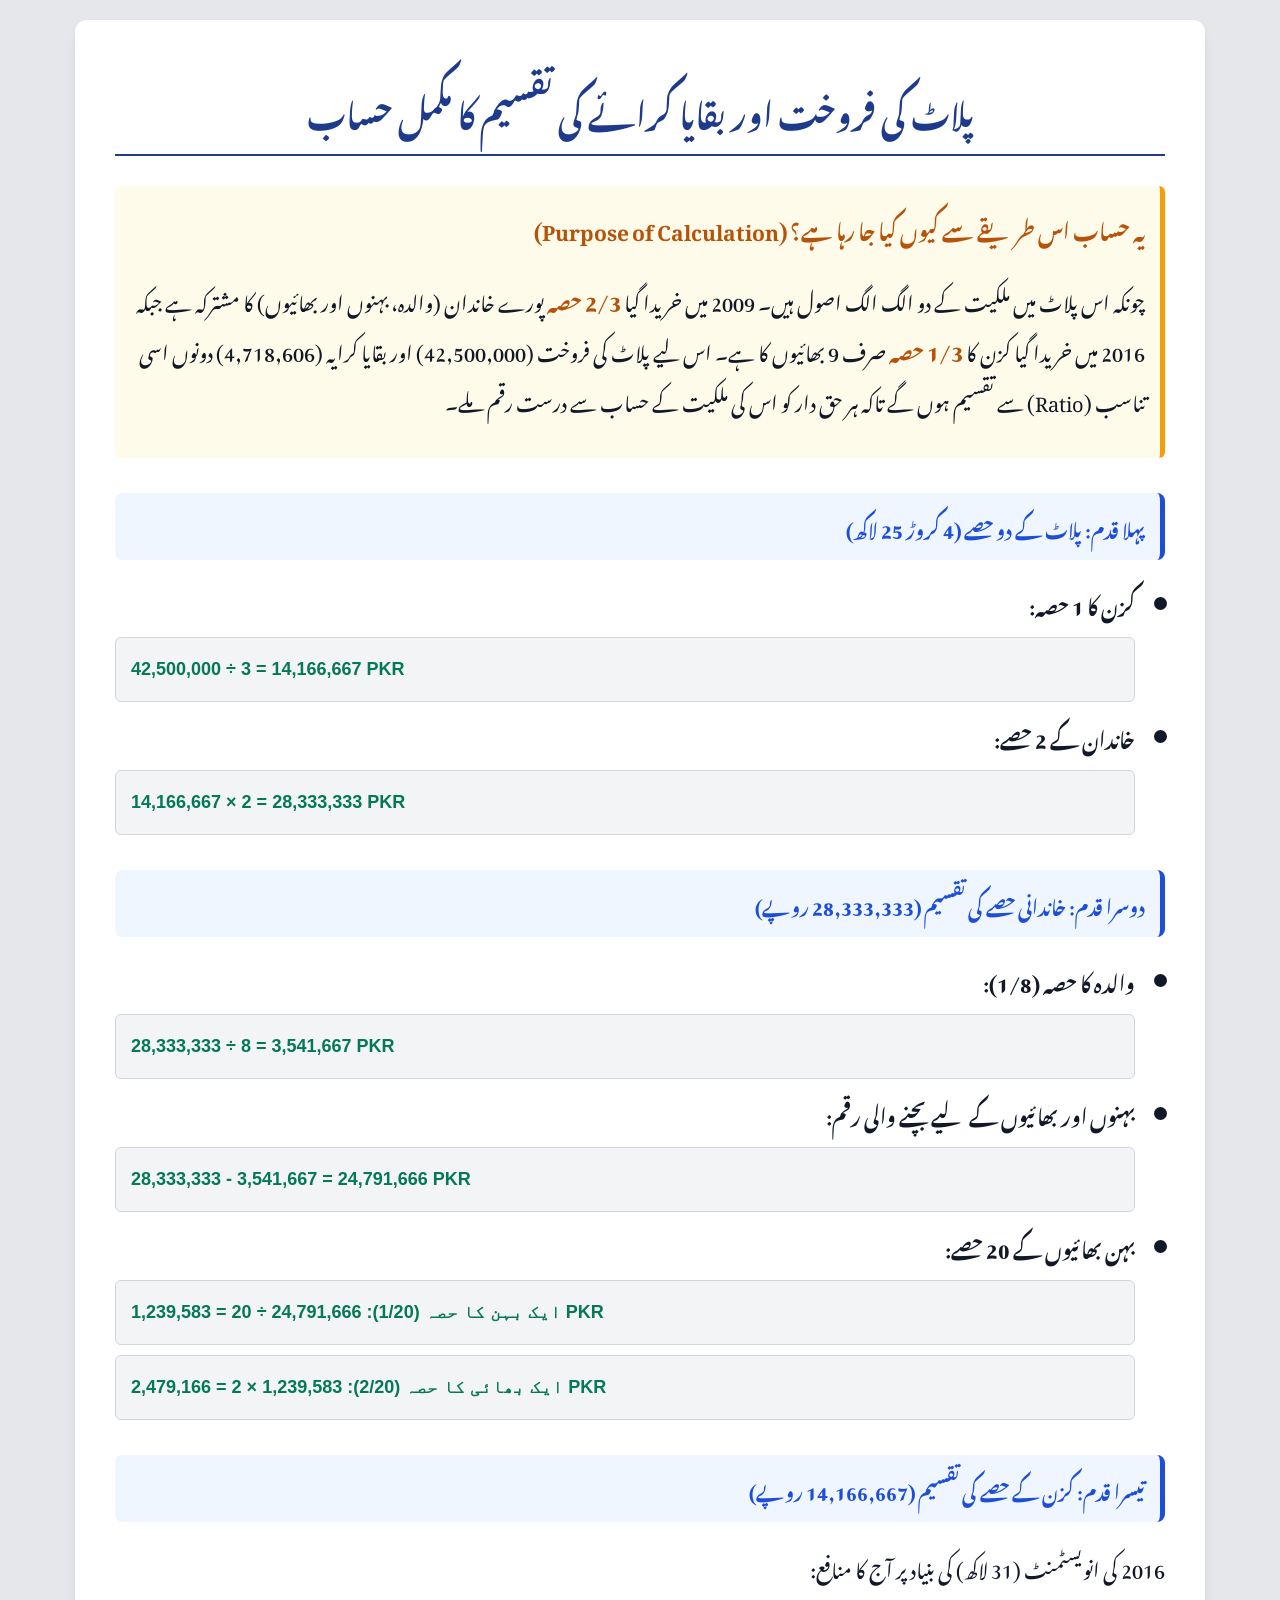
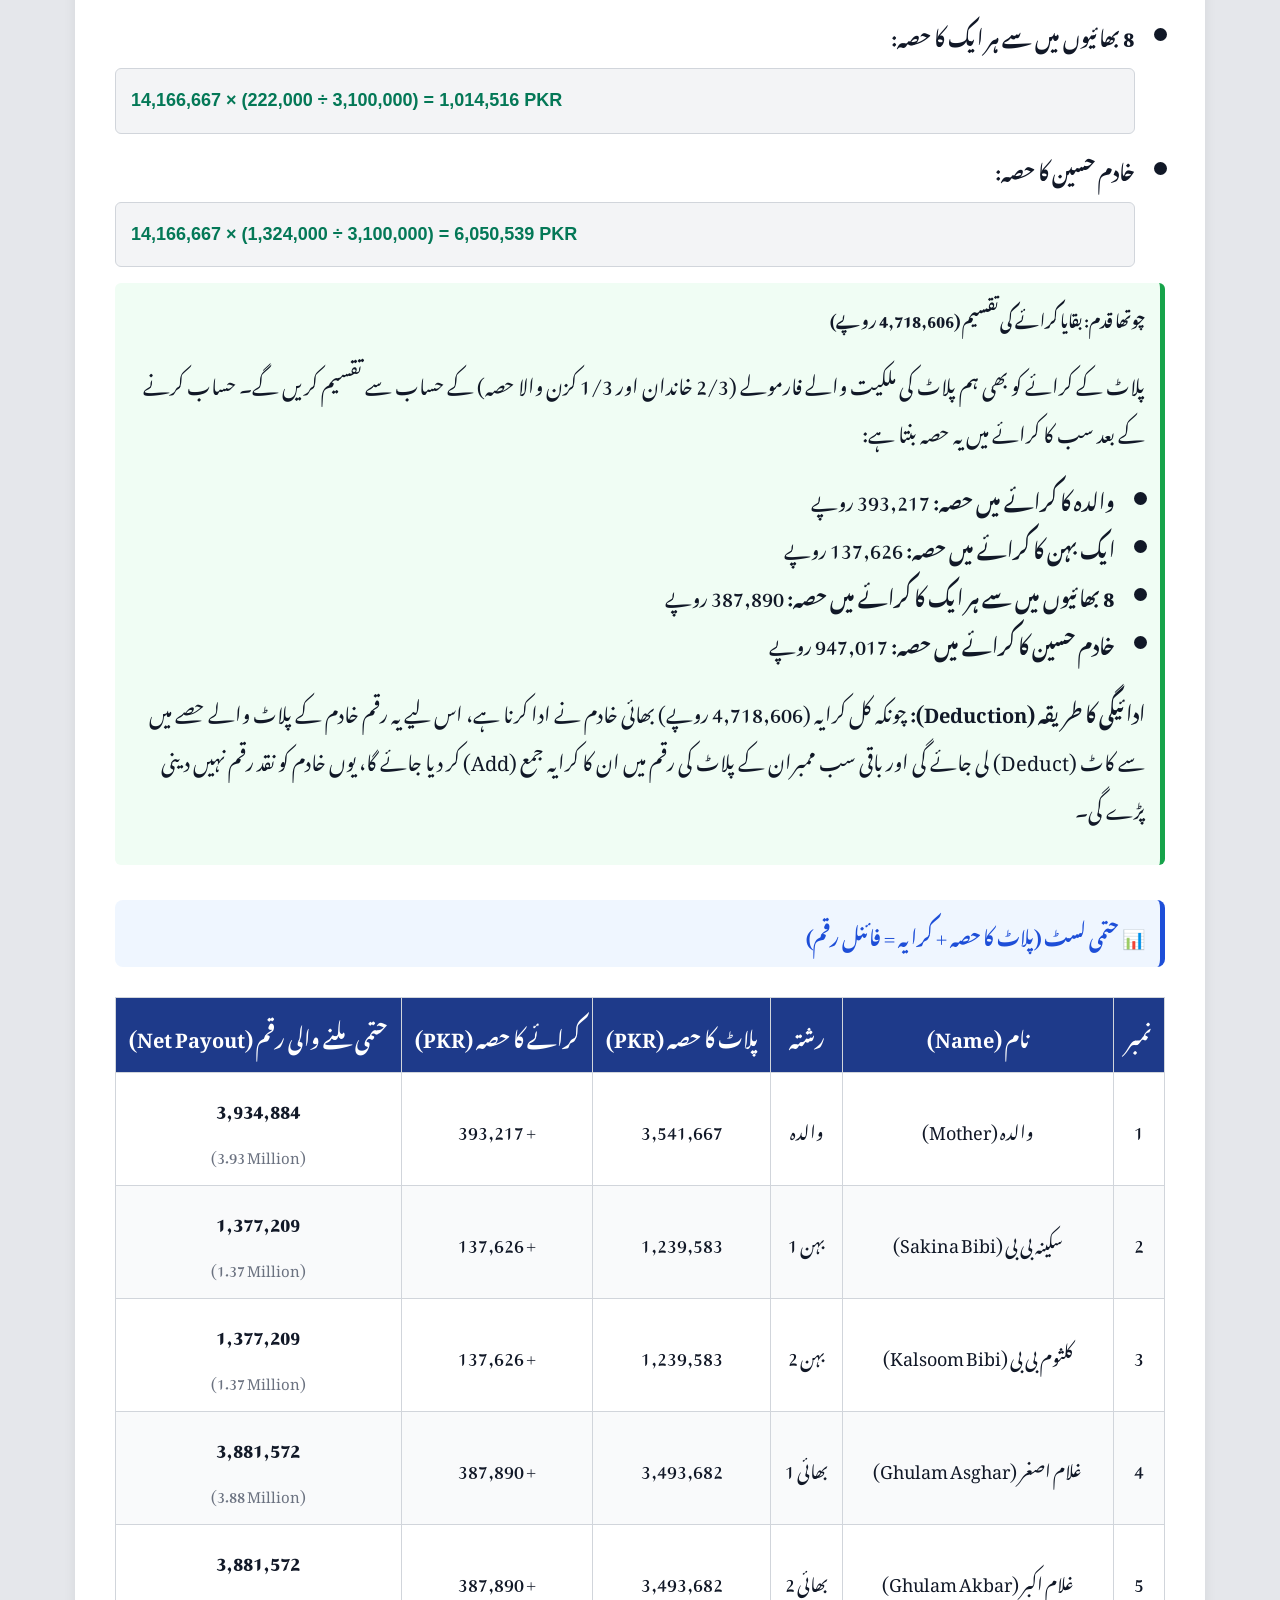
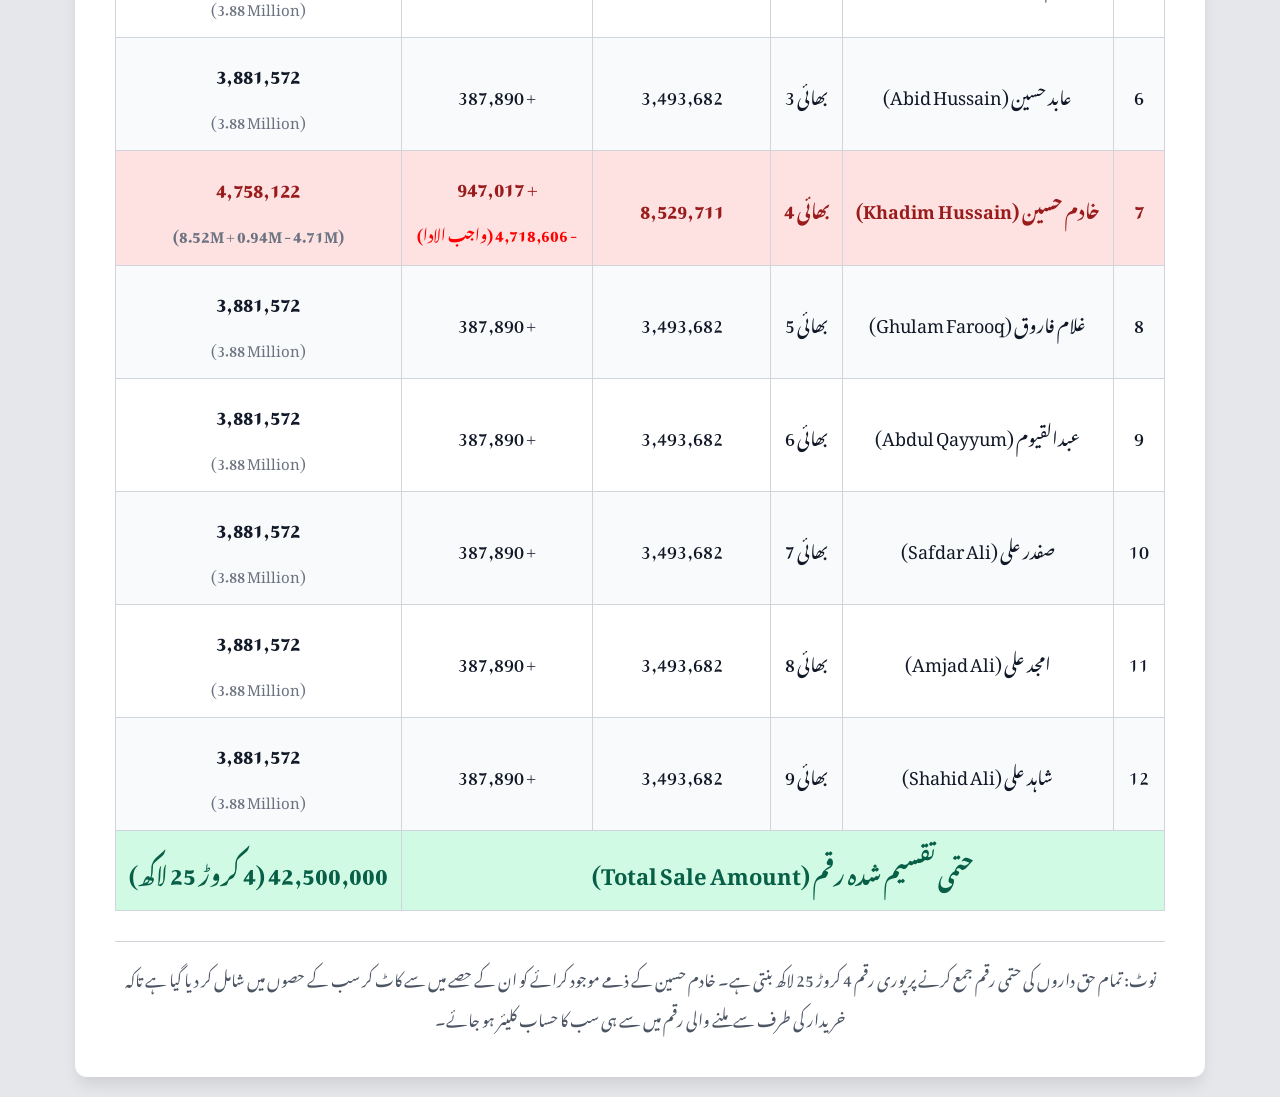
<file: PlotDivision.html>
<!DOCTYPE html>
<html lang="ur" dir="rtl">
<head>
    <meta charset="UTF-8">
    <meta name="viewport" content="width=device-width, initial-scale=1.0">
    <title>پلاٹ اور کرائے کی تقسیم کا مکمل حساب</title>
    <link href="https://fonts.googleapis.com/css2?family=Noto+Nastaliq+Urdu:wght@400;700&display=swap" rel="stylesheet">
    <style>
        body {
            font-family: 'Jameel Noori Nastaleeq', 'Noto Nastaliq Urdu', Arial, sans-serif;
            background-color: #e5e7eb;
            color: #111827;
            margin: 0;
            padding: 20px;
            direction: rtl;
            text-align: right;
        }
        .container {
            max-width: 1050px;
            margin: 0 auto;
            background-color: #ffffff;
            padding: 40px;
            border-radius: 12px;
            box-shadow: 0 10px 15px -3px rgba(0, 0, 0, 0.1);
        }
        h1 {
            text-align: center;
            color: #1e3a8a;
            border-bottom: 2px solid #1e3a8a;
            padding-bottom: 15px;
            margin-bottom: 30px;
            line-height: 1.8;
        }
        h3 {
            color: #1d4ed8;
            margin-top: 35px;
            background-color: #eff6ff;
            padding: 10px 15px;
            border-radius: 8px;
            border-right: 5px solid #1d4ed8;
        }
        p, li {
            font-size: 20px;
            line-height: 2.4;
        }
        ul {
            padding-right: 30px;
        }
        .highlight {
            font-weight: bold;
            color: #b91c1c; 
        }
        .math-box {
            background-color: #f3f4f6;
            border: 1px solid #d1d5db;
            border-radius: 6px;
            padding: 10px 15px;
            margin: 10px 0;
            font-family: 'Arial', sans-serif;
            font-size: 18px;
            text-align: left;
            direction: ltr;
            color: #047857;
            font-weight: bold;
        }
        .purpose-box {
            background-color: #fffbeb;
            border-right: 5px solid #f59e0b;
            padding: 15px;
            margin-bottom: 20px;
            border-radius: 6px;
        }
        .purpose-box strong {
            color: #b45309;
            font-size: 21px;
        }
        .rent-box {
            background-color: #f0fdf4;
            border-right: 5px solid #16a34a;
            padding: 15px;
            margin-bottom: 20px;
            border-radius: 6px;
        }
        table {
            width: 100%;
            border-collapse: collapse;
            margin-top: 30px;
            font-size: 18px;
        }
        th, td {
            border: 1px solid #d1d5db;
            padding: 12px;
            text-align: center;
        }
        th {
            background-color: #1e3a8a;
            color: #ffffff;
            font-weight: bold;
            font-size: 20px;
        }
        tr:nth-child(even) {
            background-color: #f9fafb;
        }
        tr:hover {
            background-color: #f3f4f6;
        }
        .khadim-row {
            background-color: #fee2e2 !important;
            color: #991b1b;
            font-weight: bold;
        }
        .footer-note {
            margin-top: 30px;
            font-size: 16px;
            color: #4b5563;
            text-align: center;
            border-top: 1px solid #d1d5db;
            padding-top: 15px;
        }
        .total-row {
            background-color: #d1fae5 !important;
            font-weight: bold;
            font-size: 22px;
            color: #065f46;
        }
        .calculation-text {
            font-size: 15px;
            color: #6b7280;
            display: block;
            margin-top: 5px;
            direction: ltr;
        }
    </style>
</head>
<body>

<div class="container">
    <h1>پلاٹ کی فروخت اور بقایا کرائے کی تقسیم کا مکمل حساب</h1>
    
    <div class="purpose-box">
        <strong>یہ حساب اس طریقے سے کیوں کیا جا رہا ہے؟ (Purpose of Calculation)</strong>
        <p>چونکہ اس پلاٹ میں ملکیت کے دو الگ الگ اصول ہیں۔ 2009 میں خریدا گیا <strong>2/3 حصہ</strong> پورے خاندان (والدہ، بہنوں اور بھائیوں) کا مشترکہ ہے جبکہ 2016 میں خریدا گیا کزن کا <strong>1/3 حصہ</strong> صرف 9 بھائیوں کا ہے۔ اس لیے پلاٹ کی فروخت (42,500,000) اور بقایا کرایہ (4,718,606) دونوں اسی تناسب (Ratio) سے تقسیم ہوں گے تاکہ ہر حق دار کو اس کی ملکیت کے حساب سے درست رقم ملے۔</p>
    </div>

    <h3>پہلا قدم: پلاٹ کے دو حصے (4 کروڑ 25 لاکھ)</h3>
    <ul>
        <li><strong>کزن کا 1 حصہ:</strong> <div class="math-box">42,500,000 ÷ 3 = 14,166,667 PKR</div></li>
        <li><strong>خاندان کے 2 حصے:</strong> <div class="math-box">14,166,667 × 2 = 28,333,333 PKR</div></li>
    </ul>

    <h3>دوسرا قدم: خاندانی حصے کی تقسیم (28,333,333 روپے)</h3>
    <ul>
        <li><strong>والدہ کا حصہ (1/8):</strong> <div class="math-box">28,333,333 ÷ 8 = 3,541,667 PKR</div></li>
        <li><strong>بہنوں اور بھائیوں کے لیے بچنے والی رقم:</strong> <div class="math-box">28,333,333 - 3,541,667 = 24,791,666 PKR</div></li>
        <li><strong>بہن بھائیوں کے 20 حصے:</strong>
            <div class="math-box">ایک بہن کا حصہ (1/20): 24,791,666 ÷ 20 = 1,239,583 PKR</div>
            <div class="math-box">ایک بھائی کا حصہ (2/20): 1,239,583 × 2 = 2,479,166 PKR</div>
        </li>
    </ul>

    <h3>تیسرا قدم: کزن کے حصے کی تقسیم (14,166,667 روپے)</h3>
    <p>2016 کی انویسٹمنٹ (31 لاکھ) کی بنیاد پر آج کا منافع:</p>
    <ul>
        <li><strong>8 بھائیوں میں سے ہر ایک کا حصہ:</strong> <div class="math-box">14,166,667 × (222,000 ÷ 3,100,000) = 1,014,516 PKR</div></li>
        <li><strong>خادم حسین کا حصہ:</strong> <div class="math-box">14,166,667 × (1,324,000 ÷ 3,100,000) = 6,050,539 PKR</div></li>
    </ul>

    <div class="rent-box">
        <strong>چوتھا قدم: بقایا کرائے کی تقسیم (4,718,606 روپے)</strong>
        <p>پلاٹ کے کرائے کو بھی ہم پلاٹ کی ملکیت والے فارمولے (2/3 خاندان اور 1/3 کزن والا حصہ) کے حساب سے تقسیم کریں گے۔ حساب کرنے کے بعد سب کا کرائے میں یہ حصہ بنتا ہے:</p>
        <ul>
            <li><strong>والدہ کا کرائے میں حصہ:</strong> 393,217 روپے</li>
            <li><strong>ایک بہن کا کرائے میں حصہ:</strong> 137,626 روپے</li>
            <li><strong>8 بھائیوں میں سے ہر ایک کا کرائے میں حصہ:</strong> 387,890 روپے</li>
            <li><strong>خادم حسین کا کرائے میں حصہ:</strong> 947,017 روپے</li>
        </ul>
        <p><strong>ادائیگی کا طریقہ (Deduction):</strong> چونکہ کل کرایہ (4,718,606 روپے) بھائی خادم نے ادا کرنا ہے، اس لیے یہ رقم خادم کے پلاٹ والے حصے میں سے کاٹ (Deduct) لی جائے گی اور باقی سب ممبران کے پلاٹ کی رقم میں ان کا کرایہ جمع (Add) کر دیا جائے گا، یوں خادم کو نقد رقم نہیں دینی پڑے گی۔</p>
    </div>

    <h3>📊 حتمی لسٹ (پلاٹ کا حصہ + کرایہ = فائنل رقم)</h3>
    <table>
        <thead>
            <tr>
                <th>نمبر</th>
                <th>نام (Name)</th>
                <th>رشتہ</th>
                <th>پلاٹ کا حصہ (PKR)</th>
                <th>کرائے کا حصہ (PKR)</th>
                <th>حتمی ملنے والی رقم (Net Payout)</th>
            </tr>
        </thead>
        <tbody>
            <tr>
                <td>1</td>
                <td>والدہ (Mother)</td>
                <td>والدہ</td>
                <td>3,541,667</td>
                <td>+ 393,217</td>
                <td><strong>3,934,884</strong> <span class="calculation-text">(3.93 Million)</span></td>
            </tr>
            <tr>
                <td>2</td>
                <td>سکینہ بی بی (Sakina Bibi)</td>
                <td>بہن 1</td>
                <td>1,239,583</td>
                <td>+ 137,626</td>
                <td><strong>1,377,209</strong> <span class="calculation-text">(1.37 Million)</span></td>
            </tr>
            <tr>
                <td>3</td>
                <td>کلثوم بی بی (Kalsoom Bibi)</td>
                <td>بہن 2</td>
                <td>1,239,583</td>
                <td>+ 137,626</td>
                <td><strong>1,377,209</strong> <span class="calculation-text">(1.37 Million)</span></td>
            </tr>
            <tr>
                <td>4</td>
                <td>غلام اصغر (Ghulam Asghar)</td>
                <td>بھائی 1</td>
                <td>3,493,682</td>
                <td>+ 387,890</td>
                <td><strong>3,881,572</strong> <span class="calculation-text">(3.88 Million)</span></td>
            </tr>
            <tr>
                <td>5</td>
                <td>غلام اکبر (Ghulam Akbar)</td>
                <td>بھائی 2</td>
                <td>3,493,682</td>
                <td>+ 387,890</td>
                <td><strong>3,881,572</strong> <span class="calculation-text">(3.88 Million)</span></td>
            </tr>
            <tr>
                <td>6</td>
                <td>عابد حسین (Abid Hussain)</td>
                <td>بھائی 3</td>
                <td>3,493,682</td>
                <td>+ 387,890</td>
                <td><strong>3,881,572</strong> <span class="calculation-text">(3.88 Million)</span></td>
            </tr>
            <tr class="khadim-row">
                <td>7</td>
                <td>خادم حسین (Khadim Hussain)</td>
                <td>بھائی 4</td>
                <td>8,529,711</td>
                <td>+ 947,017<br><span style="color:red; font-size:15px;">- 4,718,606 (واجب الادا)</span></td>
                <td><strong>4,758,122</strong> <span class="calculation-text">(8.52M + 0.94M - 4.71M)</span></td>
            </tr>
            <tr>
                <td>8</td>
                <td>غلام فاروق (Ghulam Farooq)</td>
                <td>بھائی 5</td>
                <td>3,493,682</td>
                <td>+ 387,890</td>
                <td><strong>3,881,572</strong> <span class="calculation-text">(3.88 Million)</span></td>
            </tr>
            <tr>
                <td>9</td>
                <td>عبدالقیوم (Abdul Qayyum)</td>
                <td>بھائی 6</td>
                <td>3,493,682</td>
                <td>+ 387,890</td>
                <td><strong>3,881,572</strong> <span class="calculation-text">(3.88 Million)</span></td>
            </tr>
            <tr>
                <td>10</td>
                <td>صفدر علی (Safdar Ali)</td>
                <td>بھائی 7</td>
                <td>3,493,682</td>
                <td>+ 387,890</td>
                <td><strong>3,881,572</strong> <span class="calculation-text">(3.88 Million)</span></td>
            </tr>
            <tr>
                <td>11</td>
                <td>امجد علی (Amjad Ali)</td>
                <td>بھائی 8</td>
                <td>3,493,682</td>
                <td>+ 387,890</td>
                <td><strong>3,881,572</strong> <span class="calculation-text">(3.88 Million)</span></td>
            </tr>
            <tr>
                <td>12</td>
                <td>شاہد علی (Shahid Ali)</td>
                <td>بھائی 9</td>
                <td>3,493,682</td>
                <td>+ 387,890</td>
                <td><strong>3,881,572</strong> <span class="calculation-text">(3.88 Million)</span></td>
            </tr>
            <tr class="total-row">
                <td colspan="5">حتمی تقسیم شدہ رقم (Total Sale Amount)</td>
                <td>42,500,000 (4 کروڑ 25 لاکھ)</td>
            </tr>
        </tbody>
    </table>

    <div class="footer-note">
        نوٹ: تمام حق داروں کی حتمی رقم جمع کرنے پر پوری رقم 4 کروڑ 25 لاکھ بنتی ہے۔ خادم حسین کے ذمے موجود کرائے کو ان کے حصے میں سے کاٹ کر سب کے حصوں میں شامل کر دیا گیا ہے تاکہ خریدار کی طرف سے ملنے والی رقم میں سے ہی سب کا حساب کلیئر ہو جائے۔
    </div>
</div>

</body>
</html>
</file>
<file: css/style.css>
:root{
  --gd:#1B4332;--gm:#2D6A4F;--gl:#40916C;--gp:#D8F3DC;--gb:#F0FDF4;
  --gold:#D4A017;--glt:#FFF8DC;--gdk:#7A5C0A;
  --w:#FFFFFF;--g50:#F9FAFB;--g100:#F3F4F6;--g200:#E5E7EB;
  --g300:#D1D5DB;--g400:#9CA3AF;--g600:#4B5563;--g800:#1F2937;
  --red:#DC2626;--rlt:#FEE2E2;--org:#EA580C;--olt:#FFF7ED;
  --blu:#1D4ED8;--blt:#EFF6FF;--pur:#7C3AED;--plt:#F5F3FF;
  --tel:#0F766E;--tlt:#CCFBF1;--pnk:#DB2777;
  --TRN:.22s ease;
  --s1:0 1px 3px rgba(0,0,0,.12);--s2:0 4px 16px rgba(0,0,0,.14);
}
*,*::before,*::after{box-sizing:border-box;margin:0;padding:0}
body{
  font-family:'Jameel Noori Nastaleeq','Noto Nastaliq Urdu',Arial,sans-serif;
  background:var(--g100);color:var(--g800);direction:rtl;text-align:right;
  min-height:100vh;font-size:16px;
}
button{cursor:pointer;font-family:inherit;border:none;background:none;}
a{text-decoration:none;color:inherit}

/* ── LAYOUT ── */
.shell{display:flex;flex-direction:column;min-height:100vh}

/* ── TOP NAVBAR ── */
.navbar{background:var(--w);color:var(--g800);display:flex;align-items:center;
  justify-content:center;padding:10px 20px;min-height:75px;position:sticky;top:0;
  z-index:100;box-shadow:var(--s1);border-bottom:3px solid var(--gd)}
.nav-in{display:flex;justify-content:space-between;align-items:center;width:100%;max-width:1600px;}
.nav-brand{display:flex;align-items:center;gap:12px;font-size:24px;font-weight:900;white-space:nowrap;color:var(--gd)}
.nav-brand .ico{background:var(--gold);color:var(--w);width:36px;height:36px;
  border-radius:8px;display:flex;align-items:center;justify-content:center;font-size:20px}
.nav-links{display:flex;gap:5px;align-items:center;flex-wrap:nowrap;}
.nav-item{padding:8px 8px;border-radius:6px;font-size:16px;color:var(--g600);
  transition:all var(--TRN);cursor:pointer;display:flex;align-items:center;gap:8px;
  border:1px solid transparent;font-weight:bold}
.nav-item:hover{background:var(--g50);color:var(--gd);border-color:var(--g200)}
.nav-item.active{background:var(--gb);color:var(--gd);border-color:var(--gl)}

/* Dropdown */
.nav-dropdown{position:relative;display:inline-block}
.dropdown-content{display:none;position:absolute;background-color:var(--w);
  min-width:200px;box-shadow:0px 8px 16px 0px rgba(0,0,0,0.2);z-index:1;
  border-radius:8px;top:100%;right:0;border:1px solid var(--g200);overflow:hidden}
.dropdown-content a{color:var(--g800);padding:12px 16px;text-decoration:none;display:block;
  font-size:15px;border-bottom:1px solid var(--g100);transition:background 0.2s}
.dropdown-content a:last-child{border-bottom:none}
.dropdown-content a:hover{background-color:var(--g50);color:var(--gd)}
.nav-dropdown:hover .dropdown-content{display:block}
.nav-dropdown.active>a{background:var(--gb);color:var(--gd);border-color:var(--gl)}
.nav-toggle{display:none;font-size:28px;color:var(--gd);padding:5px}

/* Mobile Nav Overlay */
.mobile-nav-overlay{display:none;position:fixed;inset:0;background:rgba(0,0,0,.5);z-index:200}
.mobile-nav-menu{position:fixed;top:0;right:-280px;width:260px;height:100%;
  background:var(--w);z-index:201;transition:right var(--TRN);display:flex;
  flex-direction:column;padding-top:20px;box-shadow:-2px 0 10px rgba(0,0,0,0.2)}
.mobile-nav-menu.open{right:0}
.mobile-nav-menu .nav-item{padding:15px 20px;border-radius:0;border-bottom:1px solid var(--g100);font-size:17px;color:var(--g800)}
.mobile-nav-menu .nav-item.active{border-right:4px solid var(--gd);background:var(--g50)}
.close-nav{position:absolute;top:15px;left:15px;font-size:24px;color:var(--g600)}

/* ── MAIN AREA ── */
.main-area{flex:1;display:flex;flex-direction:column;width:100%;max-width:1600px;margin:0 auto}
.content{flex:1;padding:25px 20px;overflow-y:auto}
.footer{background:var(--gd);color:rgba(255,255,255,.6);text-align:center;
  padding:15px;font-size:13px;border-top:3px solid var(--gold);
  line-height:1.8;margin-top:auto}
.footer strong{color:var(--gold)}

/* ── PAGES ── */
.page{display:none}.page.active{display:block}

/* ── METRIC TILES ── */
.tiles{display:grid;gap:15px;margin-bottom:25px}
.t2{grid-template-columns:1fr 1fr}
.t3{grid-template-columns:repeat(3,1fr)}
.t4{grid-template-columns:repeat(4,1fr)}
.tile{background:var(--w);border-radius:8px;padding:15px 20px;box-shadow:0 1px 2px rgba(0,0,0,0.05);
  display:flex;flex-direction:column;border:1px solid var(--g200);
  transition:transform var(--TRN),box-shadow var(--TRN);position:relative;overflow:hidden}
.tile::after{content:'';position:absolute;bottom:0;left:0;right:0;height:4px;}
.tile:hover{transform:translateY(-2px);box-shadow:var(--s2)}
.t-head {display:flex; justify-content:space-between; align-items:flex-start; margin-bottom:10px}
.t-lbl{font-size:15px;color:var(--g600);line-height:1.4;display:flex;align-items:center;gap:6px}
.t-ico{font-size:24px;line-height:1;opacity:0.8}
.t-info{font-size:16px;color:var(--blu);cursor:pointer;display:inline-block;transition:transform 0.2s, color 0.2s;margin-right:8px;}
.t-info:hover{color:var(--gd);transform:scale(1.1);}
.t-info:active{transform:scale(0.9);}
.t-val{font-size:26px;font-weight:bold;font-family:Arial,sans-serif;color:var(--gd);line-height:1.2;margin-bottom:4px;direction:ltr;text-align:right}
.t-sub{font-size:13px;color:var(--g400);line-height:1.3}

/* Tile Colors */
.t-green::after{background:var(--gm)}.t-green .t-val{color:var(--gm)}
.t-gold::after {background:var(--gold)}.t-gold  .t-val{color:var(--gdk)}
.t-blue::after {background:var(--blu)}.t-blue  .t-val{color:var(--blu)}
.t-pur::after  {background:var(--pur)}.t-pur   .t-val{color:var(--pur)}
.t-tel::after  {background:var(--tel)}.t-tel   .t-val{color:var(--tel)}
.t-org::after  {background:var(--org)}.t-org   .t-val{color:var(--org)}
.t-red::after  {background:var(--red)}.t-red   .t-val{color:var(--red)}

/* ── EXPLANATION BOXES ── */
.card-ex{background:var(--gb);border:1px solid var(--gp);border-radius:10px;padding:25px;margin-bottom:25px}
.card-ex h2{font-size:22px;color:var(--gd);margin:0 0 15px 0;display:flex;align-items:center;gap:10px}
.card-ex p{font-size:16px;color:var(--g800);line-height:2.2;margin:0 0 15px 0}
.card-ex ul{margin:0;padding-right:25px;line-height:2}
.card-ex li{margin-bottom:10px;color:var(--g800)}
.card-ex strong{color:var(--blu)}

/* ── DARK GREEN DETAILED TABLE ── */
.table-container{background:var(--w);border-radius:8px;box-shadow:var(--s1);border:1px solid var(--g200);overflow:hidden;margin-bottom:25px}
.table-container h3{background:var(--g50);padding:15px 20px;margin:0;border-bottom:1px solid var(--g200);font-size:18px;color:var(--g800);display:flex;align-items:center;gap:10px}
.tw{overflow-x:auto;-webkit-overflow-scrolling:touch}
.tbl{width:100%;border-collapse:collapse;font-size:15px}
.tbl th{background:var(--gd);color:var(--w);padding:14px 12px;font-size:14px;
  font-weight:bold;white-space:nowrap;border-left:1px solid rgba(255,255,255,0.1)}
.tbl th:first-child{border-left:none}
.tbl td{padding:12px;border-bottom:1px solid var(--g200);vertical-align:middle;border-left:1px solid var(--g200)}
.tbl td:first-child{border-left:none}
.tbl tr:hover td{background:var(--g50)}
.n,.ng,.nr,.no,.nb,.np{font-family:Arial,sans-serif;direction:ltr;unicode-bidi:embed;text-align:right}
.ng{color:var(--gm);font-weight:bold}
.nr{color:var(--red);font-weight:bold}
.no{color:var(--org);font-weight:bold}
.nb{color:var(--gdk);font-weight:bold}
.tot td{background:var(--gd)!important;color:var(--w)!important;font-weight:bold;border-left:1px solid rgba(255,255,255,0.1)}
.status-badge{font-size:11px;padding:3px 8px;border-radius:4px;font-family:Arial,sans-serif;background:var(--olt);color:var(--org);border:1px solid var(--org)}

/* ── NEW MEMBER CARDS ── */
.card-hdr-clean{display:flex;align-items:center;justify-content:center;margin:30px 0 20px 0;border-bottom:2px solid var(--g200);padding-bottom:15px}
.card-hdr-clean h2{font-size:24px;color:var(--g800);margin:0;font-weight:bold;}

.mem-grid{display:grid;grid-template-columns:repeat(auto-fill,minmax(280px,1fr));gap:20px;margin-bottom:30px}
.mem{background:var(--w);border-radius:8px;padding:20px;box-shadow:var(--s1);
  border:1px solid var(--g200);border-right:6px solid var(--gm);
  transition:transform var(--TRN),box-shadow var(--TRN)}
.mem:hover{transform:translateY(-3px);box-shadow:var(--s2)}
.mem.admin{border-right-color:var(--pur)}
.mem.sister{border-right-color:var(--pnk)}
.mem.mother-card{border-right-color:var(--gold)}
.mem-name{font-size:20px;font-weight:bold;color:var(--g800);margin-bottom:2px;display:flex;justify-content:space-between;align-items:center}
.mem-role{font-size:14px;color:var(--g400);margin-bottom:15px}
.mem-row{display:flex;justify-content:space-between;align-items:center;
  font-size:15px;margin-bottom:8px;border-bottom:1px dashed var(--g300);padding-bottom:5px}
.mem-row:last-child{border-bottom:none;margin-bottom:0;padding-bottom:0}
.mem-row .lbl{color:var(--g600)}
.mem-row .val{font-family:Arial,sans-serif;font-weight:bold;font-size:15px}
.val-net{font-size:18px!important;color:var(--blu)}
.val-plot{color:var(--g800)}

/* ── MODAL ── */
.modal{display:none;position:fixed;inset:0;background:rgba(0,0,0,0.6);z-index:999;align-items:center;justify-content:center;padding:20px}
.modal.show{display:flex}
.modal-content{background:var(--w);border-radius:10px;width:100%;max-width:500px;box-shadow:0 10px 25px rgba(0,0,0,0.2);overflow:hidden}
.modal-header{background:var(--gd);color:var(--w);padding:15px 20px;display:flex;justify-content:space-between;align-items:center}
.modal-header h3{margin:0;font-size:18px}
.modal-close{color:var(--w);font-size:24px;cursor:pointer}
.modal-body{padding:20px;font-size:16px;color:var(--g800);line-height:1.8}

/* ── EXPLANATION PARAGRAPHS ── */
.table-expl{padding:20px;background:var(--g50);border-top:1px solid var(--g200);font-size:15px;color:var(--g800);line-height:2}
.table-expl p{margin:0 0 10px 0}
.table-expl ul{margin:0;padding-right:20px}
.table-expl li{margin-bottom:5px}

/* ── RESPONSIVE ── */
@media(max-width:1024px){
  .t4{grid-template-columns:repeat(2,1fr)}
}
@media(max-width:768px){
  .nav-links{display:none}
  .nav-toggle{display:block}
  .t4, .t3{grid-template-columns:1fr 1fr}
  .mem-grid{grid-template-columns:1fr}
  .content{padding:15px 10px}
}
@media(max-width:400px){
  .t4,.t3,.t2{grid-template-columns:1fr}
}

/* ── FOOTER ── */
.app-footer{background:var(--g800);color:var(--g300);padding:30px 20px;text-align:center;margin-top:auto;border-top:4px solid var(--gd)}
.footer-in{max-width:1600px;margin:0 auto;display:flex;flex-direction:column;gap:8px;}
.footer-in strong{color:var(--w);font-size:18px;}
</file>
